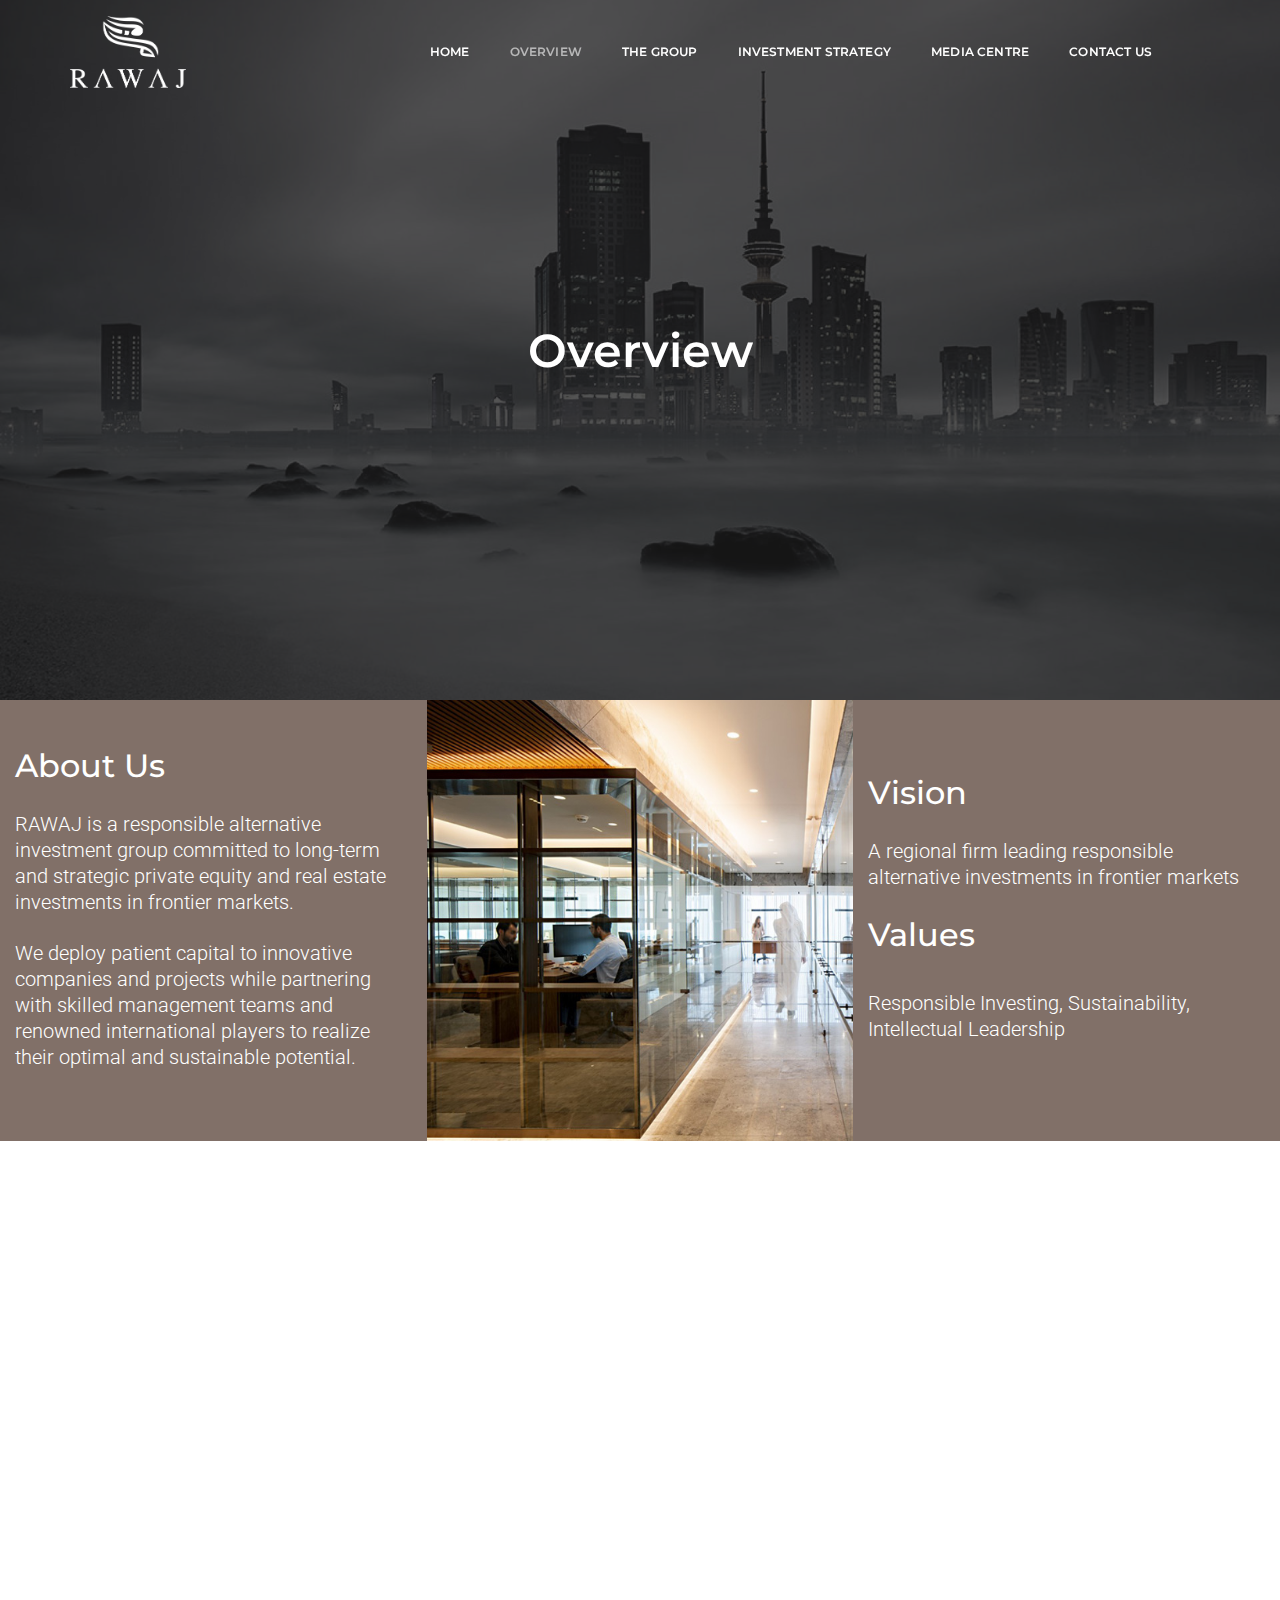
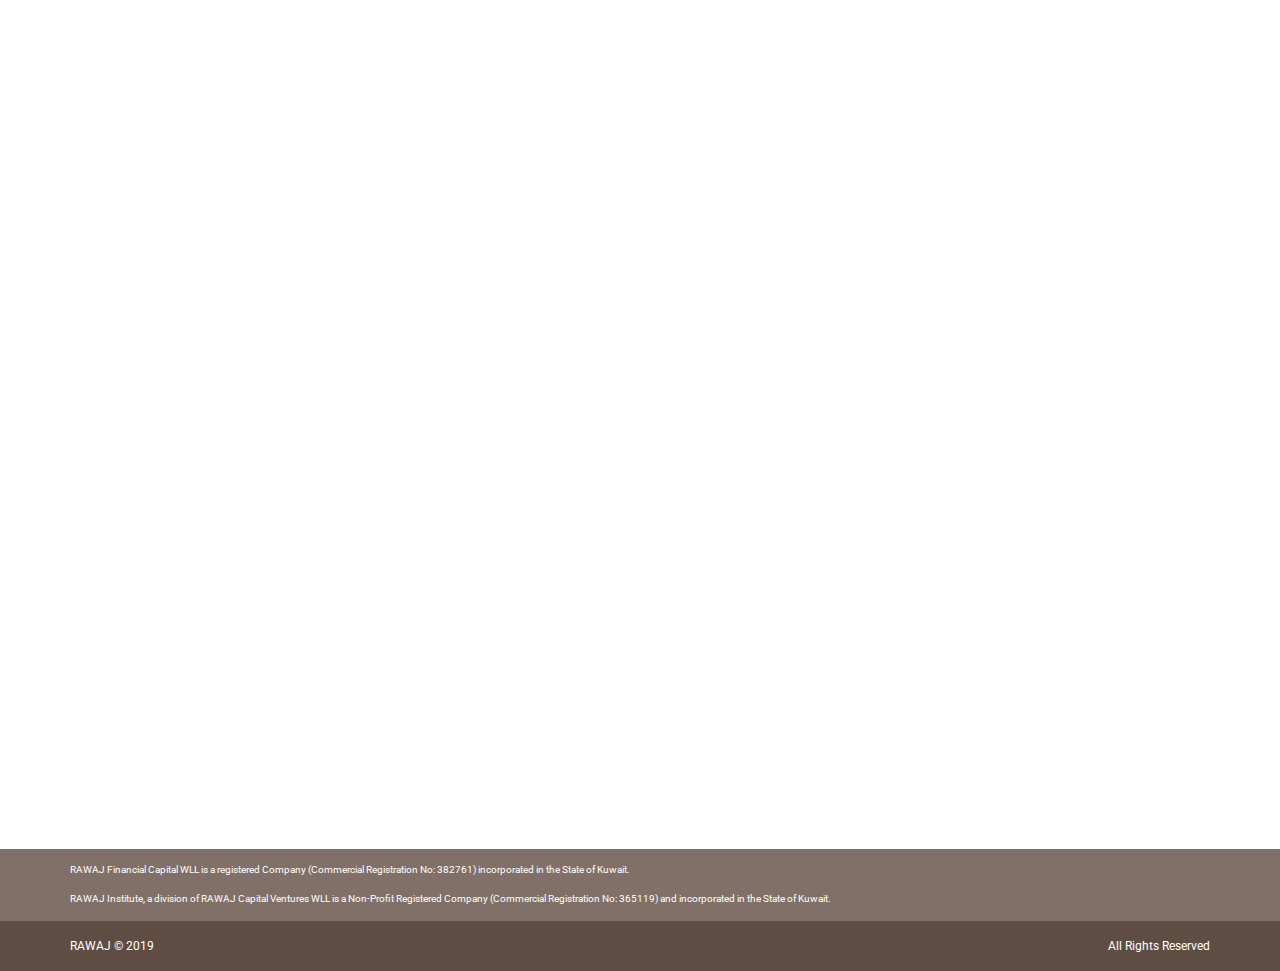
<file: aboutus.html>
<!doctype html>
<html lang="en">
<head><meta charset="utf-8"><!-- title -->
	<title>RAWAJ &ndash; About Us</title>
	<meta http-equiv="X-UA-Compatible" content="IE=edge" /><meta name="viewport" content="width=device-width,initial-scale=1.0,maximum-scale=1" /><meta name="author" content="rawaj"><!-- description --><meta name="description" content=""><!-- keywords --><meta name="keywords" content=""><!-- favicon --><!-- animation -->
	<link href="css/animate.css" rel="stylesheet" /><!-- bootstrap -->
	<link href="css/bootstrap.min.css" rel="stylesheet" /><!-- et line icon -->
	<link href="css/et-line-icons.css" rel="stylesheet" /><!-- font-awesome icon -->
	<link href="css/font-awesome.min.css" rel="stylesheet" /><!-- themify icon -->
	<link href="css/themify-icons.css" rel="stylesheet" /><!-- swiper carousel -->
	<link href="css/swiper.min.css" rel="stylesheet" /><!-- justified gallery  -->
	<link href="css/justified-gallery.min.css" rel="stylesheet" /><!-- magnific popup -->
	<link href="css/magnific-popup.css" rel="stylesheet" /><!-- revolution slider -->
	<link href="revolution/css/settings.css" media="screen" rel="stylesheet" type="text/css" />
	<link href="revolution/css/layers.css" rel="stylesheet" type="text/css" />
	<link href="revolution/css/navigation.css" rel="stylesheet" type="text/css" /><!-- bootsnav -->
	<link href="css/bootsnav.css" rel="stylesheet" /><!-- style -->
	<link href="css/style.css" rel="stylesheet" /><!-- responsive css -->
	<link href="css/responsive.css" rel="stylesheet" /><!--[if IE]>
            <script src="js/html5shiv.js"></script>
        <![endif]-->
</head>
<body><!-- start header -->
<header><!-- start navigation -->
<header><!-- start navigation -->
<nav class="navbar navbar-default bootsnav navbar-top header-dark background-transparent white-link navbar-expand-lg">
<div class="container nav-header-container"><!-- start logo -->
<div class="col-auto pl-lg-0"><a class="logo" href="index.html" title="rawaj"><img alt="rawaj" class="logo-dark" data-rjs="images/logo@2x.png" src="images/logo.png" /><img alt="rawaj" class="logo-light default" data-rjs="images/logo-white@2x.png" src="images/logo-white.png" /></a></div>
<!-- end logo -->

<div class="col accordion-menu pr-0 pr-md-3"><button class="navbar-toggler collapsed" data-target="#navbar-collapse-toggle-1" data-toggle="collapse" type="button"><span class="sr-only">toggle navigation</span></button>

<div class="navbar-collapse collapse justify-content-end" id="navbar-collapse-toggle-1">
<ul class="nav navbar-nav no-margin alt-font text-normal" id="accordion"><!-- start menu item -->
	<li class="dropdown megamenu-fw"><a href="index.html">Home</a></li>
	<!-- end menu item -->
	<li class="dropdown simple-dropdown"><a href="aboutus.html">Overview</a></li>
	<li class="dropdown simple-dropdown"><a href="thegroup.html">The Group</a></li>
	<li class="dropdown simple-dropdown"><a href="investment_strategy.html">Investment Strategy</a></li>
	<li class="dropdown simple-dropdown"><a href="media.html">Media Centre</a></li>
	<li class="dropdown simple-dropdown"><a href="contactus.html">Contact Us</a></li>
</ul>
</div>
</div>

<div class="col-auto pr-lg-0">
<div class="header-social-icon d-none d-md-inline-block"></div>
</div>
</div>
</nav>
<!-- end navigation --></header>
<!-- end navigation --></header>
<!-- end header --><!-- start page title section -->

<section class="p-0 one-third-screen position-relative wow fadeIn">
<div class="opacity-medium bg-extra-dark-gray z-index-0"></div>

<div class="container">
<div class="row align-items-center">
<div class="col-12 one-third-screen d-flex flex-column justify-content-center page-title-large text-center"><!-- start sub title --><!-- end sub title --><!-- start page title -->
<h1 class="alt-font text-white-2 font-weight-600 width-55 md-width-80 sm-width-100 mx-auto mb-0">Overview</h1>
<!-- end page title --></div>

<div class="down-section text-center"></div>
</div>
</div>

<div class="swiper-auto-fade swiper-container z-index-minus2 position-absolute top-0 w-100 h-100">
<div class="swiper-wrapper"><!-- start slider item -->
<div class="swiper-slide cover-background one-third-screen" style="background-image:url('images/parallax-bg17.jpg');"></div>
<!-- end slider item --></div>

<div class="swiper-pagination swiper-auto-pagination d-none"></div>
</div>
</section>
<!-- end page title section --><!-- start information section -->

<section class="p-0 wow fadeIn" id="about">
<div class="container-fluid">
<div class="row">
<div class="col-12 col-xl-4 col-md-6 bg-brown d-flex align-items-center wow fadeIn">
<div class="padding-1-all sm-padding-50px-tb sm-padding-1px-lr">
<h5 class="alt-font text-white-2">About Us</h5>

<p class="text-extra-large font-weight-300 text-white">RAWAJ is a responsible alternative investment group committed to long-term and strategic private equity and real estate investments in frontier markets.</p>

<p class="text-extra-large font-weight-300 text-white">We deploy patient capital to innovative companies and projects while partnering with skilled management teams and renowned international players to realize their optimal and sustainable potential.</p>
</div>
</div>

<div class="col-12 col-xl-4 col-md-6 bg-extra-dark-gray cover-background sm-height-400px wow fadeIn" style="background-image: url('images/about-img1.jpg')"></div>

<div class="col-12 col-xl-4 col-md-12 bg-brown d-flex align-items-center wow fadeIn">
<div class="padding-eighteen-half-tb lg-padding-four-half-lr lg-padding-six-tb md-padding-eleven-half-tb sm-padding-50px-tb sm-no-padding-lr w-100">
<div class="padding-1-all sm-padding-50px-tb sm-padding-1px-lr">
<h5 class="alt-font text-white-2">Vision</h5>

<p class="text-extra-large font-weight-300 text-white">A regional firm leading responsible alternative investments in frontier markets</p>

<h5 class="alt-font text-white-2 margin-35px-bottom sm-margin-15px-bottom">Values</h5>

<p class="text-extra-large font-weight-300 text-white">Responsible Investing, Sustainability, Intellectual Leadership</p>
</div>
</div>
</div>
</div>
</div>
</section>
<meta name="viewport" content="width=device-width, initial-scale=1"><!-- end information section --><!-- start Leadership section -->

<section class="wow fadeIn parallax" data-stellar-background-ratio="0.5" style="background-image: url('images/parallax-bg18.jpg')">
<div class="container-fluid">
<h5 class="alt-font font-weight-700 text-center text-uppercase m-auto">Leadership</h5>

<div class="col-12 px-3 p-md-0 mt-5">
<ul class="portfolio-grid work-5col hover-option4 gutter-medium d-sm-flex justify-content-center leadership"><!-- start Sulaiman -->
	<li class="grid-item web branding design wow fadeInUp">
	<figure>
	<div class="portfolio-img bg-extra-dark-gray"><a class="fadeInDown popup-with-form" href="#sulaiman"><img alt="" src="images/sulaiman.jpg" /></a></div>

	<figcaption>
	<div class="portfolio-hover-main text-center">
	<div class="portfolio-hover-box align-middle">
	<div class="portfolio-hover-content position-relative">
	<div class="bg-deep-pink mx-auto separator-line-horrizontal-medium-light3 margin-25px-bottom"></div>
	<a class="fadeInDown popup-with-form" href="#sulaiman"><span class="font-weight-600 letter-spacing-1 alt-font text-white-2 text-uppercase margin-5px-bottom d-block">Dr. Sulaiman Tareq Al-Abduljader</span> </a></div>
	</div>
	</div>
	</figcaption>
	</figure>
	<!-- start form -->

	<div action="javascript:void(0)" class="white-popup-block mfp-hide col-lg-8 p-0 mx-auto" id="sulaiman" method="post">
	<div class="p-5 bg-white border-radius-6 lg-padding-seven-all d-lg-flex ">
	<div class="col-sm-3 col-12 mb-3"><img alt="" class="border p-1" src="images/sulaiman.jpg" /></div>

	<div class="col-sm-9 col-12">
	<h5 class="text-black">Dr. Sulaiman Tareq Al-Abduljader</h5>

	<p>Dr Sulaiman served as the Vice Chairman of Aqar Real Estate Investment Company, an 80 million USD company listed in Kuwait Stock Exchange, Board member of Al Mal Investment Company, financial services company and head of its internal audit committee, and Vice President of Corporate Finance and Investment Services at Coast Investment and Development Company. He was an advisor to the Kuwait Investment Authority (KIA), Public Authority of Sports, and member of the National Sports Privatization Committee and a board member of Kuwait Olympic Committee.</p>

	<p>He Chairs the Board of Trustees of RAWAJ Institute and is an Assistant Professor of Finance at Gulf University for Science and Technology (GUST). Dr. Sulaiman was a Visiting Fellow at the Centre of International Studies (CIS) at the London School of Economics and University of Cambridge. His current research focus is on alternative investments, sustainable development and financial economics with emphasis on emerging and frontier markets.</p>

	<p>Dr Sulaiman holds a Bachelor&rsquo;s degree in Civil Engineering and an MBA (Finance and Real Estate) from the University of Hartford, USA, and a PhD in Financial Economics from Latrobe University, Australia where he received the Outstanding Thesis Award in 2009.</p>
	</div>
	</div>
	</div>
	<!-- end form --></li>
	<!-- end Sulaiman -->
<!-- start Mohammad Salah Al Wazzan -->
	<li class="grid-item web branding design wow fadeInUp d-none">
	<figure>
	<div class="portfolio-img bg-extra-dark-gray"><a class="fadeInDown popup-with-form" href="#salah"><img alt="" src="images/MohammadSalah.jpg" /></a></div>

	<figcaption>
	<div class="portfolio-hover-main text-center">
	<div class="portfolio-hover-box align-middle">
	<div class="portfolio-hover-content position-relative">
	<div class="bg-deep-pink mx-auto separator-line-horrizontal-medium-light3 margin-25px-bottom"></div>
	<a class="fadeInDown popup-with-form" href="#salah"><span class="font-weight-600 letter-spacing-1 alt-font text-white-2 text-uppercase margin-5px-bottom d-block">Mr. Mohammad Salah Al Wazzan, JD </span> </a></div>
	</div>
	</div>
	</figcaption>
	</figure>
	<!-- start form -->

	<div action="javascript:void(0)" class="white-popup-block mfp-hide col-lg-8 p-0 mx-auto" id="salah" method="post">
	<div class="p-5 bg-white border-radius-6 lg-padding-seven-all d-lg-flex ">
	<div class="col-sm-3 col-12 mb-3"><img alt="" class="p-2 border" src="images/MohammadSalah.jpg" /></div>

	<div class="col-sm-9 col-12">
	<h5 class="text-black">Mr. Mohammad Salah Al Wazzan, JD</h5>

	<p>Mr. Mohammad serves in the board of directors of Al Wazzan Educational Company, part of the larger Al Wazzan Holding Group. Currently, he serves as corporate affairs manager and legal council of Al Wazzan Education.</p>

	<p>During his tenure in Boston and Washington DC, Mohammad has various legal experiences in Corporate and Whistle blower Protection law. He is also a certified mediator by the Harvard Law School, and has mediated several small claims cases in Quincy District Courts.</p>

	<p>He is also the co-founder of Valia Investments; a successful early stage Venture Capital firm led by five leading MENA&shy; based family businesses, with a healthy performance track record and an extensive investment portfolio.</p>

	<p>Mohammad holds a B.A, with High Honors, in Political Science and Economics, from Northeastern University in Boston. And a Juris Doctorate (JD) degree from Northeastern University School of Law.</p>
	</div>
	</div>
	</div>
	<!-- end form --></li>
	<!-- end Mohammad Salah Al Wazzan -->

<!-- start Ahmad Tawfiq Bin Sultan  -->
	<li class="grid-item web branding design wow fadeInUp d-none">
	<figure>
	<div class="portfolio-img bg-extra-dark-gray"><a class="fadeInDown popup-with-form" href="#ahmad"><img alt="" src="images/ahmadsultan.jpg" /></a></div>

	<figcaption>
	<div class="portfolio-hover-main text-center">
	<div class="portfolio-hover-box align-middle">
	<div class="portfolio-hover-content position-relative">
	<div class="bg-deep-pink mx-auto separator-line-horrizontal-medium-light3 margin-25px-bottom"></div>
	<a class="fadeInDown popup-with-form" href="#ahmad"><span class="font-weight-600 letter-spacing-1 alt-font text-white-2 text-uppercase margin-5px-bottom d-block">Mr. Ahmad Tawfiq Bin Sultan</span> </a></div>
	</div>
	</div>
	</figcaption>
	</figure>
	<!-- Ahmad Tawfiq Bin Sultan -->

	<div action="javascript:void(0)" class="white-popup-block mfp-hide col-lg-8 p-0 mx-auto" id="ahmad" method="post">
	<div class="p-5 bg-white border-radius-6 lg-padding-seven-all d-lg-flex ">
	<div class="col-sm-3 col-12 mb-3"><img class="p-1 border" src="images/ahmadsultan.jpg" /></div>

	<div class="col-sm-9 col-12">
	<h5 class="text-black">Mr. Ahmad Tawfiq Bin Sultan</h5>

	<p>Mr. Ahmed is a Senior Partner at RAWAJ Capital and a Managing Director of Al Rawabet Real Estate Company, managing a large portfolio of investment properties and developments in Kuwait and across the region.</p>

	<p>He is also a Director at Towell International Holding Company, a leading organization originally incorporated in 1866 owning multiple companies in the fields of distribution, construction, telecommunications and FMCG in Kuwait and MENA.</p>

	<p>He have accumulated distinct expertise in alternative investments having co-founded, invested and operated multiple entrepreneurial ventures in the Middle East market.</p>

	<p>Mr. Ahmed holds a Bachelor&rsquo;s Degree in Business Management Technology from the University of Toledo, USA.</p>
	</div>
	</div>
	</div>
	<!-- end form --></li>
	<!-- end Ahmad Tawfiq Bin Sultan -->

<!-- start Fawaz Salah Al Wazzan -->
	<li class="grid-item web branding design wow fadeInUp d-none">
	<figure>
	<div class="portfolio-img bg-extra-dark-gray"><a class="fadeInDown popup-with-form" href="#fawaz"><img alt="" src="images/FawazSalah.jpg" /></a></div>

	<figcaption>
	<div class="portfolio-hover-main text-center">
	<div class="portfolio-hover-box align-middle">
	<div class="portfolio-hover-content position-relative">
	<div class="bg-deep-pink mx-auto separator-line-horrizontal-medium-light3 margin-25px-bottom"></div>
	<a class="fadeInDown popup-with-form" href="#fawaz"><span class="font-weight-600 letter-spacing-1 alt-font text-white-2 text-uppercase margin-5px-bottom d-block">Mr. Fawaz Salah Al Wazzan </span> </a></div>
	</div>
	</div>
	</figcaption>
	</figure>
	<!-- start form -->

	<div action="javascript:void(0)" class="white-popup-block mfp-hide col-lg-8 p-0 mx-auto" id="fawaz" method="post">
	<div class="p-5 bg-white border-radius-6 lg-padding-seven-all d-lg-flex ">
	<div class="col-sm-3 col-12 p-2 border mb-3"><img alt="" src="images/FawazSalah.jpg" /></div>

	<div class="col-sm-9 col-12">
	<h5 class="text-black">Mr. Fawaz Salah Al Wazzan</h5>

	<p>Mr. Fawaz serves in the board of directors of Al Wazzan Educational Company, part of the larger Al Wazzan Holding Group. Currently, Fawaz is the general manager of Al-Wazzan Education. He was instrumental in the growth of J&rsquo;s Preschool, doubling its size every years, making it the fastest growing preschool brand in Kuwait.</p>

	<p>Furthermore, he was involved in the acquisition of Northwest Bilingual School in 2013 and was able to implement an operational growth strategy along with major construction improvements</p>

	<p>Before that, Fawaz started off his career as a product manager in Electrozan, a family venture to develop a leading electronics marketplace in Kuwait. Within a span of two years, he was able to develop an innovative concept, WeFix, and was involved in it from inception to execution</p>

	<p>Fawaz holds a B.A, with Honors, in Finance from College of Business Administration- Kuwait University</p>
	</div>
	</div>
	</div>
	<!-- end form --></li>
	<!-- end Fawaz Salah Al Wazzan -->
</ul>
</div>
</div>
</section>
<!-- end Leadership section --><!-- start Advisory Board section -->

<section class="parallax wow fadeIn" data-stellar-background-ratio="0.5" style="background-image: url('images/homepage-option15-bg.jpg')">
<div class="bg-extra-dark-gray"></div>

<div class="container-fluid">
<h5 class="alt-font font-weight-700 text-center text-white text-uppercase m-auto">Advisory Board</h5>

<div class="col-12 px-3 p-md-0 mt-5">
<div>
<ul class="portfolio-grid work-5col hover-option4 gutter-medium">
	<li class="grid-sizer"></li>
	<!-- start Abdel item -->
	<li class="grid-item web branding design wow fadeInUp d-none">
	<figure>
	<div class="portfolio-img bg-extra-dark-gray"><a class="fadeInDown popup-with-form" href="#abdel"><img alt="" src="images/abdel.jpg" /></a></div>

	<figcaption>
	<div class="portfolio-hover-main text-center">
	<div class="portfolio-hover-box align-middle">
	<div class="portfolio-hover-content position-relative">
	<div class="bg-deep-pink mx-auto separator-line-horrizontal-medium-light3 margin-25px-bottom"></div>
	<a class="fadeInDown popup-with-form" href="#abdel"><span class="font-weight-600 letter-spacing-1 alt-font text-white-2 text-uppercase margin-5px-bottom d-block">Mr. Adel AbdelWahab Al Majed</span> </a></div>
	</div>
	</div>
	</figcaption>
	</figure>
	<!-- start form -->

	<div action="javascript:void(0)" class="white-popup-block mfp-hide col-lg-8 p-0 mx-auto" id="abdel" method="post">
	<div class="p-5 bg-white border-radius-6 lg-padding-seven-all d-lg-flex ">
	<div class="col-sm-3 col-12 border p-2 mb-3"><img alt="" src="images/abdel.jpg" /></div>

	<div class="col-sm-9 col-12">
	<h5 class="text-black">Mr. Adel AbdelWahab Al Majed</h5>

	<p>Mr. Al-Majed joined Boubyan Bank in August 2009, and has more than 36 years of banking experience. He worked previously for the National Bank of Kuwait (NBK) where he held leadership positions, including Deputy Chief Executive Officer and General Manager - Consumer Banking Group. Mr. Al-Majed graduated from the University of Alexandria with a bachelor&rsquo;s degree in accounting, and attended various executive management development programs at various universities, including Harvard, Wharton and Stanford.</p>
	</div>
	</div>
	</div>
	<!-- end form --></li>
	<!-- end abdel item --><!-- start Stephen item -->
	<li class="grid-item web branding design wow fadeInUp">
	<figure>
	<div class="portfolio-img bg-extra-dark-gray"><a class="fadeInDown popup-with-form" href="#stephen"><img alt="" src="images/stephen.jpg" /></a></div>

	<figcaption>
	<div class="portfolio-hover-main text-center">
	<div class="portfolio-hover-box align-middle">
	<div class="portfolio-hover-content position-relative">
	<div class="bg-deep-pink mx-auto separator-line-horrizontal-medium-light3 margin-25px-bottom"></div>
	<a class="fadeInDown popup-with-form" href="#stephen"><span class="font-weight-600 letter-spacing-1 alt-font text-white-2 text-uppercase margin-5px-bottom d-block">Mr. Stephen Bennett</span> <!--<p class="text-white">Founder & Chairman, Inspirational Development Group (IDG):</p>--> </a></div>
	</div>
	</div>
	</figcaption>
	</figure>
	<!-- start form -->

	<div action="javascript:void(0)" class="white-popup-block mfp-hide col-lg-8 p-0 mx-auto" id="stephen" method="post">
	<div class="p-5 bg-white border-radius-6 lg-padding-seven-all d-lg-flex ">
	<div class="col-sm-3 col-12 p-2 border mb-3"><img alt="" src="images/stephen.jpg" /></div>

	<div class="col-sm-9 col-12">
	<h5 class="text-black">Mr. Stephen Bennett</h5>

	<p class="text-large">Founder &amp; Chairman, Inspirational Development Group (IDG):</p>

	<p>Stephen is a Chartered Accountant and after qualifying was a lecturer to post graduate students in a private accountancy college. In 1978 he joined Deloitte, Haskins &amp; Sells as Director of Studies. In 1982 he became a partner and subsequently served on the Firm&rsquo;s central management team as assistant Managing Partner and Head of Mergers and Acquisitions for UK and Europe.Stephen left Deloitte in 1990 to become Chairman and CEO of a UK USM (second market) company. This Company went to a full listing on the main UK Stock Exchange 2 years later. The Group was sold in 2000 to a large US Corporation now owned by Warren Buffett. In 2000, because of his on-going interest and years of experience in leading and managing people he founded the Inspirational Development Group (&lsquo;IDG&rsquo;).He has served as a Non-Executive Director on several Boards and has facilitated at Board and senior management level for several companies, particularly recently in India where IDG has just opened an office.</p>
	</div>
	</div>
	</div>
	<!-- end form --></li>
	<!-- end Stephen item --><!-- start Khaled item -->
	<li class="grid-item web branding design wow fadeInUp">
	<figure>
	<div class="portfolio-img bg-extra-dark-gray"><a class="fadeInDown popup-with-form" href="#khaled"><img alt="" src="images/khaled.jpg" /></a></div>

	<figcaption>
	<div class="portfolio-hover-main text-center">
	<div class="portfolio-hover-box align-middle">
	<div class="portfolio-hover-content position-relative">
	<div class="bg-deep-pink mx-auto separator-line-horrizontal-medium-light3 margin-25px-bottom"></div>
	<a class="fadeInDown popup-with-form" href="#khaled"><span class="font-weight-600 letter-spacing-1 alt-font text-white-2 text-uppercase margin-5px-bottom d-block">Mr. Khaled Khudair Al Mashaan</span> </a></div>
	</div>
	</div>
	</figcaption>
	</figure>
	<!-- start form -->

	<div action="javascript:void(0)" class="white-popup-block mfp-hide col-lg-8 p-0 mx-auto" id="khaled" method="post">
	<div class="p-5 bg-white border-radius-6 lg-padding-seven-all d-lg-flex ">
	<div class="col-sm-3 col-12 p-2 border mb-3"><img alt="" src="images/khaled.jpg" /></div>

	<div class="col-sm-9 col-12">
	<h5 class="text-black">Mr. Khaled Khudair Al Mashaan</h5>

	<p>With over 30 years&rsquo; experience in civil engineering and real estate development, Mr. Al-Mashaan founded ALARGAN International Real Estate Company in 1994. He led the company from a family-owned business to a publicly listed company on the Kuwait Stock Exchange, growing it into a pioneering real estate development company focused on quality affordable, middle-income housing and commercial outlets within the GCC region. Mr. Al-Mashaan holds a Bachelor of Science in Civil Engineering from California State University, Los Angeles, USA, and has successfully completed the Financial Management Program and Advanced Management Development Program in Real Estate at Harvard University Graduate School of Design in which is an active member of its alumni association. Mr. Al-Mashaan sits on several boards including the Kuwait Foundation for the Advancement of Sciences (KFAS), INJAZ and the Kuwait Green Building Council.</p>
	</div>
	</div>
	</div>
	<!-- end form --></li>
	<!-- end Khaled item --><!-- start Imogen item -->
	<li class="grid-item web branding design wow fadeInUp">
	<figure>
	<div class="portfolio-img bg-extra-dark-gray"><a class="fadeInDown popup-with-form" href="#imogen"><img alt="" src="images/imogen.jpg" /></a></div>

	<figcaption>
	<div class="portfolio-hover-main text-center">
	<div class="portfolio-hover-box align-middle">
	<div class="portfolio-hover-content position-relative">
	<div class="bg-deep-pink mx-auto separator-line-horrizontal-medium-light3 margin-25px-bottom"></div>
	<a class="fadeInDown popup-with-form" href="#imogen"><span class="font-weight-600 letter-spacing-1 alt-font text-white-2 text-uppercase margin-5px-bottom d-block">Ms. Imogen Melissa Joss </span> </a></div>
	</div>
	</div>
	</figcaption>
	</figure>
	<!-- start form -->

	<div action="javascript:void(0)" class="white-popup-block mfp-hide col-lg-8 p-0 mx-auto" id="imogen" method="post">
	<div class="p-5 bg-white border-radius-6 lg-padding-seven-all d-lg-flex ">
	<div class="col-sm-3 col-12 p-2 border mb-3"><img alt="" src="images/imogen.jpg" /></div>

	<div class="col-sm-9 col-12">
	<h5 class="text-black">Ms. Imogen Melissa Joss</h5>

	<p>Ms. Imogen Melissa Joss served as the President of S&amp;P Global Platts Inc. (formerly, Platts, Inc.). Ms. Joss served as the President at S&amp;P Global Market Intelligence (formerly, S&amp;P Capital IQ, Inc.) and also served as its Acting President from, Chief Commercial Officer and an Interim Chief Commercial Officer. She is an Independent non-executive director at Euromoney Institutional Investor Plc. She has been Senior Independent Non-Executive Director and Director at Gresham Computing plc since September 1, 2016. Ms. Joss holds a Bachelor&rsquo;s degree in Arabic and Islamic Studies from the University of Exeter.</p>
	</div>
	</div>
	</div>
	<!-- end form --></li>
	<!-- end imogan item --><!-- start jafer item -->
	<li class="grid-item web branding design wow fadeInUp">
	<figure>
	<div class="portfolio-img bg-extra-dark-gray"><a class="fadeInDown popup-with-form" href="#jafer"><img alt="" src="images/jafer.jpg" /></a></div>

	<figcaption>
	<div class="portfolio-hover-main text-center">
	<div class="portfolio-hover-box align-middle">
	<div class="portfolio-hover-content position-relative">
	<div class="bg-deep-pink mx-auto separator-line-horrizontal-medium-light3 margin-25px-bottom"></div>
	<a class="fadeInDown popup-with-form" href="#jafer"><span class="font-weight-600 letter-spacing-1 alt-font text-white-2 text-uppercase margin-5px-bottom d-block">Mr. Mohammad Jaafar </span> </a></div>
	</div>
	</div>
	</figcaption>
	</figure>
	<!-- start form -->

	<div action="javascript:void(0)" class="white-popup-block mfp-hide col-lg-8 p-0 mx-auto" id="jafer" method="post">
	<div class="p-5 bg-white border-radius-6 lg-padding-seven-all d-lg-flex ">
	<div class="col-sm-3 col-12 p-2 border mb-3"><img alt="" src="images/jafer.jpg" /></div>

	<div class="col-sm-9 col-12">
	<h5 class="text-black">Mr. Mohammad Jaafar</h5>

	<p>Mr. Jaafar is the Deputy Chairman &amp; CEO of Faith Capital Holding, a Kuwait based venture capital fund which focuses on young, e-commerce businesses, based in the GCC that have high growth potential for the future.</p>

	<p>Prior to Faith Capital, Mr. Jaafar was the CEO of Talabat.com an e-commerce business he acquired in 2010. Under his leadership, the firm moved from a Kuwaiti domestic player to a market leading business throughout the GCC. In 2015 Mr. Jaafar sold the business for US$170m to Rocket Internet, a German based e-commerce giant and widely viewed as the largest Internet platform outside of the U.S. and China. Mr. Jaafar is currently a board member of Kuwait National Fund for SME&rsquo;s Development, Azzad Trading Group Company, Nexgen Group Company, Tujjar Events Management &amp; Execution Company and is an executive committee member of Noon.com.</p>

	<p>Mr. Jaafar completed his education in England and graduated with a BSc in Economics from the University of Surrey.</p>
	</div>
	</div>
	</div>
	<!-- end form --></li>
	<!-- end jafer item -->
</ul>
</div>
</div>
</div>
</section>
<!-- end Advisory Board section --><!-- start footer -->

<footer class="footer-classic-dark bg-brown">
<div class="footer-widget-area padding-two-top padding-5px-bottom sm-padding-5px-top text-white">
<div class="container">
<div class="text-center">
<p>RAWAJ Financial Capital WLL is a registered Company (Commercial Registration No: 382761) incorporated in the State of Kuwait.</p>

<p>RAWAJ Institute, a division of RAWAJ Capital Ventures WLL is a Non-Profit Registered Company (Commercial Registration No: 365119) and incorporated in the State of Kuwait.</p>
</div>
</div>
</div>

<div class="container-fluid bg-brown_dark">
<div class="container footer-bottom py-3 text-white">
<div class="row"><!-- start copyright -->
<div class="col-lg-6 col-md-6 text-small text-md-left text-center">RAWAJ &copy; 2019</div>

<div class="col-lg-6 col-md-6 text-small text-md-right text-center">All Rights Reserved</div>
<!-- end copyright --></div>
</div>
</div>
</footer>
<!-- end footer --><!-- start scroll to top --><!-- end scroll to top  --><!-- javascript libraries --><script type="text/javascript" src="js/jquery.js"></script><script type="text/javascript" src="js/modernizr.js"></script><script type="text/javascript" src="js/bootstrap.bundle.js"></script><script type="text/javascript" src="js/jquery.easing.1.3.js"></script><script type="text/javascript" src="js/skrollr.min.js"></script><script type="text/javascript" src="js/smooth-scroll.js"></script><script type="text/javascript" src="js/jquery.appear.js"></script><!-- menu navigation --><script type="text/javascript" src="js/bootsnav.js"></script><script type="text/javascript" src="js/jquery.nav.js"></script><!-- animation --><script type="text/javascript" src="js/wow.min.js"></script><!-- page scroll --><script type="text/javascript" src="js/page-scroll.js"></script><!-- swiper carousel --><script type="text/javascript" src="js/swiper.min.js"></script><!-- counter --><script type="text/javascript" src="js/jquery.count-to.js"></script><!-- parallax --><script type="text/javascript" src="js/jquery.stellar.js"></script><!-- magnific popup --><script type="text/javascript" src="js/jquery.magnific-popup.min.js"></script><!-- portfolio with shorting tab --><script type="text/javascript" src="js/isotope.pkgd.min.js"></script><!-- images loaded --><script type="text/javascript" src="js/imagesloaded.pkgd.min.js"></script><!-- pull menu --><script type="text/javascript" src="js/classie.js"></script><script type="text/javascript" src="js/hamburger-menu.js"></script><!-- counter  --><script type="text/javascript" src="js/counter.js"></script><!-- fit video  --><script type="text/javascript" src="js/jquery.fitvids.js"></script><!-- skill bars  --><script type="text/javascript" src="js/skill.bars.jquery.js"></script><!-- justified gallery  --><script type="text/javascript" src="js/justified-gallery.min.js"></script><!--pie chart--><script type="text/javascript" src="js/jquery.easypiechart.min.js"></script><!-- instagram --><script type="text/javascript" src="js/instafeed.min.js"></script><!-- retina --><script type="text/javascript" src="js/retina.min.js"></script><!-- revolution --><script type="text/javascript" src="revolution/js/jquery.themepunch.tools.min.js"></script><script type="text/javascript" src="revolution/js/jquery.themepunch.revolution.min.js"></script><!-- setting --><script type="text/javascript" src="js/main.js"></script></body>
</html>
</file>
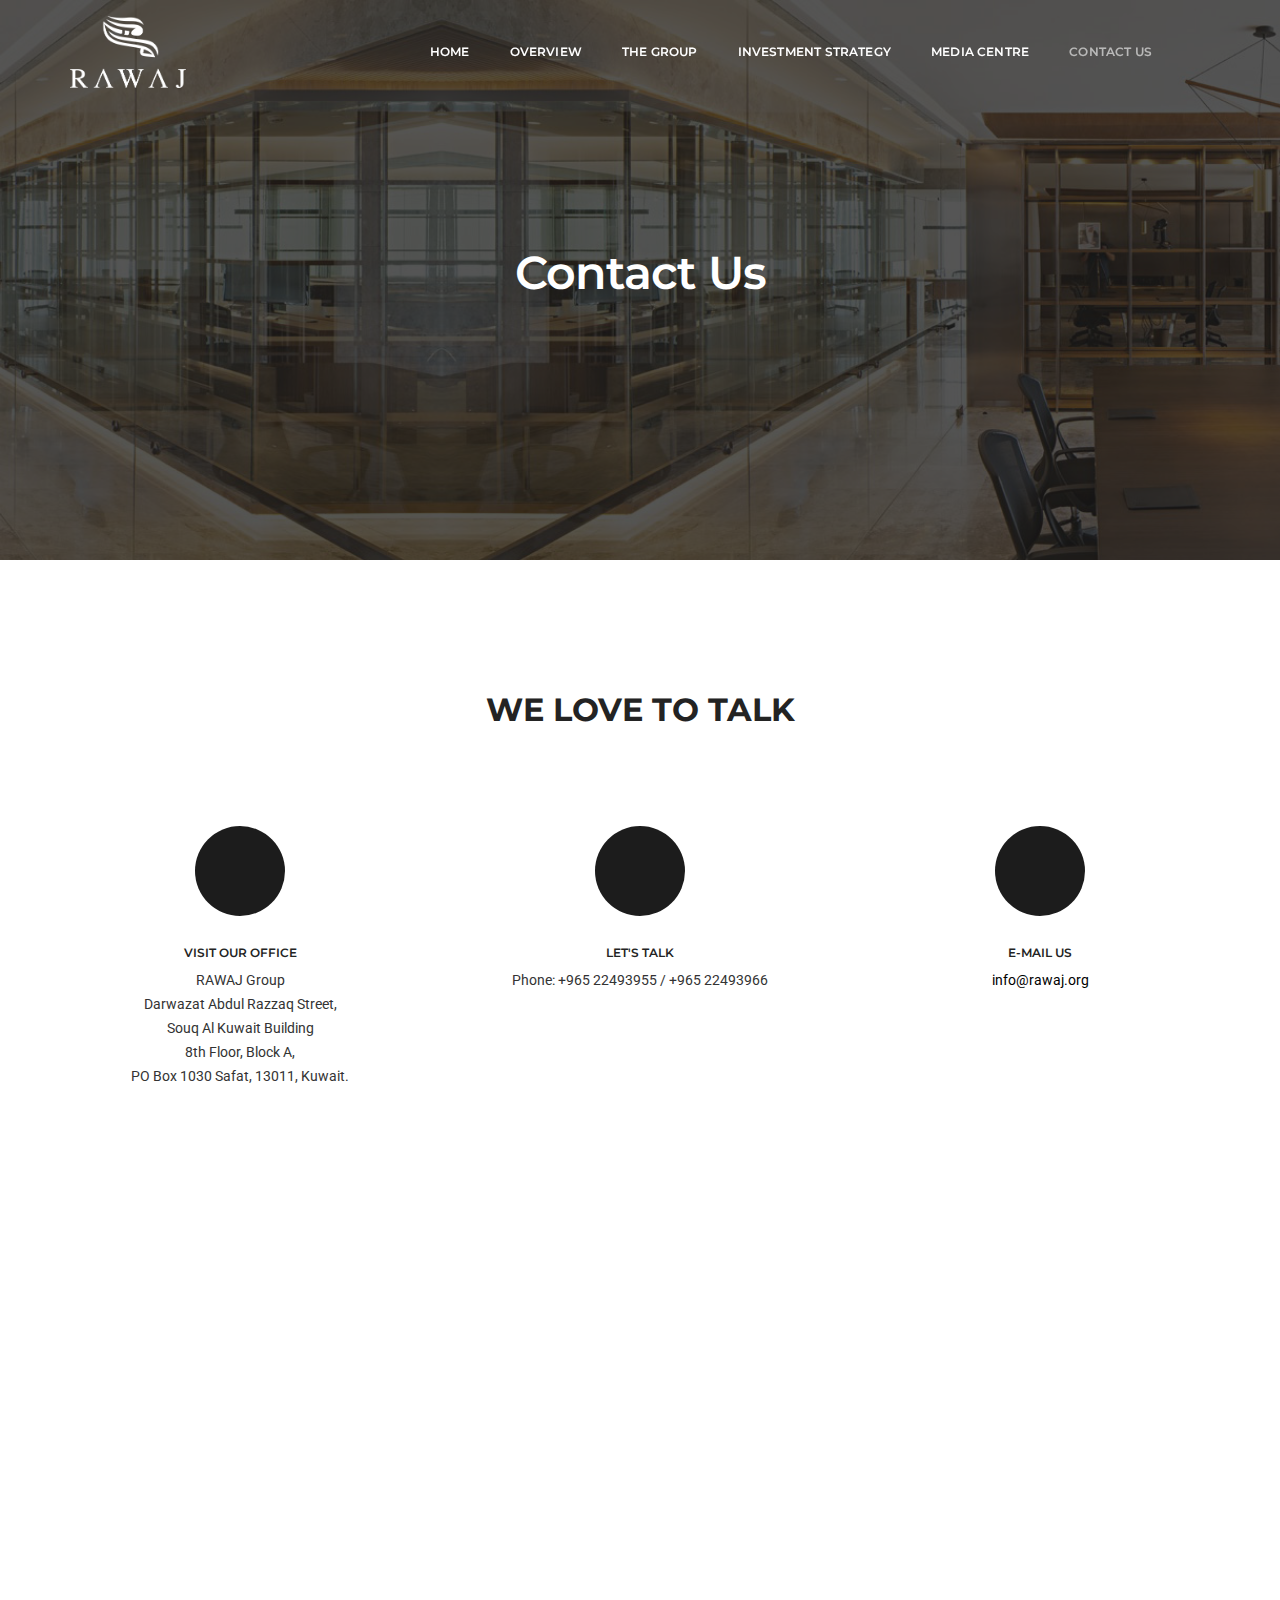
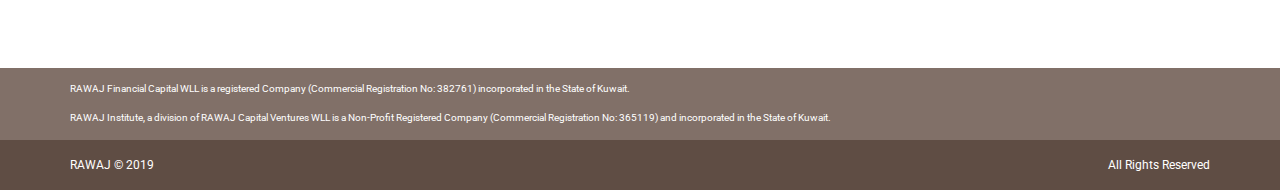
<file: contactus.html>
<!doctype html>
<html lang="en">
<head><meta charset="utf-8"><!-- title -->
	<title>RAWAJ &ndash; Contact Us</title>
	<meta http-equiv="X-UA-Compatible" content="IE=edge" /><meta name="viewport" content="width=device-width,initial-scale=1.0,maximum-scale=1" /><meta name="author" content="rawaj"><!-- description --><meta name="description" content=""><!-- keywords --><meta name="keywords" content=""><!-- animation -->
	<link href="css/animate.css" rel="stylesheet" /><!-- bootstrap -->
	<link href="css/bootstrap.min.css" rel="stylesheet" /><!-- et line icon -->
	<link href="css/et-line-icons.css" rel="stylesheet" /><!-- font-awesome icon -->
	<link href="css/font-awesome.min.css" rel="stylesheet" /><!-- themify icon -->
	<link href="css/themify-icons.css" rel="stylesheet" /><!-- swiper carousel -->
	<link href="css/swiper.min.css" rel="stylesheet" /><!-- justified gallery  -->
	<link href="css/justified-gallery.min.css" rel="stylesheet" /><!-- magnific popup -->
	<link href="css/magnific-popup.css" rel="stylesheet" /><!-- revolution slider -->
	<link href="revolution/css/settings.css" media="screen" rel="stylesheet" type="text/css" />
	<link href="revolution/css/layers.css" rel="stylesheet" type="text/css" />
	<link href="revolution/css/navigation.css" rel="stylesheet" type="text/css" /><!-- bootsnav -->
	<link href="css/bootsnav.css" rel="stylesheet" /><!-- style -->
	<link href="css/style.css" rel="stylesheet" /><!-- responsive css -->
	<link href="css/responsive.css" rel="stylesheet" /><!--[if IE]>
            <script src="js/html5shiv.js"></script>
        <![endif]-->
</head>
<body><!-- start header -->
<header><!-- start navigation -->
<nav class="navbar navbar-default bootsnav navbar-top header-dark background-transparent white-link navbar-expand-lg">
<div class="container nav-header-container"><!-- start logo -->
<div class="col-auto pl-lg-0"><a class="logo" href="index.html" title="rawaj"><img alt="rawaj" class="logo-dark" data-rjs="images/logo@2x.png" src="images/logo.png" /><img alt="rawaj" class="logo-light default" data-rjs="images/logo-white@2x.png" src="images/logo-white.png" /></a></div>
<!-- end logo -->

<div class="col accordion-menu pr-0 pr-md-3"><button class="navbar-toggler collapsed" data-target="#navbar-collapse-toggle-1" data-toggle="collapse" type="button"><span class="sr-only">toggle navigation</span></button>

<div class="navbar-collapse collapse justify-content-end" id="navbar-collapse-toggle-1">
<ul class="nav navbar-nav no-margin alt-font text-normal" id="accordion"><!-- start menu item -->
	<li class="dropdown megamenu-fw"><a href="index.html">Home</a></li>
	<!-- end menu item -->
	<li class="dropdown simple-dropdown"><a href="aboutus.html">Overview</a></li>
	<li class="dropdown simple-dropdown"><a href="thegroup.html">The Group</a></li>
	<li class="dropdown simple-dropdown"><a href="investment_strategy.html">Investment Strategy</a></li>
	<li class="dropdown simple-dropdown"><a href="media.html">Media Centre</a></li>
	<li class="dropdown simple-dropdown"><a href="contactus.html">Contact Us</a></li>
</ul>
</div>
</div>

<div class="col-auto pr-lg-0">
<div class="header-social-icon d-none d-md-inline-block"></div>
</div>
</div>
</nav>
<!-- end navigation --></header>
<!-- end header --><!-- start page title section -->

<section class="wow fadeIn parallax" data-stellar-background-ratio="0.5" style="background-image:url('images/parallax-bg13.jpg');">
<div class="opacity-medium bg-extra-dark-gray"></div>

<div class="container">
<div class="row">
<div class="col-12 extra-small-screen page-title-large d-flex flex-column justify-content-center text-center"><!-- start page title -->
<h1 class="text-white-2 alt-font font-weight-600 letter-spacing-minus-1 margin-15px-bottom">Contact Us</h1>
<!-- end page title --><!-- start sub title --><!-- end sub title --></div>
</div>
</div>
</section>
<!-- end page title section --><!-- start contact info -->

<section class="wow fadeIn">
<div class="container px-0">
<div class="row justify-content-center">
<div class="col-12 col-lg-6 col-md-8 margin-eight-bottom md-margin-40px-bottom sm-margin-30px-bottom text-center last-paragraph-no-margin">
<h5 class="alt-font font-weight-700 text-extra-dark-gray text-uppercase mb-0">We love to talk</h5>
</div>
</div>

<div class="row"><!-- start contact info item -->
<div class="col-12 col-lg-4 col-md-6 text-center md-margin-eight-bottom sm-margin-30px-bottom wow fadeInUp last-paragraph-no-margin">
<div class="d-inline-block margin-20px-bottom">
<div class="bg-extra-dark-gray icon-round-medium"></div>
</div>

<div class="text-extra-dark-gray text-uppercase text-small font-weight-600 alt-font margin-5px-bottom">Visit Our Office</div>

<p class="mx-auto">RAWAJ Group<br />
Darwazat Abdul Razzaq Street,<br />
Souq Al Kuwait Building<br />
8th Floor, Block A,<br />
PO Box 1030 Safat, 13011, Kuwait.</p>
</div>
<!-- end contact info item --><!-- start contact info item -->

<div class="col-12 col-lg-4 col-md-6 text-center md-margin-eight-bottom sm-margin-30px-bottom wow fadeInUp last-paragraph-no-margin" data-wow-delay="0.2s">
<div class="d-inline-block margin-20px-bottom">
<div class="bg-extra-dark-gray icon-round-medium"></div>
</div>

<div class="text-extra-dark-gray text-uppercase text-small font-weight-600 alt-font margin-5px-bottom">Let&#39;s Talk</div>

<p class="mx-auto">Phone: +965 22493955 / +965 22493966</p>
</div>
<!-- end contact info item --><!-- start contact info item -->

<div class="col-12 col-lg-4 col-md-6 text-center sm-margin-30px-bottom wow fadeInUp last-paragraph-no-margin" data-wow-delay="0.4s">
<div class="d-inline-block margin-20px-bottom">
<div class="bg-extra-dark-gray icon-round-medium"></div>
</div>

<div class="text-extra-dark-gray text-uppercase text-small font-weight-600 alt-font margin-5px-bottom">E-mail Us</div>

<p class="mx-auto">
<a href="mailto:info@rawaj.org">info@rawaj.org</a></p>
</div>
<!-- end contact info item --></div>
</div>
</section>
<!-- end contact info section --><!-- start contact form -->

<section class="wow fadeIn p-0 bg-extra-dark-gray" id="contact">
<div class="container-fluid"><!--<div class="row">
                    <div class="col-12 col-lg-6 cover-background md-height-450px sm-height-350px wow fadeIn" style="background: url(images/homepage-9-parallax-img6.jpg)"></div>
                    <div class="col-12 col-lg-6 text-center padding-six-lr padding-five-half-tb md-padding-ten-half-tb md-padding-twelve-half-lr sm-padding-15px-lr wow fadeIn">
                        <div class="text-medium-gray alt-font text-small text-uppercase margin-5px-bottom sm-margin-three-bottom">Fill out the form and we'll be in touch soon!</div>
                        <h5 class="margin-55px-bottom text-white-2 alt-font font-weight-700 text-uppercase sm-margin-ten-bottom">Ready to request a form?</h5>
                        <form id="project-contact-form" action="javascript:void(0)" method="post">
                            <div class="row">
                                <div class="col-12">
                                    <div id="success-project-contact-form" class="mx-0"></div>
                                </div>
                                <div class="col-12 col-lg-12">
                                    <input type="text" name="name" id="name" placeholder="Name *" class="bg-transparent border-color-medium-dark-gray medium-input">
                                </div>
                                <div class="col-12 col-lg-6">
                                    <input type="text" name="phone" id="phone" placeholder="Phone" class="bg-transparent border-color-medium-dark-gray medium-input">
                                </div>
                                <div class="col-12 col-lg-6">
                                    <input type="text" name="email" id="email" placeholder="E-mail *" class="bg-transparent border-color-medium-dark-gray medium-input">
                                </div>
                                
                                <div class="col-12">
                                    <textarea name="comment" id="comment" placeholder="Describe your request" rows="7" class="bg-transparent border-color-medium-dark-gray medium-textarea"></textarea>
                                </div>
                                <div class="col-12 text-center">
                                    <button id="project-contact-us-button" type="submit" class="btn btn-deep-pink btn-medium margin-15px-top">send message</button>
                                </div>
                            </div>
                        </form>
                    </div>
                </div>-->
<div class="row"><iframe src="https://www.google.com/maps/embed?pb=!1m18!1m12!1m3!1d3476.813565336303!2d47.9736900150995!3d29.375747582130504!2m3!1f0!2f0!3f0!3m2!1i1024!2i768!4f13.1!3m3!1m2!1s0x3fcf84eea5c9e627%3A0xbb54a16e154f3366!2sSouq%20Al%20Kuwait!5e0!3m2!1sen!2skw!4v1638363084444!5m2!1sen!2skw" width="100%" height="450px" style="border:0;" allowfullscreen="" loading="lazy"></iframe></div>
</div>
</section>
<!-- end contact form --><!-- start map section --><!-- end map section --><!-- start footer -->

<footer class="footer-classic-dark bg-brown">
<div class="footer-widget-area padding-two-top padding-5px-bottom sm-padding-5px-top text-white">
<div class="container">
<div class="text-center">
<p>RAWAJ Financial Capital WLL is a registered Company (Commercial Registration No: 382761) incorporated in the State of Kuwait.</p>

<p>RAWAJ Institute, a division of RAWAJ Capital Ventures WLL is a Non-Profit Registered Company (Commercial Registration No: 365119) and incorporated in the State of Kuwait.</p>
</div>
</div>
</div>

<div class="container-fluid bg-brown_dark">
<div class="container footer-bottom py-3 text-white">
<div class="row"><!-- start copyright -->
<div class="col-lg-6 col-md-6 text-small text-md-left text-center">RAWAJ &copy; 2019</div>

<div class="col-lg-6 col-md-6 text-small text-md-right text-center">All Rights Reserved</div>
<!-- end copyright --></div>
</div>
</div>
</footer>
<!-- end footer --><!-- start scroll to top --><!-- end scroll to top  --><!-- javascript libraries --><script type="text/javascript" src="js/jquery.js"></script><script type="text/javascript" src="js/modernizr.js"></script><script type="text/javascript" src="js/bootstrap.bundle.js"></script><script type="text/javascript" src="js/jquery.easing.1.3.js"></script><script type="text/javascript" src="js/skrollr.min.js"></script><script type="text/javascript" src="js/smooth-scroll.js"></script><script type="text/javascript" src="js/jquery.appear.js"></script><!-- menu navigation --><script type="text/javascript" src="js/bootsnav.js"></script><script type="text/javascript" src="js/jquery.nav.js"></script><!-- animation --><script type="text/javascript" src="js/wow.min.js"></script><!-- page scroll --><script type="text/javascript" src="js/page-scroll.js"></script><!-- swiper carousel --><script type="text/javascript" src="js/swiper.min.js"></script><!-- counter --><script type="text/javascript" src="js/jquery.count-to.js"></script><!-- parallax --><script type="text/javascript" src="js/jquery.stellar.js"></script><!-- magnific popup --><script type="text/javascript" src="js/jquery.magnific-popup.min.js"></script><!-- portfolio with shorting tab --><script type="text/javascript" src="js/isotope.pkgd.min.js"></script><!-- images loaded --><script type="text/javascript" src="js/imagesloaded.pkgd.min.js"></script><!-- pull menu --><script type="text/javascript" src="js/classie.js"></script><script type="text/javascript" src="js/hamburger-menu.js"></script><!-- counter  --><script type="text/javascript" src="js/counter.js"></script><!-- fit video  --><script type="text/javascript" src="js/jquery.fitvids.js"></script><!-- skill bars  --><script type="text/javascript" src="js/skill.bars.jquery.js"></script><!-- justified gallery  --><script type="text/javascript" src="js/justified-gallery.min.js"></script><!--pie chart--><script type="text/javascript" src="js/jquery.easypiechart.min.js"></script><!-- instagram --><script type="text/javascript" src="js/instafeed.min.js"></script><!-- retina --><script type="text/javascript" src="js/retina.min.js"></script><!-- revolution --><script type="text/javascript" src="revolution/js/jquery.themepunch.tools.min.js"></script><script type="text/javascript" src="revolution/js/jquery.themepunch.revolution.min.js"></script><script type="text/javascript" src="js/main.js"></script></body>
</html>
</file>
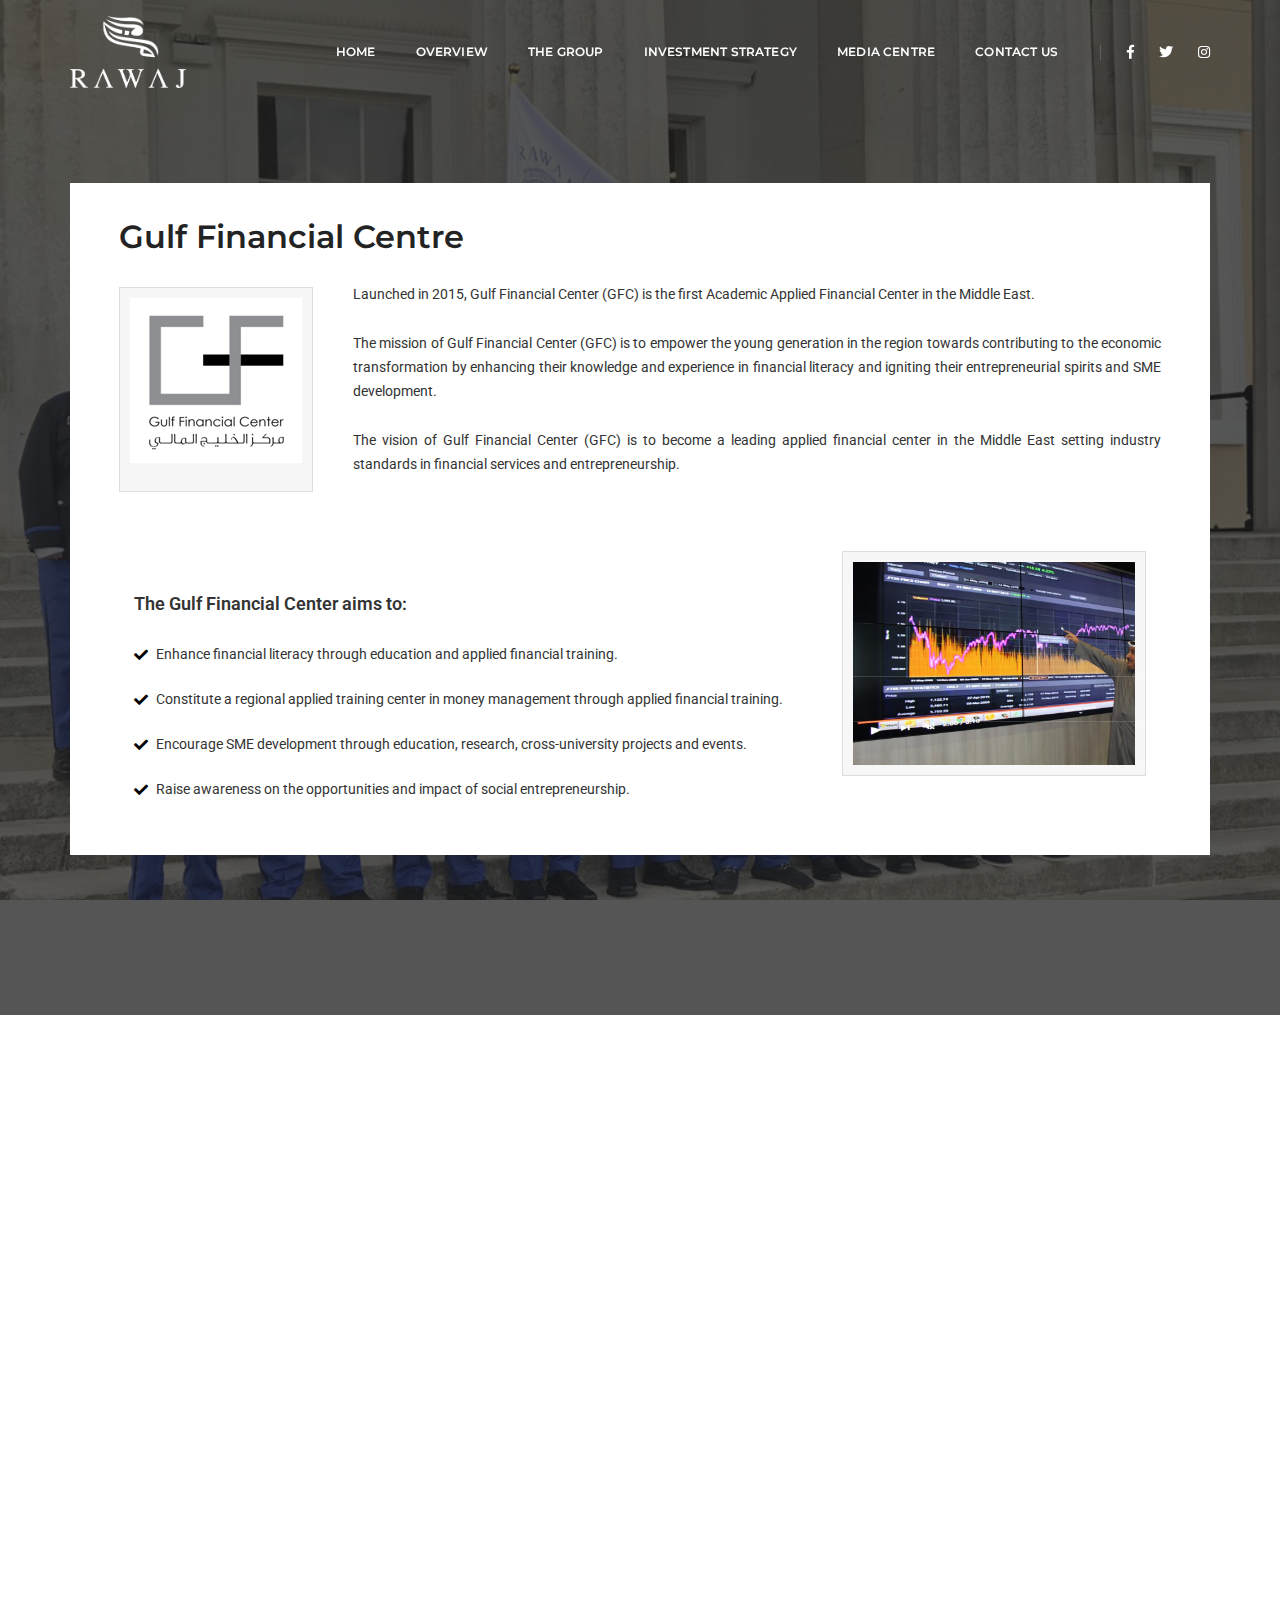
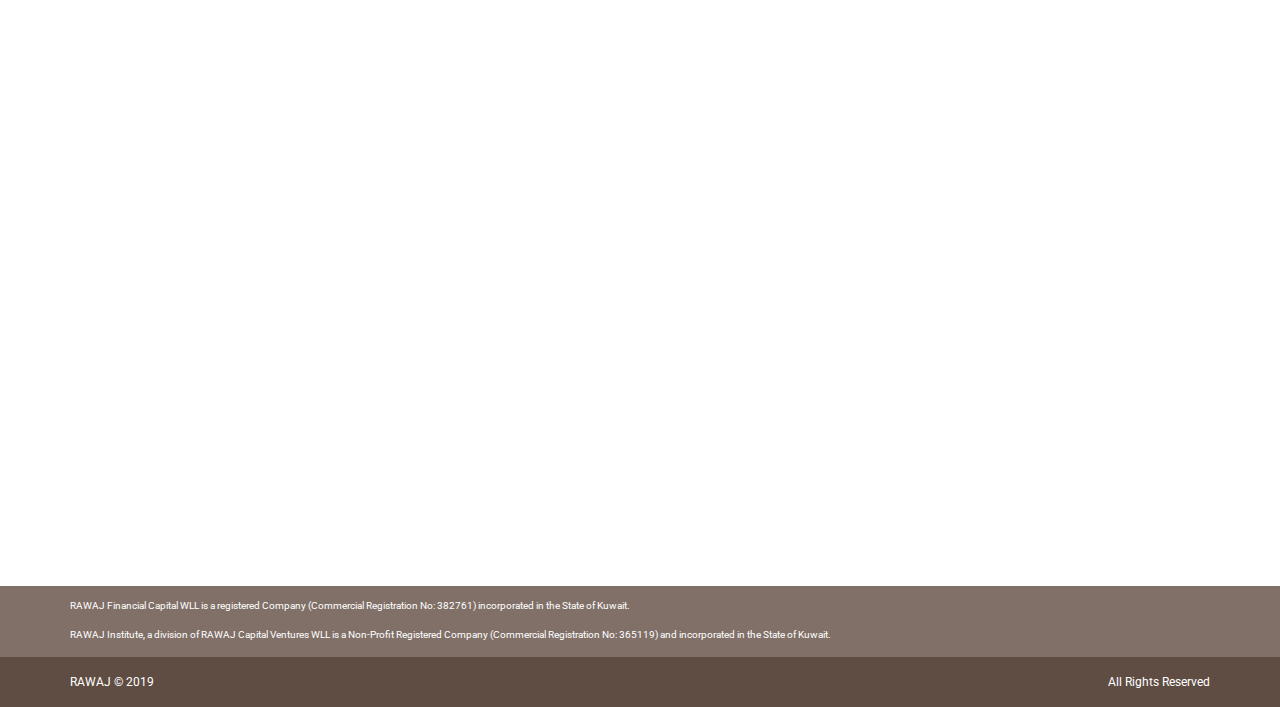
<file: gulf_financial.html>
<!doctype html>
<html class="no-js" lang="en">
    
<head>
        <!-- title -->
        <title>RAWAJ Gulf Financial Centre</title>
        <meta charset="utf-8">
        <meta http-equiv="X-UA-Compatible" content="IE=edge" />
        <meta name="viewport" content="width=device-width,initial-scale=1.0,maximum-scale=1" />
        <meta name="author" content="rawaj">
        <!-- description -->
        <meta name="description" content="">
        <!-- keywords -->
        <meta name="keywords" content="">
        <!-- favicon -->
       
        <!-- animation -->
        <link rel="stylesheet" href="css/animate.css" />
        <!-- bootstrap -->
        <link rel="stylesheet" href="css/bootstrap.min.css" />
        <!-- et line icon --> 
        <link rel="stylesheet" href="css/et-line-icons.css" />
        <!-- font-awesome icon -->
        <link rel="stylesheet" href="css/font-awesome.min.css" />
        <!-- themify icon -->
        <link rel="stylesheet" href="css/themify-icons.css">
        <!-- swiper carousel -->
        <link rel="stylesheet" href="css/swiper.min.css">
        <!-- justified gallery  -->
        <link rel="stylesheet" href="css/justified-gallery.min.css">
        <!-- magnific popup -->
        <link rel="stylesheet" href="css/magnific-popup.css" />
        <!-- revolution slider -->
        <link rel="stylesheet" type="text/css" href="revolution/css/settings.css" media="screen" />
        <link rel="stylesheet" type="text/css" href="revolution/css/layers.css">
        <link rel="stylesheet" type="text/css" href="revolution/css/navigation.css">
        <!-- bootsnav -->
        <link rel="stylesheet" href="css/bootsnav.css">
        <!-- style -->
        <link rel="stylesheet" href="css/style.css" />
        <!-- responsive css -->
        <link rel="stylesheet" href="css/responsive.css" />
        <!--[if IE]>
            <script src="js/html5shiv.js"></script>
        <![endif]-->
    </head>
    <body>
        <!-- start header -->
        <header>
            <!-- start navigation -->
            <header>
            <!-- start navigation -->
            <nav class="navbar navbar-default bootsnav navbar-top header-dark background-transparent white-link navbar-expand-lg">
                <div class="container nav-header-container">
                    <!-- start logo -->
                    <div class="col-auto pl-lg-0">
                        <a href="index.html" title="rawaj" class="logo"><img src="images/logo.png" data-rjs="images/logo@2x.png" class="logo-dark" alt="rawaj"><img src="images/logo-white.png" data-rjs="images/logo-white@2x.png" alt="rawaj" class="logo-light default"></a>
                    </div>
                    <!-- end logo -->
                    <div class="col accordion-menu pr-0 pr-md-3">
                        <button type="button" class="navbar-toggler collapsed" data-toggle="collapse" data-target="#navbar-collapse-toggle-1">
                            <span class="sr-only">toggle navigation</span>
                            <span class="icon-bar"></span>
                            <span class="icon-bar"></span>
                            <span class="icon-bar"></span>
                        </button>
                        <div class="navbar-collapse collapse justify-content-end" id="navbar-collapse-toggle-1">
                            <ul id="accordion" class="nav navbar-nav no-margin alt-font text-normal">
                                <!-- start menu item -->
                                <li class="dropdown megamenu-fw">
                                    <a href="index.html">Home</a><i class="fas fa-angle-down dropdown-toggle" data-toggle="dropdown" aria-hidden="true"></i>
                                </li>
                                <!-- end menu item -->
                                <li class="dropdown simple-dropdown"><a href="aboutus.html">Overview</a><i class="fas fa-angle-down dropdown-toggle" data-toggle="dropdown" aria-hidden="true"></i>
                                  
                                </li>
                                <li class="dropdown simple-dropdown">
									<a href="thegroup.html">The Group</a><i class="fas fa-angle-down dropdown-toggle" data-toggle="dropdown" aria-hidden="true"></i>
                                </li>
                                <li class="dropdown simple-dropdown">
									<a href="investment_strategy.html">Investment Strategy</a><i class="fas fa-angle-down dropdown-toggle" data-toggle="dropdown" aria-hidden="true"></i>
                                </li>
                                <li class="dropdown simple-dropdown">
									<a href="media.html">Media Centre</a><i class="fas fa-angle-down dropdown-toggle" data-toggle="dropdown" aria-hidden="true"></i>
                                </li>
                                <li class="dropdown simple-dropdown">
									<a href="contactus.html">Contact Us</a><i class="fas fa-angle-down dropdown-toggle" data-toggle="dropdown" aria-hidden="true"></i>
                                </li>
                            </ul>
                        </div>
                    </div>
                    <div class="col-auto pr-lg-0">
                        
                        <div class="header-social-icon d-none d-md-inline-block">
                            <a href="https://www.facebook.com/" title="Facebook" target="_blank"><i class="fab fa-facebook-f" aria-hidden="true"></i></a>
                            <a href="https://twitter.com/" title="Twitter" target="_blank"><i class="fab fa-twitter"></i></a>
                            <a href="https://instagram.com/" title="Instagram" target="_blank"><i class="fab fa-instagram"></i></a>                          
                        </div>
                    </div>
                </div>
            </nav>
            <!-- end navigation --> 
        </header>
            <!-- end navigation --> 
        </header>
        <!-- end header -->
        
      
		
		<!--Banner-->
		<!--<section class="extra-big-section parallax wow fadeIn" data-stellar-background-ratio="0.5" style="background-image: url(&quot;images/rawaj_institute_banner.jpg&quot;); background-position: 0px -34.5375px; visibility: visible; animation-name: fadeIn;">
            <div class="opacity-full-dark bg-extra-dark-gray"></div>           
            <div class="container">
                <div class="row justify-content-center">
                    <div class="col-12 text-center">                        
                       
                         <h3 class="text-white-2 alt-font font-weight-600  margin-15px-bottom">RAWAJ Institute</h3>
                       
                    </div>                    
                </div>
            </div>
        </section>-->
		<section class="wow fadeIn parallax big-section" data-stellar-background-ratio="0.4" style="background-image: url('images/rawajacademy_banner.jpg')">
            <div class="opacity-medium bg-extra-dark-gray"></div>
            <div class="container">
                <div class="row">
                    <div class="col-12 col-lg-12 col-md-10 mx-auto mt-4">
                        <div class="bg-white padding-three-all text-center">
                          
               
                    <div class="col-sm-12 text-justify">
<h5 class="font-weight-600 alt-font text-extra-dark-gray">Gulf Financial Centre</h5>
                        <figure class="wp-caption alignleft"><img alt="" src="images/GFC-Logo.jpg"><figcaption class="wp-caption-text"><a href="#"></a></figcaption></figure>
                       
                      <p class="">Launched in 2015, Gulf Financial Center (GFC) is the first Academic Applied Financial Center in the Middle East.</p>
						
						<p>The mission of Gulf Financial Center (GFC) is to empower the young generation in the region towards contributing to the economic transformation by enhancing their knowledge and experience in financial literacy and igniting their entrepreneurial spirits and SME development.</p>
						
					  <p>The vision of Gulf Financial Center (GFC) is to become a leading applied financial center in the Middle East setting industry standards in financial services and entrepreneurship.</p>
						
						 <div class="col-sm-12 text-justify pt-5">
					 
						
						

                        <figure class="wp-caption alignright"><img alt="" src="images/gulf_financial.jpg"></figure>
							</div>
							
							  <div class="col-sm-12 text-justify pt-5">
                         <p class="font-weight-600 text-large">The Gulf Financial Center aims to:</p>
                       <ul class=" p-0 list-style-4 list-style-color">
						<li>Enhance financial literacy through education and applied financial training.</li>
						<li>Constitute a regional applied training center in money management through applied financial training.</li>
						<li>Encourage SME development through education, research, cross-university projects and events.</li>
						<li>Raise awareness on the opportunities and impact of social entrepreneurship.</li>
						</ul>

                    </div>
               
           
                        </div>
                    </div>
                </div>
            </div>
			</div>
        </section>
		
		<!--Services-->
		<section class="wow fadeIn">
            <div class="container">
                <div class="row blog-post-style4">
					<h3 class="m-auto pb-3">The Group</h3>
					
                    <div class="col-12 px-3 p-md-0">
                        <ul class="blog-grid blog-3col gutter-large">
                            <li class="grid-sizer"></li>
                            
                            <!-- start post item -->
                            <li class="grid-item wow fadeInUp">
                                <figure>
                                    <div class="blog-img bg-extra-dark-gray">
                                        <a href="rawaj_institute.html"><img src="images/blog-img1.jpg" alt="" ></a>
                                    </div>
                                    <figcaption>
                                        <div class="portfolio-hover-main text-left">
                                          <div class="blog-hover-box align-bottom">
                                              
                                                <h6 class="alt-font d-block text-white-2 font-weight-600 mb-0"><a href="rawaj_institute.html" class="text-white-2 text-deep-pink-hover">Rawaj Institute</a></h6>
                                            <p class="text-medium-gray margin-10px-top blog-hover-text">RAWAJ Institute is a non-profit, evidence-based and independent policy research... <br />
											<a href="rawaj_institute.html" class="text-white">View Details</a>
											</p>
										
									        <p> </p>
										</div>
                                        </div>
                                    </figcaption>
                                </figure>
                            </li>
                            <!-- end post item -->
                            <!-- start post item -->
                            <li class="grid-item wow fadeInUp">
                                <figure>
                                    <div class="blog-img bg-extra-dark-gray">
                                        <a href="rawaj_academy.html"><img src="images/RAWAJ-Academy.jpg" alt="" ></a>
                                    </div>
                                    <figcaption>
                                        <div class="portfolio-hover-main text-left">
                                          <div class="blog-hover-box align-bottom">
                                              
                                                <h6 class="alt-font d-block text-white-2 font-weight-600 mb-0"><a href="rawaj_academy.html" class="text-white-2 text-deep-pink-hover">Rawaj Academy</a></h6>
                                            <p class="text-medium-gray margin-10px-top blog-hover-text">he RAWAJ Youth Leadership Academy is a unique annual program established in 2019... <br />
											<a href="rawaj_academy.html" class="text-white">View Details</a>
											</p>
										
									        <p> </p>
										</div>
                                        </div>
                                    </figcaption>
                                </figure>
                            </li>
                            <!-- end post item -->
                            <!-- start post item -->
                            <li class="grid-item wow fadeInUp">
                                <figure>
                                    <div class="blog-img bg-extra-dark-gray">
                                        <a href="mena_network.html"><img src="images/green_building.jpg" alt="" ></a>
                                    </div>
                                    <figcaption>
                                        <div class="portfolio-hover-main text-left">
                                          <div class="blog-hover-box align-bottom">
                                              
                                                <h6 class="alt-font d-block text-white-2 font-weight-600 mb-0"><a href="mena_network.html" class="text-white-2 text-deep-pink-hover">Kuwait Green Building Council </a></h6>
                                            <p class="text-medium-gray margin-10px-top blog-hover-text">The Kuwait Green Building Council a non-profit organization started in 2009 with organizations and businesses from different industries in Kuwait.... <br />
											<a href="mena_network.html" class="text-white">View Details</a>
											</p>
										
									        <p> </p>
										</div>
                                        </div>
                                    </figcaption>
                                </figure>
                            </li>
                            <!-- end post item -->
                            
                        </ul>
                      
                    </div>
                </div>
            </div>
        </section>
		
		
		
				
		
       <!-- start footer --> 
        <footer class="footer-classic-dark bg-brown">
            
            <div class="footer-widget-area padding-two-top padding-5px-bottom sm-padding-5px-top text-white">
                <div class="container">
                    <div class=" text-center">
                       <p>RAWAJ Financial Capital WLL is a registered Company (Commercial Registration No: 382761) incorporated in the State of Kuwait.</p>
						<p>RAWAJ Institute, a division of RAWAJ Capital Ventures WLL is a Non-Profit Registered Company (Commercial Registration No: 365119) and incorporated in the State of Kuwait.</p>
                    </div>
                </div>
            </div>
            <div class="container-fluid bg-brown_dark">
                <div class="container footer-bottom py-3 text-white">
                    <div class="row">
                        <!-- start copyright -->
                        <div class="col-lg-6 col-md-6 text-small text-md-left text-center">RAWAJ &copy; 2019 </div>
                        <div class="col-lg-6 col-md-6 text-small text-md-right text-center"> All Rights Reserved </div>
                        <!-- end copyright -->
                    </div>
                </div>
            </div>
        </footer>
        <!-- end footer -->
        <!-- start scroll to top -->
        <a class="scroll-top-arrow" href="javascript:void(0);"><i class="ti-arrow-up"></i></a>
        <!-- end scroll to top  -->
        <!-- javascript libraries -->
        <script type="text/javascript" src="js/jquery.js"></script>
        <script type="text/javascript" src="js/modernizr.js"></script>
        <script type="text/javascript" src="js/bootstrap.bundle.js"></script>
        <script type="text/javascript" src="js/jquery.easing.1.3.js"></script>
        <script type="text/javascript" src="js/skrollr.min.js"></script>
        <script type="text/javascript" src="js/smooth-scroll.js"></script>
        <script type="text/javascript" src="js/jquery.appear.js"></script>
        <!-- menu navigation -->
        <script type="text/javascript" src="js/bootsnav.js"></script>
        <script type="text/javascript" src="js/jquery.nav.js"></script>
        <!-- animation -->
        <script type="text/javascript" src="js/wow.min.js"></script>
        <!-- page scroll -->
        <script type="text/javascript" src="js/page-scroll.js"></script>
        <!-- swiper carousel -->
        <script type="text/javascript" src="js/swiper.min.js"></script>
        <!-- counter -->
        <script type="text/javascript" src="js/jquery.count-to.js"></script>
        <!-- parallax -->
        <script type="text/javascript" src="js/jquery.stellar.js"></script>
        <!-- magnific popup -->
        <script type="text/javascript" src="js/jquery.magnific-popup.min.js"></script>
        <!-- portfolio with shorting tab -->
        <script type="text/javascript" src="js/isotope.pkgd.min.js"></script>
        <!-- images loaded -->
        <script type="text/javascript" src="js/imagesloaded.pkgd.min.js"></script>
        <!-- pull menu -->
        <script type="text/javascript" src="js/classie.js"></script>
        <script type="text/javascript" src="js/hamburger-menu.js"></script>
        <!-- counter  -->
        <script type="text/javascript" src="js/counter.js"></script>
        <!-- fit video  -->
        <script type="text/javascript" src="js/jquery.fitvids.js"></script>
        <!-- skill bars  -->
        <script type="text/javascript" src="js/skill.bars.jquery.js"></script> 
        <!-- justified gallery  -->
        <script type="text/javascript" src="js/justified-gallery.min.js"></script>
        <!--pie chart-->
        <script type="text/javascript" src="js/jquery.easypiechart.min.js"></script>
        <!-- instagram -->
        <script type="text/javascript" src="js/instafeed.min.js"></script>
        <!-- retina -->
        <script type="text/javascript" src="js/retina.min.js"></script>
        <!-- revolution -->
        <script type="text/javascript" src="revolution/js/jquery.themepunch.tools.min.js"></script>
        <script type="text/javascript" src="revolution/js/jquery.themepunch.revolution.min.js"></script>
        
        <!-- setting -->
        <script type="text/javascript" src="js/main.js"></script>
    </body>

</html>
</file>
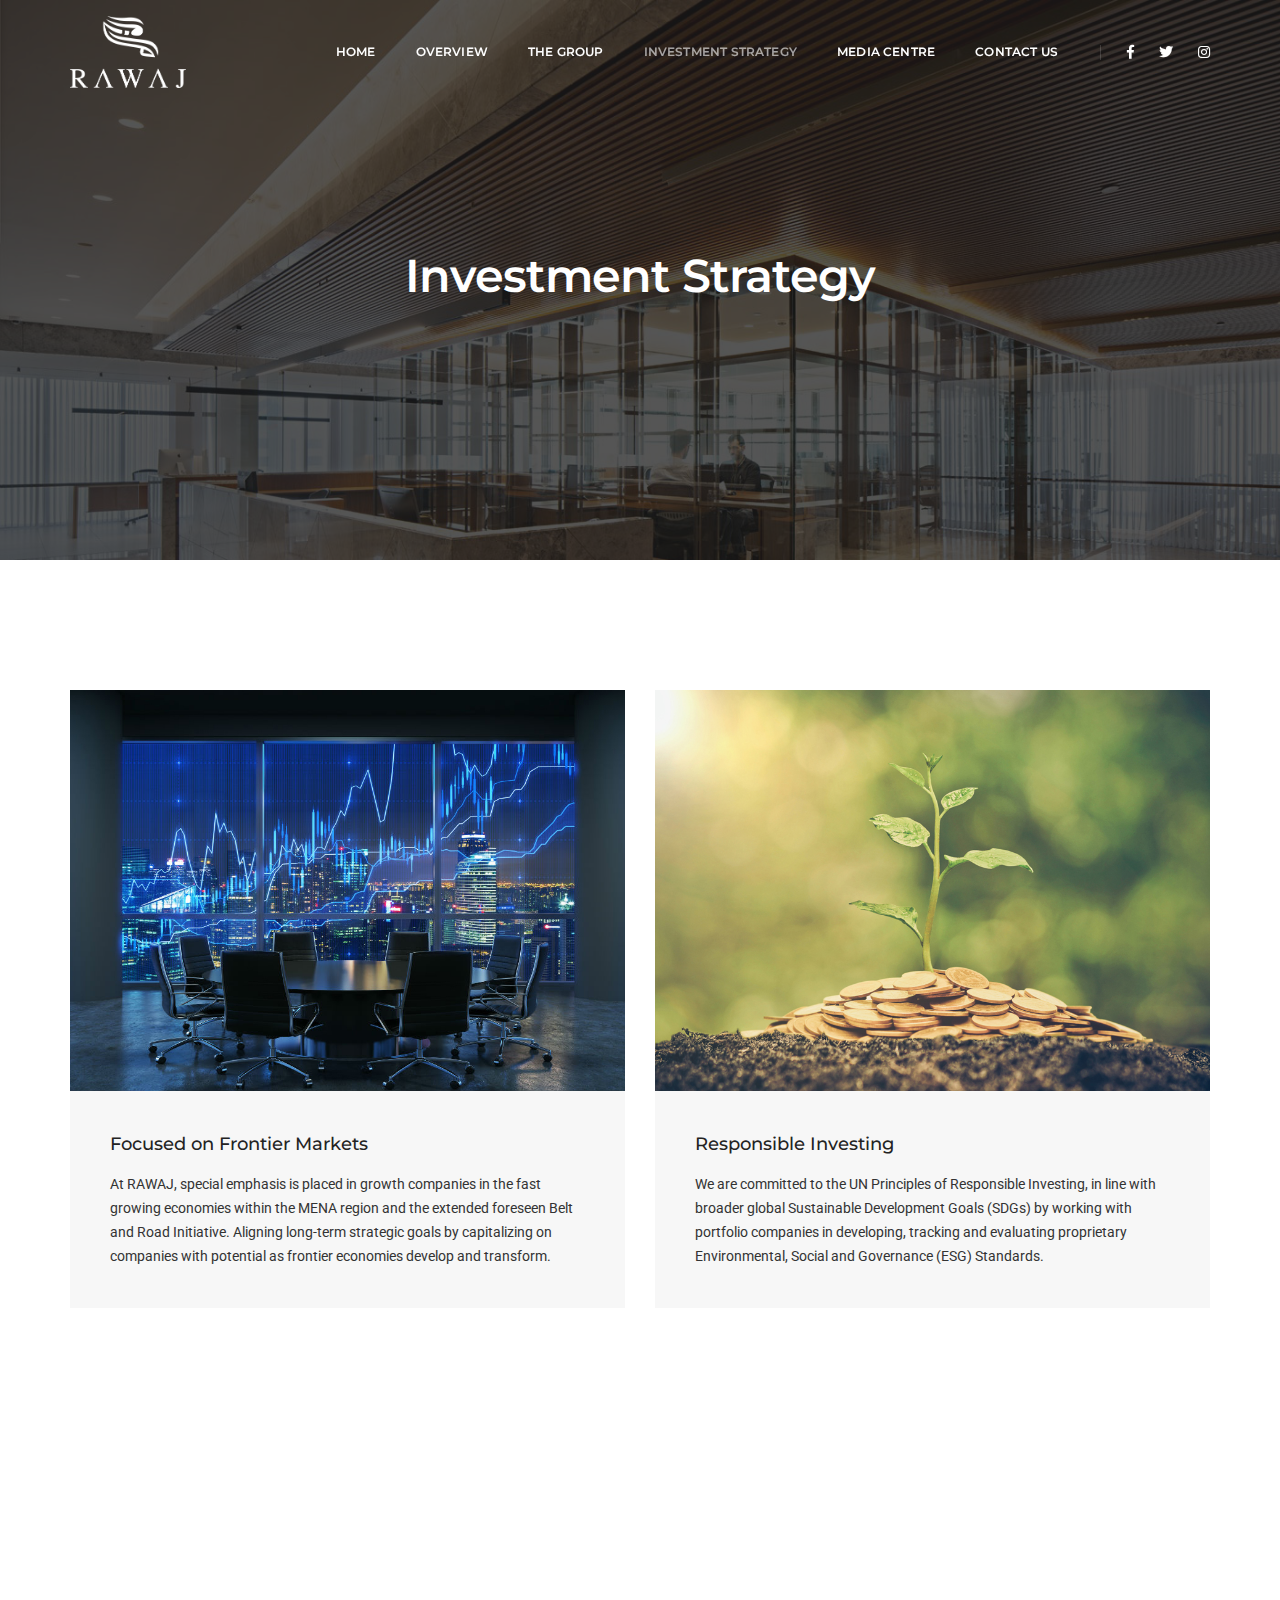
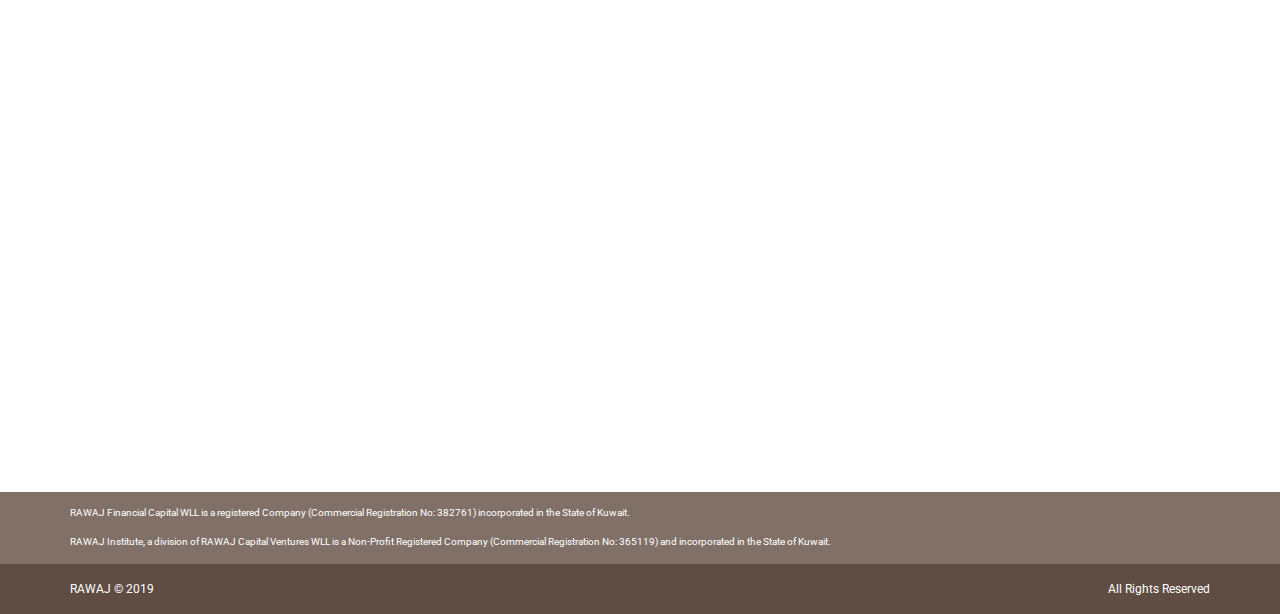
<file: investment_strategy.html>
<!doctype html>
<html class="no-js" lang="en">
    
<head>
        <!-- title -->
        <title>RAWAJ – Investment Strategy</title>
        <meta charset="utf-8">
        <meta http-equiv="X-UA-Compatible" content="IE=edge" />
        <meta name="viewport" content="width=device-width,initial-scale=1.0,maximum-scale=1" />
        <meta name="author" content="rawaj">
        <!-- description -->
        <meta name="description" content="">
        <!-- keywords -->
        <meta name="keywords" content="">
        <!-- favicon -->
       
        <!-- animation -->
        <link rel="stylesheet" href="css/animate.css" />
        <!-- bootstrap -->
        <link rel="stylesheet" href="css/bootstrap.min.css" />
        <!-- et line icon --> 
        <link rel="stylesheet" href="css/et-line-icons.css" />
        <!-- font-awesome icon -->
        <link rel="stylesheet" href="css/font-awesome.min.css" />
        <!-- themify icon -->
        <link rel="stylesheet" href="css/themify-icons.css">
        <!-- swiper carousel -->
        <link rel="stylesheet" href="css/swiper.min.css">
        <!-- justified gallery  -->
        <link rel="stylesheet" href="css/justified-gallery.min.css">
        <!-- magnific popup -->
        <link rel="stylesheet" href="css/magnific-popup.css" />
        <!-- revolution slider -->
        <link rel="stylesheet" type="text/css" href="revolution/css/settings.css" media="screen" />
        <link rel="stylesheet" type="text/css" href="revolution/css/layers.css">
        <link rel="stylesheet" type="text/css" href="revolution/css/navigation.css">
        <!-- bootsnav -->
        <link rel="stylesheet" href="css/bootsnav.css">
        <!-- style -->
        <link rel="stylesheet" href="css/style.css" />
        <!-- responsive css -->
        <link rel="stylesheet" href="css/responsive.css" />
        <!--[if IE]>
            <script src="js/html5shiv.js"></script>
        <![endif]-->
    </head>
    <body>
        <!-- start header -->
        <header>
            <!-- start navigation -->
            <header>
            <!-- start navigation -->
            <nav class="navbar navbar-default bootsnav navbar-top header-dark background-transparent white-link navbar-expand-lg">
                <div class="container nav-header-container">
                    <!-- start logo -->
                    <div class="col-auto pl-lg-0">
                        <a href="index.html" title="rawaj" class="logo"><img src="images/logo.png" data-rjs="images/logo@2x.png" class="logo-dark" alt="rawaj"><img src="images/logo-white.png" data-rjs="images/logo-white@2x.png" alt="rawaj" class="logo-light default"></a>
                    </div>
                    <!-- end logo -->
                    <div class="col accordion-menu pr-0 pr-md-3">
                        <button type="button" class="navbar-toggler collapsed" data-toggle="collapse" data-target="#navbar-collapse-toggle-1">
                            <span class="sr-only">toggle navigation</span>
                            <span class="icon-bar"></span>
                            <span class="icon-bar"></span>
                            <span class="icon-bar"></span>
                        </button>
                        <div class="navbar-collapse collapse justify-content-end" id="navbar-collapse-toggle-1">
                            <ul id="accordion" class="nav navbar-nav no-margin alt-font text-normal">
                                <!-- start menu item -->
                                <li class="dropdown megamenu-fw">
                                    <a href="index.html">Home</a><i class="fas fa-angle-down dropdown-toggle" data-toggle="dropdown" aria-hidden="true"></i>
                                </li>
                                <!-- end menu item -->
                                <li class="dropdown simple-dropdown"><a href="aboutus.html">Overview</a><i class="fas fa-angle-down dropdown-toggle" data-toggle="dropdown" aria-hidden="true"></i>
                                  
                                </li>
                                <li class="dropdown simple-dropdown">
									<a href="thegroup.html">The Group</a><i class="fas fa-angle-down dropdown-toggle" data-toggle="dropdown" aria-hidden="true"></i>
                                </li>
                                <li class="dropdown simple-dropdown">
									<a href="investment_strategy.html">Investment Strategy</a><i class="fas fa-angle-down dropdown-toggle" data-toggle="dropdown" aria-hidden="true"></i>
                                </li>
                                <li class="dropdown simple-dropdown">
									<a href="media.html">Media Centre</a><i class="fas fa-angle-down dropdown-toggle" data-toggle="dropdown" aria-hidden="true"></i>
                                </li>
                                <li class="dropdown simple-dropdown">
									<a href="contactus.html">Contact Us</a><i class="fas fa-angle-down dropdown-toggle" data-toggle="dropdown" aria-hidden="true"></i>
                                </li>
                            </ul>
                        </div>
                    </div>
                    <div class="col-auto pr-lg-0">
                        
                        <div class="header-social-icon d-none d-md-inline-block">
                            <a href="https://www.facebook.com/" title="Facebook" target="_blank"><i class="fab fa-facebook-f" aria-hidden="true"></i></a>
                            <a href="https://twitter.com/" title="Twitter" target="_blank"><i class="fab fa-twitter"></i></a>
                            <a href="https://instagram.com/" title="Instagram" target="_blank"><i class="fab fa-instagram"></i></a>                          
                        </div>
                    </div>
                </div>
            </nav>
            <!-- end navigation --> 
        </header>
            <!-- end navigation --> 
        </header>
        <!-- end header -->
        
      
		
		<!--Banner-->
		<section class="wow fadeIn parallax" data-stellar-background-ratio="0.5" style="background-image:url('images/investment_strategy.jpg');">
            <div class="opacity-medium bg-extra-dark-gray"></div>
            <div class="container">
                <div class="row align-items-center">
                    <div class="col-12 d-flex flex-column justify-content-center text-center extra-small-screen page-title-large">
                        <!-- start page title -->
                        <h1 class="text-white-2 alt-font font-weight-600 letter-spacing-minus-1 margin-10px-bottom">Investment Strategy</h1>
                       
                        <!-- end page title --> 
                    </div>
                </div>
            </div>
        </section>
		
		
		<!--Services-->
		 <section class="wow fadeIn hover-option4 blog-post-style3">
            <div class="container">
                <div class="row">
                     <!-- start post item -->
                    <div class="col-12 col-sm-6 grid-item margin-30px-bottom text-center text-md-left wow fadeInUp">
                        <div class="blog-post bg-light-gray inner-match-height">
                            <div class="blog-post-images overflow-hidden position-relative">
                                <a href="#">
                                    <img src="images/frontier_market.jpg" alt="">
                                    
                                </a>
                            </div>
                            <div class="post-details padding-40px-all md-padding-20px-all">
                                <a href="#" class="alt-font text-large text-extra-dark-gray width-100 d-block lg-width-100 margin-15px-bottom">Focused on Frontier Markets </a>
                                <p class="mb-0">At RAWAJ, special emphasis is placed in growth companies in the fast growing economies within the MENA region and the extended foreseen Belt and Road Initiative. Aligning long-term strategic goals by capitalizing on companies with potential as frontier economies develop and transform. </p>
                                
                                
                            </div>
                        </div>
                    </div>
					
					<div class="col-12 col-sm-6 grid-item margin-30px-bottom text-center text-md-left wow fadeInUp">
                        <div class="blog-post bg-light-gray inner-match-height">
                            <div class="blog-post-images overflow-hidden position-relative">
                                <a href="#">
                                    <img src="images/responsbility_investing.jpg" alt="">
                                    
                                </a>
                            </div>
                            <div class="post-details padding-40px-all md-padding-20px-all">
                                <a href="#" class="alt-font text-large text-extra-dark-gray width-100 d-block lg-width-100 margin-15px-bottom">Responsible Investing  </a>
                                <p class="mb-0">We are committed to the UN Principles of Responsible Investing, in line with broader global Sustainable Development Goals (SDGs) by working with portfolio companies in developing, tracking and evaluating proprietary Environmental, Social and Governance (ESG) Standards. </p>
                                
                                
                            </div>
                        </div>
                    </div>
					
					<div class="col-12 col-sm-6 grid-item margin-30px-bottom text-center text-md-left wow fadeInUp">
                        <div class="blog-post bg-light-gray inner-match-height">
                            <div class="blog-post-images overflow-hidden position-relative">
                                <a href="#">
                                    <img src="images/patient_capital.jpg" alt="">
                                    
                                </a>
                            </div>
                            <div class="post-details padding-40px-all md-padding-20px-all">
                                <a href="#" class="alt-font text-large text-extra-dark-gray width-100 d-block lg-width-100 margin-15px-bottom">Patient Capital   </a>
                                <p class="mb-0">We develop an investment strategy this based on a long-term vision. We deploy patient capital with an objective of a sustainable capital appreciation while creating stable and regional industry leaders.  </p>
                                
                                
                            </div>
                        </div>
                    </div>
					
					<div class="col-12 col-sm-6 grid-item margin-30px-bottom text-center text-md-left wow fadeInUp">
                        <div class="blog-post bg-light-gray inner-match-height">
                            <div class="blog-post-images overflow-hidden position-relative">
                                <a href="#">
                                    <img src="images/active_ownership.jpg" alt="">
                                    
                                </a>
                            </div>
                            <div class="post-details padding-40px-all md-padding-20px-all">
                                <a href="#" class="alt-font text-large text-extra-dark-gray width-100 d-block lg-width-100 margin-15px-bottom">Active Ownership   </a>
                                <p class="mb-0">We undertake a proactive role by partnering with portfolio companies and work closely in achieving long-term targets while setting the highest governance and business standards. 

  </p>
                                
                                
                            </div>
                        </div>
                    </div>
                </div>
            </div>
        </section>
		
		
		
		
		
       <!-- start footer --> 
        <footer class="footer-classic-dark bg-brown">
            
            <div class="footer-widget-area padding-two-top padding-5px-bottom sm-padding-5px-top text-white">
                <div class="container">
                    <div class=" text-center">
                       <p>RAWAJ Financial Capital WLL is a registered Company (Commercial Registration No: 382761) incorporated in the State of Kuwait.</p>
						<p>RAWAJ Institute, a division of RAWAJ Capital Ventures WLL is a Non-Profit Registered Company (Commercial Registration No: 365119) and incorporated in the State of Kuwait.</p>
                    </div>
                </div>
            </div>
            <div class="container-fluid bg-brown_dark">
                <div class="container footer-bottom py-3 text-white">
                    <div class="row">
                        <!-- start copyright -->
                        <div class="col-lg-6 col-md-6 text-small text-md-left text-center">RAWAJ &copy; 2019 </div>
                        <div class="col-lg-6 col-md-6 text-small text-md-right text-center"> All Rights Reserved </div>
                        <!-- end copyright -->
                    </div>
                </div>
            </div>
        </footer>
        <!-- end footer -->
        <!-- start scroll to top -->
        <a class="scroll-top-arrow" href="javascript:void(0);"><i class="ti-arrow-up"></i></a>
        <!-- end scroll to top  -->
        <!-- javascript libraries -->
        <script type="text/javascript" src="js/jquery.js"></script>
        <script type="text/javascript" src="js/modernizr.js"></script>
        <script type="text/javascript" src="js/bootstrap.bundle.js"></script>
        <script type="text/javascript" src="js/jquery.easing.1.3.js"></script>
        <script type="text/javascript" src="js/skrollr.min.js"></script>
        <script type="text/javascript" src="js/smooth-scroll.js"></script>
        <script type="text/javascript" src="js/jquery.appear.js"></script>
        <!-- menu navigation -->
        <script type="text/javascript" src="js/bootsnav.js"></script>
        <script type="text/javascript" src="js/jquery.nav.js"></script>
        <!-- animation -->
        <script type="text/javascript" src="js/wow.min.js"></script>
        <!-- page scroll -->
        <script type="text/javascript" src="js/page-scroll.js"></script>
        <!-- swiper carousel -->
        <script type="text/javascript" src="js/swiper.min.js"></script>
        <!-- counter -->
        <script type="text/javascript" src="js/jquery.count-to.js"></script>
        <!-- parallax -->
        <script type="text/javascript" src="js/jquery.stellar.js"></script>
        <!-- magnific popup -->
        <script type="text/javascript" src="js/jquery.magnific-popup.min.js"></script>
        <!-- portfolio with shorting tab -->
        <script type="text/javascript" src="js/isotope.pkgd.min.js"></script>
        <!-- images loaded -->
        <script type="text/javascript" src="js/imagesloaded.pkgd.min.js"></script>
        <!-- pull menu -->
        <script type="text/javascript" src="js/classie.js"></script>
        <script type="text/javascript" src="js/hamburger-menu.js"></script>
        <!-- counter  -->
        <script type="text/javascript" src="js/counter.js"></script>
        <!-- fit video  -->
        <script type="text/javascript" src="js/jquery.fitvids.js"></script>
        <!-- skill bars  -->
        <script type="text/javascript" src="js/skill.bars.jquery.js"></script> 
        <!-- justified gallery  -->
        <script type="text/javascript" src="js/justified-gallery.min.js"></script>
        <!--pie chart-->
        <script type="text/javascript" src="js/jquery.easypiechart.min.js"></script>
        <!-- instagram -->
        <script type="text/javascript" src="js/instafeed.min.js"></script>
        <!-- retina -->
        <script type="text/javascript" src="js/retina.min.js"></script>
        <!-- revolution -->
        <script type="text/javascript" src="revolution/js/jquery.themepunch.tools.min.js"></script>
        <script type="text/javascript" src="revolution/js/jquery.themepunch.revolution.min.js"></script>
        
        <!-- setting -->
        <script type="text/javascript" src="js/main.js"></script>
    </body>

</html>
</file>
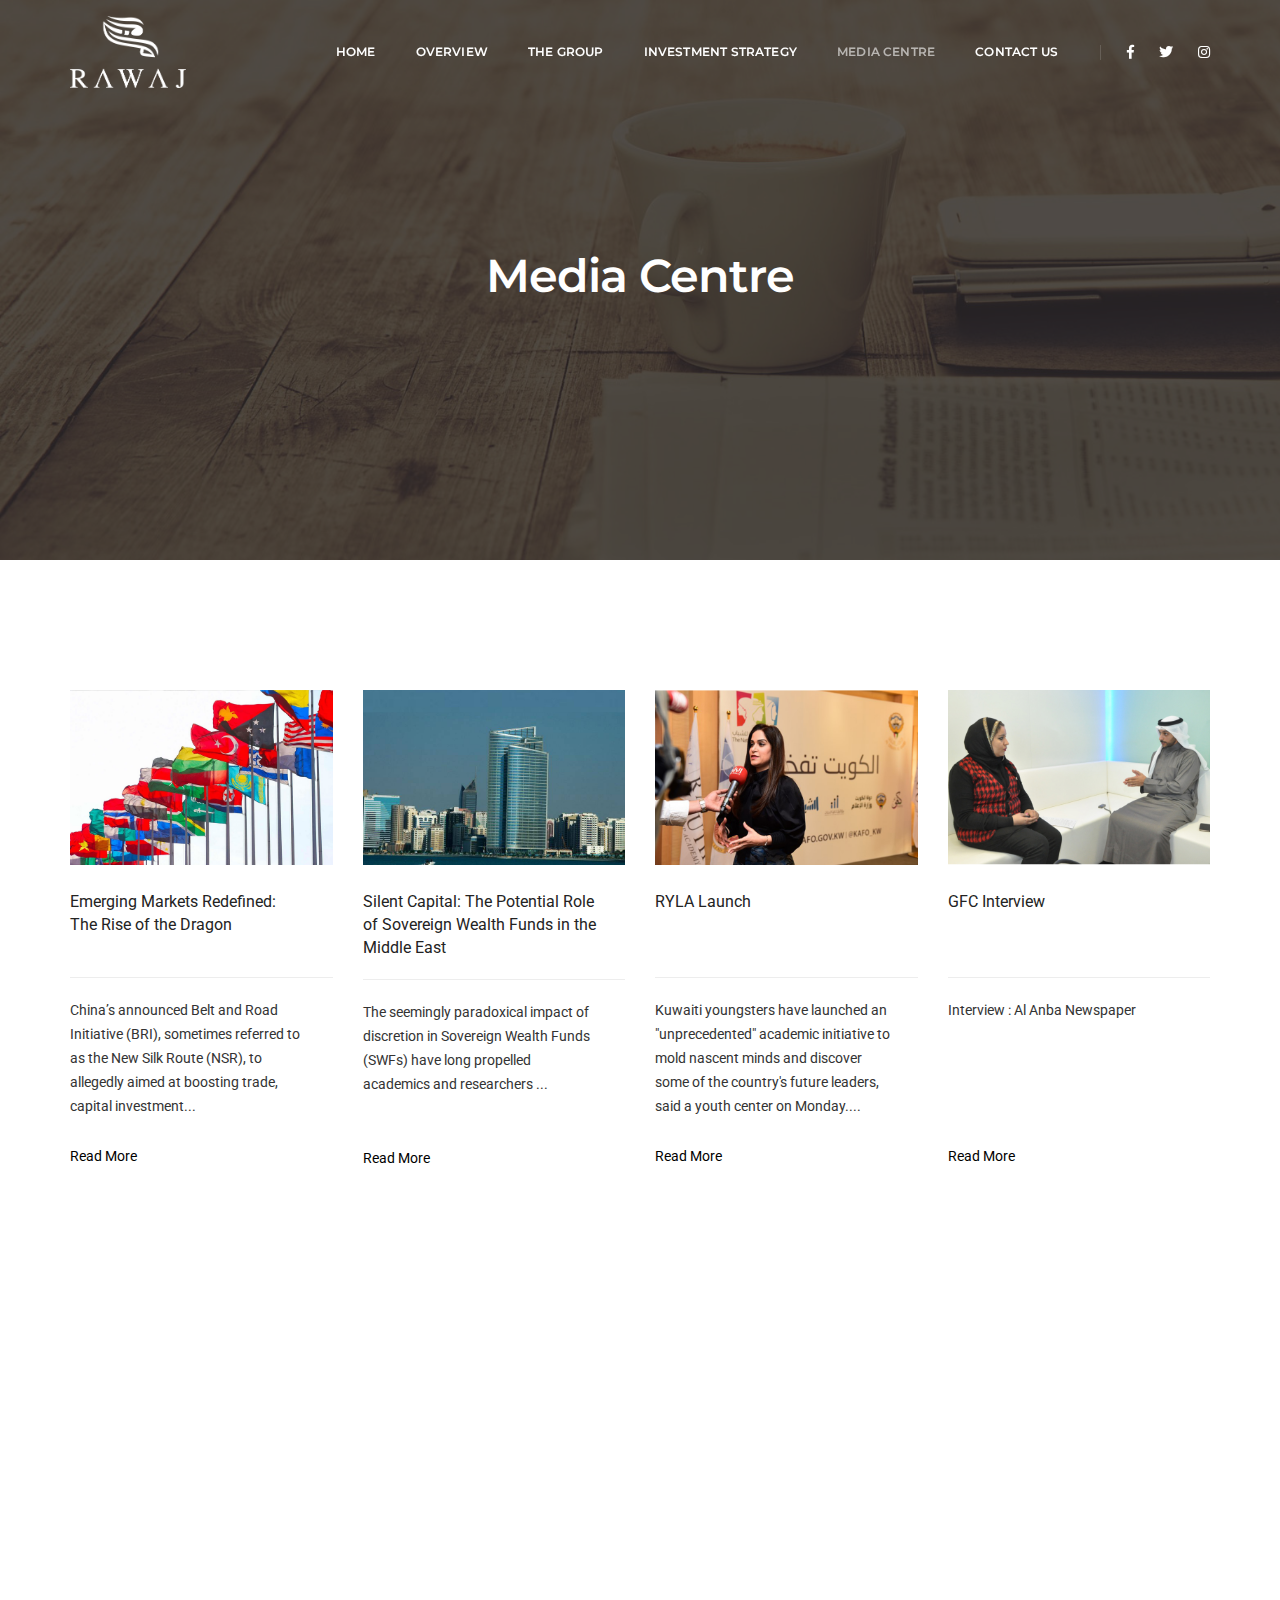
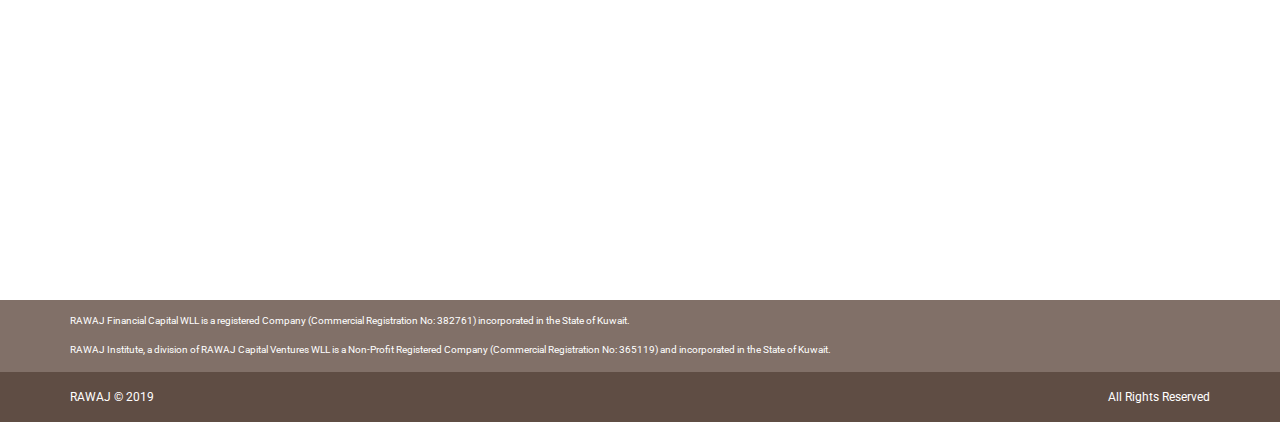
<file: media.html>
<!doctype html>
<html class="no-js" lang="en">
    
<head>
        <!-- title -->
        <title>RAWAJ – Media</title>
        <meta charset="utf-8">
        <meta http-equiv="X-UA-Compatible" content="IE=edge" />
        <meta name="viewport" content="width=device-width,initial-scale=1.0,maximum-scale=1" />
        <meta name="author" content="rawaj">
        <!-- description -->
        <meta name="description" content="">
        <!-- keywords -->
        <meta name="keywords" content="">
        <!-- favicon -->
       
        <!-- animation -->
        <link rel="stylesheet" href="css/animate.css" />
        <!-- bootstrap -->
        <link rel="stylesheet" href="css/bootstrap.min.css" />
        <!-- et line icon --> 
        <link rel="stylesheet" href="css/et-line-icons.css" />
        <!-- font-awesome icon -->
        <link rel="stylesheet" href="css/font-awesome.min.css" />
        <!-- themify icon -->
        <link rel="stylesheet" href="css/themify-icons.css">
        <!-- swiper carousel -->
        <link rel="stylesheet" href="css/swiper.min.css">
        <!-- justified gallery  -->
        <link rel="stylesheet" href="css/justified-gallery.min.css">
        <!-- magnific popup -->
        <link rel="stylesheet" href="css/magnific-popup.css" />
        <!-- revolution slider -->
        <link rel="stylesheet" type="text/css" href="revolution/css/settings.css" media="screen" />
        <link rel="stylesheet" type="text/css" href="revolution/css/layers.css">
        <link rel="stylesheet" type="text/css" href="revolution/css/navigation.css">
        <!-- bootsnav -->
        <link rel="stylesheet" href="css/bootsnav.css">
        <!-- style -->
        <link rel="stylesheet" href="css/style.css" />
        <!-- responsive css -->
        <link rel="stylesheet" href="css/responsive.css" />
        <!--[if IE]>
            <script src="js/html5shiv.js"></script>
        <![endif]-->
    </head>
    <body>
        <!-- start header -->
        <header>
            <!-- start navigation -->
            <header>
            <!-- start navigation -->
            <nav class="navbar navbar-default bootsnav navbar-top header-dark background-transparent white-link navbar-expand-lg">
                <div class="container nav-header-container">
                    <!-- start logo -->
                    <div class="col-auto pl-lg-0">
                        <a href="index.html" title="rawaj" class="logo"><img src="images/logo.png" data-rjs="images/logo@2x.png" class="logo-dark" alt="rawaj"><img src="images/logo-white.png" data-rjs="images/logo-white@2x.png" alt="rawaj" class="logo-light default"></a>
                    </div>
                    <!-- end logo -->
                    <div class="col accordion-menu pr-0 pr-md-3">
                        <button type="button" class="navbar-toggler collapsed" data-toggle="collapse" data-target="#navbar-collapse-toggle-1">
                            <span class="sr-only">toggle navigation</span>
                            <span class="icon-bar"></span>
                            <span class="icon-bar"></span>
                            <span class="icon-bar"></span>
                        </button>
                        <div class="navbar-collapse collapse justify-content-end" id="navbar-collapse-toggle-1">
                            <ul id="accordion" class="nav navbar-nav no-margin alt-font text-normal">
                                <!-- start menu item -->
                                <li class="dropdown megamenu-fw">
                                    <a href="index.html">Home</a><i class="fas fa-angle-down dropdown-toggle" data-toggle="dropdown" aria-hidden="true"></i>
                                </li>
                                <!-- end menu item -->
                                <li class="dropdown simple-dropdown"><a href="aboutus.html">Overview</a><i class="fas fa-angle-down dropdown-toggle" data-toggle="dropdown" aria-hidden="true"></i>
                                  
                                </li>
                                <li class="dropdown simple-dropdown">
									<a href="thegroup.html">The Group</a><i class="fas fa-angle-down dropdown-toggle" data-toggle="dropdown" aria-hidden="true"></i>
                                </li>
                                <li class="dropdown simple-dropdown">
									<a href="investment_strategy.html">Investment Strategy</a><i class="fas fa-angle-down dropdown-toggle" data-toggle="dropdown" aria-hidden="true"></i>
                                </li>
                                <li class="dropdown simple-dropdown">
									<a href="media.html">Media Centre</a><i class="fas fa-angle-down dropdown-toggle" data-toggle="dropdown" aria-hidden="true"></i>
                                </li>
                                <li class="dropdown simple-dropdown">
									<a href="contactus.html">Contact Us</a><i class="fas fa-angle-down dropdown-toggle" data-toggle="dropdown" aria-hidden="true"></i>
                                </li>
                            </ul>
                        </div>
                    </div>
                    <div class="col-auto pr-lg-0">
                        
                        <div class="header-social-icon d-none d-md-inline-block">
                            <a href="https://www.facebook.com/" title="Facebook" target="_blank"><i class="fab fa-facebook-f" aria-hidden="true"></i></a>
                            <a href="https://twitter.com/" title="Twitter" target="_blank"><i class="fab fa-twitter"></i></a>
                            <a href="https://instagram.com/" title="Instagram" target="_blank"><i class="fab fa-instagram"></i></a>                          
                        </div>
                    </div>
                </div>
            </nav>
            <!-- end navigation --> 
        </header>
            <!-- end navigation --> 
        </header>
        <!-- end header -->
        
      
		
		<!--Banner-->
		<!-- start page title section -->
        <section class="wow fadeIn parallax" data-stellar-background-ratio="0.5" style="background-image:url('images/parallax-bg34.jpg');">
            <div class="opacity-medium bg-extra-dark-gray"></div>
            <div class="container">
                <div class="row align-items-center">
                    <div class="col-12 d-flex flex-column justify-content-center text-center extra-small-screen page-title-large">
                        <!-- start page title -->
                        <h1 class="text-white-2 alt-font font-weight-600 letter-spacing-minus-1 margin-10px-bottom">Media Centre</h1>
                       
                        <!-- end page title --> 
                    </div>
                </div>
            </div>
        </section>
        <!-- end page title section --> 
		
		
		<!--Media-->
		<section class="wow fadeIn">
            <div class="container"> 
                <div class="row">
                    <!-- start post item -->
                    <div class="col-12 col-lg-3 col-md-6 margin-50px-bottom last-paragraph-no-margin sm-margin-30px-bottom wow fadeInUp">
                        <div class="blog-post blog-post-style1 text-center text-md-left">
                            <div class="blog-post-images overflow-hidden margin-25px-bottom md-margin-20px-bottom">
                                <a href="SILK White Paper.pdf" target="_blank">
                                    <img src="images/latest-blog5.jpg" alt="">
                                </a>
                            </div>
                            <div class="post-details">
                               
                              <a href="SILK White Paper.pdf" target="_blank" class="post-title text-medium text-extra-dark-gray width-90 d-block md-width-100">Emerging Markets Redefined: The Rise of the Dragon</a>
                                <div class="separator-line-horrizontal-full bg-medium-light-gray margin-20px-tb md-margin-15px-tb"></div>
                                <p class="width-90 sm-width-100 post_desc">China’s announced Belt and Road Initiative (BRI), sometimes referred to as the New Silk Route (NSR), to allegedly aimed at boosting trade, capital investment...</p>
								<p><a href="SILK White Paper.pdf" target="_blank">Read More</a></p>
                            </div>
                        </div>
                    </div>
                    <!-- end post item -->
                    <!-- start post item -->
                    <div class="col-12 col-lg-3 col-md-6 margin-50px-bottom last-paragraph-no-margin sm-margin-30px-bottom wow fadeInUp" data-wow-delay="0.2s">
                        <div class="blog-post blog-post-style1 text-center text-md-left">
                            <div class="blog-post-images overflow-hidden margin-25px-bottom md-margin-20px-bottom">
                                <a href="https://blogs.lse.ac.uk/mec/2018/11/19/silent-capital-the-potential-role-of-sovereign-wealth-funds-in-the-middle-east/" target="_blank">
                                    <img src="images/latest-blog6.jpg" alt="">
                                </a>
                            </div>
                            <div class="post-details">
                               
                              <a href="https://blogs.lse.ac.uk/mec/2018/11/19/silent-capital-the-potential-role-of-sovereign-wealth-funds-in-the-middle-east/" class=" post-title text-medium text-extra-dark-gray width-90 d-block md-width-100">Silent Capital: The Potential Role of Sovereign Wealth Funds in the Middle East </a>
                                <div class="separator-line-horrizontal-full bg-medium-light-gray margin-20px-tb md-margin-15px-tb"></div> 
                                <p class="width-90 sm-width-100 post_desc">The seemingly paradoxical impact of discretion in Sovereign Wealth Funds (SWFs) have long propelled academics and researchers ...</p>
								
								<p><a href="https://blogs.lse.ac.uk/mec/2018/11/19/silent-capital-the-potential-role-of-sovereign-wealth-funds-in-the-middle-east/" target="_blank">Read More</a></p>
                            </div>
                        </div>
                    </div>
                    <!-- end post item -->
                    <!-- start post item -->
                    <div class="col-12 col-lg-3 col-md-6 margin-50px-bottom last-paragraph-no-margin sm-margin-30px-bottom wow fadeInUp" data-wow-delay="0.4s">
                        <div class="blog-post blog-post-style1 text-center text-md-left">
                            <div class="blog-post-images overflow-hidden margin-25px-bottom md-margin-20px-bottom">
                                <a href="https://www.kuna.net.kw/ArticleDetails.aspx?id=2778359&language=en" target="_blank" >
                                    <img src="images/latest-blog7.jpg" alt="">
                                </a>
                            </div>
                            <div class="post-details">
                               
                                <a href="https://www.kuna.net.kw/ArticleDetails.aspx?id=2778359&language=en" target="_blank" class=" post-title text-medium text-extra-dark-gray width-90 d-block md-width-100">RYLA Launch</a>
                                <div class="separator-line-horrizontal-full bg-medium-light-gray margin-20px-tb md-margin-15px-tb"></div>
                                <p class="width-90 sm-width-100 post_desc">Kuwaiti youngsters have launched an "unprecedented" academic initiative to mold nascent minds and discover some of the country's future leaders, said a youth center on Monday....</p>
								
								<p><a href="https://www.kuna.net.kw/ArticleDetails.aspx?id=2778359&language=en" target="_blank">Read More</a></p>
                            </div>
                        </div>
                    </div>
                    <!-- end post item -->
                    <!-- start post item -->
                    <div class="col-12 col-lg-3 col-md-6 margin-50px-bottom last-paragraph-no-margin sm-margin-30px-bottom wow fadeInUp" data-wow-delay="0.6s">
                        <div class="blog-post blog-post-style1 text-center text-md-left">
                            <div class="blog-post-images overflow-hidden margin-25px-bottom md-margin-20px-bottom">
                                <a href="http://gfc-kw.com/press-release-al-anba-newspaper/" target="_blank">
                                    <img src="images/latest-blog8.jpg" alt="">
                                </a>
                            </div>
                            <div class="post-details">
                              
                              <a href="blog-post-layout-04.html" class="post-title text-medium text-extra-dark-gray width-90 d-block md-width-100">GFC Interview </a>
                                <div class="separator-line-horrizontal-full bg-medium-light-gray margin-20px-tb md-margin-15px-tb"></div>
                              <p class="width-90 sm-width-100 post_desc">Interview : Al Anba Newspaper</p>
								
								<p><a href="http://gfc-kw.com/press-release-al-anba-newspaper/" target="_blank">Read More</a></p>
                            </div>
                        </div>
                    </div>
                    <!-- end post item -->
					
					  <!-- start post item -->
                    <div class="col-12 col-lg-3 col-md-6 margin-50px-bottom last-paragraph-no-margin sm-margin-30px-bottom wow fadeInUp" data-wow-delay="0.6s">
                        <div class="blog-post blog-post-style1 text-center text-md-left">
                            <div class="blog-post-images overflow-hidden margin-25px-bottom md-margin-20px-bottom">
                                <a href="https://www.aljarida.com/articles/1610554797462829900/" target="_blank">
                                    <img src="images/nasser.jpg" alt="">
                                </a>
                            </div>
                            <div class="post-details">
                              
                              <a href="blog-post-layout-04.html" class="post-title text-medium text-extra-dark-gray width-90 d-block md-width-100">Nasser Sabah Al-Ahmad - Vision and Ambitions </a>
                                <div class="separator-line-horrizontal-full bg-medium-light-gray margin-20px-tb md-margin-15px-tb"></div>
                              <p class="width-90 sm-width-100 post_desc">The article was written. Dr. Sulaiman Tariq Al-Abd Al-Jader</p>
								
								<p><a href="https://www.aljarida.com/articles/1610554797462829900/" target="_blank">Read More</a></p>
                            </div>
                        </div>
                    </div>
                    <!-- end post item -->
                   
				</div></div>
             
        </section>
		
		
		
		
		
       <!-- start footer --> 
        <footer class="footer-classic-dark bg-brown">
            
            <div class="footer-widget-area padding-two-top padding-5px-bottom sm-padding-5px-top text-white">
                <div class="container">
                    <div class=" text-center">
                       <p>RAWAJ Financial Capital WLL is a registered Company (Commercial Registration No: 382761) incorporated in the State of Kuwait.</p>
						<p>RAWAJ Institute, a division of RAWAJ Capital Ventures WLL is a Non-Profit Registered Company (Commercial Registration No: 365119) and incorporated in the State of Kuwait.</p>
                    </div>
                </div>
            </div>
            <div class="container-fluid bg-brown_dark">
                <div class="container footer-bottom py-3 text-white">
                    <div class="row">
                        <!-- start copyright -->
                        <div class="col-lg-6 col-md-6 text-small text-md-left text-center">RAWAJ &copy; 2019 </div>
                        <div class="col-lg-6 col-md-6 text-small text-md-right text-center"> All Rights Reserved </div>
                        <!-- end copyright -->
                    </div>
                </div>
            </div>
        </footer>
        <!-- end footer -->
        <!-- start scroll to top -->
        <a class="scroll-top-arrow" href="javascript:void(0);"><i class="ti-arrow-up"></i></a>
        <!-- end scroll to top  -->
        <!-- javascript libraries -->
        <script type="text/javascript" src="js/jquery.js"></script>
        <script type="text/javascript" src="js/modernizr.js"></script>
        <script type="text/javascript" src="js/bootstrap.bundle.js"></script>
        <script type="text/javascript" src="js/jquery.easing.1.3.js"></script>
        <script type="text/javascript" src="js/skrollr.min.js"></script>
        <script type="text/javascript" src="js/smooth-scroll.js"></script>
        <script type="text/javascript" src="js/jquery.appear.js"></script>
        <!-- menu navigation -->
        <script type="text/javascript" src="js/bootsnav.js"></script>
        <script type="text/javascript" src="js/jquery.nav.js"></script>
        <!-- animation -->
        <script type="text/javascript" src="js/wow.min.js"></script>
        <!-- page scroll -->
        <script type="text/javascript" src="js/page-scroll.js"></script>
        <!-- swiper carousel -->
        <script type="text/javascript" src="js/swiper.min.js"></script>
        <!-- counter -->
        <script type="text/javascript" src="js/jquery.count-to.js"></script>
        <!-- parallax -->
        <script type="text/javascript" src="js/jquery.stellar.js"></script>
        <!-- magnific popup -->
        <script type="text/javascript" src="js/jquery.magnific-popup.min.js"></script>
        <!-- portfolio with shorting tab -->
        <script type="text/javascript" src="js/isotope.pkgd.min.js"></script>
        <!-- images loaded -->
        <script type="text/javascript" src="js/imagesloaded.pkgd.min.js"></script>
        <!-- pull menu -->
        <script type="text/javascript" src="js/classie.js"></script>
        <script type="text/javascript" src="js/hamburger-menu.js"></script>
        <!-- counter  -->
        <script type="text/javascript" src="js/counter.js"></script>
        <!-- fit video  -->
        <script type="text/javascript" src="js/jquery.fitvids.js"></script>
        <!-- skill bars  -->
        <script type="text/javascript" src="js/skill.bars.jquery.js"></script> 
        <!-- justified gallery  -->
        <script type="text/javascript" src="js/justified-gallery.min.js"></script>
        <!--pie chart-->
        <script type="text/javascript" src="js/jquery.easypiechart.min.js"></script>
        <!-- instagram -->
        <script type="text/javascript" src="js/instafeed.min.js"></script>
        <!-- retina -->
        <script type="text/javascript" src="js/retina.min.js"></script>
        <!-- revolution -->
        <script type="text/javascript" src="revolution/js/jquery.themepunch.tools.min.js"></script>
        <script type="text/javascript" src="revolution/js/jquery.themepunch.revolution.min.js"></script>
        
        <!-- setting -->
        <script type="text/javascript" src="js/main.js"></script>
    </body>

</html>
</file>
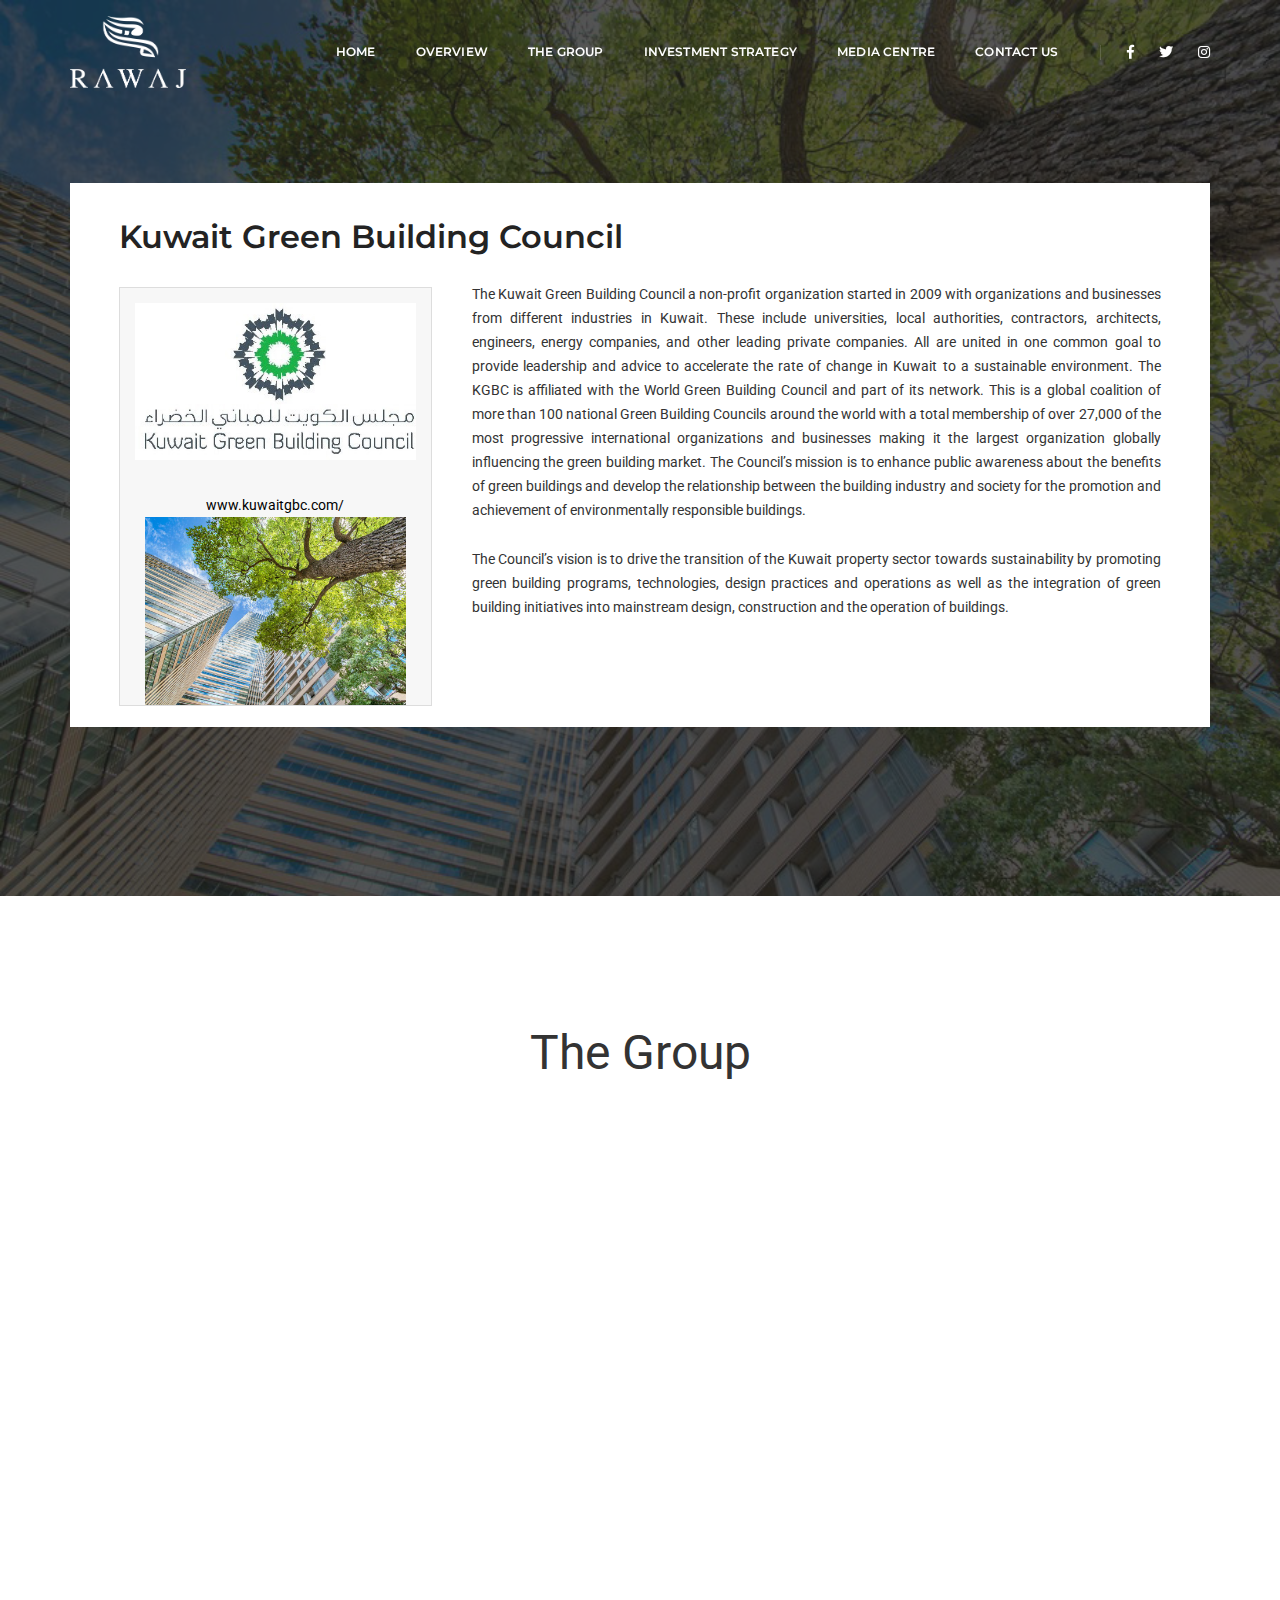
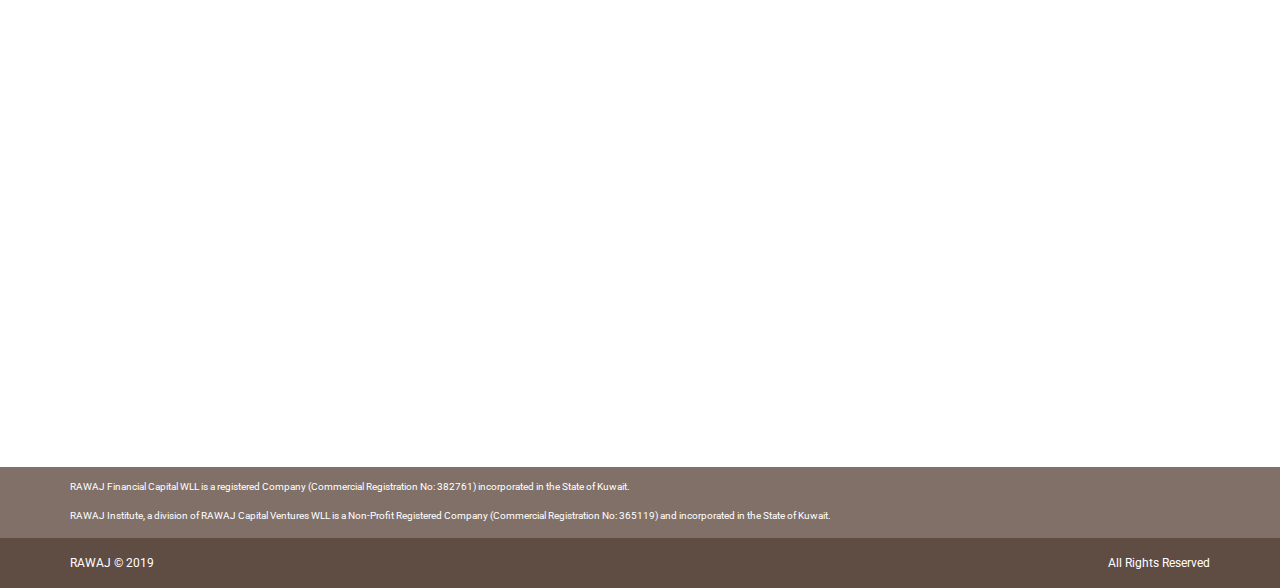
<file: mena_network.html>
<!doctype html>
<html class="no-js" lang="en">
    
<head>
        <!-- title -->
        <title> Kuwait Green Building Council </title>
        <meta charset="utf-8">
        <meta http-equiv="X-UA-Compatible" content="IE=edge" />
        <meta name="viewport" content="width=device-width,initial-scale=1.0,maximum-scale=1" />
        <meta name="author" content="rawaj">
        <!-- description -->
        <meta name="description" content="">
        <!-- keywords -->
        <meta name="keywords" content="">
        <!-- favicon -->
       
        <!-- animation -->
        <link rel="stylesheet" href="css/animate.css" />
        <!-- bootstrap -->
        <link rel="stylesheet" href="css/bootstrap.min.css" />
        <!-- et line icon --> 
        <link rel="stylesheet" href="css/et-line-icons.css" />
        <!-- font-awesome icon -->
        <link rel="stylesheet" href="css/font-awesome.min.css" />
        <!-- themify icon -->
        <link rel="stylesheet" href="css/themify-icons.css">
        <!-- swiper carousel -->
        <link rel="stylesheet" href="css/swiper.min.css">
        <!-- justified gallery  -->
        <link rel="stylesheet" href="css/justified-gallery.min.css">
        <!-- magnific popup -->
        <link rel="stylesheet" href="css/magnific-popup.css" />
        <!-- revolution slider -->
        <link rel="stylesheet" type="text/css" href="revolution/css/settings.css" media="screen" />
        <link rel="stylesheet" type="text/css" href="revolution/css/layers.css">
        <link rel="stylesheet" type="text/css" href="revolution/css/navigation.css">
        <!-- bootsnav -->
        <link rel="stylesheet" href="css/bootsnav.css">
        <!-- style -->
        <link rel="stylesheet" href="css/style.css" />
        <!-- responsive css -->
        <link rel="stylesheet" href="css/responsive.css" />
        <!--[if IE]>
            <script src="js/html5shiv.js"></script>
        <![endif]-->
    </head>
    <body>
        <!-- start header -->
        <header>
            <!-- start navigation -->
            <header>
            <!-- start navigation -->
            <nav class="navbar navbar-default bootsnav navbar-top header-dark background-transparent white-link navbar-expand-lg">
                <div class="container nav-header-container">
                    <!-- start logo -->
                    <div class="col-auto pl-lg-0">
                        <a href="index.html" title="rawaj" class="logo"><img src="images/logo.png" data-rjs="images/logo@2x.png" class="logo-dark" alt="rawaj"><img src="images/logo-white.png" data-rjs="images/logo-white@2x.png" alt="rawaj" class="logo-light default"></a>
                    </div>
                    <!-- end logo -->
                    <div class="col accordion-menu pr-0 pr-md-3">
                        <button type="button" class="navbar-toggler collapsed" data-toggle="collapse" data-target="#navbar-collapse-toggle-1">
                            <span class="sr-only">toggle navigation</span>
                            <span class="icon-bar"></span>
                            <span class="icon-bar"></span>
                            <span class="icon-bar"></span>
                        </button>
                        <div class="navbar-collapse collapse justify-content-end" id="navbar-collapse-toggle-1">
                            <ul id="accordion" class="nav navbar-nav no-margin alt-font text-normal">
                                <!-- start menu item -->
                                <li class="dropdown megamenu-fw">
                                    <a href="index.html">Home</a><i class="fas fa-angle-down dropdown-toggle" data-toggle="dropdown" aria-hidden="true"></i>
                                </li>
                                <!-- end menu item -->
                                <li class="dropdown simple-dropdown"><a href="aboutus.html">Overview</a><i class="fas fa-angle-down dropdown-toggle" data-toggle="dropdown" aria-hidden="true"></i>
                                  
                                </li>
                                <li class="dropdown simple-dropdown">
									<a href="thegroup.html">The Group</a><i class="fas fa-angle-down dropdown-toggle" data-toggle="dropdown" aria-hidden="true"></i>
                                </li>
                                <li class="dropdown simple-dropdown">
									<a href="investment_strategy.html">Investment Strategy</a><i class="fas fa-angle-down dropdown-toggle" data-toggle="dropdown" aria-hidden="true"></i>
                                </li>
                                <li class="dropdown simple-dropdown">
									<a href="media.html">Media Centre</a><i class="fas fa-angle-down dropdown-toggle" data-toggle="dropdown" aria-hidden="true"></i>
                                </li>
                                <li class="dropdown simple-dropdown">
									<a href="contactus.html">Contact Us</a><i class="fas fa-angle-down dropdown-toggle" data-toggle="dropdown" aria-hidden="true"></i>
                                </li>
                            </ul>
                        </div>
                    </div>
                    <div class="col-auto pr-lg-0">
                        
                        <div class="header-social-icon d-none d-md-inline-block">
                            <a href="https://www.facebook.com/" title="Facebook" target="_blank"><i class="fab fa-facebook-f" aria-hidden="true"></i></a>
                            <a href="https://twitter.com/" title="Twitter" target="_blank"><i class="fab fa-twitter"></i></a>
                            <a href="https://instagram.com/" title="Instagram" target="_blank"><i class="fab fa-instagram"></i></a>                          
                        </div>
                    </div>
                </div>
            </nav>
            <!-- end navigation --> 
        </header>
            <!-- end navigation --> 
        </header>
        <!-- end header -->
        
      
		
		
		<section class="wow fadeIn parallax big-section" data-stellar-background-ratio="0.4" style="background-image: url('images/green_building.jpg')">
            <div class="opacity-medium bg-extra-dark-gray"></div>
            <div class="container">
                <div class="row">
                    <div class="col-12 col-lg-12 col-md-10 mx-auto mt-4">
                        <div class="bg-white padding-three-all text-center">
                          
               
                    <div class="col-sm-12 text-justify ">
<h5 class="font-weight-600 alt-font text-extra-dark-gray"> Kuwait Green Building Council  </h5>
                        <figure class="wp-caption alignleft p-0">
							<img alt="" src="images/KGBC-Logo.jpg" class="p-3">
							<figcaption class="wp-caption-text">
							<a href="http://www.kuwaitgbc.com/" target="_blank">www.kuwaitgbc.com/</a>
							<br />
							 <img alt="" src="images/green_building.jpg">
							
				</figcaption></figure>
                      
                      <p class="">The Kuwait Green Building Council a non-profit organization started in 2009 with organizations and businesses from different industries in Kuwait. These include universities, local authorities, contractors, architects, engineers, energy companies, and other leading private companies. All are united in one common goal to provide leadership and advice to accelerate the rate of change in Kuwait to a sustainable environment. The KGBC is affiliated with the World Green Building Council and part of its network. This is a global coalition of more than 100 national Green Building Councils around the world with a total membership of over 27,000 of the most progressive international organizations and businesses making it the largest organization globally influencing the green building market. The Council’s mission is to enhance public awareness about the benefits of green buildings and develop the relationship between the building industry and society for the promotion and achievement of environmentally responsible buildings.</p>
						
                        
							
						<p>The Council’s vision is to drive the transition of the Kuwait property sector towards sustainability by promoting green building programs, technologies, design practices and operations as well as the integration of green building initiatives into mainstream design, construction and the operation of buildings.</p>
						
					<p>&nbsp;</p>
						
						
							
							  
               
           
                        </div>
                    </div>
                </div>
            </div>
			</div>
        </section>
		
		<!--Services-->
		<section class="wow fadeIn">
            <div class="container">
                <div class="row blog-post-style4">
					<h3 class="m-auto pb-3">The Group</h3>
					
                    <div class="col-12 px-3 p-md-0">
                        <ul class="blog-grid blog-3col gutter-large">
                            <li class="grid-sizer"></li>
                            
                            <!-- start post item -->
                            <li class="grid-item wow fadeInUp">
                                <figure>
                                    <div class="blog-img bg-extra-dark-gray">
                                        <a href="rawaj_institute.html"><img src="images/blog-img1.jpg" alt="" ></a>
                                    </div>
                                    <figcaption>
                                        <div class="portfolio-hover-main text-left">
                                          <div class="blog-hover-box align-bottom">
                                              
                                                <h6 class="alt-font d-block text-white-2 font-weight-600 mb-0"><a href="rawaj_institute.html" class="text-white-2 text-deep-pink-hover">Rawaj Institute</a></h6>
                                            <p class="text-medium-gray margin-10px-top blog-hover-text">RAWAJ Institute is a non-profit, evidence-based and independent policy research... <br />
											<a href="rawaj_institute.html" class="text-white">View Details</a>
											</p>
										
									        <p> </p>
										</div>
                                        </div>
                                    </figcaption>
                                </figure>
                            </li>
                            <!-- end post item -->
                            <!-- start post item -->
                            <li class="grid-item wow fadeInUp">
                                <figure>
                                    <div class="blog-img bg-extra-dark-gray">
                                        <a href="rawaj_academy.html"><img src="images/RAWAJ-Academy.jpg" alt="" ></a>
                                    </div>
                                    <figcaption>
                                        <div class="portfolio-hover-main text-left">
                                          <div class="blog-hover-box align-bottom">
                                              
                                                <h6 class="alt-font d-block text-white-2 font-weight-600 mb-0"><a href="rawaj_academy.html" class="text-white-2 text-deep-pink-hover">Rawaj Academy</a></h6>
                                            <p class="text-medium-gray margin-10px-top blog-hover-text">he RAWAJ Youth Leadership Academy is a unique annual program established in 2019... <br />
											<a href="rawaj_academy.html" class="text-white">View Details</a>
											</p>
										
									        <p> </p>
										</div>
                                        </div>
                                    </figcaption>
                                </figure>
                            </li>
                            <!-- end post item -->
                            <!-- start post item -->
                            <li class="grid-item wow fadeInUp">
                                <figure>
                                    <div class="blog-img bg-extra-dark-gray">
                                        <a href="gulf_financial.html"><img src="images/gulf_financial.jpg" alt="" ></a>
                                    </div>
                                    <figcaption>
                                        <div class="portfolio-hover-main text-left">
                                          <div class="blog-hover-box align-bottom">
                                              
                                                <h6 class="alt-font d-block text-white-2 font-weight-600 mb-0"><a href="gulf_financial.html" class="text-white-2 text-deep-pink-hover">Gulf Financial Center </a></h6>
                                            <p class="text-medium-gray margin-10px-top blog-hover-text">Launched in 2015, Gulf Financial Center (GFC) is the first Academic Applied Financial Center in the Middle East.... <br />
											<a href="gulf_financial.html" class="text-white">View Details</a>
											</p>
										
									        <p> </p>
										</div>
                                        </div>
                                    </figcaption>
                                </figure>
                            </li>
                            <!-- end post item -->
                            
                        </ul>
                      
                    </div>
                </div>
            </div>
        </section>
		
		
		
				
		
       <!-- start footer --> 
        <footer class="footer-classic-dark bg-brown">
            
            <div class="footer-widget-area padding-two-top padding-5px-bottom sm-padding-5px-top text-white">
                <div class="container">
                    <div class=" text-center">
                       <p>RAWAJ Financial Capital WLL is a registered Company (Commercial Registration No: 382761) incorporated in the State of Kuwait.</p>
						<p>RAWAJ Institute, a division of RAWAJ Capital Ventures WLL is a Non-Profit Registered Company (Commercial Registration No: 365119) and incorporated in the State of Kuwait.</p>
                    </div>
                </div>
            </div>
            <div class="container-fluid bg-brown_dark">
                <div class="container footer-bottom py-3 text-white">
                    <div class="row">
                        <!-- start copyright -->
                        <div class="col-lg-6 col-md-6 text-small text-md-left text-center">RAWAJ &copy; 2019 </div>
                        <div class="col-lg-6 col-md-6 text-small text-md-right text-center"> All Rights Reserved </div>
                        <!-- end copyright -->
                    </div>
                </div>
            </div>
        </footer>
        <!-- end footer -->
        <!-- start scroll to top -->
        <a class="scroll-top-arrow" href="javascript:void(0);"><i class="ti-arrow-up"></i></a>
        <!-- end scroll to top  -->
        <!-- javascript libraries -->
        <script type="text/javascript" src="js/jquery.js"></script>
        <script type="text/javascript" src="js/modernizr.js"></script>
        <script type="text/javascript" src="js/bootstrap.bundle.js"></script>
        <script type="text/javascript" src="js/jquery.easing.1.3.js"></script>
        <script type="text/javascript" src="js/skrollr.min.js"></script>
        <script type="text/javascript" src="js/smooth-scroll.js"></script>
        <script type="text/javascript" src="js/jquery.appear.js"></script>
        <!-- menu navigation -->
        <script type="text/javascript" src="js/bootsnav.js"></script>
        <script type="text/javascript" src="js/jquery.nav.js"></script>
        <!-- animation -->
        <script type="text/javascript" src="js/wow.min.js"></script>
        <!-- page scroll -->
        <script type="text/javascript" src="js/page-scroll.js"></script>
        <!-- swiper carousel -->
        <script type="text/javascript" src="js/swiper.min.js"></script>
        <!-- counter -->
        <script type="text/javascript" src="js/jquery.count-to.js"></script>
        <!-- parallax -->
        <script type="text/javascript" src="js/jquery.stellar.js"></script>
        <!-- magnific popup -->
        <script type="text/javascript" src="js/jquery.magnific-popup.min.js"></script>
        <!-- portfolio with shorting tab -->
        <script type="text/javascript" src="js/isotope.pkgd.min.js"></script>
        <!-- images loaded -->
        <script type="text/javascript" src="js/imagesloaded.pkgd.min.js"></script>
        <!-- pull menu -->
        <script type="text/javascript" src="js/classie.js"></script>
        <script type="text/javascript" src="js/hamburger-menu.js"></script>
        <!-- counter  -->
        <script type="text/javascript" src="js/counter.js"></script>
        <!-- fit video  -->
        <script type="text/javascript" src="js/jquery.fitvids.js"></script>
        <!-- skill bars  -->
        <script type="text/javascript" src="js/skill.bars.jquery.js"></script> 
        <!-- justified gallery  -->
        <script type="text/javascript" src="js/justified-gallery.min.js"></script>
        <!--pie chart-->
        <script type="text/javascript" src="js/jquery.easypiechart.min.js"></script>
        <!-- instagram -->
        <script type="text/javascript" src="js/instafeed.min.js"></script>
        <!-- retina -->
        <script type="text/javascript" src="js/retina.min.js"></script>
        <!-- revolution -->
        <script type="text/javascript" src="revolution/js/jquery.themepunch.tools.min.js"></script>
        <script type="text/javascript" src="revolution/js/jquery.themepunch.revolution.min.js"></script>
        
        <!-- setting -->
        <script type="text/javascript" src="js/main.js"></script>
    </body>

</html>
</file>
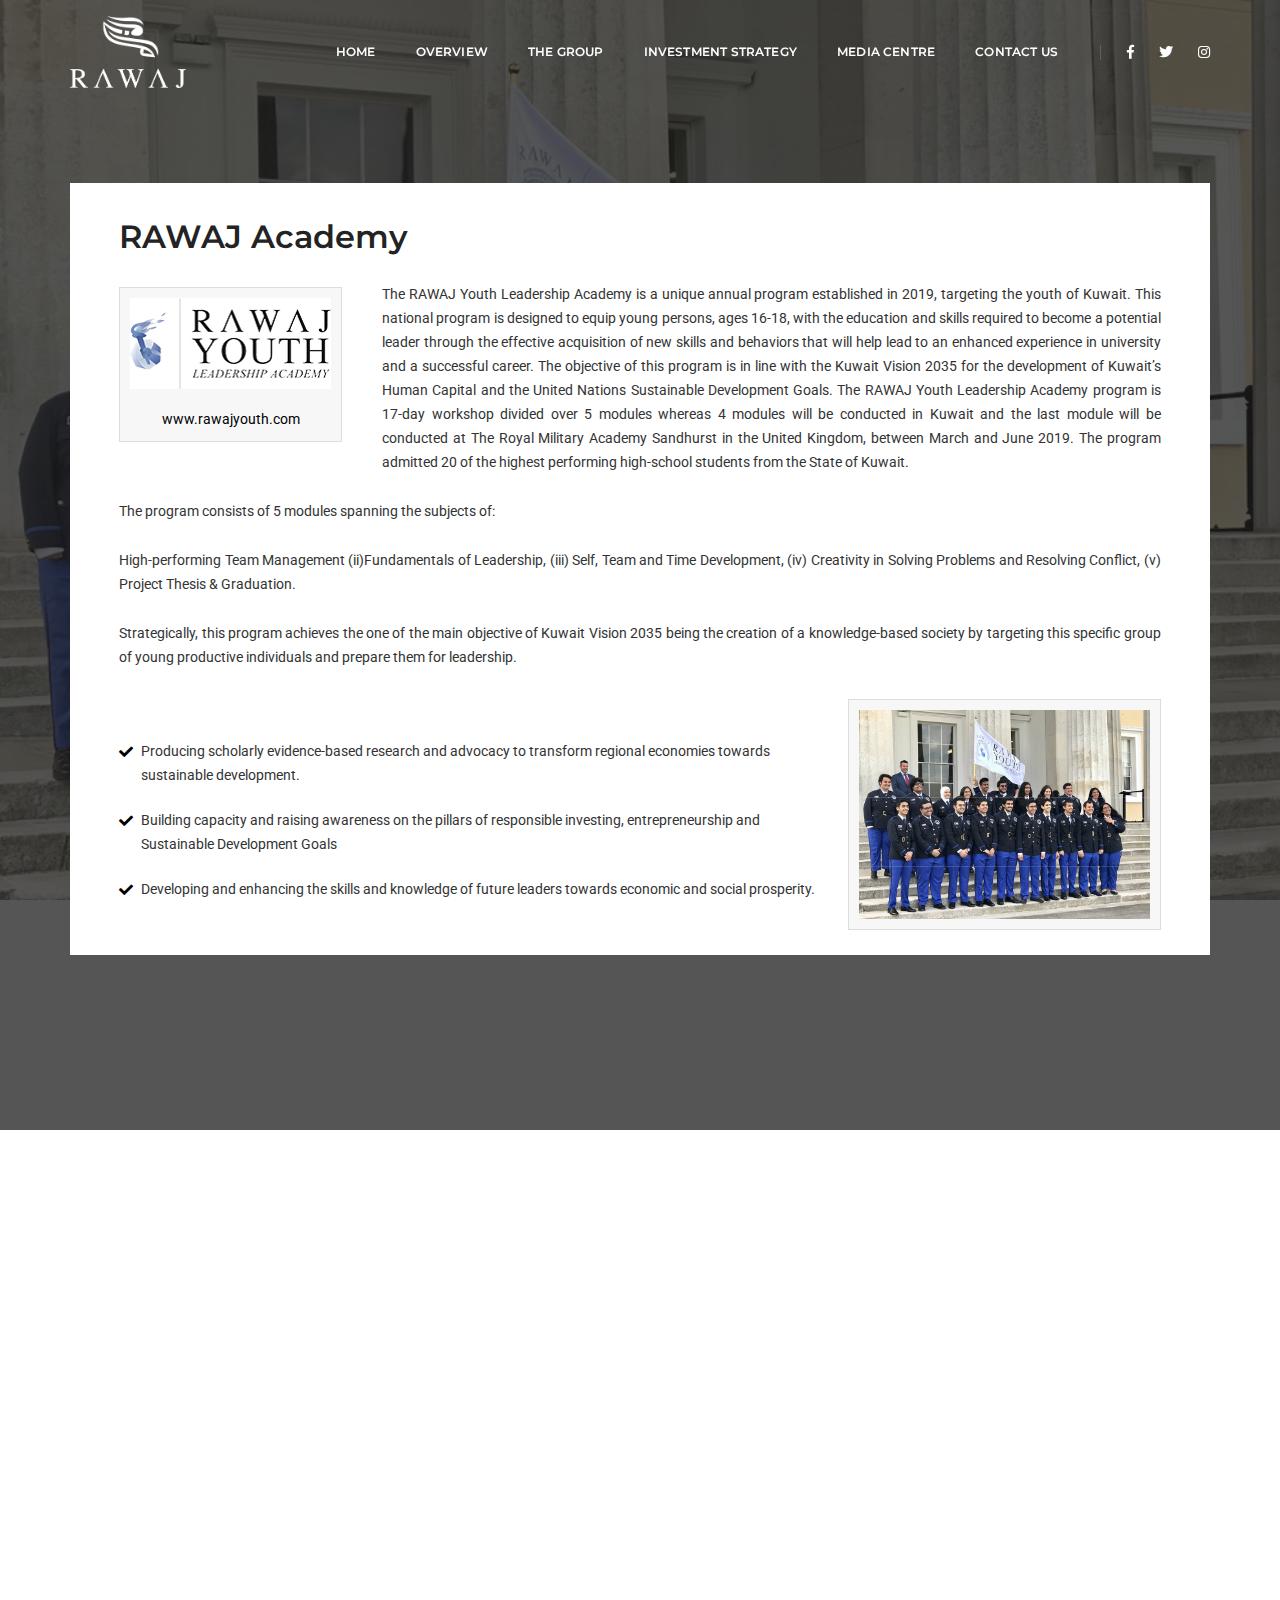
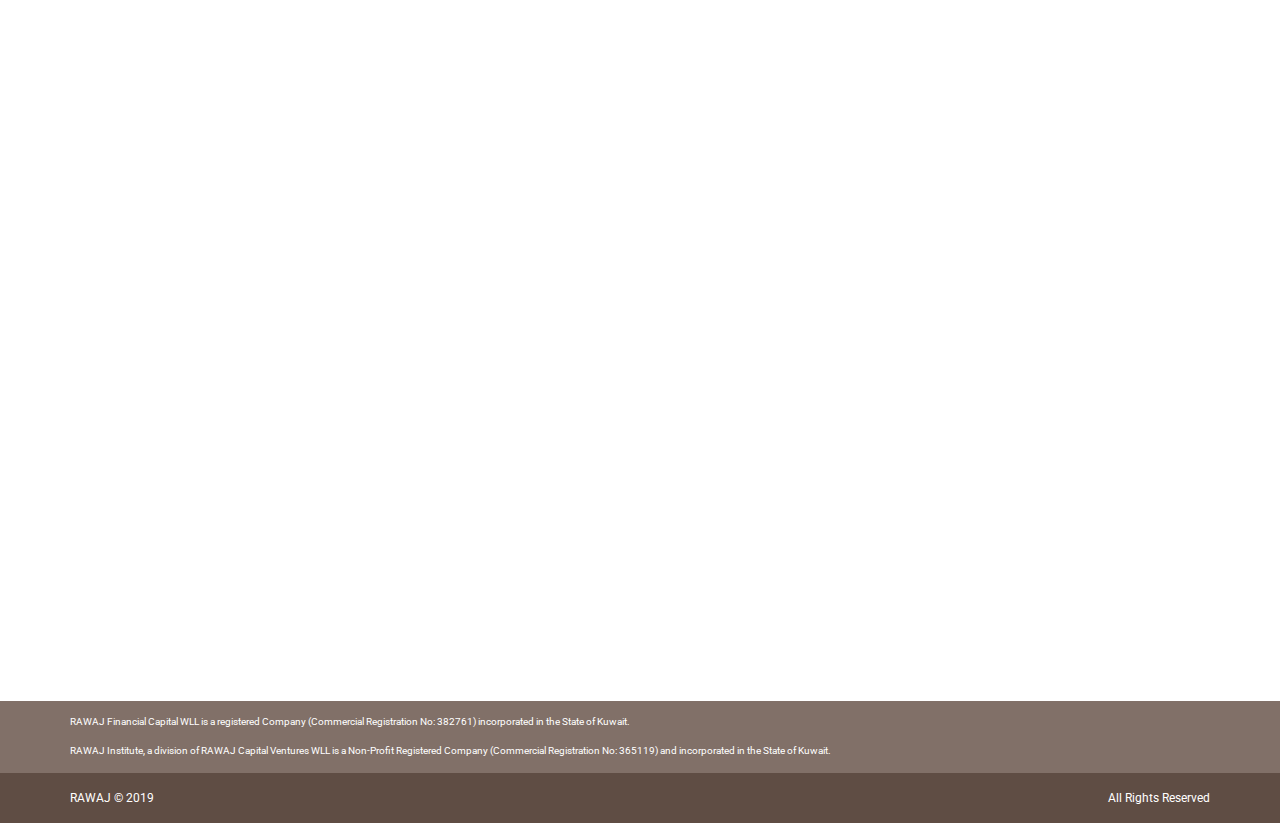
<file: rawaj_academy.html>
<!doctype html>
<html class="no-js" lang="en">
    
<head>
        <!-- title -->
        <title>RAWAJ Academy</title>
        <meta charset="utf-8">
        <meta http-equiv="X-UA-Compatible" content="IE=edge" />
        <meta name="viewport" content="width=device-width,initial-scale=1.0,maximum-scale=1" />
        <meta name="author" content="rawaj">
        <!-- description -->
        <meta name="description" content="">
        <!-- keywords -->
        <meta name="keywords" content="">
        <!-- favicon -->
       
        <!-- animation -->
        <link rel="stylesheet" href="css/animate.css" />
        <!-- bootstrap -->
        <link rel="stylesheet" href="css/bootstrap.min.css" />
        <!-- et line icon --> 
        <link rel="stylesheet" href="css/et-line-icons.css" />
        <!-- font-awesome icon -->
        <link rel="stylesheet" href="css/font-awesome.min.css" />
        <!-- themify icon -->
        <link rel="stylesheet" href="css/themify-icons.css">
        <!-- swiper carousel -->
        <link rel="stylesheet" href="css/swiper.min.css">
        <!-- justified gallery  -->
        <link rel="stylesheet" href="css/justified-gallery.min.css">
        <!-- magnific popup -->
        <link rel="stylesheet" href="css/magnific-popup.css" />
        <!-- revolution slider -->
        <link rel="stylesheet" type="text/css" href="revolution/css/settings.css" media="screen" />
        <link rel="stylesheet" type="text/css" href="revolution/css/layers.css">
        <link rel="stylesheet" type="text/css" href="revolution/css/navigation.css">
        <!-- bootsnav -->
        <link rel="stylesheet" href="css/bootsnav.css">
        <!-- style -->
        <link rel="stylesheet" href="css/style.css" />
        <!-- responsive css -->
        <link rel="stylesheet" href="css/responsive.css" />
        <!--[if IE]>
            <script src="js/html5shiv.js"></script>
        <![endif]-->
    </head>
    <body>
        <!-- start header -->
        <header>
            <!-- start navigation -->
            <header>
            <!-- start navigation -->
            <nav class="navbar navbar-default bootsnav navbar-top header-dark background-transparent white-link navbar-expand-lg">
                <div class="container nav-header-container">
                    <!-- start logo -->
                    <div class="col-auto pl-lg-0">
                        <a href="index.html" title="rawaj" class="logo"><img src="images/logo.png" data-rjs="images/logo@2x.png" class="logo-dark" alt="rawaj"><img src="images/logo-white.png" data-rjs="images/logo-white@2x.png" alt="rawaj" class="logo-light default"></a>
                    </div>
                    <!-- end logo -->
                    <div class="col accordion-menu pr-0 pr-md-3">
                        <button type="button" class="navbar-toggler collapsed" data-toggle="collapse" data-target="#navbar-collapse-toggle-1">
                            <span class="sr-only">toggle navigation</span>
                            <span class="icon-bar"></span>
                            <span class="icon-bar"></span>
                            <span class="icon-bar"></span>
                        </button>
                        <div class="navbar-collapse collapse justify-content-end" id="navbar-collapse-toggle-1">
                            <ul id="accordion" class="nav navbar-nav no-margin alt-font text-normal">
                                <!-- start menu item -->
                                <li class="dropdown megamenu-fw">
                                    <a href="index.html">Home</a><i class="fas fa-angle-down dropdown-toggle" data-toggle="dropdown" aria-hidden="true"></i>
                                </li>
                                <!-- end menu item -->
                                <li class="dropdown simple-dropdown"><a href="aboutus.html">Overview</a><i class="fas fa-angle-down dropdown-toggle" data-toggle="dropdown" aria-hidden="true"></i>
                                  
                                </li>
                                <li class="dropdown simple-dropdown">
									<a href="thegroup.html">The Group</a><i class="fas fa-angle-down dropdown-toggle" data-toggle="dropdown" aria-hidden="true"></i>
                                </li>
                                <li class="dropdown simple-dropdown">
									<a href="investment_strategy.html">Investment Strategy</a><i class="fas fa-angle-down dropdown-toggle" data-toggle="dropdown" aria-hidden="true"></i>
                                </li>
                                <li class="dropdown simple-dropdown">
									<a href="media.html">Media Centre</a><i class="fas fa-angle-down dropdown-toggle" data-toggle="dropdown" aria-hidden="true"></i>
                                </li>
                                <li class="dropdown simple-dropdown">
									<a href="contactus.html">Contact Us</a><i class="fas fa-angle-down dropdown-toggle" data-toggle="dropdown" aria-hidden="true"></i>
                                </li>
                            </ul>
                        </div>
                    </div>
                    <div class="col-auto pr-lg-0">
                        
                        <div class="header-social-icon d-none d-md-inline-block">
                            <a href="https://www.facebook.com/" title="Facebook" target="_blank"><i class="fab fa-facebook-f" aria-hidden="true"></i></a>
                            <a href="https://twitter.com/" title="Twitter" target="_blank"><i class="fab fa-twitter"></i></a>
                            <a href="https://instagram.com/" title="Instagram" target="_blank"><i class="fab fa-instagram"></i></a>                          
                        </div>
                    </div>
                </div>
            </nav>
            <!-- end navigation --> 
        </header>
            <!-- end navigation --> 
        </header>
        <!-- end header -->
        
      
		
		<!--Banner-->
		<!--<section class="extra-big-section parallax wow fadeIn" data-stellar-background-ratio="0.5" style="background-image: url(&quot;images/rawaj_institute_banner.jpg&quot;); background-position: 0px -34.5375px; visibility: visible; animation-name: fadeIn;">
            <div class="opacity-full-dark bg-extra-dark-gray"></div>           
            <div class="container">
                <div class="row justify-content-center">
                    <div class="col-12 text-center">                        
                       
                         <h3 class="text-white-2 alt-font font-weight-600  margin-15px-bottom">RAWAJ Institute</h3>
                       
                    </div>                    
                </div>
            </div>
        </section>-->
		<section class="wow fadeIn parallax big-section" data-stellar-background-ratio="0.4" style="background-image: url('images/rawajacademy_banner.jpg')">
            <div class="opacity-medium bg-extra-dark-gray"></div>
            <div class="container">
                <div class="row">
                    <div class="col-12 col-lg-12 col-md-10 mx-auto mt-4">
                        <div class="bg-white padding-three-all text-center">
                          
               
                    <div class="col-sm-12 text-justify">
<h5 class="font-weight-600 alt-font text-extra-dark-gray">RAWAJ Academy</h5>
                        <figure class="wp-caption alignleft"><img alt="" src="images/rawajyouth_logo.jpg"><figcaption class="wp-caption-text"><a href="#">www.rawajyouth.com</a></figcaption></figure>
                       
                      <p class="">The RAWAJ Youth Leadership Academy is a unique annual program established in 2019, targeting the youth of Kuwait. This national program is designed to equip young persons, ages 16-18, with the education and skills required to become a potential leader through the effective acquisition of new skills and behaviors that will help lead to an enhanced experience in university and a successful career. The objective of this program is in line with the Kuwait Vision 2035 for the development of Kuwait’s Human Capital and the United Nations Sustainable Development Goals. The RAWAJ Youth Leadership Academy program is 17-day workshop divided over 5 modules whereas 4 modules will be conducted in Kuwait and the last module will be conducted at The Royal Military Academy Sandhurst in the United Kingdom, between March and June 2019. The program admitted 20 of the highest performing high-school students from the State of Kuwait.</p>
						
						<p>The program consists of 5 modules spanning the subjects of:</p>
<p>
High-performing Team Management (ii)Fundamentals of Leadership, (iii) Self, Team and Time Development, (iv) Creativity in Solving Problems and Resolving Conflict, (v) Project Thesis & Graduation.</p>
	<p>
Strategically, this program achieves the one of the main objective of Kuwait Vision 2035 being the creation of a knowledge-based society by targeting this specific group of young productive individuals and prepare them for leadership.</p>

                        <figure class="wp-caption alignright"><img alt="" src="images/RAWAJ-Academy.jpg"></figure>
							</div>
							
							  <div class="col-sm-12 text-center text-md-left pt-5">
                        
                       <ul class=" p-0 list-style-4 list-style-color">
                            <li>Producing scholarly evidence-based research and advocacy to transform regional economies towards sustainable development.</li>
                            <li>Building capacity and raising awareness on the  pillars of responsible investing, entrepreneurship and Sustainable Development Goals</li>
                            <li>Developing and enhancing the skills and knowledge of future leaders towards economic and social prosperity.</li>
                            
                        </ul>

                    </div>
               
           
                        </div>
                    </div>
                </div>
            </div>
        </section>
		
		<!--Services-->
		<section class="wow fadeIn">
            <div class="container">
                <div class="row blog-post-style4">
					<h3 class="m-auto pb-3">The Group</h3>
					
                    <div class="col-12 px-3 p-md-0">
                        <ul class="blog-grid blog-3col gutter-large">
                            <li class="grid-sizer"></li>
                            
                            <!-- start post item -->
                            <li class="grid-item wow fadeInUp">
                                <figure>
                                    <div class="blog-img bg-extra-dark-gray">
                                        <a href="rawaj_institute.html"><img src="images/blog-img1.jpg" alt="" ></a>
                                    </div>
                                    <figcaption>
                                        <div class="portfolio-hover-main text-left">
                                          <div class="blog-hover-box align-bottom">
                                              
                                                <h6 class="alt-font d-block text-white-2 font-weight-600 mb-0"><a href="rawaj_institute.html" class="text-white-2 text-deep-pink-hover">Rawaj Institute</a></h6>
                                            <p class="text-medium-gray margin-10px-top blog-hover-text">RAWAJ Institute is a non-profit, evidence-based and independent policy research... <br />
											<a href="rawaj_institute.html" class="text-white">View Details</a>
											</p>
										
									        <p> </p>
										</div>
                                        </div>
                                    </figcaption>
                                </figure>
                            </li>
                            <!-- end post item -->
                            <!-- start post item -->
                            <li class="grid-item wow fadeInUp">
                                <figure>
                                    <div class="blog-img bg-extra-dark-gray">
                                        <a href="gulf_financial.html"><img src="images/gulf_financial.jpg" alt="" ></a>
                                    </div>
                                    <figcaption>
                                        <div class="portfolio-hover-main text-left">
                                          <div class="blog-hover-box align-bottom">
                                              
                                                <h6 class="alt-font d-block text-white-2 font-weight-600 mb-0"><a href="gulf_financial.html" class="text-white-2 text-deep-pink-hover">Gulf Financial Center </a></h6>
                                            <p class="text-medium-gray margin-10px-top blog-hover-text">Launched in 2015, Gulf Financial Center (GFC) is the first Academic Applied Financial Center in the Middle East.... <br />
											<a href="gulf_financial.html" class="text-white">View Details</a>
											</p>
										
									        <p> </p>
										</div>
                                        </div>
                                    </figcaption>
                                </figure>
                            </li>
                            <!-- end post item -->
                            <!-- start post item -->
                            <li class="grid-item wow fadeInUp">
                                <figure>
                                    <div class="blog-img bg-extra-dark-gray">
                                        <a href="mena_network.html"><img src="images/green_building.jpg" alt="" ></a>
                                    </div>
                                    <figcaption>
                                        <div class="portfolio-hover-main text-left">
                                          <div class="blog-hover-box align-bottom">
                                              
                                                <h6 class="alt-font d-block text-white-2 font-weight-600 mb-0"><a href="mena_network.html" class="text-white-2 text-deep-pink-hover"> Kuwait Green Building Council </a></h6>
                                            <p class="text-medium-gray margin-10px-top blog-hover-text">The Kuwait Green Building Council a non-profit organization started in 2009 with organizations and businesses from different industries in Kuwait.... <br />
											<a href="mena_network.html" class="text-white">View Details</a>
											</p>
										
									        <p> </p>
										</div>
                                        </div>
                                    </figcaption>
                                </figure>
                            </li>
                            <!-- end post item -->
                            
                        </ul>
                      
                    </div>
                </div>
            </div>
        </section>
		
		
		
				
		
       <!-- start footer --> 
        <footer class="footer-classic-dark bg-brown">
            
            <div class="footer-widget-area padding-two-top padding-5px-bottom sm-padding-5px-top text-white">
                <div class="container">
                    <div class=" text-center">
                       <p>RAWAJ Financial Capital WLL is a registered Company (Commercial Registration No: 382761) incorporated in the State of Kuwait.</p>
						<p>RAWAJ Institute, a division of RAWAJ Capital Ventures WLL is a Non-Profit Registered Company (Commercial Registration No: 365119) and incorporated in the State of Kuwait.</p>
                    </div>
                </div>
            </div>
            <div class="container-fluid bg-brown_dark">
                <div class="container footer-bottom py-3 text-white">
                    <div class="row">
                        <!-- start copyright -->
                        <div class="col-lg-6 col-md-6 text-small text-md-left text-center">RAWAJ &copy; 2019 </div>
                        <div class="col-lg-6 col-md-6 text-small text-md-right text-center"> All Rights Reserved </div>
                        <!-- end copyright -->
                    </div>
                </div>
            </div>
        </footer>
        <!-- end footer -->
        <!-- start scroll to top -->
        <a class="scroll-top-arrow" href="javascript:void(0);"><i class="ti-arrow-up"></i></a>
        <!-- end scroll to top  -->
        <!-- javascript libraries -->
        <script type="text/javascript" src="js/jquery.js"></script>
        <script type="text/javascript" src="js/modernizr.js"></script>
        <script type="text/javascript" src="js/bootstrap.bundle.js"></script>
        <script type="text/javascript" src="js/jquery.easing.1.3.js"></script>
        <script type="text/javascript" src="js/skrollr.min.js"></script>
        <script type="text/javascript" src="js/smooth-scroll.js"></script>
        <script type="text/javascript" src="js/jquery.appear.js"></script>
        <!-- menu navigation -->
        <script type="text/javascript" src="js/bootsnav.js"></script>
        <script type="text/javascript" src="js/jquery.nav.js"></script>
        <!-- animation -->
        <script type="text/javascript" src="js/wow.min.js"></script>
        <!-- page scroll -->
        <script type="text/javascript" src="js/page-scroll.js"></script>
        <!-- swiper carousel -->
        <script type="text/javascript" src="js/swiper.min.js"></script>
        <!-- counter -->
        <script type="text/javascript" src="js/jquery.count-to.js"></script>
        <!-- parallax -->
        <script type="text/javascript" src="js/jquery.stellar.js"></script>
        <!-- magnific popup -->
        <script type="text/javascript" src="js/jquery.magnific-popup.min.js"></script>
        <!-- portfolio with shorting tab -->
        <script type="text/javascript" src="js/isotope.pkgd.min.js"></script>
        <!-- images loaded -->
        <script type="text/javascript" src="js/imagesloaded.pkgd.min.js"></script>
        <!-- pull menu -->
        <script type="text/javascript" src="js/classie.js"></script>
        <script type="text/javascript" src="js/hamburger-menu.js"></script>
        <!-- counter  -->
        <script type="text/javascript" src="js/counter.js"></script>
        <!-- fit video  -->
        <script type="text/javascript" src="js/jquery.fitvids.js"></script>
        <!-- skill bars  -->
        <script type="text/javascript" src="js/skill.bars.jquery.js"></script> 
        <!-- justified gallery  -->
        <script type="text/javascript" src="js/justified-gallery.min.js"></script>
        <!--pie chart-->
        <script type="text/javascript" src="js/jquery.easypiechart.min.js"></script>
        <!-- instagram -->
        <script type="text/javascript" src="js/instafeed.min.js"></script>
        <!-- retina -->
        <script type="text/javascript" src="js/retina.min.js"></script>
        <!-- revolution -->
        <script type="text/javascript" src="revolution/js/jquery.themepunch.tools.min.js"></script>
        <script type="text/javascript" src="revolution/js/jquery.themepunch.revolution.min.js"></script>
        
        <!-- setting -->
        <script type="text/javascript" src="js/main.js"></script>
    </body>

</html>
</file>
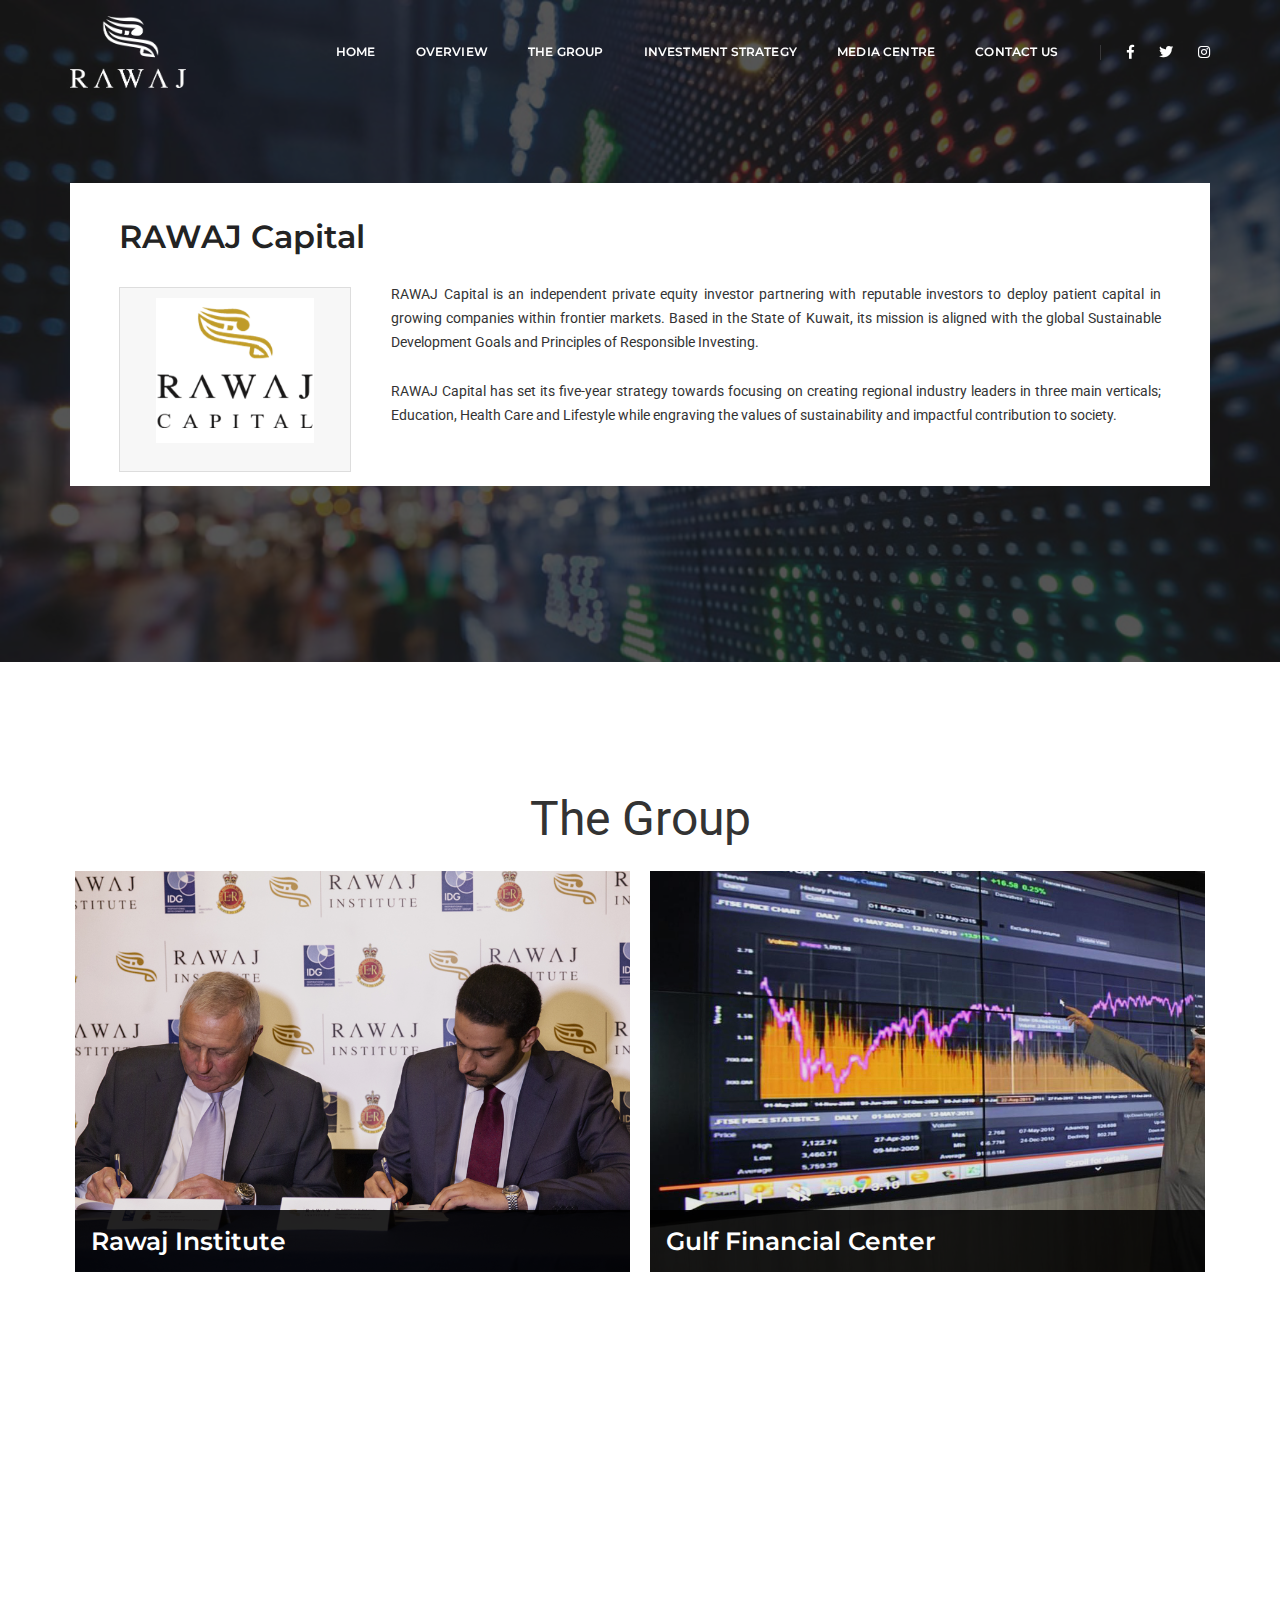
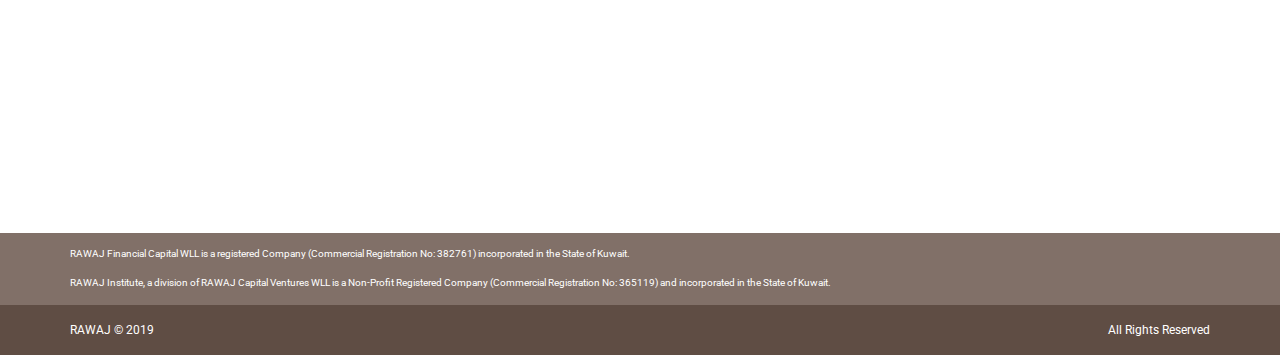
<file: rawaj_capital.html>
<!doctype html>
<html class="no-js" lang="en">
    
<head>
        <!-- title -->
        <title>RAWAJ Capital</title>
        <meta charset="utf-8">
        <meta http-equiv="X-UA-Compatible" content="IE=edge" />
        <meta name="viewport" content="width=device-width,initial-scale=1.0,maximum-scale=1" />
        <meta name="author" content="rawaj">
        <!-- description -->
        <meta name="description" content="">
        <!-- keywords -->
        <meta name="keywords" content="">
        <!-- favicon -->
       
        <!-- animation -->
        <link rel="stylesheet" href="css/animate.css" />
        <!-- bootstrap -->
        <link rel="stylesheet" href="css/bootstrap.min.css" />
        <!-- et line icon --> 
        <link rel="stylesheet" href="css/et-line-icons.css" />
        <!-- font-awesome icon -->
        <link rel="stylesheet" href="css/font-awesome.min.css" />
        <!-- themify icon -->
        <link rel="stylesheet" href="css/themify-icons.css">
        <!-- swiper carousel -->
        <link rel="stylesheet" href="css/swiper.min.css">
        <!-- justified gallery  -->
        <link rel="stylesheet" href="css/justified-gallery.min.css">
        <!-- magnific popup -->
        <link rel="stylesheet" href="css/magnific-popup.css" />
        <!-- revolution slider -->
        <link rel="stylesheet" type="text/css" href="revolution/css/settings.css" media="screen" />
        <link rel="stylesheet" type="text/css" href="revolution/css/layers.css">
        <link rel="stylesheet" type="text/css" href="revolution/css/navigation.css">
        <!-- bootsnav -->
        <link rel="stylesheet" href="css/bootsnav.css">
        <!-- style -->
        <link rel="stylesheet" href="css/style.css" />
        <!-- responsive css -->
        <link rel="stylesheet" href="css/responsive.css" />
        <!--[if IE]>
            <script src="js/html5shiv.js"></script>
        <![endif]-->
    </head>
    <body>
        <!-- start header -->
        <header>
            <!-- start navigation -->
            <header>
            <!-- start navigation -->
            <nav class="navbar navbar-default bootsnav navbar-top header-dark background-transparent white-link navbar-expand-lg">
                <div class="container nav-header-container">
                    <!-- start logo -->
                    <div class="col-auto pl-lg-0">
                        <a href="index.html" title="rawaj" class="logo"><img src="images/logo.png" data-rjs="images/logo@2x.png" class="logo-dark" alt="rawaj"><img src="images/logo-white.png" data-rjs="images/logo-white@2x.png" alt="rawaj" class="logo-light default"></a>
                    </div>
                    <!-- end logo -->
                    <div class="col accordion-menu pr-0 pr-md-3">
                        <button type="button" class="navbar-toggler collapsed" data-toggle="collapse" data-target="#navbar-collapse-toggle-1">
                            <span class="sr-only">toggle navigation</span>
                            <span class="icon-bar"></span>
                            <span class="icon-bar"></span>
                            <span class="icon-bar"></span>
                        </button>
                        <div class="navbar-collapse collapse justify-content-end" id="navbar-collapse-toggle-1">
                            <ul id="accordion" class="nav navbar-nav no-margin alt-font text-normal">
                                <!-- start menu item -->
                                <li class="dropdown megamenu-fw">
                                    <a href="index.html">Home</a><i class="fas fa-angle-down dropdown-toggle" data-toggle="dropdown" aria-hidden="true"></i>
                                </li>
                                <!-- end menu item -->
                                <li class="dropdown simple-dropdown"><a href="aboutus.html">Overview</a><i class="fas fa-angle-down dropdown-toggle" data-toggle="dropdown" aria-hidden="true"></i>
                                  
                                </li>
                                <li class="dropdown simple-dropdown">
									<a href="thegroup.html">The Group</a><i class="fas fa-angle-down dropdown-toggle" data-toggle="dropdown" aria-hidden="true"></i>
                                </li>
                                <li class="dropdown simple-dropdown">
									<a href="investment_strategy.html">Investment Strategy</a><i class="fas fa-angle-down dropdown-toggle" data-toggle="dropdown" aria-hidden="true"></i>
                                </li>
                                <li class="dropdown simple-dropdown">
									<a href="media.html">Media Centre</a><i class="fas fa-angle-down dropdown-toggle" data-toggle="dropdown" aria-hidden="true"></i>
                                </li>
                                <li class="dropdown simple-dropdown">
									<a href="contactus.html">Contact Us</a><i class="fas fa-angle-down dropdown-toggle" data-toggle="dropdown" aria-hidden="true"></i>
                                </li>
                            </ul>
                        </div>
                    </div>
                    <div class="col-auto pr-lg-0">
                        
                        <div class="header-social-icon d-none d-md-inline-block">
                            <a href="https://www.facebook.com/" title="Facebook" target="_blank"><i class="fab fa-facebook-f" aria-hidden="true"></i></a>
                            <a href="https://twitter.com/" title="Twitter" target="_blank"><i class="fab fa-twitter"></i></a>
                            <a href="https://instagram.com/" title="Instagram" target="_blank"><i class="fab fa-instagram"></i></a>                          
                        </div>
                    </div>
                </div>
            </nav>
            <!-- end navigation --> 
        </header>
            <!-- end navigation --> 
        </header>
        <!-- end header -->
        
		<section class="wow fadeIn parallax big-section" data-stellar-background-ratio="0.4" style="background-image: url('images/rawaj_capital.jpg')">
            <div class="opacity-medium bg-extra-dark-gray"></div>
            <div class="container">
                <div class="row">
                    <div class="col-12 col-lg-12 col-md-10 mx-auto mt-4">
                        <div class="bg-white padding-three-all text-center">
                          
               
                    <div class="col-sm-12 text-justify">
<h5 class="font-weight-600 alt-font text-extra-dark-gray">RAWAJ Capital</h5>
                        <figure class="wp-caption alignleft">
							<img alt="" src="images/rawajcapital.png" class="w-75">
							<figcaption class="wp-caption-text"><a href="#"></a></figcaption>
						</figure>
                       
                      <p class="">RAWAJ Capital is an independent private equity investor partnering with reputable investors to deploy patient capital in growing companies within frontier markets. Based in the State of Kuwait, its mission is aligned with the global Sustainable Development Goals and Principles of Responsible Investing. </p>
						
<p>
RAWAJ Capital has set its five-year strategy towards focusing on creating regional industry leaders in three main verticals; Education, Health Care and Lifestyle while engraving the values of sustainability and impactful contribution to society. </p>
	
							</div>
							
							  
               
           
                        </div>
                    </div>
                </div>
            </div>
        </section>
		
		<!--Services-->
		<section class="wow fadeIn">
            <div class="container">
                <div class="row blog-post-style4">
					<h3 class="m-auto pb-3">The Group</h3>
					
                    <div class="col-12 px-3 p-md-0">
                        <ul class="blog-grid blog-3col gutter-large">
                            <li class="grid-sizer"></li>
                            
                            <!-- start post item -->
                            <li class="grid-item wow fadeInUp">
                                <figure>
                                    <div class="blog-img bg-extra-dark-gray">
                                        <a href="rawaj_institute.html"><img src="images/blog-img1.jpg" alt="" ></a>
                                    </div>
                                    <figcaption>
                                        <div class="portfolio-hover-main text-left">
                                          <div class="blog-hover-box align-bottom">
                                              
                                                <h6 class="alt-font d-block text-white-2 font-weight-600 mb-0"><a href="rawaj_institute.html" class="text-white-2 text-deep-pink-hover">Rawaj Institute</a></h6>
                                            <p class="text-medium-gray margin-10px-top blog-hover-text">RAWAJ Institute is a non-profit, evidence-based and independent policy research... <br />
											<a href="rawaj_institute.html" class="text-white">View Details</a>
											</p>
										
									        <p> </p>
										</div>
                                        </div>
                                    </figcaption>
                                </figure>
                            </li>
                            <!-- end post item -->
                            <!-- start post item -->
                            <li class="grid-item wow fadeInUp">
                                <figure>
                                    <div class="blog-img bg-extra-dark-gray">
                                        <a href="gulf_financial.html"><img src="images/gulf_financial.jpg" alt="" ></a>
                                    </div>
                                    <figcaption>
                                        <div class="portfolio-hover-main text-left">
                                          <div class="blog-hover-box align-bottom">
                                              
                                                <h6 class="alt-font d-block text-white-2 font-weight-600 mb-0"><a href="gulf_financial.html" class="text-white-2 text-deep-pink-hover">Gulf Financial Center </a></h6>
                                            <p class="text-medium-gray margin-10px-top blog-hover-text">Launched in 2015, Gulf Financial Center (GFC) is the first Academic Applied Financial Center in the Middle East.... <br />
											<a href="gulf_financial.html" class="text-white">View Details</a>
											</p>
										
									        <p> </p>
										</div>
                                        </div>
                                    </figcaption>
                                </figure>
                            </li>
                            <!-- end post item -->
                            <!-- start post item -->
                            <li class="grid-item wow fadeInUp">
                                <figure>
                                    <div class="blog-img bg-extra-dark-gray">
                                        <a href="mena_network.html"><img src="images/green_building.jpg" alt="" ></a>
                                    </div>
                                    <figcaption>
                                        <div class="portfolio-hover-main text-left">
                                          <div class="blog-hover-box align-bottom">
                                              
                                                <h6 class="alt-font d-block text-white-2 font-weight-600 mb-0"><a href="mena_network.html" class="text-white-2 text-deep-pink-hover"> Kuwait Green Building Council </a></h6>
                                            <p class="text-medium-gray margin-10px-top blog-hover-text">The Kuwait Green Building Council a non-profit organization started in 2009 with organizations and businesses from different industries in Kuwait.... <br />
											<a href="mena_network.html" class="text-white">View Details</a>
											</p>
										
									        <p> </p>
										</div>
                                        </div>
                                    </figcaption>
                                </figure>
                            </li>
                            <!-- end post item -->
                            
                        </ul>
                      
                    </div>
                </div>
            </div>
        </section>
		
		
		
				
		
       <!-- start footer --> 
        <footer class="footer-classic-dark bg-brown">
            
            <div class="footer-widget-area padding-two-top padding-5px-bottom sm-padding-5px-top text-white">
                <div class="container">
                    <div class=" text-center">
                       <p>RAWAJ Financial Capital WLL is a registered Company (Commercial Registration No: 382761) incorporated in the State of Kuwait.</p>
						<p>RAWAJ Institute, a division of RAWAJ Capital Ventures WLL is a Non-Profit Registered Company (Commercial Registration No: 365119) and incorporated in the State of Kuwait.</p>
                    </div>
                </div>
            </div>
            <div class="container-fluid bg-brown_dark">
                <div class="container footer-bottom py-3 text-white">
                    <div class="row">
                        <!-- start copyright -->
                        <div class="col-lg-6 col-md-6 text-small text-md-left text-center">RAWAJ &copy; 2019 </div>
                        <div class="col-lg-6 col-md-6 text-small text-md-right text-center"> All Rights Reserved </div>
                        <!-- end copyright -->
                    </div>
                </div>
            </div>
        </footer>
        <!-- end footer -->
        <!-- start scroll to top -->
        <a class="scroll-top-arrow" href="javascript:void(0);"><i class="ti-arrow-up"></i></a>
        <!-- end scroll to top  -->
        <!-- javascript libraries -->
        <script type="text/javascript" src="js/jquery.js"></script>
        <script type="text/javascript" src="js/modernizr.js"></script>
        <script type="text/javascript" src="js/bootstrap.bundle.js"></script>
        <script type="text/javascript" src="js/jquery.easing.1.3.js"></script>
        <script type="text/javascript" src="js/skrollr.min.js"></script>
        <script type="text/javascript" src="js/smooth-scroll.js"></script>
        <script type="text/javascript" src="js/jquery.appear.js"></script>
        <!-- menu navigation -->
        <script type="text/javascript" src="js/bootsnav.js"></script>
        <script type="text/javascript" src="js/jquery.nav.js"></script>
        <!-- animation -->
        <script type="text/javascript" src="js/wow.min.js"></script>
        <!-- page scroll -->
        <script type="text/javascript" src="js/page-scroll.js"></script>
        <!-- swiper carousel -->
        <script type="text/javascript" src="js/swiper.min.js"></script>
        <!-- counter -->
        <script type="text/javascript" src="js/jquery.count-to.js"></script>
        <!-- parallax -->
        <script type="text/javascript" src="js/jquery.stellar.js"></script>
        <!-- magnific popup -->
        <script type="text/javascript" src="js/jquery.magnific-popup.min.js"></script>
        <!-- portfolio with shorting tab -->
        <script type="text/javascript" src="js/isotope.pkgd.min.js"></script>
        <!-- images loaded -->
        <script type="text/javascript" src="js/imagesloaded.pkgd.min.js"></script>
        <!-- pull menu -->
        <script type="text/javascript" src="js/classie.js"></script>
        <script type="text/javascript" src="js/hamburger-menu.js"></script>
        <!-- counter  -->
        <script type="text/javascript" src="js/counter.js"></script>
        <!-- fit video  -->
        <script type="text/javascript" src="js/jquery.fitvids.js"></script>
        <!-- skill bars  -->
        <script type="text/javascript" src="js/skill.bars.jquery.js"></script> 
        <!-- justified gallery  -->
        <script type="text/javascript" src="js/justified-gallery.min.js"></script>
        <!--pie chart-->
        <script type="text/javascript" src="js/jquery.easypiechart.min.js"></script>
        <!-- instagram -->
        <script type="text/javascript" src="js/instafeed.min.js"></script>
        <!-- retina -->
        <script type="text/javascript" src="js/retina.min.js"></script>
        <!-- revolution -->
        <script type="text/javascript" src="revolution/js/jquery.themepunch.tools.min.js"></script>
        <script type="text/javascript" src="revolution/js/jquery.themepunch.revolution.min.js"></script>
        
        <!-- setting -->
        <script type="text/javascript" src="js/main.js"></script>
    </body>

</html>
</file>
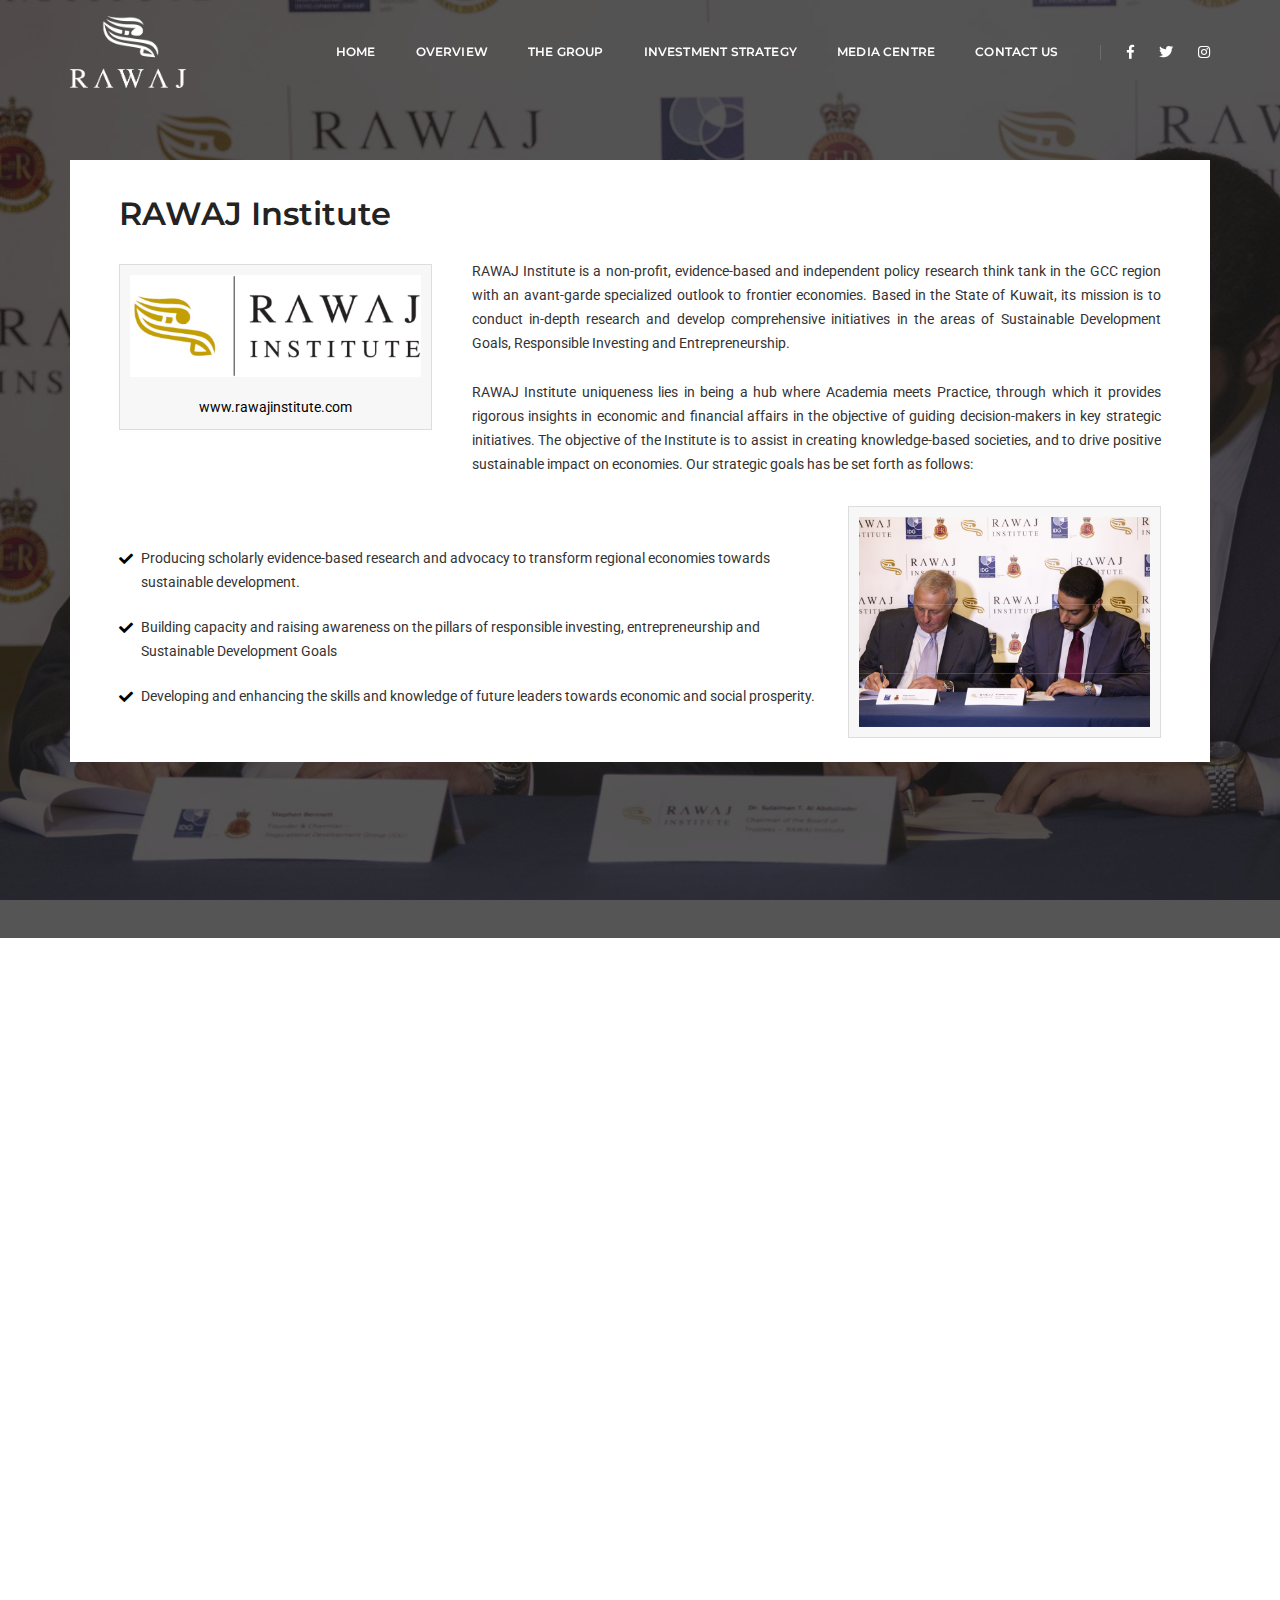
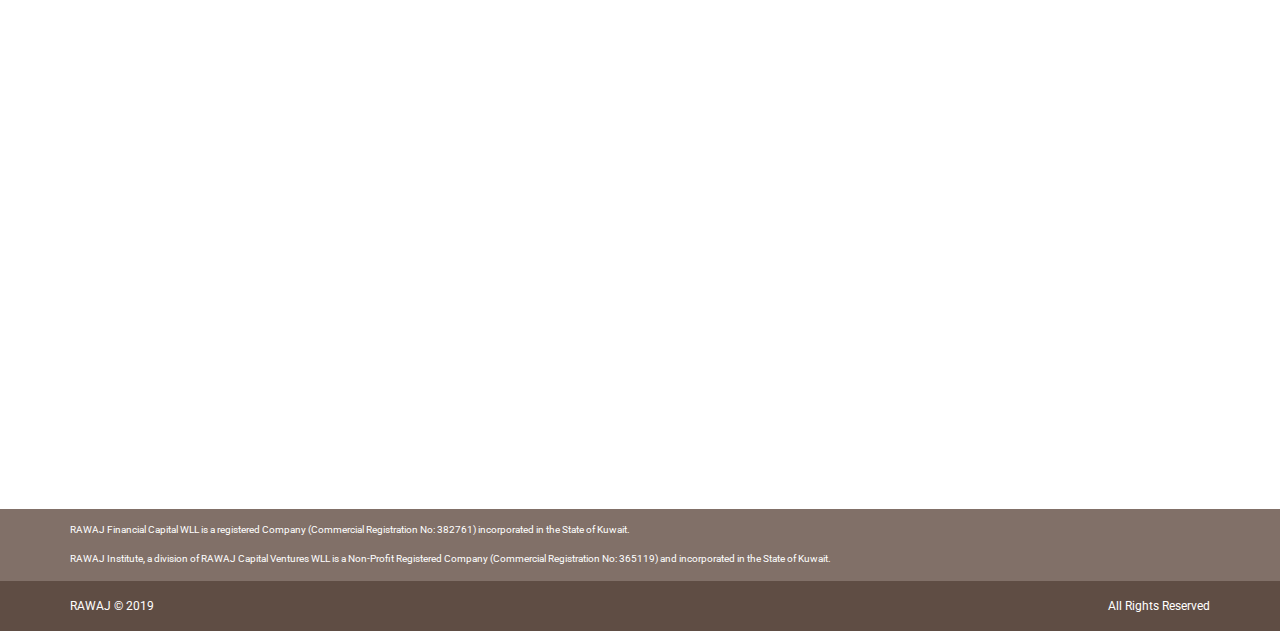
<file: rawaj_institute.html>
<!doctype html>
 <html class="no-js" lang="en">   
<head>
        <!-- title -->
        <title>RAWAJ Institute</title>
        <meta charset="utf-8">
        <meta http-equiv="X-UA-Compatible" content="IE=edge" />
        <meta name="viewport" content="width=device-width,initial-scale=1.0,maximum-scale=1" />
        <meta name="author" content="rawaj">
        <!-- description -->
        <meta name="description" content="">
        <!-- keywords -->
        <meta name="keywords" content="">
        <!-- favicon -->
       
        <!-- animation -->
        <link rel="stylesheet" href="css/animate.css" />
        <!-- bootstrap -->
        <link rel="stylesheet" href="css/bootstrap.min.css" />
        <!-- et line icon --> 
        <link rel="stylesheet" href="css/et-line-icons.css" />
        <!-- font-awesome icon -->
        <link rel="stylesheet" href="css/font-awesome.min.css" />
        <!-- themify icon -->
        <link rel="stylesheet" href="css/themify-icons.css">
        <!-- swiper carousel -->
        <link rel="stylesheet" href="css/swiper.min.css">
        <!-- justified gallery  -->
        <link rel="stylesheet" href="css/justified-gallery.min.css">
        <!-- magnific popup -->
        <link rel="stylesheet" href="css/magnific-popup.css" />
        <!-- revolution slider -->
        <link rel="stylesheet" type="text/css" href="revolution/css/settings.css" media="screen" />
        <link rel="stylesheet" type="text/css" href="revolution/css/layers.css">
        <link rel="stylesheet" type="text/css" href="revolution/css/navigation.css">
        <!-- bootsnav -->
        <link rel="stylesheet" href="css/bootsnav.css">
        <!-- style -->
        <link rel="stylesheet" href="css/style.css" />
        <!-- responsive css -->
        <link rel="stylesheet" href="css/responsive.css" />
        <!--[if IE]>
            <script src="js/html5shiv.js"></script>
        <![endif]-->
    </head>
    <body>
        <!-- start header -->
        <header>
            <!-- start navigation -->
            <header>
            <!-- start navigation -->
            <nav class="navbar navbar-default bootsnav navbar-top header-dark background-transparent white-link navbar-expand-lg">
                <div class="container nav-header-container">
                    <!-- start logo -->
                    <div class="col-auto pl-lg-0">
                        <a href="index.html" title="rawaj" class="logo"><img src="images/logo.png" data-rjs="images/logo@2x.png" class="logo-dark" alt="rawaj"><img src="images/logo-white.png" data-rjs="images/logo-white@2x.png" alt="rawaj" class="logo-light default"></a>
                    </div>
                    <!-- end logo -->
                    <div class="col accordion-menu pr-0 pr-md-3">
                        <button type="button" class="navbar-toggler collapsed" data-toggle="collapse" data-target="#navbar-collapse-toggle-1">
                            <span class="sr-only">toggle navigation</span>
                            <span class="icon-bar"></span>
                            <span class="icon-bar"></span>
                            <span class="icon-bar"></span>
                        </button>
                        <div class="navbar-collapse collapse justify-content-end" id="navbar-collapse-toggle-1">
                            <ul id="accordion" class="nav navbar-nav no-margin alt-font text-normal">
                                <!-- start menu item -->
                                <li class="dropdown megamenu-fw">
                                    <a href="index.html">Home</a><i class="fas fa-angle-down dropdown-toggle" data-toggle="dropdown" aria-hidden="true"></i>
                                </li>
                                <!-- end menu item -->
                                <li class="dropdown simple-dropdown"><a href="aboutus.html">Overview</a><i class="fas fa-angle-down dropdown-toggle" data-toggle="dropdown" aria-hidden="true"></i>
                                  
                                </li>
                                <li class="dropdown simple-dropdown">
									<a href="thegroup.html">The Group</a><i class="fas fa-angle-down dropdown-toggle" data-toggle="dropdown" aria-hidden="true"></i>
                                </li>
                                <li class="dropdown simple-dropdown">
									<a href="investment_strategy.html">Investment Strategy</a><i class="fas fa-angle-down dropdown-toggle" data-toggle="dropdown" aria-hidden="true"></i>
                                </li>
                                <li class="dropdown simple-dropdown">
									<a href="media.html">Media Centre</a><i class="fas fa-angle-down dropdown-toggle" data-toggle="dropdown" aria-hidden="true"></i>
                                </li>
                                <li class="dropdown simple-dropdown">
									<a href="contactus.html">Contact Us</a><i class="fas fa-angle-down dropdown-toggle" data-toggle="dropdown" aria-hidden="true"></i>
                                </li>
                            </ul>
                        </div>
                    </div>
                    <div class="col-auto pr-lg-0">
                        
                        <div class="header-social-icon d-none d-md-inline-block">
                            <a href="https://www.facebook.com/" title="Facebook" target="_blank"><i class="fab fa-facebook-f" aria-hidden="true"></i></a>
                            <a href="https://twitter.com/" title="Twitter" target="_blank"><i class="fab fa-twitter"></i></a>
                            <a href="https://instagram.com/" title="Instagram" target="_blank"><i class="fab fa-instagram"></i></a>                          
                        </div>
                    </div>
                </div>
            </nav>
            <!-- end navigation --> 
        </header>
            <!-- end navigation --> 
        </header>
        <!-- end header -->
        
      
		
		<!--Banner-->
		<!--<section class="extra-big-section parallax wow fadeIn" data-stellar-background-ratio="0.5" style="background-image: url(&quot;images/rawaj_institute_banner.jpg&quot;); background-position: 0px -34.5375px; visibility: visible; animation-name: fadeIn;">
            <div class="opacity-full-dark bg-extra-dark-gray"></div>           
            <div class="container">
                <div class="row justify-content-center">
                    <div class="col-12 text-center">                        
                       
                         <h3 class="text-white-2 alt-font font-weight-600  margin-15px-bottom">RAWAJ Institute</h3>
                       
                    </div>                    
                </div>
            </div>
        </section>-->
		<section class="wow fadeIn parallax big-section" data-stellar-background-ratio="0.4" style="background-image: url('images/rawaj_institute_banner.jpg')">
            <div class="opacity-medium bg-extra-dark-gray"></div>
            <div class="container">
                <div class="row">
                    <div class="col-12 col-lg-12 col-md-10 mx-auto">
                        <div class="bg-white padding-three-all text-center">
                          
               
                    <div class="col-sm-12 text-justify">
<h5 class="font-weight-600 alt-font text-extra-dark-gray">RAWAJ Institute</h5>
                        <figure class="wp-caption alignleft"><img alt="" src="images/RAWAJ-Institute-Logo.jpg"><figcaption class="wp-caption-text"><a href="#">www.rawajinstitute.com</a></figcaption></figure>
                       
                      <p class="">RAWAJ Institute is a non-profit, evidence-based and independent policy research think tank in the GCC region with an avant-garde specialized outlook to frontier economies. Based in the State of Kuwait, its mission is to conduct in-depth research and develop comprehensive initiatives in the areas of 
					  Sustainable Development Goals, Responsible Investing and Entrepreneurship.</p>
						
						<p>RAWAJ Institute uniqueness lies in being a hub where Academia meets Practice, through which it provides rigorous insights in economic and financial affairs in the objective of guiding decision-makers in key strategic initiatives. The objective of the Institute is to assist in creating knowledge-based societies, and to drive positive sustainable impact on economies. Our strategic goals has be set forth as follows:</p>

                        <figure class="wp-caption alignright"><img alt="" src="images/blog-img1.jpg"></figure>
							</div>
							
							  <div class="col-sm-12 text-center text-md-left pt-5">
                        
                       <ul class=" p-0 list-style-4 list-style-color">
                            <li>Producing scholarly evidence-based research and advocacy to transform regional economies towards sustainable development.</li>
                            <li>Building capacity and raising awareness on the  pillars of responsible investing, entrepreneurship and Sustainable Development Goals</li>
                            <li>Developing and enhancing the skills and knowledge of future leaders towards economic and social prosperity.</li>
                            
                        </ul>

                    </div>
               
           
                        </div>
                    </div>
                </div>
            </div>
        </section>
		
		<!--Services-->
		<section class="wow fadeIn">
            <div class="container">
                <div class="row blog-post-style4">
					<h3 class="m-auto pb-3">The Group</h3>
					
                    <div class="col-12 px-3 p-md-0">
                        <ul class="blog-grid blog-3col gutter-large">
                            <li class="grid-sizer"></li>
                            
                            <!-- start post item -->
                            <li class="grid-item wow fadeInUp">
                                <figure>
                                    <div class="blog-img bg-extra-dark-gray">
                                        <a href="rawaj_academy.html"><img src="images/RAWAJ-Academy.jpg" alt="" ></a>
                                    </div>
                                    <figcaption>
                                        <div class="portfolio-hover-main text-left">
                                          <div class="blog-hover-box align-bottom">
                                              
                                                <h6 class="alt-font d-block text-white-2 font-weight-600 mb-0"><a href="rawaj_academy.html" class="text-white-2 text-deep-pink-hover">Rawaj Academy</a></h6>
                                            <p class="text-medium-gray margin-10px-top blog-hover-text">he RAWAJ Youth Leadership Academy is a unique annual program established in 2019... <br />
											<a href="rawaj_academy.html" class="text-white">View Details</a>
											</p>
										
									        <p> </p>
										</div>
                                        </div>
                                    </figcaption>
                                </figure>
                            </li>
                            <!-- end post item -->
                            <!-- start post item -->
                            <li class="grid-item wow fadeInUp">
                                <figure>
                                    <div class="blog-img bg-extra-dark-gray">
                                        <a href="gulf_financial.html"><img src="images/gulf_financial.jpg" alt="" ></a>
                                    </div>
                                    <figcaption>
                                        <div class="portfolio-hover-main text-left">
                                          <div class="blog-hover-box align-bottom">
                                              
                                                <h6 class="alt-font d-block text-white-2 font-weight-600 mb-0"><a href="gulf_financial.html" class="text-white-2 text-deep-pink-hover">Gulf Financial Center </a></h6>
                                            <p class="text-medium-gray margin-10px-top blog-hover-text">Launched in 2015, Gulf Financial Center (GFC) is the first Academic Applied Financial Center in the Middle East.... <br />
											<a href="gulf_financial.html" class="text-white">View Details</a>
											</p>
										
									        <p> </p>
										</div>
                                        </div>
                                    </figcaption>
                                </figure>
                            </li>
                            <!-- end post item -->
                            <!-- start post item -->
                            <li class="grid-item wow fadeInUp">
                                <figure>
                                    <div class="blog-img bg-extra-dark-gray">
                                        <a href="mena_network.html"><img src="images/green_building.jpg" alt="" ></a>
                                    </div>
                                    <figcaption>
                                        <div class="portfolio-hover-main text-left">
                                          <div class="blog-hover-box align-bottom">
                                              
                                                <h6 class="alt-font d-block text-white-2 font-weight-600 mb-0"><a href="mena_network.html" class="text-white-2 text-deep-pink-hover"> Kuwait Green Building Council </a></h6>
                                            <p class="text-medium-gray margin-10px-top blog-hover-text">The Kuwait Green Building Council a non-profit organization started in 2009 with organizations and businesses from different industries in Kuwait.... <br />
											<a href="mena_network.html" class="text-white">View Details</a>
											</p>
										
									        <p> </p>
										</div>
                                        </div>
                                    </figcaption>
                                </figure>
                            </li>
                            <!-- end post item -->
                            
                        </ul>
                      
                    </div>
                </div>
            </div>
        </section>
		
		
		
				
		
       <!-- start footer --> 
        <footer class="footer-classic-dark bg-brown">
            
            <div class="footer-widget-area padding-two-top padding-5px-bottom sm-padding-5px-top text-white">
                <div class="container">
                    <div class=" text-center">
                       <p>RAWAJ Financial Capital WLL is a registered Company (Commercial Registration No: 382761) incorporated in the State of Kuwait.</p>
						<p>RAWAJ Institute, a division of RAWAJ Capital Ventures WLL is a Non-Profit Registered Company (Commercial Registration No: 365119) and incorporated in the State of Kuwait.</p>
                    </div>
                </div>
            </div>
            <div class="container-fluid bg-brown_dark">
                <div class="container footer-bottom py-3 text-white">
                    <div class="row">
                        <!-- start copyright -->
                        <div class="col-lg-6 col-md-6 text-small text-md-left text-center">RAWAJ &copy; 2019 </div>
                        <div class="col-lg-6 col-md-6 text-small text-md-right text-center"> All Rights Reserved </div>
                        <!-- end copyright -->
                    </div>
                </div>
            </div>
        </footer>
        <!-- end footer -->
        <!-- start scroll to top -->
        <a class="scroll-top-arrow" href="javascript:void(0);"><i class="ti-arrow-up"></i></a>
        <!-- end scroll to top  -->
        <!-- javascript libraries -->
        <script type="text/javascript" src="js/jquery.js"></script>
        <script type="text/javascript" src="js/modernizr.js"></script>
        <script type="text/javascript" src="js/bootstrap.bundle.js"></script>
        <script type="text/javascript" src="js/jquery.easing.1.3.js"></script>
        <script type="text/javascript" src="js/skrollr.min.js"></script>
        <script type="text/javascript" src="js/smooth-scroll.js"></script>
        <script type="text/javascript" src="js/jquery.appear.js"></script>
        <!-- menu navigation -->
        <script type="text/javascript" src="js/bootsnav.js"></script>
        <script type="text/javascript" src="js/jquery.nav.js"></script>
        <!-- animation -->
        <script type="text/javascript" src="js/wow.min.js"></script>
        <!-- page scroll -->
        <script type="text/javascript" src="js/page-scroll.js"></script>
        <!-- swiper carousel -->
        <script type="text/javascript" src="js/swiper.min.js"></script>
        <!-- counter -->
        <script type="text/javascript" src="js/jquery.count-to.js"></script>
        <!-- parallax -->
        <script type="text/javascript" src="js/jquery.stellar.js"></script>
        <!-- magnific popup -->
        <script type="text/javascript" src="js/jquery.magnific-popup.min.js"></script>
        <!-- portfolio with shorting tab -->
        <script type="text/javascript" src="js/isotope.pkgd.min.js"></script>
        <!-- images loaded -->
        <script type="text/javascript" src="js/imagesloaded.pkgd.min.js"></script>
        <!-- pull menu -->
        <script type="text/javascript" src="js/classie.js"></script>
        <script type="text/javascript" src="js/hamburger-menu.js"></script>
        <!-- counter  -->
        <script type="text/javascript" src="js/counter.js"></script>
        <!-- fit video  -->
        <script type="text/javascript" src="js/jquery.fitvids.js"></script>
        <!-- skill bars  -->
        <script type="text/javascript" src="js/skill.bars.jquery.js"></script> 
        <!-- justified gallery  -->
        <script type="text/javascript" src="js/justified-gallery.min.js"></script>
        <!--pie chart-->
        <script type="text/javascript" src="js/jquery.easypiechart.min.js"></script>
        <!-- instagram -->
        <script type="text/javascript" src="js/instafeed.min.js"></script>
        <!-- retina -->
        <script type="text/javascript" src="js/retina.min.js"></script>
        <!-- revolution -->
        <script type="text/javascript" src="revolution/js/jquery.themepunch.tools.min.js"></script>
        <script type="text/javascript" src="revolution/js/jquery.themepunch.revolution.min.js"></script>
        
        <!-- setting -->
        <script type="text/javascript" src="js/main.js"></script>
    </body>

</html>
</file>
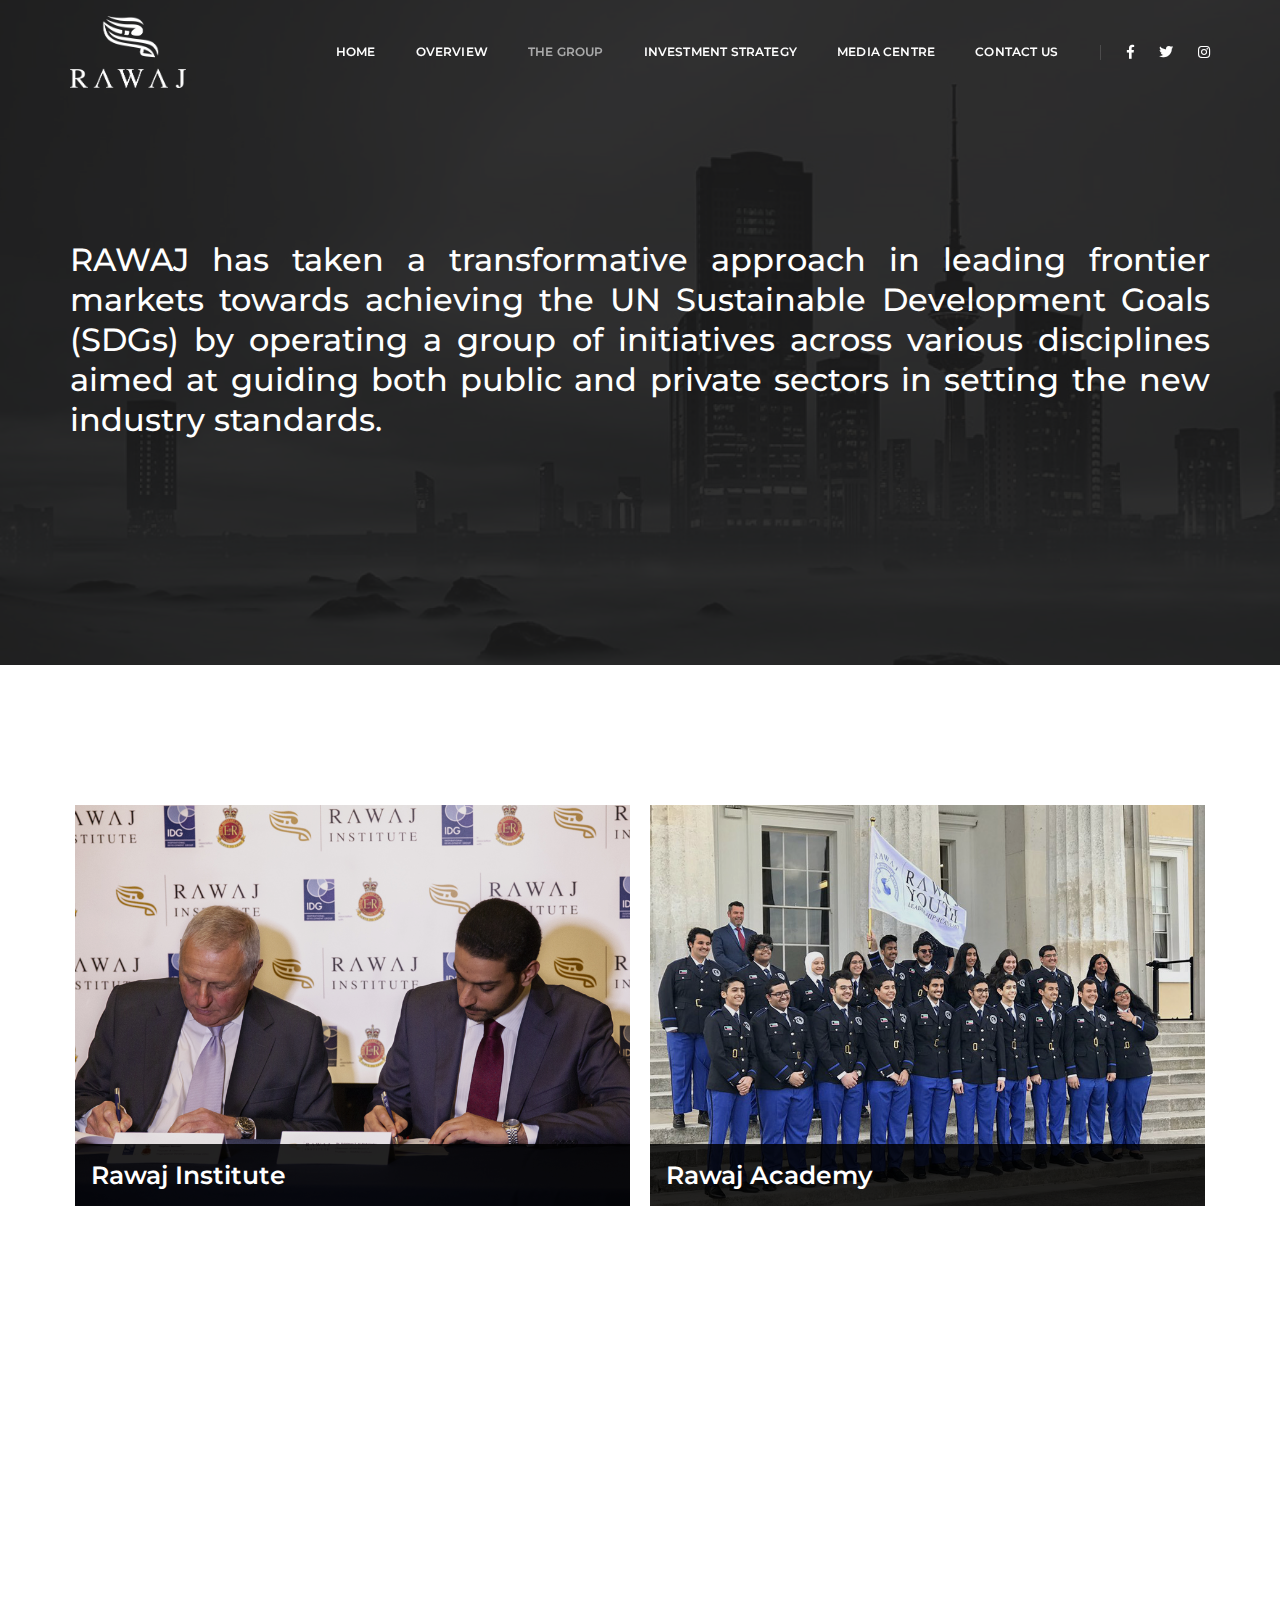
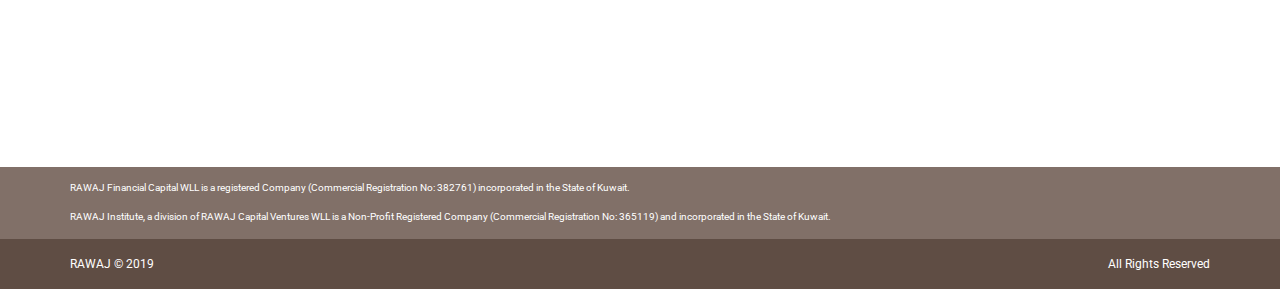
<file: thegroup.html>
<!doctype html>
<html class="no-js" lang="en">
    
<head>
        <!-- title -->
        <title>RAWAJ – The Group</title>
        <meta charset="utf-8">
        <meta http-equiv="X-UA-Compatible" content="IE=edge" />
        <meta name="viewport" content="width=device-width,initial-scale=1.0,maximum-scale=1" />
        <meta name="author" content="rawaj">
        <!-- description -->
        <meta name="description" content="">
        <!-- keywords -->
        <meta name="keywords" content="">
        <!-- favicon -->
       
        <!-- animation -->
        <link rel="stylesheet" href="css/animate.css" />
        <!-- bootstrap -->
        <link rel="stylesheet" href="css/bootstrap.min.css" />
        <!-- et line icon --> 
        <link rel="stylesheet" href="css/et-line-icons.css" />
        <!-- font-awesome icon -->
        <link rel="stylesheet" href="css/font-awesome.min.css" />
        <!-- themify icon -->
        <link rel="stylesheet" href="css/themify-icons.css">
        <!-- swiper carousel -->
        <link rel="stylesheet" href="css/swiper.min.css">
        <!-- justified gallery  -->
        <link rel="stylesheet" href="css/justified-gallery.min.css">
        <!-- magnific popup -->
        <link rel="stylesheet" href="css/magnific-popup.css" />
        <!-- revolution slider -->
        <link rel="stylesheet" type="text/css" href="revolution/css/settings.css" media="screen" />
        <link rel="stylesheet" type="text/css" href="revolution/css/layers.css">
        <link rel="stylesheet" type="text/css" href="revolution/css/navigation.css">
        <!-- bootsnav -->
        <link rel="stylesheet" href="css/bootsnav.css">
        <!-- style -->
        <link rel="stylesheet" href="css/style.css" />
        <!-- responsive css -->
        <link rel="stylesheet" href="css/responsive.css" />
        <!--[if IE]>
            <script src="js/html5shiv.js"></script>
        <![endif]-->
    </head>
    <body>
        <!-- start header -->
        <header>
            <!-- start navigation -->
            <header>
            <!-- start navigation -->
            <nav class="navbar navbar-default bootsnav navbar-top header-dark background-transparent white-link navbar-expand-lg">
                <div class="container nav-header-container">
                    <!-- start logo -->
                    <div class="col-auto pl-lg-0">
                        <a href="index.html" title="rawaj" class="logo"><img src="images/logo.png" data-rjs="images/logo@2x.png" class="logo-dark" alt="rawaj"><img src="images/logo-white.png" data-rjs="images/logo-white@2x.png" alt="rawaj" class="logo-light default"></a>
                    </div>
                    <!-- end logo -->
                    <div class="col accordion-menu pr-0 pr-md-3">
                        <button type="button" class="navbar-toggler collapsed" data-toggle="collapse" data-target="#navbar-collapse-toggle-1">
                            <span class="sr-only">toggle navigation</span>
                            <span class="icon-bar"></span>
                            <span class="icon-bar"></span>
                            <span class="icon-bar"></span>
                        </button>
                        <div class="navbar-collapse collapse justify-content-end" id="navbar-collapse-toggle-1">
                            <ul id="accordion" class="nav navbar-nav no-margin alt-font text-normal">
                                <!-- start menu item -->
                                <li class="dropdown megamenu-fw">
                                    <a href="index.html">Home</a><i class="fas fa-angle-down dropdown-toggle" data-toggle="dropdown" aria-hidden="true"></i>
                                </li>
                                <!-- end menu item -->
                                <li class="dropdown simple-dropdown"><a href="aboutus.html">Overview</a><i class="fas fa-angle-down dropdown-toggle" data-toggle="dropdown" aria-hidden="true"></i>
                                  
                                </li>
                                <li class="dropdown simple-dropdown">
									<a href="thegroup.html">The Group</a><i class="fas fa-angle-down dropdown-toggle" data-toggle="dropdown" aria-hidden="true"></i>
                                </li>
                                <li class="dropdown simple-dropdown">
									<a href="investment_strategy.html">Investment Strategy</a><i class="fas fa-angle-down dropdown-toggle" data-toggle="dropdown" aria-hidden="true"></i>
                                </li>
                                <li class="dropdown simple-dropdown">
									<a href="media.html">Media Centre</a><i class="fas fa-angle-down dropdown-toggle" data-toggle="dropdown" aria-hidden="true"></i>
                                </li>
                                <li class="dropdown simple-dropdown">
									<a href="contactus.html">Contact Us</a><i class="fas fa-angle-down dropdown-toggle" data-toggle="dropdown" aria-hidden="true"></i>
                                </li>
                            </ul>
                        </div>
                    </div>
                    <div class="col-auto pr-lg-0">
                        
                        <div class="header-social-icon d-none d-md-inline-block">
                            <a href="https://www.facebook.com/" title="Facebook" target="_blank"><i class="fab fa-facebook-f" aria-hidden="true"></i></a>
                            <a href="https://twitter.com/" title="Twitter" target="_blank"><i class="fab fa-twitter"></i></a>
                            <a href="https://instagram.com/" title="Instagram" target="_blank"><i class="fab fa-instagram"></i></a>                          
                        </div>
                    </div>
                </div>
            </nav>
            <!-- end navigation --> 
        </header>
            <!-- end navigation --> 
        </header>
        <!-- end header -->
        
      
		
		<!--Banner-->
		<section class="extra-big-section parallax wow fadeIn" data-stellar-background-ratio="0.5" style="background-image: url(&quot;images/parallax-bg17.jpg&quot;); background-position: 0px -34.5375px; visibility: visible; animation-name: fadeIn;">
            <div class="opacity-full-dark bg-extra-dark-gray"></div>           
            <div class="container">
                <div class="row justify-content-center">
                    <div class="col-12 text-justify">                        
                       
                        <h5 class="text-white alt-font margin-40px-top sm-margin-30px-top">RAWAJ has taken a transformative approach in leading frontier markets towards achieving the UN Sustainable Development Goals (SDGs) by operating a group of initiatives across various disciplines aimed at guiding both public and private sectors in setting the new industry standards.</h5>
                       
                    </div>                    
                </div>
            </div>
        </section>
		
		
		<!--Services-->
		<section class="wow fadeIn">
            <div class="container">
                <div class="row blog-post-style4">
                    <div class="col-12 px-3 p-md-0">
                        <ul class="blog-grid blog-3col gutter-large">
                            <li class="grid-sizer"></li>
                            <!-- start post item -->
                            <li class="grid-item wow fadeInUp">
                                <figure>
                                    <div class="blog-img bg-extra-dark-gray">
                                        <a href="rawaj_institute.html"><img src="images/blog-img1.jpg" alt="" ></a>
                                    </div>
                                    <figcaption>
                                        <div class="portfolio-hover-main text-left">
                                          <div class="blog-hover-box align-bottom">
                                              
                                                <h6 class="alt-font d-block text-white-2 font-weight-600 mb-0"><a href="rawaj_institute.html" class="text-white-2 text-deep-pink-hover">Rawaj Institute</a></h6>
                                            <p class="text-medium-gray margin-10px-top blog-hover-text">RAWAJ Institute is a non-profit, evidence-based and independent policy research... <br />
											<a href="rawaj_institute.html" class="text-white">View Details</a>
											</p>
										
									        <p> </p>
										</div>
                                        </div>
                                    </figcaption>
                                </figure>
                            </li>
                            <!-- end post item -->
                            <!-- start post item -->
                            <li class="grid-item wow fadeInUp">
                                <figure>
                                    <div class="blog-img bg-extra-dark-gray">
                                        <a href="rawaj_academy.html"><img src="images/RAWAJ-Academy.jpg" alt="" ></a>
                                    </div>
                                    <figcaption>
                                        <div class="portfolio-hover-main text-left">
                                          <div class="blog-hover-box align-bottom">
                                              
                                                <h6 class="alt-font d-block text-white-2 font-weight-600 mb-0"><a href="rawaj_academy.html" class="text-white-2 text-deep-pink-hover">Rawaj Academy</a></h6>
                                            <p class="text-medium-gray margin-10px-top blog-hover-text">he RAWAJ Youth Leadership Academy is a unique annual program established in 2019... <br />
											<a href="rawaj_academy.html" class="text-white">View Details</a>
											</p>
										
									        <p> </p>
										</div>
                                        </div>
                                    </figcaption>
                                </figure>
                            </li>
                            <!-- end post item -->
                            <!-- start post item -->
                            <li class="grid-item wow fadeInUp">
                                <figure>
                                    <div class="blog-img bg-extra-dark-gray">
                                        <a href="gulf_financial.html"><img src="images/gulf_financial.jpg" alt="" ></a>
                                    </div>
                                    <figcaption>
                                        <div class="portfolio-hover-main text-left">
                                          <div class="blog-hover-box align-bottom">
                                              
                                                <h6 class="alt-font d-block text-white-2 font-weight-600 mb-0"><a href="gulf_financial.html" class="text-white-2 text-deep-pink-hover">Gulf Financial Center </a></h6>
                                            <p class="text-medium-gray margin-10px-top blog-hover-text">Launched in 2015, Gulf Financial Center (GFC) is the first Academic Applied Financial Center in the Middle East.... <br />
											<a href="gulf_financial.html" class="text-white">View Details</a>
											</p>
										
									        <p> </p>
										</div>
                                        </div>
                                    </figcaption>
                                </figure>
                            </li>
                            <!-- end post item -->
                            <!-- start post item -->
                            <li class="grid-item wow fadeInUp">
                                <figure>
                                    <div class="blog-img bg-extra-dark-gray">
                                        <a href="mena_network.html"><img src="images/green_building.jpg" alt="" ></a>
                                    </div>
                                    <figcaption>
                                        <div class="portfolio-hover-main text-left">
                                          <div class="blog-hover-box align-bottom">
                                              
                                                <h6 class="alt-font d-block text-white-2 font-weight-600 mb-0"><a href="mena_network.html" class="text-white-2 text-deep-pink-hover"> Kuwait Green Building Council </a></h6>
                                            <p class="text-medium-gray margin-10px-top blog-hover-text">The Kuwait Green Building Council a non-profit organization started in 2009 with organizations and businesses from different industries in Kuwait.... <br />
											<a href="mena_network.html" class="text-white">View Details</a>
											</p>
										
									        <p> </p>
										</div>
                                        </div>
                                    </figcaption>
                                </figure>
                            </li>
                            <!-- end post item -->
                            
                        </ul>
                      
                    </div>
                </div>
            </div>
        </section>
		
		
		
		
		
       <!-- start footer --> 
        <footer class="footer-classic-dark bg-brown">
            
            <div class="footer-widget-area padding-two-top padding-5px-bottom sm-padding-5px-top text-white">
                <div class="container">
                    <div class=" text-center">
                       <p>RAWAJ Financial Capital WLL is a registered Company (Commercial Registration No: 382761) incorporated in the State of Kuwait.</p>
						<p>RAWAJ Institute, a division of RAWAJ Capital Ventures WLL is a Non-Profit Registered Company (Commercial Registration No: 365119) and incorporated in the State of Kuwait.</p>
                    </div>
                </div>
            </div>
            <div class="container-fluid bg-brown_dark">
                <div class="container footer-bottom py-3 text-white">
                    <div class="row">
                        <!-- start copyright -->
                        <div class="col-lg-6 col-md-6 text-small text-md-left text-center">RAWAJ &copy; 2019 </div>
                        <div class="col-lg-6 col-md-6 text-small text-md-right text-center"> All Rights Reserved </div>
                        <!-- end copyright -->
                    </div>
                </div>
            </div>
        </footer>
        <!-- end footer -->
        <!-- start scroll to top -->
        <a class="scroll-top-arrow" href="javascript:void(0);"><i class="ti-arrow-up"></i></a>
        <!-- end scroll to top  -->
        <!-- javascript libraries -->
        <script type="text/javascript" src="js/jquery.js"></script>
        <script type="text/javascript" src="js/modernizr.js"></script>
        <script type="text/javascript" src="js/bootstrap.bundle.js"></script>
        <script type="text/javascript" src="js/jquery.easing.1.3.js"></script>
        <script type="text/javascript" src="js/skrollr.min.js"></script>
        <script type="text/javascript" src="js/smooth-scroll.js"></script>
        <script type="text/javascript" src="js/jquery.appear.js"></script>
        <!-- menu navigation -->
        <script type="text/javascript" src="js/bootsnav.js"></script>
        <script type="text/javascript" src="js/jquery.nav.js"></script>
        <!-- animation -->
        <script type="text/javascript" src="js/wow.min.js"></script>
        <!-- page scroll -->
        <script type="text/javascript" src="js/page-scroll.js"></script>
        <!-- swiper carousel -->
        <script type="text/javascript" src="js/swiper.min.js"></script>
        <!-- counter -->
        <script type="text/javascript" src="js/jquery.count-to.js"></script>
        <!-- parallax -->
        <script type="text/javascript" src="js/jquery.stellar.js"></script>
        <!-- magnific popup -->
        <script type="text/javascript" src="js/jquery.magnific-popup.min.js"></script>
        <!-- portfolio with shorting tab -->
        <script type="text/javascript" src="js/isotope.pkgd.min.js"></script>
        <!-- images loaded -->
        <script type="text/javascript" src="js/imagesloaded.pkgd.min.js"></script>
        <!-- pull menu -->
        <script type="text/javascript" src="js/classie.js"></script>
        <script type="text/javascript" src="js/hamburger-menu.js"></script>
        <!-- counter  -->
        <script type="text/javascript" src="js/counter.js"></script>
        <!-- fit video  -->
        <script type="text/javascript" src="js/jquery.fitvids.js"></script>
        <!-- skill bars  -->
        <script type="text/javascript" src="js/skill.bars.jquery.js"></script> 
        <!-- justified gallery  -->
        <script type="text/javascript" src="js/justified-gallery.min.js"></script>
        <!--pie chart-->
        <script type="text/javascript" src="js/jquery.easypiechart.min.js"></script>
        <!-- instagram -->
        <script type="text/javascript" src="js/instafeed.min.js"></script>
        <!-- retina -->
        <script type="text/javascript" src="js/retina.min.js"></script>
        <!-- revolution -->
        <script type="text/javascript" src="revolution/js/jquery.themepunch.tools.min.js"></script>
        <script type="text/javascript" src="revolution/js/jquery.themepunch.revolution.min.js"></script>
        
        <!-- setting -->
        <script type="text/javascript" src="js/main.js"></script>
    </body>

</html>
</file>
<file: css/et-line-icons.css>
@font-face {
	font-family: 'et-line';
	src:url('../fonts/et-line.eot');
	src:url('../fonts/et-lined41d.eot?#iefix') format('embedded-opentype'),
		url('../fonts/et-line.woff') format('woff'),
		url('../fonts/et-line.ttf') format('truetype'),
		url('../fonts/et-line.svg#et-line') format('svg');
	font-weight: normal;
	font-style: normal;
}

/* Use the following CSS code if you want to use data attributes for inserting your icons */
[data-icon]:before {
	font-family: 'et-line';
	content: attr(data-icon);
	speak: none;
	font-weight: normal;
	font-variant: normal;
	text-transform: none;
	line-height: 1;
	-webkit-font-smoothing: antialiased;
	-moz-osx-font-smoothing: grayscale;
	display:inline-block;
}

/* Use the following CSS code if you want to have a class per icon */
/*
Instead of a list of all class selectors,
you can use the generic selector below, but it's slower:
[class*="icon-"] {
*/
.icon-mobile, .icon-laptop, .icon-desktop, .icon-tablet, .icon-phone, .icon-document, .icon-documents, .icon-search, .icon-clipboard, .icon-newspaper, .icon-notebook, .icon-book-open, .icon-browser, .icon-calendar, .icon-presentation, .icon-picture, .icon-pictures, .icon-video, .icon-camera, .icon-printer, .icon-toolbox, .icon-briefcase, .icon-wallet, .icon-gift, .icon-bargraph, .icon-grid, .icon-expand, .icon-focus, .icon-edit, .icon-adjustments, .icon-ribbon, .icon-hourglass, .icon-lock, .icon-megaphone, .icon-shield, .icon-trophy, .icon-flag, .icon-map, .icon-puzzle, .icon-basket, .icon-envelope, .icon-streetsign, .icon-telescope, .icon-gears, .icon-key, .icon-paperclip, .icon-attachment, .icon-pricetags, .icon-lightbulb, .icon-layers, .icon-pencil, .icon-tools, .icon-tools-2, .icon-scissors, .icon-paintbrush, .icon-magnifying-glass, .icon-circle-compass, .icon-linegraph, .icon-mic, .icon-strategy, .icon-beaker, .icon-caution, .icon-recycle, .icon-anchor, .icon-profile-male, .icon-profile-female, .icon-bike, .icon-wine, .icon-hotairballoon, .icon-globe, .icon-genius, .icon-map-pin, .icon-dial, .icon-chat, .icon-heart, .icon-cloud, .icon-upload, .icon-download, .icon-target, .icon-hazardous, .icon-piechart, .icon-speedometer, .icon-global, .icon-compass, .icon-lifesaver, .icon-clock, .icon-aperture, .icon-quote, .icon-scope, .icon-alarmclock, .icon-refresh, .icon-happy, .icon-sad, .icon-facebook, .icon-twitter, .icon-googleplus, .icon-rss, .icon-tumblr, .icon-linkedin, .icon-dribbble {
	font-family: 'et-line';
	speak: none;
	font-style: normal;
	font-weight: normal;
	font-variant: normal;
	text-transform: none;
	line-height: 1.1;
	-webkit-font-smoothing: antialiased;
	-moz-osx-font-smoothing: grayscale;
	display:inline-block;
}
.icon-mobile:before {
	content: "\e000";
}
.icon-laptop:before {
	content: "\e001";
}
.icon-desktop:before {
	content: "\e002";
}
.icon-tablet:before {
	content: "\e003";
}
.icon-phone:before {
	content: "\e004";
}
.icon-document:before {
	content: "\e005";
}
.icon-documents:before {
	content: "\e006";
}
.icon-search:before {
	content: "\e007";
}
.icon-clipboard:before {
	content: "\e008";
}
.icon-newspaper:before {
	content: "\e009";
}
.icon-notebook:before {
	content: "\e00a";
}
.icon-book-open:before {
	content: "\e00b";
}
.icon-browser:before {
	content: "\e00c";
}
.icon-calendar:before {
	content: "\e00d";
}
.icon-presentation:before {
	content: "\e00e";
}
.icon-picture:before {
	content: "\e00f";
}
.icon-pictures:before {
	content: "\e010";
}
.icon-video:before {
	content: "\e011";
}
.icon-camera:before {
	content: "\e012";
}
.icon-printer:before {
	content: "\e013";
}
.icon-toolbox:before {
	content: "\e014";
}
.icon-briefcase:before {
	content: "\e015";
}
.icon-wallet:before {
	content: "\e016";
}
.icon-gift:before {
	content: "\e017";
}
.icon-bargraph:before {
	content: "\e018";
}
.icon-grid:before {
	content: "\e019";
}
.icon-expand:before {
	content: "\e01a";
}
.icon-focus:before {
	content: "\e01b";
}
.icon-edit:before {
	content: "\e01c";
}
.icon-adjustments:before {
	content: "\e01d";
}
.icon-ribbon:before {
	content: "\e01e";
}
.icon-hourglass:before {
	content: "\e01f";
}
.icon-lock:before {
	content: "\e020";
}
.icon-megaphone:before {
	content: "\e021";
}
.icon-shield:before {
	content: "\e022";
}
.icon-trophy:before {
	content: "\e023";
}
.icon-flag:before {
	content: "\e024";
}
.icon-map:before {
	content: "\e025";
}
.icon-puzzle:before {
	content: "\e026";
}
.icon-basket:before {
	content: "\e027";
}
.icon-envelope:before {
	content: "\e028";
}
.icon-streetsign:before {
	content: "\e029";
}
.icon-telescope:before {
	content: "\e02a";
}
.icon-gears:before {
	content: "\e02b";
}
.icon-key:before {
	content: "\e02c";
}
.icon-paperclip:before {
	content: "\e02d";
}
.icon-attachment:before {
	content: "\e02e";
}
.icon-pricetags:before {
	content: "\e02f";
}
.icon-lightbulb:before {
	content: "\e030";
}
.icon-layers:before {
	content: "\e031";
}
.icon-pencil:before {
	content: "\e032";
}
.icon-tools:before {
	content: "\e033";
}
.icon-tools-2:before {
	content: "\e034";
}
.icon-scissors:before {
	content: "\e035";
}
.icon-paintbrush:before {
	content: "\e036";
}
.icon-magnifying-glass:before {
	content: "\e037";
}
.icon-circle-compass:before {
	content: "\e038";
}
.icon-linegraph:before {
	content: "\e039";
}
.icon-mic:before {
	content: "\e03a";
}
.icon-strategy:before {
	content: "\e03b";
}
.icon-beaker:before {
	content: "\e03c";
}
.icon-caution:before {
	content: "\e03d";
}
.icon-recycle:before {
	content: "\e03e";
}
.icon-anchor:before {
	content: "\e03f";
}
.icon-profile-male:before {
	content: "\e040";
}
.icon-profile-female:before {
	content: "\e041";
}
.icon-bike:before {
	content: "\e042";
}
.icon-wine:before {
	content: "\e043";
}
.icon-hotairballoon:before {
	content: "\e044";
}
.icon-globe:before {
	content: "\e045";
}
.icon-genius:before {
	content: "\e046";
}
.icon-map-pin:before {
	content: "\e047";
}
.icon-dial:before {
	content: "\e048";
}
.icon-chat:before {
	content: "\e049";
}
.icon-heart:before {
	content: "\e04a";
}
.icon-cloud:before {
	content: "\e04b";
}
.icon-upload:before {
	content: "\e04c";
}
.icon-download:before {
	content: "\e04d";
}
.icon-target:before {
	content: "\e04e";
}
.icon-hazardous:before {
	content: "\e04f";
}
.icon-piechart:before {
	content: "\e050";
}
.icon-speedometer:before {
	content: "\e051";
}
.icon-global:before {
	content: "\e052";
}
.icon-compass:before {
	content: "\e053";
}
.icon-lifesaver:before {
	content: "\e054";
}
.icon-clock:before {
	content: "\e055";
}
.icon-aperture:before {
	content: "\e056";
}
.icon-quote:before {
	content: "\e057";
}
.icon-scope:before {
	content: "\e058";
}
.icon-alarmclock:before {
	content: "\e059";
}
.icon-refresh:before {
	content: "\e05a";
}
.icon-happy:before {
	content: "\e05b";
}
.icon-sad:before {
	content: "\e05c";
}
.icon-facebook:before {
	content: "\e05d";
}
.icon-twitter:before {
	content: "\e05e";
}
.icon-googleplus:before {
	content: "\e05f";
}
.icon-rss:before {
	content: "\e060";
}
.icon-tumblr:before {
	content: "\e061";
}
.icon-linkedin:before {
	content: "\e062";
}
.icon-dribbble:before {
	content: "\e063";
}
</file>
<file: css/themify-icons.css>
@font-face {
	font-family: 'themify';
	src:url('../fonts/themify9f24.eot?-fvbane');
	src:url('../fonts/themifyd41d.eot?#iefix-fvbane') format('embedded-opentype'),
		url('../fonts/themify9f24.woff?-fvbane') format('woff'),
		url('../fonts/themify9f24.ttf?-fvbane') format('truetype'),
		url('../fonts/themify9f24.svg?-fvbane#themify') format('svg');
	font-weight: normal;
	font-style: normal;
}

[class^="ti-"], [class*=" ti-"] {
	font-family: 'themify';
	speak: none;
	font-style: normal;
	font-weight: normal;
	font-variant: normal;
	text-transform: none;
	line-height: 1;

	/* Better Font Rendering =========== */
	-webkit-font-smoothing: antialiased;
	-moz-osx-font-smoothing: grayscale;
}

.ti-wand:before {
	content: "\e600";
}
.ti-volume:before {
	content: "\e601";
}
.ti-user:before {
	content: "\e602";
}
.ti-unlock:before {
	content: "\e603";
}
.ti-unlink:before {
	content: "\e604";
}
.ti-trash:before {
	content: "\e605";
}
.ti-thought:before {
	content: "\e606";
}
.ti-target:before {
	content: "\e607";
}
.ti-tag:before {
	content: "\e608";
}
.ti-tablet:before {
	content: "\e609";
}
.ti-star:before {
	content: "\e60a";
}
.ti-spray:before {
	content: "\e60b";
}
.ti-signal:before {
	content: "\e60c";
}
.ti-shopping-cart:before {
	content: "\e60d";
}
.ti-shopping-cart-full:before {
	content: "\e60e";
}
.ti-settings:before {
	content: "\e60f";
}
.ti-search:before {
	content: "\e610";
}
.ti-zoom-in:before {
	content: "\e611";
}
.ti-zoom-out:before {
	content: "\e612";
}
.ti-cut:before {
	content: "\e613";
}
.ti-ruler:before {
	content: "\e614";
}
.ti-ruler-pencil:before {
	content: "\e615";
}
.ti-ruler-alt:before {
	content: "\e616";
}
.ti-bookmark:before {
	content: "\e617";
}
.ti-bookmark-alt:before {
	content: "\e618";
}
.ti-reload:before {
	content: "\e619";
}
.ti-plus:before {
	content: "\e61a";
}
.ti-pin:before {
	content: "\e61b";
}
.ti-pencil:before {
	content: "\e61c";
}
.ti-pencil-alt:before {
	content: "\e61d";
}
.ti-paint-roller:before {
	content: "\e61e";
}
.ti-paint-bucket:before {
	content: "\e61f";
}
.ti-na:before {
	content: "\e620";
}
.ti-mobile:before {
	content: "\e621";
}
.ti-minus:before {
	content: "\e622";
}
.ti-medall:before {
	content: "\e623";
}
.ti-medall-alt:before {
	content: "\e624";
}
.ti-marker:before {
	content: "\e625";
}
.ti-marker-alt:before {
	content: "\e626";
}
.ti-arrow-up:before {
	content: "\e627";
}
.ti-arrow-right:before {
	content: "\e628";
}
.ti-arrow-left:before {
	content: "\e629";
}
.ti-arrow-down:before {
	content: "\e62a";
}
.ti-lock:before {
	content: "\e62b";
}
.ti-location-arrow:before {
	content: "\e62c";
}
.ti-link:before {
	content: "\e62d";
}
.ti-layout:before {
	content: "\e62e";
}
.ti-layers:before {
	content: "\e62f";
}
.ti-layers-alt:before {
	content: "\e630";
}
.ti-key:before {
	content: "\e631";
}
.ti-import:before {
	content: "\e632";
}
.ti-image:before {
	content: "\e633";
}
.ti-heart:before {
	content: "\e634";
}
.ti-heart-broken:before {
	content: "\e635";
}
.ti-hand-stop:before {
	content: "\e636";
}
.ti-hand-open:before {
	content: "\e637";
}
.ti-hand-drag:before {
	content: "\e638";
}
.ti-folder:before {
	content: "\e639";
}
.ti-flag:before {
	content: "\e63a";
}
.ti-flag-alt:before {
	content: "\e63b";
}
.ti-flag-alt-2:before {
	content: "\e63c";
}
.ti-eye:before {
	content: "\e63d";
}
.ti-export:before {
	content: "\e63e";
}
.ti-exchange-vertical:before {
	content: "\e63f";
}
.ti-desktop:before {
	content: "\e640";
}
.ti-cup:before {
	content: "\e641";
}
.ti-crown:before {
	content: "\e642";
}
.ti-comments:before {
	content: "\e643";
}
.ti-comment:before {
	content: "\e644";
}
.ti-comment-alt:before {
	content: "\e645";
}
.ti-close:before {
	content: "\e646";
}
.ti-clip:before {
	content: "\e647";
}
.ti-angle-up:before {
	content: "\e648";
}
.ti-angle-right:before {
	content: "\e649";
}
.ti-angle-left:before {
	content: "\e64a";
}
.ti-angle-down:before {
	content: "\e64b";
}
.ti-check:before {
	content: "\e64c";
}
.ti-check-box:before {
	content: "\e64d";
}
.ti-camera:before {
	content: "\e64e";
}
.ti-announcement:before {
	content: "\e64f";
}
.ti-brush:before {
	content: "\e650";
}
.ti-briefcase:before {
	content: "\e651";
}
.ti-bolt:before {
	content: "\e652";
}
.ti-bolt-alt:before {
	content: "\e653";
}
.ti-blackboard:before {
	content: "\e654";
}
.ti-bag:before {
	content: "\e655";
}
.ti-move:before {
	content: "\e656";
}
.ti-arrows-vertical:before {
	content: "\e657";
}
.ti-arrows-horizontal:before {
	content: "\e658";
}
.ti-fullscreen:before {
	content: "\e659";
}
.ti-arrow-top-right:before {
	content: "\e65a";
}
.ti-arrow-top-left:before {
	content: "\e65b";
}
.ti-arrow-circle-up:before {
	content: "\e65c";
}
.ti-arrow-circle-right:before {
	content: "\e65d";
}
.ti-arrow-circle-left:before {
	content: "\e65e";
}
.ti-arrow-circle-down:before {
	content: "\e65f";
}
.ti-angle-double-up:before {
	content: "\e660";
}
.ti-angle-double-right:before {
	content: "\e661";
}
.ti-angle-double-left:before {
	content: "\e662";
}
.ti-angle-double-down:before {
	content: "\e663";
}
.ti-zip:before {
	content: "\e664";
}
.ti-world:before {
	content: "\e665";
}
.ti-wheelchair:before {
	content: "\e666";
}
.ti-view-list:before {
	content: "\e667";
}
.ti-view-list-alt:before {
	content: "\e668";
}
.ti-view-grid:before {
	content: "\e669";
}
.ti-uppercase:before {
	content: "\e66a";
}
.ti-upload:before {
	content: "\e66b";
}
.ti-underline:before {
	content: "\e66c";
}
.ti-truck:before {
	content: "\e66d";
}
.ti-timer:before {
	content: "\e66e";
}
.ti-ticket:before {
	content: "\e66f";
}
.ti-thumb-up:before {
	content: "\e670";
}
.ti-thumb-down:before {
	content: "\e671";
}
.ti-text:before {
	content: "\e672";
}
.ti-stats-up:before {
	content: "\e673";
}
.ti-stats-down:before {
	content: "\e674";
}
.ti-split-v:before {
	content: "\e675";
}
.ti-split-h:before {
	content: "\e676";
}
.ti-smallcap:before {
	content: "\e677";
}
.ti-shine:before {
	content: "\e678";
}
.ti-shift-right:before {
	content: "\e679";
}
.ti-shift-left:before {
	content: "\e67a";
}
.ti-shield:before {
	content: "\e67b";
}
.ti-notepad:before {
	content: "\e67c";
}
.ti-server:before {
	content: "\e67d";
}
.ti-quote-right:before {
	content: "\e67e";
}
.ti-quote-left:before {
	content: "\e67f";
}
.ti-pulse:before {
	content: "\e680";
}
.ti-printer:before {
	content: "\e681";
}
.ti-power-off:before {
	content: "\e682";
}
.ti-plug:before {
	content: "\e683";
}
.ti-pie-chart:before {
	content: "\e684";
}
.ti-paragraph:before {
	content: "\e685";
}
.ti-panel:before {
	content: "\e686";
}
.ti-package:before {
	content: "\e687";
}
.ti-music:before {
	content: "\e688";
}
.ti-music-alt:before {
	content: "\e689";
}
.ti-mouse:before {
	content: "\e68a";
}
.ti-mouse-alt:before {
	content: "\e68b";
}
.ti-money:before {
	content: "\e68c";
}
.ti-microphone:before {
	content: "\e68d";
}
.ti-menu:before {
	content: "\e68e";
}
.ti-menu-alt:before {
	content: "\e68f";
}
.ti-map:before {
	content: "\e690";
}
.ti-map-alt:before {
	content: "\e691";
}
.ti-loop:before {
	content: "\e692";
}
.ti-location-pin:before {
	content: "\e693";
}
.ti-list:before {
	content: "\e694";
}
.ti-light-bulb:before {
	content: "\e695";
}
.ti-Italic:before {
	content: "\e696";
}
.ti-info:before {
	content: "\e697";
}
.ti-infinite:before {
	content: "\e698";
}
.ti-id-badge:before {
	content: "\e699";
}
.ti-hummer:before {
	content: "\e69a";
}
.ti-home:before {
	content: "\e69b";
}
.ti-help:before {
	content: "\e69c";
}
.ti-headphone:before {
	content: "\e69d";
}
.ti-harddrives:before {
	content: "\e69e";
}
.ti-harddrive:before {
	content: "\e69f";
}
.ti-gift:before {
	content: "\e6a0";
}
.ti-game:before {
	content: "\e6a1";
}
.ti-filter:before {
	content: "\e6a2";
}
.ti-files:before {
	content: "\e6a3";
}
.ti-file:before {
	content: "\e6a4";
}
.ti-eraser:before {
	content: "\e6a5";
}
.ti-envelope:before {
	content: "\e6a6";
}
.ti-download:before {
	content: "\e6a7";
}
.ti-direction:before {
	content: "\e6a8";
}
.ti-direction-alt:before {
	content: "\e6a9";
}
.ti-dashboard:before {
	content: "\e6aa";
}
.ti-control-stop:before {
	content: "\e6ab";
}
.ti-control-shuffle:before {
	content: "\e6ac";
}
.ti-control-play:before {
	content: "\e6ad";
}
.ti-control-pause:before {
	content: "\e6ae";
}
.ti-control-forward:before {
	content: "\e6af";
}
.ti-control-backward:before {
	content: "\e6b0";
}
.ti-cloud:before {
	content: "\e6b1";
}
.ti-cloud-up:before {
	content: "\e6b2";
}
.ti-cloud-down:before {
	content: "\e6b3";
}
.ti-clipboard:before {
	content: "\e6b4";
}
.ti-car:before {
	content: "\e6b5";
}
.ti-calendar:before {
	content: "\e6b6";
}
.ti-book:before {
	content: "\e6b7";
}
.ti-bell:before {
	content: "\e6b8";
}
.ti-basketball:before {
	content: "\e6b9";
}
.ti-bar-chart:before {
	content: "\e6ba";
}
.ti-bar-chart-alt:before {
	content: "\e6bb";
}
.ti-back-right:before {
	content: "\e6bc";
}
.ti-back-left:before {
	content: "\e6bd";
}
.ti-arrows-corner:before {
	content: "\e6be";
}
.ti-archive:before {
	content: "\e6bf";
}
.ti-anchor:before {
	content: "\e6c0";
}
.ti-align-right:before {
	content: "\e6c1";
}
.ti-align-left:before {
	content: "\e6c2";
}
.ti-align-justify:before {
	content: "\e6c3";
}
.ti-align-center:before {
	content: "\e6c4";
}
.ti-alert:before {
	content: "\e6c5";
}
.ti-alarm-clock:before {
	content: "\e6c6";
}
.ti-agenda:before {
	content: "\e6c7";
}
.ti-write:before {
	content: "\e6c8";
}
.ti-window:before {
	content: "\e6c9";
}
.ti-widgetized:before {
	content: "\e6ca";
}
.ti-widget:before {
	content: "\e6cb";
}
.ti-widget-alt:before {
	content: "\e6cc";
}
.ti-wallet:before {
	content: "\e6cd";
}
.ti-video-clapper:before {
	content: "\e6ce";
}
.ti-video-camera:before {
	content: "\e6cf";
}
.ti-vector:before {
	content: "\e6d0";
}
.ti-themify-logo:before {
	content: "\e6d1";
}
.ti-themify-favicon:before {
	content: "\e6d2";
}
.ti-themify-favicon-alt:before {
	content: "\e6d3";
}
.ti-support:before {
	content: "\e6d4";
}
.ti-stamp:before {
	content: "\e6d5";
}
.ti-split-v-alt:before {
	content: "\e6d6";
}
.ti-slice:before {
	content: "\e6d7";
}
.ti-shortcode:before {
	content: "\e6d8";
}
.ti-shift-right-alt:before {
	content: "\e6d9";
}
.ti-shift-left-alt:before {
	content: "\e6da";
}
.ti-ruler-alt-2:before {
	content: "\e6db";
}
.ti-receipt:before {
	content: "\e6dc";
}
.ti-pin2:before {
	content: "\e6dd";
}
.ti-pin-alt:before {
	content: "\e6de";
}
.ti-pencil-alt2:before {
	content: "\e6df";
}
.ti-palette:before {
	content: "\e6e0";
}
.ti-more:before {
	content: "\e6e1";
}
.ti-more-alt:before {
	content: "\e6e2";
}
.ti-microphone-alt:before {
	content: "\e6e3";
}
.ti-magnet:before {
	content: "\e6e4";
}
.ti-line-double:before {
	content: "\e6e5";
}
.ti-line-dotted:before {
	content: "\e6e6";
}
.ti-line-dashed:before {
	content: "\e6e7";
}
.ti-layout-width-full:before {
	content: "\e6e8";
}
.ti-layout-width-default:before {
	content: "\e6e9";
}
.ti-layout-width-default-alt:before {
	content: "\e6ea";
}
.ti-layout-tab:before {
	content: "\e6eb";
}
.ti-layout-tab-window:before {
	content: "\e6ec";
}
.ti-layout-tab-v:before {
	content: "\e6ed";
}
.ti-layout-tab-min:before {
	content: "\e6ee";
}
.ti-layout-slider:before {
	content: "\e6ef";
}
.ti-layout-slider-alt:before {
	content: "\e6f0";
}
.ti-layout-sidebar-right:before {
	content: "\e6f1";
}
.ti-layout-sidebar-none:before {
	content: "\e6f2";
}
.ti-layout-sidebar-left:before {
	content: "\e6f3";
}
.ti-layout-placeholder:before {
	content: "\e6f4";
}
.ti-layout-menu:before {
	content: "\e6f5";
}
.ti-layout-menu-v:before {
	content: "\e6f6";
}
.ti-layout-menu-separated:before {
	content: "\e6f7";
}
.ti-layout-menu-full:before {
	content: "\e6f8";
}
.ti-layout-media-right-alt:before {
	content: "\e6f9";
}
.ti-layout-media-right:before {
	content: "\e6fa";
}
.ti-layout-media-overlay:before {
	content: "\e6fb";
}
.ti-layout-media-overlay-alt:before {
	content: "\e6fc";
}
.ti-layout-media-overlay-alt-2:before {
	content: "\e6fd";
}
.ti-layout-media-left-alt:before {
	content: "\e6fe";
}
.ti-layout-media-left:before {
	content: "\e6ff";
}
.ti-layout-media-center-alt:before {
	content: "\e700";
}
.ti-layout-media-center:before {
	content: "\e701";
}
.ti-layout-list-thumb:before {
	content: "\e702";
}
.ti-layout-list-thumb-alt:before {
	content: "\e703";
}
.ti-layout-list-post:before {
	content: "\e704";
}
.ti-layout-list-large-image:before {
	content: "\e705";
}
.ti-layout-line-solid:before {
	content: "\e706";
}
.ti-layout-grid4:before {
	content: "\e707";
}
.ti-layout-grid3:before {
	content: "\e708";
}
.ti-layout-grid2:before {
	content: "\e709";
}
.ti-layout-grid2-thumb:before {
	content: "\e70a";
}
.ti-layout-cta-right:before {
	content: "\e70b";
}
.ti-layout-cta-left:before {
	content: "\e70c";
}
.ti-layout-cta-center:before {
	content: "\e70d";
}
.ti-layout-cta-btn-right:before {
	content: "\e70e";
}
.ti-layout-cta-btn-left:before {
	content: "\e70f";
}
.ti-layout-column4:before {
	content: "\e710";
}
.ti-layout-column3:before {
	content: "\e711";
}
.ti-layout-column2:before {
	content: "\e712";
}
.ti-layout-accordion-separated:before {
	content: "\e713";
}
.ti-layout-accordion-merged:before {
	content: "\e714";
}
.ti-layout-accordion-list:before {
	content: "\e715";
}
.ti-ink-pen:before {
	content: "\e716";
}
.ti-info-alt:before {
	content: "\e717";
}
.ti-help-alt:before {
	content: "\e718";
}
.ti-headphone-alt:before {
	content: "\e719";
}
.ti-hand-point-up:before {
	content: "\e71a";
}
.ti-hand-point-right:before {
	content: "\e71b";
}
.ti-hand-point-left:before {
	content: "\e71c";
}
.ti-hand-point-down:before {
	content: "\e71d";
}
.ti-gallery:before {
	content: "\e71e";
}
.ti-face-smile:before {
	content: "\e71f";
}
.ti-face-sad:before {
	content: "\e720";
}
.ti-credit-card:before {
	content: "\e721";
}
.ti-control-skip-forward:before {
	content: "\e722";
}
.ti-control-skip-backward:before {
	content: "\e723";
}
.ti-control-record:before {
	content: "\e724";
}
.ti-control-eject:before {
	content: "\e725";
}
.ti-comments-smiley:before {
	content: "\e726";
}
.ti-brush-alt:before {
	content: "\e727";
}
.ti-youtube:before {
	content: "\e728";
}
.ti-vimeo:before {
	content: "\e729";
}
.ti-twitter:before {
	content: "\e72a";
}
.ti-time:before {
	content: "\e72b";
}
.ti-tumblr:before {
	content: "\e72c";
}
.ti-skype:before {
	content: "\e72d";
}
.ti-share:before {
	content: "\e72e";
}
.ti-share-alt:before {
	content: "\e72f";
}
.ti-rocket:before {
	content: "\e730";
}
.ti-pinterest:before {
	content: "\e731";
}
.ti-new-window:before {
	content: "\e732";
}
.ti-microsoft:before {
	content: "\e733";
}
.ti-list-ol:before {
	content: "\e734";
}
.ti-linkedin:before {
	content: "\e735";
}
.ti-layout-sidebar-2:before {
	content: "\e736";
}
.ti-layout-grid4-alt:before {
	content: "\e737";
}
.ti-layout-grid3-alt:before {
	content: "\e738";
}
.ti-layout-grid2-alt:before {
	content: "\e739";
}
.ti-layout-column4-alt:before {
	content: "\e73a";
}
.ti-layout-column3-alt:before {
	content: "\e73b";
}
.ti-layout-column2-alt:before {
	content: "\e73c";
}
.ti-instagram:before {
	content: "\e73d";
}
.ti-google:before {
	content: "\e73e";
}
.ti-github:before {
	content: "\e73f";
}
.ti-flickr:before {
	content: "\e740";
}
.ti-facebook:before {
	content: "\e741";
}
.ti-dropbox:before {
	content: "\e742";
}
.ti-dribbble:before {
	content: "\e743";
}
.ti-apple:before {
	content: "\e744";
}
.ti-android:before {
	content: "\e745";
}
.ti-save:before {
	content: "\e746";
}
.ti-save-alt:before {
	content: "\e747";
}
.ti-yahoo:before {
	content: "\e748";
}
.ti-wordpress:before {
	content: "\e749";
}
.ti-vimeo-alt:before {
	content: "\e74a";
}
.ti-twitter-alt:before {
	content: "\e74b";
}
.ti-tumblr-alt:before {
	content: "\e74c";
}
.ti-trello:before {
	content: "\e74d";
}
.ti-stack-overflow:before {
	content: "\e74e";
}
.ti-soundcloud:before {
	content: "\e74f";
}
.ti-sharethis:before {
	content: "\e750";
}
.ti-sharethis-alt:before {
	content: "\e751";
}
.ti-reddit:before {
	content: "\e752";
}
.ti-pinterest-alt:before {
	content: "\e753";
}
.ti-microsoft-alt:before {
	content: "\e754";
}
.ti-linux:before {
	content: "\e755";
}
.ti-jsfiddle:before {
	content: "\e756";
}
.ti-joomla:before {
	content: "\e757";
}
.ti-html5:before {
	content: "\e758";
}
.ti-flickr-alt:before {
	content: "\e759";
}
.ti-email:before {
	content: "\e75a";
}
.ti-drupal:before {
	content: "\e75b";
}
.ti-dropbox-alt:before {
	content: "\e75c";
}
.ti-css3:before {
	content: "\e75d";
}
.ti-rss:before {
	content: "\e75e";
}
.ti-rss-alt:before {
	content: "\e75f";
}
</file>
<file: revolution/css/settings.css>
/*-----------------------------------------------------------------------------

-	Revolution Slider 5.0 Default Style Settings -

Screen Stylesheet

version:   	5.4.5
date:      	15/05/17
author:		themepunch
email:     	info@themepunch.com
website:   	http://www.themepunch.com
-----------------------------------------------------------------------------*/
#debungcontrolls,.debugtimeline{width:100%;box-sizing:border-box}.rev_column,.rev_column .tp-parallax-wrap,.tp-svg-layer svg{vertical-align:top}#debungcontrolls{z-index:100000;position:fixed;bottom:0;height:auto;background:rgba(0,0,0,.6);padding:10px}.debugtimeline{height:10px;position:relative;margin-bottom:3px;display:none;white-space:nowrap}.debugtimeline:hover{height:15px}.the_timeline_tester{background:#e74c3c;position:absolute;top:0;left:0;height:100%;width:0}.rs-go-fullscreen{position:fixed!important;width:100%!important;height:100%!important;top:0!important;left:0!important;z-index:9999999!important;background:#fff!important}.debugtimeline.tl_slide .the_timeline_tester{background:#f39c12}.debugtimeline.tl_frame .the_timeline_tester{background:#3498db}.debugtimline_txt{color:#fff;font-weight:400;font-size:7px;position:absolute;left:10px;top:0;white-space:nowrap;line-height:10px}.rtl{direction:rtl}@font-face{font-family:revicons;src:url(../fonts/revicons/revicons90c6.eot?5510888);src:url(../fonts/revicons/revicons90c6.eot?5510888#iefix) format('embedded-opentype'),url(../fonts/revicons/revicons90c6.woff?5510888) format('woff'),url(../fonts/revicons/revicons90c6.ttf?5510888) format('truetype'),url(../fonts/revicons/revicons90c6.svg?5510888#revicons) format('svg');font-weight:400;font-style:normal}[class*=" revicon-"]:before,[class^=revicon-]:before{font-family:revicons;font-style:normal;font-weight:400;speak:none;display:inline-block;text-decoration:inherit;width:1em;margin-right:.2em;text-align:center;font-variant:normal;text-transform:none;line-height:1em;margin-left:.2em}.revicon-search-1:before{content:'\e802'}.revicon-pencil-1:before{content:'\e831'}.revicon-picture-1:before{content:'\e803'}.revicon-cancel:before{content:'\e80a'}.revicon-info-circled:before{content:'\e80f'}.revicon-trash:before{content:'\e801'}.revicon-left-dir:before{content:'\e817'}.revicon-right-dir:before{content:'\e818'}.revicon-down-open:before{content:'\e83b'}.revicon-left-open:before{content:'\e819'}.revicon-right-open:before{content:'\e81a'}.revicon-angle-left:before{content:'\e820'}.revicon-angle-right:before{content:'\e81d'}.revicon-left-big:before{content:'\e81f'}.revicon-right-big:before{content:'\e81e'}.revicon-magic:before{content:'\e807'}.revicon-picture:before{content:'\e800'}.revicon-export:before{content:'\e80b'}.revicon-cog:before{content:'\e832'}.revicon-login:before{content:'\e833'}.revicon-logout:before{content:'\e834'}.revicon-video:before{content:'\e805'}.revicon-arrow-combo:before{content:'\e827'}.revicon-left-open-1:before{content:'\e82a'}.revicon-right-open-1:before{content:'\e82b'}.revicon-left-open-mini:before{content:'\e822'}.revicon-right-open-mini:before{content:'\e823'}.revicon-left-open-big:before{content:'\e824'}.revicon-right-open-big:before{content:'\e825'}.revicon-left:before{content:'\e836'}.revicon-right:before{content:'\e826'}.revicon-ccw:before{content:'\e808'}.revicon-arrows-ccw:before{content:'\e806'}.revicon-palette:before{content:'\e829'}.revicon-list-add:before{content:'\e80c'}.revicon-doc:before{content:'\e809'}.revicon-left-open-outline:before{content:'\e82e'}.revicon-left-open-2:before{content:'\e82c'}.revicon-right-open-outline:before{content:'\e82f'}.revicon-right-open-2:before{content:'\e82d'}.revicon-equalizer:before{content:'\e83a'}.revicon-layers-alt:before{content:'\e804'}.revicon-popup:before{content:'\e828'}.rev_slider_wrapper{position:relative;z-index:0;width:100%}.rev_slider{position:relative;overflow:visible}.entry-content .rev_slider a,.rev_slider a{box-shadow:none}.tp-overflow-hidden{overflow:hidden!important}.group_ov_hidden{overflow:hidden}.rev_slider img,.tp-simpleresponsive img{max-width:none!important;transition:none;margin:0;padding:0;border:none}.rev_slider .no-slides-text{font-weight:700;text-align:center;padding-top:80px}.rev_slider>ul,.rev_slider>ul>li,.rev_slider>ul>li:before,.rev_slider_wrapper>ul,.tp-revslider-mainul>li,.tp-revslider-mainul>li:before,.tp-simpleresponsive>ul,.tp-simpleresponsive>ul>li,.tp-simpleresponsive>ul>li:before{list-style:none!important;position:absolute;margin:0!important;padding:0!important;overflow-x:visible;overflow-y:visible;background-image:none;background-position:0 0;text-indent:0;top:0;left:0}.rev_slider>ul>li,.rev_slider>ul>li:before,.tp-revslider-mainul>li,.tp-revslider-mainul>li:before,.tp-simpleresponsive>ul>li,.tp-simpleresponsive>ul>li:before{visibility:hidden}.tp-revslider-mainul,.tp-revslider-slidesli{padding:0!important;margin:0!important;list-style:none!important}.fullscreen-container,.fullwidthbanner-container{padding:0;position:relative}.rev_slider li.tp-revslider-slidesli{position:absolute!important}.tp-caption .rs-untoggled-content{display:block}.tp-caption .rs-toggled-content{display:none}.rs-toggle-content-active.tp-caption .rs-toggled-content{display:block}.rs-toggle-content-active.tp-caption .rs-untoggled-content{display:none}.rev_slider .caption,.rev_slider .tp-caption{position:relative;visibility:hidden;white-space:nowrap;display:block;-webkit-font-smoothing:antialiased!important;z-index:1}.rev_slider .caption,.rev_slider .tp-caption,.tp-simpleresponsive img{-moz-user-select:none;-khtml-user-select:none;-webkit-user-select:none;-o-user-select:none}.rev_slider .tp-mask-wrap .tp-caption,.rev_slider .tp-mask-wrap :last-child,.wpb_text_column .rev_slider .tp-mask-wrap .tp-caption,.wpb_text_column .rev_slider .tp-mask-wrap :last-child{margin-bottom:0}.tp-svg-layer svg{width:100%;height:100%;position:relative}.tp-carousel-wrapper{cursor:url(openhand.html),move}.tp-carousel-wrapper.dragged{cursor:url(closedhand.html),move}.tp_inner_padding{box-sizing:border-box;max-height:none!important}.tp-caption.tp-layer-selectable{-moz-user-select:all;-khtml-user-select:all;-webkit-user-select:all;-o-user-select:all}.tp-caption.tp-hidden-caption,.tp-forcenotvisible,.tp-hide-revslider,.tp-parallax-wrap.tp-hidden-caption{visibility:hidden!important;display:none!important}.rev_slider audio,.rev_slider embed,.rev_slider iframe,.rev_slider object,.rev_slider video{max-width:none!important}.tp-element-background{position:absolute;top:0;left:0;width:100%;height:100%;z-index:0}.tp-blockmask,.tp-blockmask_in,.tp-blockmask_out{position:absolute;top:0;left:0;width:100%;height:100%;background:#fff;z-index:1000;transform:scaleX(0) scaleY(0)}.tp-parallax-wrap{transform-style:preserve-3d}.rev_row_zone{position:absolute;width:100%;left:0;box-sizing:border-box;min-height:50px;font-size:0}.rev_column_inner,.rev_slider .tp-caption.rev_row{position:relative;width:100%!important;box-sizing:border-box}.rev_row_zone_top{top:0}.rev_row_zone_middle{top:50%;transform:translateY(-50%)}.rev_row_zone_bottom{bottom:0}.rev_slider .tp-caption.rev_row{display:table;table-layout:fixed;vertical-align:top;height:auto!important;font-size:0}.rev_column{display:table-cell;position:relative;height:auto;box-sizing:border-box;font-size:0}.rev_column_inner{display:block;height:auto!important;white-space:normal!important}.rev_column_bg{width:100%;height:100%;position:absolute;top:0;left:0;z-index:0;box-sizing:border-box;background-clip:content-box;border:0 solid transparent}.tp-caption .backcorner,.tp-caption .backcornertop,.tp-caption .frontcorner,.tp-caption .frontcornertop{height:0;top:0;width:0;position:absolute}.rev_column_inner .tp-loop-wrap,.rev_column_inner .tp-mask-wrap,.rev_column_inner .tp-parallax-wrap{text-align:inherit}.rev_column_inner .tp-mask-wrap{display:inline-block}.rev_column_inner .tp-parallax-wrap,.rev_column_inner .tp-parallax-wrap .tp-loop-wrap,.rev_column_inner .tp-parallax-wrap .tp-mask-wrap{position:relative!important;left:auto!important;top:auto!important;line-height:0}.tp-video-play-button,.tp-video-play-button i{line-height:50px!important;vertical-align:top;text-align:center}.rev_column_inner .rev_layer_in_column,.rev_column_inner .tp-parallax-wrap,.rev_column_inner .tp-parallax-wrap .tp-loop-wrap,.rev_column_inner .tp-parallax-wrap .tp-mask-wrap{vertical-align:top}.rev_break_columns{display:block!important}.rev_break_columns .tp-parallax-wrap.rev_column{display:block!important;width:100%!important}.fullwidthbanner-container{overflow:hidden}.fullwidthbanner-container .fullwidthabanner{width:100%;position:relative}.tp-static-layers{position:absolute;z-index:101;top:0;left:0}.tp-caption .frontcorner{border-left:40px solid transparent;border-right:0 solid transparent;border-top:40px solid #00A8FF;left:-40px}.tp-caption .backcorner{border-left:0 solid transparent;border-right:40px solid transparent;border-bottom:40px solid #00A8FF;right:0}.tp-caption .frontcornertop{border-left:40px solid transparent;border-right:0 solid transparent;border-bottom:40px solid #00A8FF;left:-40px}.tp-caption .backcornertop{border-left:0 solid transparent;border-right:40px solid transparent;border-top:40px solid #00A8FF;right:0}.tp-layer-inner-rotation{position:relative!important}img.tp-slider-alternative-image{width:100%;height:auto}.caption.fullscreenvideo,.rs-background-video-layer,.tp-caption.coverscreenvideo,.tp-caption.fullscreenvideo{width:100%;height:100%;top:0;left:0;position:absolute}.noFilterClass{filter:none!important}.rs-background-video-layer{visibility:hidden;z-index:0}.caption.fullscreenvideo audio,.caption.fullscreenvideo iframe,.caption.fullscreenvideo video,.tp-caption.fullscreenvideo iframe,.tp-caption.fullscreenvideo iframe audio,.tp-caption.fullscreenvideo iframe video{width:100%!important;height:100%!important;display:none}.fullcoveredvideo audio,.fullscreenvideo audio .fullcoveredvideo video,.fullscreenvideo video{background:#000}.fullcoveredvideo .tp-poster{background-position:center center;background-size:cover;width:100%;height:100%;top:0;left:0}.videoisplaying .html5vid .tp-poster{display:none}.tp-video-play-button{background:#000;background:rgba(0,0,0,.3);border-radius:5px;position:absolute;top:50%;left:50%;color:#FFF;margin-top:-25px;margin-left:-25px;cursor:pointer;width:50px;height:50px;box-sizing:border-box;display:inline-block;z-index:4;opacity:0;transition:opacity .3s ease-out!important}.tp-audio-html5 .tp-video-play-button,.tp-hiddenaudio{display:none!important}.tp-caption .html5vid{width:100%!important;height:100%!important}.tp-video-play-button i{width:50px;height:50px;display:inline-block;font-size:40px!important}.rs-fullvideo-cover,.tp-dottedoverlay,.tp-shadowcover{height:100%;top:0;left:0;position:absolute}.tp-caption:hover .tp-video-play-button{opacity:1;display:block}.tp-caption .tp-revstop{display:none;border-left:5px solid #fff!important;border-right:5px solid #fff!important;margin-top:15px!important;line-height:20px!important;vertical-align:top;font-size:25px!important}.tp-seek-bar,.tp-video-button,.tp-volume-bar{outline:0;line-height:12px;margin:0;cursor:pointer}.videoisplaying .revicon-right-dir{display:none}.videoisplaying .tp-revstop{display:inline-block}.videoisplaying .tp-video-play-button{display:none}.fullcoveredvideo .tp-video-play-button{display:none!important}.fullscreenvideo .fullscreenvideo audio,.fullscreenvideo .fullscreenvideo video{object-fit:contain!important}.fullscreenvideo .fullcoveredvideo audio,.fullscreenvideo .fullcoveredvideo video{object-fit:cover!important}.tp-video-controls{position:absolute;bottom:0;left:0;right:0;padding:5px;opacity:0;transition:opacity .3s;background-image:linear-gradient(to bottom,#000 13%,#323232 100%);display:table;max-width:100%;overflow:hidden;box-sizing:border-box}.rev-btn.rev-hiddenicon i,.rev-btn.rev-withicon i{transition:all .2s ease-out!important;font-size:15px}.tp-caption:hover .tp-video-controls{opacity:.9}.tp-video-button{background:rgba(0,0,0,.5);border:0;border-radius:3px;font-size:12px;color:#fff;padding:0}.tp-video-button:hover{cursor:pointer}.tp-video-button-wrap,.tp-video-seek-bar-wrap,.tp-video-vol-bar-wrap{padding:0 5px;display:table-cell;vertical-align:middle}.tp-video-seek-bar-wrap{width:80%}.tp-video-vol-bar-wrap{width:20%}.tp-seek-bar,.tp-volume-bar{width:100%;padding:0}.rs-fullvideo-cover{width:100%;background:0 0;z-index:5}.disabled_lc .tp-video-play-button,.rs-background-video-layer audio::-webkit-media-controls,.rs-background-video-layer video::-webkit-media-controls,.rs-background-video-layer video::-webkit-media-controls-start-playback-button{display:none!important}.tp-audio-html5 .tp-video-controls{opacity:1!important;visibility:visible!important}.tp-dottedoverlay{background-repeat:repeat;width:100%;z-index:3}.tp-dottedoverlay.twoxtwo{background:url(../assets/gridtile.png)}.tp-dottedoverlay.twoxtwowhite{background:url(../assets/gridtile_white.png)}.tp-dottedoverlay.threexthree{background:url(../assets/gridtile_3x3.png)}.tp-dottedoverlay.threexthreewhite{background:url(../assets/gridtile_3x3_white.png)}.tp-shadowcover{width:100%;background:#fff;z-index:-1}.tp-shadow1{box-shadow:0 10px 6px -6px rgba(0,0,0,.8)}.tp-shadow2:after,.tp-shadow2:before,.tp-shadow3:before,.tp-shadow4:after{z-index:-2;position:absolute;content:"";bottom:10px;left:10px;width:50%;top:85%;max-width:300px;background:0 0;box-shadow:0 15px 10px rgba(0,0,0,.8);transform:rotate(-3deg)}.tp-shadow2:after,.tp-shadow4:after{transform:rotate(3deg);right:10px;left:auto}.tp-shadow5{position:relative;box-shadow:0 1px 4px rgba(0,0,0,.3),0 0 40px rgba(0,0,0,.1) inset}.tp-shadow5:after,.tp-shadow5:before{content:"";position:absolute;z-index:-2;box-shadow:0 0 25px 0 rgba(0,0,0,.6);top:30%;bottom:0;left:20px;right:20px;border-radius:100px/20px}.tp-button{padding:6px 13px 5px;border-radius:3px;height:30px;cursor:pointer;color:#fff!important;text-shadow:0 1px 1px rgba(0,0,0,.6)!important;font-size:15px;line-height:45px!important;font-family:arial,sans-serif;font-weight:700;letter-spacing:-1px;text-decoration:none}.tp-button.big{color:#fff;text-shadow:0 1px 1px rgba(0,0,0,.6);font-weight:700;padding:9px 20px;font-size:19px;line-height:57px!important}.purchase:hover,.tp-button.big:hover,.tp-button:hover{background-position:bottom,15px 11px}.purchase.green,.purchase:hover.green,.tp-button.green,.tp-button:hover.green{background-color:#21a117;box-shadow:0 3px 0 0 #104d0b}.purchase.blue,.purchase:hover.blue,.tp-button.blue,.tp-button:hover.blue{background-color:#1d78cb;box-shadow:0 3px 0 0 #0f3e68}.purchase.red,.purchase:hover.red,.tp-button.red,.tp-button:hover.red{background-color:#cb1d1d;box-shadow:0 3px 0 0 #7c1212}.purchase.orange,.purchase:hover.orange,.tp-button.orange,.tp-button:hover.orange{background-color:#f70;box-shadow:0 3px 0 0 #a34c00}.purchase.darkgrey,.purchase:hover.darkgrey,.tp-button.darkgrey,.tp-button.grey,.tp-button:hover.darkgrey,.tp-button:hover.grey{background-color:#555;box-shadow:0 3px 0 0 #222}.purchase.lightgrey,.purchase:hover.lightgrey,.tp-button.lightgrey,.tp-button:hover.lightgrey{background-color:#888;box-shadow:0 3px 0 0 #555}.rev-btn,.rev-btn:visited{outline:0!important;box-shadow:none!important;text-decoration:none!important;line-height:44px;font-size:17px;font-weight:500;padding:12px 35px;box-sizing:border-box;font-family:Roboto,sans-serif;cursor:pointer}.rev-btn.rev-uppercase,.rev-btn.rev-uppercase:visited{text-transform:uppercase;letter-spacing:1px;font-size:15px;font-weight:900}.rev-btn.rev-withicon i{font-weight:400;position:relative;top:0;margin-left:10px!important}.rev-btn.rev-hiddenicon i{font-weight:400;position:relative;top:0;opacity:0;margin-left:0!important;width:0!important}.rev-btn.rev-hiddenicon:hover i{opacity:1!important;margin-left:10px!important;width:auto!important}.rev-btn.rev-medium,.rev-btn.rev-medium:visited{line-height:36px;font-size:14px;padding:10px 30px}.rev-btn.rev-medium.rev-hiddenicon i,.rev-btn.rev-medium.rev-withicon i{font-size:14px;top:0}.rev-btn.rev-small,.rev-btn.rev-small:visited{line-height:28px;font-size:12px;padding:7px 20px}.rev-btn.rev-small.rev-hiddenicon i,.rev-btn.rev-small.rev-withicon i{font-size:12px;top:0}.rev-maxround{border-radius:30px}.rev-minround{border-radius:3px}.rev-burger{position:relative;width:60px;height:60px;box-sizing:border-box;padding:22px 0 0 14px;border-radius:50%;border:1px solid rgba(51,51,51,.25);-webkit-tap-highlight-color:transparent;cursor:pointer}.rev-burger span{display:block;width:30px;height:3px;background:#333;transition:.7s;pointer-events:none;transform-style:flat!important}.rev-burger.revb-white span,.rev-burger.revb-whitenoborder span{background:#fff}.rev-burger span:nth-child(2){margin:3px 0}#dialog_addbutton .rev-burger:hover :first-child,.open .rev-burger :first-child,.open.rev-burger :first-child{transform:translateY(6px) rotate(-45deg)}#dialog_addbutton .rev-burger:hover :nth-child(2),.open .rev-burger :nth-child(2),.open.rev-burger :nth-child(2){transform:rotate(-45deg);opacity:0}#dialog_addbutton .rev-burger:hover :last-child,.open .rev-burger :last-child,.open.rev-burger :last-child{transform:translateY(-6px) rotate(-135deg)}.rev-burger.revb-white{border:2px solid rgba(255,255,255,.2)}.rev-burger.revb-darknoborder,.rev-burger.revb-whitenoborder{border:0}.rev-burger.revb-darknoborder span{background:#333}.rev-burger.revb-whitefull{background:#fff;border:none}.rev-burger.revb-whitefull span{background:#333}.rev-burger.revb-darkfull{background:#333;border:none}.rev-burger.revb-darkfull span,.rev-scroll-btn.revs-fullwhite{background:#fff}@keyframes rev-ani-mouse{0%{opacity:1;top:29%}15%{opacity:1;top:50%}50%{opacity:0;top:50%}100%{opacity:0;top:29%}}.rev-scroll-btn{display:inline-block;position:relative;left:0;right:0;text-align:center;cursor:pointer;width:35px;height:55px;box-sizing:border-box;border:3px solid #fff;border-radius:23px}.rev-scroll-btn>*{display:inline-block;line-height:18px;font-size:13px;font-weight:400;color:#fff;font-family:proxima-nova,"Helvetica Neue",Helvetica,Arial,sans-serif;letter-spacing:2px}.rev-scroll-btn>.active,.rev-scroll-btn>:focus,.rev-scroll-btn>:hover{color:#fff}.rev-scroll-btn>.active,.rev-scroll-btn>:active,.rev-scroll-btn>:focus,.rev-scroll-btn>:hover{opacity:.8}.rev-scroll-btn.revs-fullwhite span{background:#333}.rev-scroll-btn.revs-fulldark{background:#333;border:none}.rev-scroll-btn.revs-fulldark span,.tp-bullet{background:#fff}.rev-scroll-btn span{position:absolute;display:block;top:29%;left:50%;width:8px;height:8px;margin:-4px 0 0 -4px;background:#fff;border-radius:50%;animation:rev-ani-mouse 2.5s linear infinite}.rev-scroll-btn.revs-dark{border-color:#333}.rev-scroll-btn.revs-dark span{background:#333}.rev-control-btn{position:relative;display:inline-block;z-index:5;color:#FFF;font-size:20px;line-height:60px;font-weight:400;font-style:normal;font-family:Raleway;text-decoration:none;text-align:center;background-color:#000;border-radius:50px;text-shadow:none;background-color:rgba(0,0,0,.5);width:60px;height:60px;box-sizing:border-box;cursor:pointer}.rev-cbutton-dark-sr,.rev-cbutton-light-sr{border-radius:3px}.rev-cbutton-light,.rev-cbutton-light-sr{color:#333;background-color:rgba(255,255,255,.75)}.rev-sbutton{line-height:37px;width:37px;height:37px}.rev-sbutton-blue{background-color:#3B5998}.rev-sbutton-lightblue{background-color:#00A0D1}.rev-sbutton-red{background-color:#DD4B39}.tp-bannertimer{visibility:hidden;width:100%;height:5px;background:#000;background:rgba(0,0,0,.15);position:absolute;z-index:200;top:0}.tp-bannertimer.tp-bottom{top:auto;bottom:0!important;height:5px}.tp-caption img{background:0 0;-ms-filter:"progid:DXImageTransform.Microsoft.gradient(startColorstr=#00FFFFFF,endColorstr=#00FFFFFF)";filter:progid:DXImageTransform.Microsoft.gradient(startColorstr=#00FFFFFF, endColorstr=#00FFFFFF);zoom:1}.caption.slidelink a div,.tp-caption.slidelink a div{width:3000px;height:1500px;background:url(../assets/coloredbg.png)}.tp-caption.slidelink a span{background:url(../assets/coloredbg.png)}.tp-loader.spinner0,.tp-loader.spinner5{background-image:url(../assets/loader.gif);background-repeat:no-repeat}.tp-shape{width:100%;height:100%}.tp-caption .rs-starring{display:inline-block}.tp-caption .rs-starring .star-rating{float:none;display:inline-block;vertical-align:top;color:#FFC321!important}.tp-caption .rs-starring .star-rating,.tp-caption .rs-starring-page .star-rating{position:relative;height:1em;width:5.4em;font-family:star;font-size:1em!important}.tp-loader.spinner0,.tp-loader.spinner1{width:40px;height:40px;margin-top:-20px;margin-left:-20px;animation:tp-rotateplane 1.2s infinite ease-in-out;background-color:#fff;border-radius:3px;box-shadow:0 0 20px 0 rgba(0,0,0,.15)}.tp-caption .rs-starring .star-rating:before,.tp-caption .rs-starring-page .star-rating:before{content:"\73\73\73\73\73";color:#E0DADF;float:left;top:0;left:0;position:absolute}.tp-caption .rs-starring .star-rating span{overflow:hidden;float:left;top:0;left:0;position:absolute;padding-top:1.5em;font-size:1em!important}.tp-caption .rs-starring .star-rating span:before{content:"\53\53\53\53\53";top:0;position:absolute;left:0}.tp-loader{top:50%;left:50%;z-index:10000;position:absolute}.tp-loader.spinner0{background-position:center center}.tp-loader.spinner5{background-position:10px 10px;background-color:#fff;margin:-22px;width:44px;height:44px;border-radius:3px}@keyframes tp-rotateplane{0%{transform:perspective(120px) rotateX(0) rotateY(0)}50%{transform:perspective(120px) rotateX(-180.1deg) rotateY(0)}100%{transform:perspective(120px) rotateX(-180deg) rotateY(-179.9deg)}}.tp-loader.spinner2{width:40px;height:40px;margin-top:-20px;margin-left:-20px;background-color:red;box-shadow:0 0 20px 0 rgba(0,0,0,.15);border-radius:100%;animation:tp-scaleout 1s infinite ease-in-out}@keyframes tp-scaleout{0%{transform:scale(0)}100%{transform:scale(1);opacity:0}}.tp-loader.spinner3{margin:-9px 0 0 -35px;width:70px;text-align:center}.tp-loader.spinner3 .bounce1,.tp-loader.spinner3 .bounce2,.tp-loader.spinner3 .bounce3{width:18px;height:18px;background-color:#fff;box-shadow:0 0 20px 0 rgba(0,0,0,.15);border-radius:100%;display:inline-block;animation:tp-bouncedelay 1.4s infinite ease-in-out;animation-fill-mode:both}.tp-loader.spinner3 .bounce1{animation-delay:-.32s}.tp-loader.spinner3 .bounce2{animation-delay:-.16s}@keyframes tp-bouncedelay{0%,100%,80%{transform:scale(0)}40%{transform:scale(1)}}.tp-loader.spinner4{margin:-20px 0 0 -20px;width:40px;height:40px;text-align:center;animation:tp-rotate 2s infinite linear}.tp-loader.spinner4 .dot1,.tp-loader.spinner4 .dot2{width:60%;height:60%;display:inline-block;position:absolute;top:0;background-color:#fff;border-radius:100%;animation:tp-bounce 2s infinite ease-in-out;box-shadow:0 0 20px 0 rgba(0,0,0,.15)}.tp-loader.spinner4 .dot2{top:auto;bottom:0;animation-delay:-1s}@keyframes tp-rotate{100%{transform:rotate(360deg)}}@keyframes tp-bounce{0%,100%{transform:scale(0)}50%{transform:scale(1)}}.tp-bullets.navbar,.tp-tabs.navbar,.tp-thumbs.navbar{border:none;min-height:0;margin:0;border-radius:0}.tp-bullets,.tp-tabs,.tp-thumbs{position:absolute;display:block;z-index:1000;top:0;left:0}.tp-tab,.tp-thumb{cursor:pointer;position:absolute;opacity:.5;box-sizing:border-box}.tp-arr-imgholder,.tp-tab-image,.tp-thumb-image,.tp-videoposter{background-position:center center;background-size:cover;width:100%;height:100%;display:block;position:absolute;top:0;left:0}.tp-tab.selected,.tp-tab:hover,.tp-thumb.selected,.tp-thumb:hover{opacity:1}.tp-tab-mask,.tp-thumb-mask{box-sizing:border-box!important}.tp-tabs,.tp-thumbs{box-sizing:content-box!important}.tp-bullet{width:15px;height:15px;position:absolute;background:rgba(255,255,255,.3);cursor:pointer}.tp-bullet.selected,.tp-bullet:hover{background:#fff}.tparrows{cursor:pointer;background:#000;background:rgba(0,0,0,.5);width:40px;height:40px;position:absolute;display:block;z-index:1000}.tparrows:hover{background:#000}.tparrows:before{font-family:revicons;font-size:15px;color:#fff;display:block;line-height:40px;text-align:center}.hginfo,.hglayerinfo{font-size:12px;font-weight:600}.tparrows.tp-leftarrow:before{content:'\e824'}.tparrows.tp-rightarrow:before{content:'\e825'}body.rtl .tp-kbimg{left:0!important}.dddwrappershadow{box-shadow:0 45px 100px rgba(0,0,0,.4)}.hglayerinfo{position:fixed;bottom:0;left:0;color:#FFF;line-height:20px;background:rgba(0,0,0,.75);padding:5px 10px;z-index:2000;white-space:normal}.helpgrid,.hginfo{position:absolute}.hginfo{top:-2px;left:-2px;color:#e74c3c;background:#000;padding:2px 5px}.indebugmode .tp-caption:hover{border:1px dashed #c0392b!important}.helpgrid{border:2px dashed #c0392b;top:0;left:0;z-index:0}#revsliderlogloglog{padding:15px;color:#fff;position:fixed;top:0;left:0;width:200px;height:150px;background:rgba(0,0,0,.7);z-index:100000;font-size:10px;overflow:scroll}.aden{filter:hue-rotate(-20deg) contrast(.9) saturate(.85) brightness(1.2)}.aden::after{background:linear-gradient(to right,rgba(66,10,14,.2),transparent);mix-blend-mode:darken}.perpetua::after,.reyes::after{mix-blend-mode:soft-light;opacity:.5}.inkwell{filter:sepia(.3) contrast(1.1) brightness(1.1) grayscale(1)}.perpetua::after{background:linear-gradient(to bottom,#005b9a,#e6c13d)}.reyes{filter:sepia(.22) brightness(1.1) contrast(.85) saturate(.75)}.reyes::after{background:#efcdad}.gingham{filter:brightness(1.05) hue-rotate(-10deg)}.gingham::after{background:linear-gradient(to right,rgba(66,10,14,.2),transparent);mix-blend-mode:darken}.toaster{filter:contrast(1.5) brightness(.9)}.toaster::after{background:radial-gradient(circle,#804e0f,#3b003b);mix-blend-mode:screen}.walden{filter:brightness(1.1) hue-rotate(-10deg) sepia(.3) saturate(1.6)}.walden::after{background:#04c;mix-blend-mode:screen;opacity:.3}.hudson{filter:brightness(1.2) contrast(.9) saturate(1.1)}.hudson::after{background:radial-gradient(circle,#a6b1ff 50%,#342134);mix-blend-mode:multiply;opacity:.5}.earlybird{filter:contrast(.9) sepia(.2)}.earlybird::after{background:radial-gradient(circle,#d0ba8e 20%,#360309 85%,#1d0210 100%);mix-blend-mode:overlay}.mayfair{filter:contrast(1.1) saturate(1.1)}.mayfair::after{background:radial-gradient(circle at 40% 40%,rgba(255,255,255,.8),rgba(255,200,200,.6),#111 60%);mix-blend-mode:overlay;opacity:.4}.lofi{filter:saturate(1.1) contrast(1.5)}.lofi::after{background:radial-gradient(circle,transparent 70%,#222 150%);mix-blend-mode:multiply}._1977{filter:contrast(1.1) brightness(1.1) saturate(1.3)}._1977:after{background:rgba(243,106,188,.3);mix-blend-mode:screen}.brooklyn{filter:contrast(.9) brightness(1.1)}.brooklyn::after{background:radial-gradient(circle,rgba(168,223,193,.4) 70%,#c4b7c8);mix-blend-mode:overlay}.xpro2{filter:sepia(.3)}.xpro2::after{background:radial-gradient(circle,#e6e7e0 40%,rgba(43,42,161,.6) 110%);mix-blend-mode:color-burn}.nashville{filter:sepia(.2) contrast(1.2) brightness(1.05) saturate(1.2)}.nashville::after{background:rgba(0,70,150,.4);mix-blend-mode:lighten}.nashville::before{background:rgba(247,176,153,.56);mix-blend-mode:darken}.lark{filter:contrast(.9)}.lark::after{background:rgba(242,242,242,.8);mix-blend-mode:darken}.lark::before{background:#22253f;mix-blend-mode:color-dodge}.moon{filter:grayscale(1) contrast(1.1) brightness(1.1)}.moon::before{background:#a0a0a0;mix-blend-mode:soft-light}.moon::after{background:#383838;mix-blend-mode:lighten}.clarendon{filter:contrast(1.2) saturate(1.35)}.clarendon:before{background:rgba(127,187,227,.2);mix-blend-mode:overlay}.willow{filter:grayscale(.5) contrast(.95) brightness(.9)}.willow::before{background-color:radial-gradient(40%,circle,#d4a9af 55%,#000 150%);mix-blend-mode:overlay}.willow::after{background-color:#d8cdcb;mix-blend-mode:color}.rise{filter:brightness(1.05) sepia(.2) contrast(.9) saturate(.9)}.rise::after{background:radial-gradient(circle,rgba(232,197,152,.8),transparent 90%);mix-blend-mode:overlay;opacity:.6}.rise::before{background:radial-gradient(circle,rgba(236,205,169,.15) 55%,rgba(50,30,7,.4));mix-blend-mode:multiply}._1977:after,._1977:before,.aden:after,.aden:before,.brooklyn:after,.brooklyn:before,.clarendon:after,.clarendon:before,.earlybird:after,.earlybird:before,.gingham:after,.gingham:before,.hudson:after,.hudson:before,.inkwell:after,.inkwell:before,.lark:after,.lark:before,.lofi:after,.lofi:before,.mayfair:after,.mayfair:before,.moon:after,.moon:before,.nashville:after,.nashville:before,.perpetua:after,.perpetua:before,.reyes:after,.reyes:before,.rise:after,.rise:before,.slumber:after,.slumber:before,.toaster:after,.toaster:before,.walden:after,.walden:before,.willow:after,.willow:before,.xpro2:after,.xpro2:before{content:'';display:block;height:100%;width:100%;top:0;left:0;position:absolute;pointer-events:none}._1977,.aden,.brooklyn,.clarendon,.earlybird,.gingham,.hudson,.inkwell,.lark,.lofi,.mayfair,.moon,.nashville,.perpetua,.reyes,.rise,.slumber,.toaster,.walden,.willow,.xpro2{position:relative}._1977 img,.aden img,.brooklyn img,.clarendon img,.earlybird img,.gingham img,.hudson img,.inkwell img,.lark img,.lofi img,.mayfair img,.moon img,.nashville img,.perpetua img,.reyes img,.rise img,.slumber img,.toaster img,.walden img,.willow img,.xpro2 img{width:100%;z-index:1}._1977:before,.aden:before,.brooklyn:before,.clarendon:before,.earlybird:before,.gingham:before,.hudson:before,.inkwell:before,.lark:before,.lofi:before,.mayfair:before,.moon:before,.nashville:before,.perpetua:before,.reyes:before,.rise:before,.slumber:before,.toaster:before,.walden:before,.willow:before,.xpro2:before{z-index:2}._1977:after,.aden:after,.brooklyn:after,.clarendon:after,.earlybird:after,.gingham:after,.hudson:after,.inkwell:after,.lark:after,.lofi:after,.mayfair:after,.moon:after,.nashville:after,.perpetua:after,.reyes:after,.rise:after,.slumber:after,.toaster:after,.walden:after,.willow:after,.xpro2:after{z-index:3}.slumber{filter:saturate(.66) brightness(1.05)}.slumber::after{background:rgba(125,105,24,.5);mix-blend-mode:soft-light}.slumber::before{background:rgba(69,41,12,.4);mix-blend-mode:lighten}.tp-kbimg-wrap:after,.tp-kbimg-wrap:before{height:500%;width:500%}
</file>
<file: revolution/css/layers.css>
/*-----------------------------------------------------------------------------

-	Revolution Slider 5.0 Layer Style Settings -

Screen Stylesheet

version:   	5.0.0
date:      	18/03/15
author:		themepunch
email:     	info@themepunch.com
website:   	http://www.themepunch.com
-----------------------------------------------------------------------------*/

* {
    -webkit-box-sizing: border-box;
    -moz-box-sizing: border-box;
    box-sizing: border-box;
}

.tp-caption.Twitter-Content a,.tp-caption.Twitter-Content a:visited
{
	color:#0084B4!important;
}

.tp-caption.Twitter-Content a:hover
{
	color:#0084B4!important;
	text-decoration:underline!important;
}

.tp-caption.medium_grey,.medium_grey
{
	background-color:#888;
	border-style:none;
	border-width:0;
	color:#fff;
	font-family:Arial;
	font-size:20px;
	font-weight:700;
	line-height:20px;
	margin:0;
	padding:2px 4px;
	position:absolute;
	text-shadow:0 2px 5px rgba(0,0,0,0.5);
	white-space:nowrap;
}

.tp-caption.small_text,.small_text
{
	border-style:none;
	border-width:0;
	color:#fff;
	font-family:Arial;
	font-size:14px;
	font-weight:700;
	line-height:20px;
	margin:0;
	position:absolute;
	text-shadow:0 2px 5px rgba(0,0,0,0.5);
	white-space:nowrap;
}

.tp-caption.medium_text,.medium_text
{
	border-style:none;
	border-width:0;
	color:#fff;
	font-family:Arial;
	font-size:20px;
	font-weight:700;
	line-height:20px;
	margin:0;
	position:absolute;
	text-shadow:0 2px 5px rgba(0,0,0,0.5);
	white-space:nowrap;
}

.tp-caption.large_text,.large_text
{
	border-style:none;
	border-width:0;
	color:#fff;
	font-family:Arial;
	font-size:40px;
	font-weight:700;
	line-height:40px;
	margin:0;
	position:absolute;
	text-shadow:0 2px 5px rgba(0,0,0,0.5);
	white-space:nowrap;
}

.tp-caption.very_large_text,.very_large_text
{
	border-style:none;
	border-width:0;
	color:#fff;
	font-family:Arial;
	font-size:60px;
	font-weight:700;
	letter-spacing:-2px;
	line-height:60px;
	margin:0;
	position:absolute;
	text-shadow:0 2px 5px rgba(0,0,0,0.5);
	white-space:nowrap;
}

.tp-caption.very_big_white,.very_big_white
{
	background-color:#000;
	border-style:none;
	border-width:0;
	color:#fff;
	font-family:Arial;
	font-size:60px;
	font-weight:800;
	line-height:60px;
	margin:0;
	padding:1px 4px 0;
	position:absolute;
	text-shadow:none;
	white-space:nowrap;
}

.tp-caption.very_big_black,.very_big_black
{
	background-color:#fff;
	border-style:none;
	border-width:0;
	color:#000;
	font-family:Arial;
	font-size:60px;
	font-weight:700;
	line-height:60px;
	margin:0;
	padding:1px 4px 0;
	position:absolute;
	text-shadow:none;
	white-space:nowrap;
}

.tp-caption.modern_medium_fat,.modern_medium_fat
{
	border-style:none;
	border-width:0;
	color:#000;
	font-family:"Open Sans", sans-serif;
	font-size:24px;
	font-weight:800;
	line-height:20px;
	margin:0;
	position:absolute;
	text-shadow:none;
	white-space:nowrap;
}

.tp-caption.modern_medium_fat_white,.modern_medium_fat_white
{
	border-style:none;
	border-width:0;
	color:#fff;
	font-family:"Open Sans", sans-serif;
	font-size:24px;
	font-weight:800;
	line-height:20px;
	margin:0;
	position:absolute;
	text-shadow:none;
	white-space:nowrap;
}

.tp-caption.modern_medium_light,.modern_medium_light
{
	border-style:none;
	border-width:0;
	color:#000;
	font-family:"Open Sans", sans-serif;
	font-size:24px;
	font-weight:300;
	line-height:20px;
	margin:0;
	position:absolute;
	text-shadow:none;
	white-space:nowrap;
}

.tp-caption.modern_big_bluebg,.modern_big_bluebg
{
	background-color:#4e5b6c;
	border-style:none;
	border-width:0;
	color:#fff;
	font-family:"Open Sans", sans-serif;
	font-size:30px;
	font-weight:800;
	letter-spacing:0;
	line-height:36px;
	margin:0;
	padding:3px 10px;
	position:absolute;
	text-shadow:none;
}

.tp-caption.modern_big_redbg,.modern_big_redbg
{
	background-color:#de543e;
	border-style:none;
	border-width:0;
	color:#fff;
	font-family:"Open Sans", sans-serif;
	font-size:30px;
	font-weight:300;
	letter-spacing:0;
	line-height:36px;
	margin:0;
	padding:1px 10px 3px;
	position:absolute;
	text-shadow:none;
}

.tp-caption.modern_small_text_dark,.modern_small_text_dark
{
	border-style:none;
	border-width:0;
	color:#555;
	font-family:Arial;
	font-size:14px;
	line-height:22px;
	margin:0;
	position:absolute;
	text-shadow:none;
	white-space:nowrap;
}

.tp-caption.boxshadow,.boxshadow
{		
	box-shadow:0 0 20px rgba(0,0,0,0.5);
}

.tp-caption.black,.black
{
	color:#000;
	text-shadow:none;
}

.tp-caption.noshadow,.noshadow
{
	text-shadow:none;
}

.tp-caption.thinheadline_dark,.thinheadline_dark
{
	background-color:transparent;
	color:rgba(0,0,0,0.85);
	font-family:"Open Sans";
	font-size:30px;
	font-weight:300;
	line-height:30px;
	position:absolute;
	text-shadow:none;
}

.tp-caption.thintext_dark,.thintext_dark
{
	background-color:transparent;
	color:rgba(0,0,0,0.85);
	font-family:"Open Sans";
	font-size:16px;
	font-weight:300;
	line-height:26px;
	position:absolute;
	text-shadow:none;
}

.tp-caption.largeblackbg,.largeblackbg
{
	
	
	background-color:#000;
	border-radius:0;
	color:#fff;
	font-family:"Open Sans";
	font-size:50px;
	font-weight:300;
	line-height:70px;
	padding:0 20px;
	position:absolute;
	text-shadow:none;
}

.tp-caption.largepinkbg,.largepinkbg
{
	
	
	background-color:#db4360;
	border-radius:0;
	color:#fff;
	font-family:"Open Sans";
	font-size:50px;
	font-weight:300;
	line-height:70px;
	padding:0 20px;
	position:absolute;
	text-shadow:none;
}

.tp-caption.largewhitebg,.largewhitebg
{
	
	
	background-color:#fff;
	border-radius:0;
	color:#000;
	font-family:"Open Sans";
	font-size:50px;
	font-weight:300;
	line-height:70px;
	padding:0 20px;
	position:absolute;
	text-shadow:none;
}

.tp-caption.largegreenbg,.largegreenbg
{
	
	
	background-color:#67ae73;
	border-radius:0;
	color:#fff;
	font-family:"Open Sans";
	font-size:50px;
	font-weight:300;
	line-height:70px;
	padding:0 20px;
	position:absolute;
	text-shadow:none;
}

.tp-caption.excerpt,.excerpt
{
	background-color:rgba(0,0,0,1);
	border-color:#fff;
	border-style:none;
	border-width:0;
	color:#fff;
	font-family:Arial;
	font-size:36px;
	font-weight:700;
	height:auto;
	letter-spacing:-1.5px;
	line-height:36px;
	margin:0;
	padding:1px 4px 0;
	text-decoration:none;
	text-shadow:none;
	white-space:normal!important;
	width:150px;
}

.tp-caption.large_bold_grey,.large_bold_grey
{
	background-color:transparent;
	border-color:#ffd658;
	border-style:none;
	border-width:0;
	color:#666;
	font-family:"Open Sans";
	font-size:60px;
	font-weight:800;
	line-height:60px;
	margin:0;
	padding:1px 4px 0;
	text-decoration:none;
	text-shadow:none;
}

.tp-caption.medium_thin_grey,.medium_thin_grey
{
	background-color:transparent;
	border-color:#ffd658;
	border-style:none;
	border-width:0;
	color:#666;
	font-family:"Open Sans";
	font-size:34px;
	font-weight:300;
	line-height:30px;
	margin:0;
	padding:1px 4px 0;
	text-decoration:none;
	text-shadow:none;
}

.tp-caption.small_thin_grey,.small_thin_grey
{
	background-color:transparent;
	border-color:#ffd658;
	border-style:none;
	border-width:0;
	color:#757575;
	font-family:"Open Sans";
	font-size:18px;
	font-weight:300;
	line-height:26px;
	margin:0;
	padding:1px 4px 0;
	text-decoration:none;
	text-shadow:none;
}

.tp-caption.lightgrey_divider,.lightgrey_divider
{
	background-color:rgba(235,235,235,1);
	background-position:initial;
	background-repeat:initial;
	border-color:#222;
	border-style:none;
	border-width:0;
	height:3px;
	text-decoration:none;
	width:370px;
}

.tp-caption.large_bold_darkblue,.large_bold_darkblue
{
	background-color:transparent;
	border-color:#ffd658;
	border-style:none;
	border-width:0;
	color:#34495e;
	font-family:"Open Sans";
	font-size:58px;
	font-weight:800;
	line-height:60px;
	text-decoration:none;
}

.tp-caption.medium_bg_darkblue,.medium_bg_darkblue
{
	background-color:#34495e;
	border-color:#ffd658;
	border-style:none;
	border-width:0;
	color:#fff;
	font-family:"Open Sans";
	font-size:20px;
	font-weight:800;
	line-height:20px;
	padding:10px;
	text-decoration:none;
}

.tp-caption.medium_bold_red,.medium_bold_red
{
	background-color:transparent;
	border-color:#ffd658;
	border-style:none;
	border-width:0;
	color:#e33a0c;
	font-family:"Open Sans";
	font-size:24px;
	font-weight:800;
	line-height:30px;
	padding:0;
	text-decoration:none;
}

.tp-caption.medium_light_red,.medium_light_red
{
	background-color:transparent;
	border-color:#ffd658;
	border-style:none;
	border-width:0;
	color:#e33a0c;
	font-family:"Open Sans";
	font-size:21px;
	font-weight:300;
	line-height:26px;
	padding:0;
	text-decoration:none;
}

.tp-caption.medium_bg_red,.medium_bg_red
{
	background-color:#e33a0c;
	border-color:#ffd658;
	border-style:none;
	border-width:0;
	color:#fff;
	font-family:"Open Sans";
	font-size:20px;
	font-weight:800;
	line-height:20px;
	padding:10px;
	text-decoration:none;
}

.tp-caption.medium_bold_orange,.medium_bold_orange
{
	background-color:transparent;
	border-color:#ffd658;
	border-style:none;
	border-width:0;
	color:#f39c12;
	font-family:"Open Sans";
	font-size:24px;
	font-weight:800;
	line-height:30px;
	text-decoration:none;
}

.tp-caption.medium_bg_orange,.medium_bg_orange
{
	background-color:#f39c12;
	border-color:#ffd658;
	border-style:none;
	border-width:0;
	color:#fff;
	font-family:"Open Sans";
	font-size:20px;
	font-weight:800;
	line-height:20px;
	padding:10px;
	text-decoration:none;
}

.tp-caption.grassfloor,.grassfloor
{
	background-color:rgba(160,179,151,1);
	border-color:#222;
	border-style:none;
	border-width:0;
	height:150px;
	text-decoration:none;
	width:4000px;
}

.tp-caption.large_bold_white,.large_bold_white
{
	background-color:transparent;
	border-color:#ffd658;
	border-style:none;
	border-width:0;
	color:#fff;
	font-family:"Open Sans";
	font-size:58px;
	font-weight:800;
	line-height:60px;
	text-decoration:none;
}

.tp-caption.medium_light_white,.medium_light_white
{
	background-color:transparent;
	border-color:#ffd658;
	border-style:none;
	border-width:0;
	color:#fff;
	font-family:"Open Sans";
	font-size:30px;
	font-weight:300;
	line-height:36px;
	padding:0;
	text-decoration:none;
}

.tp-caption.mediumlarge_light_white,.mediumlarge_light_white
{
	background-color:transparent;
	border-color:#ffd658;
	border-style:none;
	border-width:0;
	color:#fff;
	font-family:"Open Sans";
	font-size:34px;
	font-weight:300;
	line-height:40px;
	padding:0;
	text-decoration:none;
}

.tp-caption.mediumlarge_light_white_center,.mediumlarge_light_white_center
{
	background-color:transparent;
	border-color:#ffd658;
	border-style:none;
	border-width:0;
	color:#fff;
	font-family:"Open Sans";
	font-size:34px;
	font-weight:300;
	line-height:40px;
	padding:0;
	text-align:center;
	text-decoration:none;
}

.tp-caption.medium_bg_asbestos,.medium_bg_asbestos
{
	background-color:#7f8c8d;
	border-color:#ffd658;
	border-style:none;
	border-width:0;
	color:#fff;
	font-family:"Open Sans";
	font-size:20px;
	font-weight:800;
	line-height:20px;
	padding:10px;
	text-decoration:none;
}

.tp-caption.medium_light_black,.medium_light_black
{
	background-color:transparent;
	border-color:#ffd658;
	border-style:none;
	border-width:0;
	color:#000;
	font-family:"Open Sans";
	font-size:30px;
	font-weight:300;
	line-height:36px;
	padding:0;
	text-decoration:none;
}

.tp-caption.large_bold_black,.large_bold_black
{
	background-color:transparent;
	border-color:#ffd658;
	border-style:none;
	border-width:0;
	color:#000;
	font-family:"Open Sans";
	font-size:58px;
	font-weight:800;
	line-height:60px;
	text-decoration:none;
}

.tp-caption.mediumlarge_light_darkblue,.mediumlarge_light_darkblue
{
	background-color:transparent;
	border-color:#ffd658;
	border-style:none;
	border-width:0;
	color:#34495e;
	font-family:"Open Sans";
	font-size:34px;
	font-weight:300;
	line-height:40px;
	padding:0;
	text-decoration:none;
}

.tp-caption.small_light_white,.small_light_white
{
	background-color:transparent;
	border-color:#ffd658;
	border-style:none;
	border-width:0;
	color:#fff;
	font-family:"Open Sans";
	font-size:17px;
	font-weight:300;
	line-height:28px;
	padding:0;
	text-decoration:none;
}

.tp-caption.roundedimage,.roundedimage
{
	border-color:#222;
	border-style:none;
	border-width:0;
}

.tp-caption.large_bg_black,.large_bg_black
{
	background-color:#000;
	border-color:#ffd658;
	border-style:none;
	border-width:0;
	color:#fff;
	font-family:"Open Sans";
	font-size:40px;
	font-weight:800;
	line-height:40px;
	padding:10px 20px 15px;
	text-decoration:none;
}

.tp-caption.mediumwhitebg,.mediumwhitebg
{
	background-color:#fff;
	border-color:#000;
	border-style:none;
	border-width:0;
	color:#000;
	font-family:"Open Sans";
	font-size:30px;
	font-weight:300;
	line-height:30px;
	padding:5px 15px 10px;
	text-decoration:none;
	text-shadow:none;
}

.tp-caption.maincaption,.maincaption
{
	background-color:transparent;
	border-color:#000;
	border-style:none;
	border-width:0;
	color:#212a40;
	font-family:roboto;
	font-size:33px;
	font-weight:500;
	line-height:43px;
	text-decoration:none;
	text-shadow:none;
}

.tp-caption.miami_title_60px,.miami_title_60px
{
	background-color:transparent;
	border-color:#000;
	border-style:none;
	border-width:0;
	color:#fff;
	font-family:"Source Sans Pro";
	font-size:60px;
	font-weight:700;
	letter-spacing:1px;
	line-height:60px;
	text-decoration:none;
	text-shadow:none;
}

.tp-caption.miami_subtitle,.miami_subtitle
{
	background-color:transparent;
	border-color:#000;
	border-style:none;
	border-width:0;
	color:rgba(255,255,255,0.65);
	font-family:"Source Sans Pro";
	font-size:17px;
	font-weight:400;
	letter-spacing:2px;
	line-height:24px;
	text-decoration:none;
	text-shadow:none;
}

.tp-caption.divideline30px,.divideline30px
{
	background:#fff;
	background-color:#fff;
	border-color:#222;
	border-style:none;
	border-width:0;
	height:2px;
	min-width:30px;
	text-decoration:none;
}

.tp-caption.Miami_nostyle,.Miami_nostyle
{
	border-color:#222;
	border-style:none;
	border-width:0;
}

.tp-caption.miami_content_light,.miami_content_light
{
	background-color:transparent;
	border-color:#000;
	border-style:none;
	border-width:0;
	color:#fff;
	font-family:"Source Sans Pro";
	font-size:22px;
	font-weight:400;
	letter-spacing:0;
	line-height:28px;
	text-decoration:none;
	text-shadow:none;
}

.tp-caption.miami_title_60px_dark,.miami_title_60px_dark
{
	background-color:transparent;
	border-color:#000;
	border-style:none;
	border-width:0;
	color:#333;
	font-family:"Source Sans Pro";
	font-size:60px;
	font-weight:700;
	letter-spacing:1px;
	line-height:60px;
	text-decoration:none;
	text-shadow:none;
}

.tp-caption.miami_content_dark,.miami_content_dark
{
	background-color:transparent;
	border-color:#000;
	border-style:none;
	border-width:0;
	color:#666;
	font-family:"Source Sans Pro";
	font-size:22px;
	font-weight:400;
	letter-spacing:0;
	line-height:28px;
	text-decoration:none;
	text-shadow:none;
}

.tp-caption.divideline30px_dark,.divideline30px_dark
{
	background-color:#333;
	border-color:#222;
	border-style:none;
	border-width:0;
	height:2px;
	min-width:30px;
	text-decoration:none;
}

.tp-caption.ellipse70px,.ellipse70px
{
	background-color:rgba(0,0,0,0.14902);
	border-color:#222;
	border-radius:50px 50px 50px 50px;
	border-style:none;
	border-width:0;
	cursor:pointer;
	line-height:1px;
	min-height:70px;
	min-width:70px;
	text-decoration:none;
}

.tp-caption.arrowicon,.arrowicon
{
	border-color:#222;
	border-style:none;
	border-width:0;
	line-height:1px;
}

.tp-caption.MarkerDisplay,.MarkerDisplay
{
	background-color:transparent;
	border-color:#000;
	border-radius:0 0 0 0;
	border-style:none;
	border-width:0;
	font-family:"Permanent Marker";
	font-style:normal;
	padding:0;
	text-decoration:none;
	text-shadow:none;
}

.tp-caption.Restaurant-Display,.Restaurant-Display
{
	background-color:transparent;
	border-color:transparent;
	border-radius:0 0 0 0;
	border-style:none;
	border-width:0;
	color:#fff;
	font-family:Roboto;
	font-size:120px;
	font-style:normal;
	font-weight:700;
	line-height:120px;
	padding:0;
	text-decoration:none;
}

.tp-caption.Restaurant-Cursive,.Restaurant-Cursive
{
	background-color:transparent;
	border-color:transparent;
	border-radius:0 0 0 0;
	border-style:none;
	border-width:0;
	color:#fff;
	font-family:"Nothing you could do";
	font-size:30px;
	font-style:normal;
	font-weight:400;
	letter-spacing:2px;
	line-height:30px;
	padding:0;
	text-decoration:none;
}

.tp-caption.Restaurant-ScrollDownText,.Restaurant-ScrollDownText
{
	background-color:transparent;
	border-color:transparent;
	border-radius:0 0 0 0;
	border-style:none;
	border-width:0;
	color:#fff;
	font-family:Roboto;
	font-size:17px;
	font-style:normal;
	font-weight:400;
	letter-spacing:2px;
	line-height:17px;
	padding:0;
	text-decoration:none;
}

.tp-caption.Restaurant-Description,.Restaurant-Description
{
	background-color:transparent;
	border-color:transparent;
	border-radius:0 0 0 0;
	border-style:none;
	border-width:0;
	color:#fff;
	font-family:Roboto;
	font-size:20px;
	font-style:normal;
	font-weight:300;
	letter-spacing:3px;
	line-height:30px;
	padding:0;
	text-decoration:none;
}

.tp-caption.Restaurant-Price,.Restaurant-Price
{
	background-color:transparent;
	border-color:transparent;
	border-radius:0 0 0 0;
	border-style:none;
	border-width:0;
	color:#fff;
	font-family:Roboto;
	font-size:30px;
	font-style:normal;
	font-weight:300;
	letter-spacing:3px;
	line-height:30px;
	padding:0;
	text-decoration:none;
}

.tp-caption.Restaurant-Menuitem,.Restaurant-Menuitem
{
	background-color:rgba(0,0,0,1.00);
	border-color:transparent;
	border-radius:0 0 0 0;
	border-style:none;
	border-width:0;
	color:rgba(255,255,255,1.00);
	font-family:Roboto;
	font-size:17px;
	font-style:normal;
	font-weight:400;
	letter-spacing:2px;
	line-height:17px;
	padding:10px 30px;
	text-align:left;
	text-decoration:none;
}

.tp-caption.Furniture-LogoText,.Furniture-LogoText
{
	background-color:transparent;
	border-color:transparent;
	border-radius:0 0 0 0;
	border-style:none;
	border-width:0;
	color:rgba(230,207,163,1.00);
	font-family:Raleway;
	font-size:160px;
	font-style:normal;
	font-weight:300;
	line-height:150px;
	padding:0;
	text-decoration:none;
	text-shadow:none;
}

.tp-caption.Furniture-Plus,.Furniture-Plus
{
	background-color:rgba(255,255,255,1.00);
	border-color:transparent;
	border-radius:30px 30px 30px 30px;
	border-style:none;
	border-width:0;
	box-shadow:rgba(0,0,0,0.1) 0 1px 3px;
	color:rgba(230,207,163,1.00);
	font-family:Raleway;
	font-size:20px;
	font-style:normal;
	font-weight:400;
	line-height:20px;
	padding:6px 7px 4px;
	text-decoration:none;
	text-shadow:none;
}

.tp-caption.Furniture-Title,.Furniture-Title
{
	background-color:transparent;
	border-color:transparent;
	border-radius:0 0 0 0;
	border-style:none;
	border-width:0;
	color:rgba(0,0,0,1.00);
	font-family:Raleway;
	font-size:20px;
	font-style:normal;
	font-weight:700;
	letter-spacing:3px;
	line-height:20px;
	padding:0;
	text-decoration:none;
	text-shadow:none;
}

.tp-caption.Furniture-Subtitle,.Furniture-Subtitle
{
	background-color:transparent;
	border-color:transparent;
	border-radius:0 0 0 0;
	border-style:none;
	border-width:0;
	color:rgba(0,0,0,1.00);
	font-family:Raleway;
	font-size:17px;
	font-style:normal;
	font-weight:300;
	line-height:20px;
	padding:0;
	text-decoration:none;
	text-shadow:none;
}

.tp-caption.Gym-Display,.Gym-Display
{
	background-color:transparent;
	border-color:transparent;
	border-radius:0 0 0 0;
	border-style:none;
	border-width:0;
	color:rgba(255,255,255,1.00);
	font-family:Raleway;
	font-size:80px;
	font-style:normal;
	font-weight:900;
	line-height:70px;
	padding:0;
	text-decoration:none;
}

.tp-caption.Gym-Subline,.Gym-Subline
{
	background-color:transparent;
	border-color:transparent;
	border-radius:0 0 0 0;
	border-style:none;
	border-width:0;
	color:rgba(255,255,255,1.00);
	font-family:Raleway;
	font-size:30px;
	font-style:normal;
	font-weight:100;
	letter-spacing:5px;
	line-height:30px;
	padding:0;
	text-decoration:none;
}

.tp-caption.Gym-SmallText,.Gym-SmallText
{
	background-color:transparent;
	border-color:transparent;
	border-radius:0 0 0 0;
	border-style:none;
	border-width:0;
	color:rgba(255,255,255,1.00);
	font-family:Raleway;
	font-size:17px;
	font-style:normal;
	font-weight:300;
	line-height:22;
	padding:0;
	text-decoration:none;
	text-shadow:none;
}

.tp-caption.Fashion-SmallText,.Fashion-SmallText
{
	background-color:transparent;
	border-color:transparent;
	border-radius:0 0 0 0;
	border-style:none;
	border-width:0;
	color:rgba(255,255,255,1.00);
	font-family:Raleway;
	font-size:12px;
	font-style:normal;
	font-weight:600;
	letter-spacing:2px;
	line-height:20px;
	padding:0;
	text-decoration:none;
}

.tp-caption.Fashion-BigDisplay,.Fashion-BigDisplay
{
	background-color:transparent;
	border-color:transparent;
	border-radius:0 0 0 0;
	border-style:none;
	border-width:0;
	color:rgba(0,0,0,1.00);
	font-family:Raleway;
	font-size:60px;
	font-style:normal;
	font-weight:900;
	letter-spacing:2px;
	line-height:60px;
	padding:0;
	text-decoration:none;
}

.tp-caption.Fashion-TextBlock,.Fashion-TextBlock
{
	background-color:transparent;
	border-color:transparent;
	border-radius:0 0 0 0;
	border-style:none;
	border-width:0;
	color:rgba(0,0,0,1.00);
	font-family:Raleway;
	font-size:20px;
	font-style:normal;
	font-weight:400;
	letter-spacing:2px;
	line-height:40px;
	padding:0;
	text-decoration:none;
}

.tp-caption.Sports-Display,.Sports-Display
{
	background-color:transparent;
	border-color:transparent;
	border-radius:0 0 0 0;
	border-style:none;
	border-width:0;
	color:rgba(255,255,255,1.00);
	font-family:Raleway;
	font-size:130px;
	font-style:normal;
	font-weight:100;
	letter-spacing:13px;
	line-height:130px;
	padding:0;
	text-decoration:none;
}

.tp-caption.Sports-DisplayFat,.Sports-DisplayFat
{
	background-color:transparent;
	border-color:transparent;
	border-radius:0 0 0 0;
	border-style:none;
	border-width:0;
	color:rgba(255,255,255,1.00);
	font-family:Raleway;
	font-size:130px;
	font-style:normal;
	font-weight:900;
	line-height:130px;
	padding:0;
	text-decoration:none;
}

.tp-caption.Sports-Subline,.Sports-Subline
{
	background-color:transparent;
	border-color:transparent;
	border-radius:0 0 0 0;
	border-style:none;
	border-width:0;
	color:rgba(0,0,0,1.00);
	font-family:Raleway;
	font-size:32px;
	font-style:normal;
	font-weight:400;
	letter-spacing:4px;
	line-height:32px;
	padding:0;
	text-decoration:none;
}

.tp-caption.Instagram-Caption,.Instagram-Caption
{
	background-color:transparent;
	border-color:transparent;
	border-radius:0 0 0 0;
	border-style:none;
	border-width:0;
	color:rgba(255,255,255,1.00);
	font-family:Roboto;
	font-size:20px;
	font-style:normal;
	font-weight:900;
	line-height:20px;
	padding:0;
	text-decoration:none;
}

.tp-caption.News-Title,.News-Title
{
	background-color:transparent;
	border-color:transparent;
	border-radius:0 0 0 0;
	border-style:none;
	border-width:0;
	color:rgba(255,255,255,1.00);
	font-family:"Roboto Slab";
	font-size:70px;
	font-style:normal;
	font-weight:400;
	line-height:60px;
	padding:0;
	text-decoration:none;
}

.tp-caption.News-Subtitle,.News-Subtitle
{
	background-color:rgba(255,255,255,0);
	border-color:transparent;
	border-radius:0 0 0 0;
	border-style:none;
	border-width:0;
	color:rgba(255,255,255,1.00);
	font-family:"Roboto Slab";
	font-size:15px;
	font-style:normal;
	font-weight:300;
	line-height:24px;
	padding:0;
	text-decoration:none;
}

.tp-caption.News-Subtitle:hover,.News-Subtitle:hover
{
	background-color:rgba(255,255,255,0);
	border-color:transparent;
	border-radius:0 0 0 0;
	border-style:solid;
	border-width:0;
	color:rgba(255,255,255,0.65);
	text-decoration:none;
}

.tp-caption.Photography-Display,.Photography-Display
{
	background-color:transparent;
	border-color:transparent;
	border-radius:0 0 0 0;
	border-style:none;
	border-width:0;
	color:rgba(255,255,255,1.00);
	font-family:Raleway;
	font-size:80px;
	font-style:normal;
	font-weight:100;
	letter-spacing:5px;
	line-height:70px;
	padding:0;
	text-decoration:none;
}

.tp-caption.Photography-Subline,.Photography-Subline
{
	background-color:transparent;
	border-color:transparent;
	border-radius:0 0 0 0;
	border-style:none;
	border-width:0;
	color:rgba(119,119,119,1.00);
	font-family:Raleway;
	font-size:20px;
	font-style:normal;
	font-weight:300;
	letter-spacing:3px;
	line-height:30px;
	padding:0;
	text-decoration:none;
}

.tp-caption.Photography-ImageHover,.Photography-ImageHover
{
	background-color:transparent;
	border-color:rgba(255,255,255,0);
	border-radius:0 0 0 0;
	border-style:none;
	border-width:0;
	color:rgba(255,255,255,1.00);
	font-size:20px;
	font-style:normal;
	font-weight:400;
	line-height:22;
	padding:0;
	text-decoration:none;
}

.tp-caption.Photography-ImageHover:hover,.Photography-ImageHover:hover
{
	background-color:transparent;
	border-color:transparent;
	border-radius:0 0 0 0;
	border-style:none;
	border-width:0;
	color:rgba(255,255,255,1.00);
	text-decoration:none;
}

.tp-caption.Photography-Menuitem,.Photography-Menuitem
{
	background-color:rgba(0,0,0,0.65);
	border-color:transparent;
	border-radius:0 0 0 0;
	border-style:none;
	border-width:0;
	color:rgba(255,255,255,1.00);
	font-family:Raleway;
	font-size:20px;
	font-style:normal;
	font-weight:300;
	letter-spacing:2px;
	line-height:20px;
	padding:3px 5px 3px 8px;
	text-decoration:none;
}

.tp-caption.Photography-Menuitem:hover,.Photography-Menuitem:hover
{
	background-color:rgba(0,255,222,0.65);
	border-color:transparent;
	border-radius:0 0 0 0;
	border-style:none;
	border-width:0;
	color:rgba(255,255,255,1.00);
	text-decoration:none;
}

.tp-caption.Photography-Textblock,.Photography-Textblock
{
	background-color:transparent;
	border-color:transparent;
	border-radius:0 0 0 0;
	border-style:none;
	border-width:0;
	color:rgba(255,255,255,1.00);
	font-family:Raleway;
	font-size:17px;
	font-style:normal;
	font-weight:300;
	letter-spacing:2px;
	line-height:30px;
	padding:0;
	text-decoration:none;
}

.tp-caption.Photography-Subline-2,.Photography-Subline-2
{
	background-color:transparent;
	border-color:transparent;
	border-radius:0 0 0 0;
	border-style:none;
	border-width:0;
	color:rgba(255,255,255,0.35);
	font-family:Raleway;
	font-size:20px;
	font-style:normal;
	font-weight:300;
	letter-spacing:3px;
	line-height:30px;
	padding:0;
	text-decoration:none;
}

.tp-caption.Photography-ImageHover2,.Photography-ImageHover2
{
	background-color:transparent;
	border-color:rgba(255,255,255,0);
	border-radius:0 0 0 0;
	border-style:none;
	border-width:0;
	color:rgba(255,255,255,1.00);
	font-family:Arial;
	font-size:20px;
	font-style:normal;
	font-weight:400;
	line-height:22;
	padding:0;
	text-decoration:none;
}

.tp-caption.Photography-ImageHover2:hover,.Photography-ImageHover2:hover
{
	background-color:transparent;
	border-color:transparent;
	border-radius:0 0 0 0;
	border-style:none;
	border-width:0;
	color:rgba(255,255,255,1.00);
	text-decoration:none;
}

.tp-caption.WebProduct-Title,.WebProduct-Title
{
	background-color:transparent;
	border-color:transparent;
	border-radius:0 0 0 0;
	border-style:none;
	border-width:0;
	color:rgba(51,51,51,1.00);
	font-family:Raleway;
	font-size:90px;
	font-style:normal;
	font-weight:100;
	line-height:90px;
	padding:0;
	text-decoration:none;
}

.tp-caption.WebProduct-SubTitle,.WebProduct-SubTitle
{
	background-color:transparent;
	border-color:transparent;
	border-radius:0 0 0 0;
	border-style:none;
	border-width:0;
	color:rgba(153,153,153,1.00);
	font-family:Raleway;
	font-size:15px;
	font-style:normal;
	font-weight:400;
	line-height:20px;
	padding:0;
	text-decoration:none;
}

.tp-caption.WebProduct-Content,.WebProduct-Content
{
	background-color:transparent;
	border-color:transparent;
	border-radius:0 0 0 0;
	border-style:none;
	border-width:0;
	color:rgba(153,153,153,1.00);
	font-family:Raleway;
	font-size:16px;
	font-style:normal;
	font-weight:600;
	line-height:24px;
	padding:0;
	text-decoration:none;
}

.tp-caption.WebProduct-Menuitem,.WebProduct-Menuitem
{
	background-color:rgba(51,51,51,1.00);
	border-color:transparent;
	border-radius:0 0 0 0;
	border-style:none;
	border-width:0;
	color:rgba(255,255,255,1.00);
	font-family:Raleway;
	font-size:15px;
	font-style:normal;
	font-weight:500;
	letter-spacing:2px;
	line-height:20px;
	padding:3px 5px 3px 8px;
	text-align:left;
	text-decoration:none;
}

.tp-caption.WebProduct-Menuitem:hover,.WebProduct-Menuitem:hover
{
	background-color:rgba(255,255,255,1.00);
	border-color:transparent;
	border-radius:0 0 0 0;
	border-style:none;
	border-width:0;
	color:rgba(153,153,153,1.00);
	text-decoration:none;
}

.tp-caption.WebProduct-Title-Light,.WebProduct-Title-Light
{
	background-color:transparent;
	border-color:transparent;
	border-radius:0 0 0 0;
	border-style:none;
	border-width:0;
	color:rgba(255,255,255,1.00);
	font-family:Raleway;
	font-size:90px;
	font-style:normal;
	font-weight:100;
	line-height:90px;
	padding:0;
	text-align:left;
	text-decoration:none;
}

.tp-caption.WebProduct-SubTitle-Light,.WebProduct-SubTitle-Light
{
	background-color:transparent;
	border-color:transparent;
	border-radius:0 0 0 0;
	border-style:none;
	border-width:0;
	color:rgba(255,255,255,0.35);
	font-family:Raleway;
	font-size:15px;
	font-style:normal;
	font-weight:400;
	line-height:20px;
	padding:0;
	text-align:left;
	text-decoration:none;
}

.tp-caption.WebProduct-Content-Light,.WebProduct-Content-Light
{
	background-color:transparent;
	border-color:transparent;
	border-radius:0 0 0 0;
	border-style:none;
	border-width:0;
	color:rgba(255,255,255,0.65);
	font-family:Raleway;
	font-size:16px;
	font-style:normal;
	font-weight:600;
	line-height:24px;
	padding:0;
	text-align:left;
	text-decoration:none;
}

.tp-caption.FatRounded,.FatRounded
{
	background-color:rgba(0,0,0,0.50);
	border-color:rgba(211,211,211,1.00);
	border-radius:50px 50px 50px 50px;
	border-style:none;
	border-width:0;
	color:rgba(255,255,255,1.00);
	font-family:Raleway;
	font-size:30px;
	font-style:normal;
	font-weight:900;
	line-height:30px;
	padding:20px 22px 20px 25px;
	text-align:left;
	text-decoration:none;
	text-shadow:none;
}

.tp-caption.FatRounded:hover,.FatRounded:hover
{
	background-color:rgba(0,0,0,1.00);
	border-color:rgba(211,211,211,1.00);
	border-radius:50px 50px 50px 50px;
	border-style:none;
	border-width:0;
	color:rgba(255,255,255,1.00);
	text-decoration:none;
}

.tp-caption.NotGeneric-Title,.NotGeneric-Title
{
	background-color:transparent;
	border-color:transparent;
	border-radius:0 0 0 0;
	border-style:none;
	border-width:0;
	color:rgba(255,255,255,1.00);
	font-family:Raleway;
	font-size:70px;
	font-style:normal;
	font-weight:800;
	line-height:70px;
	padding:10px 0;
	text-decoration:none;
}

.tp-caption.NotGeneric-SubTitle,.NotGeneric-SubTitle
{
	background-color:transparent;
	border-color:transparent;
	border-radius:0 0 0 0;
	border-style:none;
	border-width:0;
	color:rgba(255,255,255,1.00);
	font-family:Raleway;
	font-size:13px;
	font-style:normal;
	font-weight:500;
	letter-spacing:4px;
	line-height:20px;
	padding:0;
	text-align:left;
	text-decoration:none;
}

.tp-caption.NotGeneric-CallToAction,.NotGeneric-CallToAction
{
	background-color:rgba(0,0,0,0);
	border-color:rgba(255,255,255,0.50);
	border-radius:0 0 0 0;
	border-style:solid;
	border-width:1px;
	color:rgba(255,255,255,1.00);
	font-family:Raleway;
	font-size:14px;
	font-style:normal;
	font-weight:500;
	letter-spacing:3px;
	line-height:14px;
	padding:10px 30px;
	text-align:left;
	text-decoration:none;
}

.tp-caption.NotGeneric-CallToAction:hover,.NotGeneric-CallToAction:hover
{
	background-color:transparent;
	border-color:rgba(255,255,255,1.00);
	border-radius:0 0 0 0;
	border-style:solid;
	border-width:1px;
	color:rgba(255,255,255,1.00);
	text-decoration:none;
}

.tp-caption.NotGeneric-Icon,.NotGeneric-Icon
{
	background-color:rgba(0,0,0,0);
	border-color:rgba(255,255,255,0);
	border-radius:0 0 0 0;
	border-style:solid;
	border-width:0;
	color:rgba(255,255,255,1.00);
	font-family:Raleway;
	font-size:30px;
	font-style:normal;
	font-weight:400;
	letter-spacing:3px;
	line-height:30px;
	padding:0;
	text-align:left;
	text-decoration:none;
}

.tp-caption.NotGeneric-Menuitem,.NotGeneric-Menuitem
{
	background-color:rgba(0,0,0,0);
	border-color:rgba(255,255,255,0.15);
	border-radius:0 0 0 0;
	border-style:solid;
	border-width:1px;
	color:rgba(255,255,255,1.00);
	font-family:Raleway;
	font-size:14px;
	font-style:normal;
	font-weight:500;
	letter-spacing:3px;
	line-height:14px;
	padding:27px 30px;
	text-align:left;
	text-decoration:none;
}

.tp-caption.NotGeneric-Menuitem:hover,.NotGeneric-Menuitem:hover
{
	background-color:rgba(0,0,0,0);
	border-color:rgba(255,255,255,1.00);
	border-radius:0 0 0 0;
	border-style:solid;
	border-width:1px;
	color:rgba(255,255,255,1.00);
	text-decoration:none;
}

.tp-caption.MarkerStyle,.MarkerStyle
{
	background-color:transparent;
	border-color:transparent;
	border-radius:0 0 0 0;
	border-style:none;
	border-width:0;
	color:rgba(255,255,255,1.00);
	font-family:"Permanent Marker";
	font-size:17px;
	font-style:normal;
	font-weight:100;
	line-height:30px;
	padding:0;
	text-align:left;
	text-decoration:none;
}

.tp-caption.Gym-Menuitem,.Gym-Menuitem
{
	background-color:rgba(0,0,0,1.00);
	border-color:rgba(255,255,255,0);
	border-radius:3px 3px 3px 3px;
	border-style:solid;
	border-width:2px;
	color:rgba(255,255,255,1.00);
	font-family:Raleway;
	font-size:20px;
	font-style:normal;
	font-weight:300;
	letter-spacing:2px;
	line-height:20px;
	padding:3px 5px 3px 8px;
	text-align:left;
	text-decoration:none;
}

.tp-caption.Gym-Menuitem:hover,.Gym-Menuitem:hover
{
	background-color:rgba(0,0,0,1.00);
	border-color:rgba(255,255,255,0.25);
	border-radius:3px 3px 3px 3px;
	border-style:solid;
	border-width:2px;
	color:rgba(255,255,255,1.00);
	text-decoration:none;
}

.tp-caption.Newspaper-Button,.Newspaper-Button
{
	background-color:rgba(255,255,255,0);
	border-color:rgba(255,255,255,0.25);
	border-radius:0 0 0 0;
	border-style:solid;
	border-width:1px;
	color:rgba(255,255,255,1.00);
	font-family:Roboto;
	font-size:13px;
	font-style:normal;
	font-weight:700;
	letter-spacing:2px;
	line-height:17px;
	padding:12px 35px;
	text-align:left;
	text-decoration:none;
}

.tp-caption.Newspaper-Button:hover,.Newspaper-Button:hover
{
	background-color:rgba(255,255,255,1.00);
	border-color:rgba(255,255,255,1.00);
	border-radius:0 0 0 0;
	border-style:solid;
	border-width:1px;
	color:rgba(0,0,0,1.00);
	text-decoration:none;
}

.tp-caption.Newspaper-Subtitle,.Newspaper-Subtitle
{
	background-color:transparent;
	border-color:transparent;
	border-radius:0 0 0 0;
	border-style:none;
	border-width:0;
	color:rgba(168,216,238,1.00);
	font-family:Roboto;
	font-size:15px;
	font-style:normal;
	font-weight:900;
	line-height:20px;
	padding:0;
	text-align:left;
	text-decoration:none;
}

.tp-caption.Newspaper-Title,.Newspaper-Title
{
	background-color:transparent;
	border-color:transparent;
	border-radius:0 0 0 0;
	border-style:none;
	border-width:0;
	color:rgba(255,255,255,1.00);
	font-family:"Roboto Slab";
	font-size:50px;
	font-style:normal;
	font-weight:400;
	line-height:55px;
	padding:0 0 10px;
	text-align:left;
	text-decoration:none;
}

.tp-caption.Newspaper-Title-Centered,.Newspaper-Title-Centered
{
	background-color:transparent;
	border-color:transparent;
	border-radius:0 0 0 0;
	border-style:none;
	border-width:0;
	color:rgba(255,255,255,1.00);
	font-family:"Roboto Slab";
	font-size:50px;
	font-style:normal;
	font-weight:400;
	line-height:55px;
	padding:0 0 10px;
	text-align:center;
	text-decoration:none;
}

.tp-caption.Hero-Button,.Hero-Button
{
	background-color:rgba(0,0,0,0);
	border-color:rgba(255,255,255,0.50);
	border-radius:0 0 0 0;
	border-style:solid;
	border-width:1px;
	color:rgba(255,255,255,1.00);
	font-family:Raleway;
	font-size:14px;
	font-style:normal;
	font-weight:500;
	letter-spacing:3px;
	line-height:14px;
	padding:10px 30px;
	text-align:left;
	text-decoration:none;
}

.tp-caption.Hero-Button:hover,.Hero-Button:hover
{
	background-color:rgba(255,255,255,1.00);
	border-color:rgba(255,255,255,1.00);
	border-radius:0 0 0 0;
	border-style:solid;
	border-width:1px;
	color:rgba(0,0,0,1.00);
	text-decoration:none;
}

.tp-caption.Video-Title,.Video-Title
{
	background-color:rgba(0,0,0,1.00);
	border-color:transparent;
	border-radius:0 0 0 0;
	border-style:none;
	border-width:0;
	color:rgba(255,255,255,1.00);
	font-family:Raleway;
	font-size:30px;
	font-style:normal;
	font-weight:900;
	line-height:30px;
	padding:5px;
	text-align:left;
	text-decoration:none;
}

.tp-caption.Video-SubTitle,.Video-SubTitle
{
	background-color:rgba(0,0,0,0.35);
	border-color:transparent;
	border-radius:0 0 0 0;
	border-style:none;
	border-width:0;
	color:rgba(255,255,255,1.00);
	font-family:Raleway;
	font-size:12px;
	font-style:normal;
	font-weight:600;
	letter-spacing:2px;
	line-height:12px;
	padding:5px;
	text-align:left;
	text-decoration:none;
}

.tp-caption.NotGeneric-Button,.NotGeneric-Button
{
	background-color:rgba(0,0,0,0);
	border-color:rgba(255,255,255,0.50);
	border-radius:0 0 0 0;
	border-style:solid;
	border-width:1px;
	color:rgba(255,255,255,1.00);
	font-family:Raleway;
	font-size:14px;
	font-style:normal;
	font-weight:500;
	letter-spacing:3px;
	line-height:14px;
	padding:10px 30px;
	text-align:left;
	text-decoration:none;
}

.tp-caption.NotGeneric-Button:hover,.NotGeneric-Button:hover
{
	background-color:transparent;
	border-color:rgba(255,255,255,1.00);
	border-radius:0 0 0 0;
	border-style:solid;
	border-width:1px;
	color:rgba(255,255,255,1.00);
	text-decoration:none;
}

.tp-caption.NotGeneric-BigButton,.NotGeneric-BigButton
{
	background-color:rgba(0,0,0,0);
	border-color:rgba(255,255,255,0.15);
	border-radius:0 0 0 0;
	border-style:solid;
	border-width:1px;
	color:rgba(255,255,255,1.00);
	font-family:Raleway;
	font-size:14px;
	font-style:normal;
	font-weight:500;
	letter-spacing:3px;
	line-height:14px;
	padding:27px 30px;
	text-align:left;
	text-decoration:none;
}

.tp-caption.NotGeneric-BigButton:hover,.NotGeneric-BigButton:hover
{
	background-color:rgba(0,0,0,0);
	border-color:rgba(255,255,255,1.00);
	border-radius:0 0 0 0;
	border-style:solid;
	border-width:1px;
	color:rgba(255,255,255,1.00);
	text-decoration:none;
}

.tp-caption.WebProduct-Button,.WebProduct-Button
{
	background-color:rgba(51,51,51,1.00);
	border-color:rgba(0,0,0,1.00);
	border-radius:0 0 0 0;
	border-style:none;
	border-width:2px;
	color:rgba(255,255,255,1.00);
	font-family:Raleway;
	font-size:16px;
	font-style:normal;
	font-weight:600;
	letter-spacing:1px;
	line-height:48px;
	padding:0 40px;
	text-align:left;
	text-decoration:none;
}

.tp-caption.WebProduct-Button:hover,.WebProduct-Button:hover
{
	background-color:rgba(255,255,255,1.00);
	border-color:rgba(0,0,0,1.00);
	border-radius:0 0 0 0;
	border-style:none;
	border-width:2px;
	color:rgba(51,51,51,1.00);
	text-decoration:none;
}

.tp-caption.Restaurant-Button,.Restaurant-Button
{
	background-color:rgba(10,10,10,0);
	border-color:rgba(255,255,255,0.50);
	border-radius:0 0 0 0;
	border-style:solid;
	border-width:2px;
	color:rgba(255,255,255,1.00);
	font-family:Roboto;
	font-size:17px;
	font-style:normal;
	font-weight:500;
	letter-spacing:3px;
	line-height:17px;
	padding:12px 35px;
	text-align:left;
	text-decoration:none;
}

.tp-caption.Restaurant-Button:hover,.Restaurant-Button:hover
{
	background-color:rgba(0,0,0,0);
	border-color:rgba(255,224,129,1.00);
	border-radius:0 0 0 0;
	border-style:solid;
	border-width:2px;
	color:rgba(255,255,255,1.00);
	text-decoration:none;
}

.tp-caption.Gym-Button,.Gym-Button
{
	background-color:rgba(139,192,39,1.00);
	border-color:rgba(0,0,0,0);
	border-radius:30px 30px 30px 30px;
	border-style:solid;
	border-width:0;
	color:rgba(255,255,255,1.00);
	font-family:Raleway;
	font-size:15px;
	font-style:normal;
	font-weight:600;
	letter-spacing:1px;
	line-height:15px;
	padding:13px 35px;
	text-align:left;
	text-decoration:none;
}

.tp-caption.Gym-Button:hover,.Gym-Button:hover
{
	background-color:rgba(114,168,0,1.00);
	border-color:rgba(0,0,0,0);
	border-radius:30px 30px 30px 30px;
	border-style:solid;
	border-width:0;
	color:rgba(255,255,255,1.00);
	text-decoration:none;
}

.tp-caption.Gym-Button-Light,.Gym-Button-Light
{
	background-color:transparent;
	border-color:rgba(255,255,255,0.25);
	border-radius:30px 30px 30px 30px;
	border-style:solid;
	border-width:2px;
	color:rgba(255,255,255,1.00);
	font-family:Raleway;
	font-size:15px;
	font-style:normal;
	font-weight:600;
	line-height:15px;
	padding:12px 35px;
	text-align:left;
	text-decoration:none;
}

.tp-caption.Gym-Button-Light:hover,.Gym-Button-Light:hover
{
	background-color:rgba(114,168,0,0);
	border-color:rgba(139,192,39,1.00);
	border-radius:30px 30px 30px 30px;
	border-style:solid;
	border-width:2px;
	color:rgba(255,255,255,1.00);
	text-decoration:none;
}

.tp-caption.Sports-Button-Light,.Sports-Button-Light
{
	background-color:rgba(0,0,0,0);
	border-color:rgba(255,255,255,0.50);
	border-radius:0 0 0 0;
	border-style:solid;
	border-width:2px;
	color:rgba(255,255,255,1.00);
	font-family:Raleway;
	font-size:17px;
	font-style:normal;
	font-weight:600;
	letter-spacing:2px;
	line-height:17px;
	padding:12px 35px;
	text-align:left;
	text-decoration:none;
}

.tp-caption.Sports-Button-Light:hover,.Sports-Button-Light:hover
{
	background-color:rgba(0,0,0,0);
	border-color:rgba(255,255,255,1.00);
	border-radius:0 0 0 0;
	border-style:solid;
	border-width:2px;
	color:rgba(255,255,255,1.00);
	text-decoration:none;
}

.tp-caption.Sports-Button-Red,.Sports-Button-Red
{
	background-color:rgba(219,28,34,1.00);
	border-color:rgba(219,28,34,0);
	border-radius:0 0 0 0;
	border-style:solid;
	border-width:2px;
	color:rgba(255,255,255,1.00);
	font-family:Raleway;
	font-size:17px;
	font-style:normal;
	font-weight:600;
	letter-spacing:2px;
	line-height:17px;
	padding:12px 35px;
	text-align:left;
	text-decoration:none;
}

.tp-caption.Sports-Button-Red:hover,.Sports-Button-Red:hover
{
	background-color:rgba(0,0,0,1.00);
	border-color:rgba(0,0,0,1.00);
	border-radius:0 0 0 0;
	border-style:solid;
	border-width:2px;
	color:rgba(255,255,255,1.00);
	text-decoration:none;
}

.tp-caption.Photography-Button,.Photography-Button
{
	background-color:rgba(0,0,0,0);
	border-color:rgba(255,255,255,0.25);
	border-radius:30px 30px 30px 30px;
	border-style:solid;
	border-width:1px;
	color:rgba(255,255,255,1.00);
	font-family:Raleway;
	font-size:15px;
	font-style:normal;
	font-weight:600;
	letter-spacing:1px;
	line-height:15px;
	padding:13px 35px;
	text-align:left;
	text-decoration:none;
}

.tp-caption.Photography-Button:hover,.Photography-Button:hover
{
	background-color:rgba(0,0,0,0);
	border-color:rgba(255,255,255,1.00);
	border-radius:30px 30px 30px 30px;
	border-style:solid;
	border-width:1px;
	color:rgba(255,255,255,1.00);
	text-decoration:none;
}

.tp-caption.Newspaper-Button-2,.Newspaper-Button-2
{
	background-color:rgba(0,0,0,0);
	border-color:rgba(255,255,255,0.50);
	border-radius:3px 3px 3px 3px;
	border-style:solid;
	border-width:2px;
	color:rgba(255,255,255,1.00);
	font-family:Roboto;
	font-size:15px;
	font-style:normal;
	font-weight:900;
	line-height:15px;
	padding:10px 30px;
	text-align:left;
	text-decoration:none;
}

.tp-caption.Newspaper-Button-2:hover,.Newspaper-Button-2:hover
{
	background-color:rgba(0,0,0,0);
	border-color:rgba(255,255,255,1.00);
	border-radius:3px 3px 3px 3px;
	border-style:solid;
	border-width:2px;
	color:rgba(255,255,255,1.00);
	text-decoration:none;
}

.tp-caption.Feature-Tour,.Feature-Tour
{
	background-color:rgba(139,192,39,1.00);
	border-color:rgba(0,0,0,0);
	border-radius:30px 30px 30px 30px;
	border-style:solid;
	border-width:0;
	color:rgba(255,255,255,1.00);
	font-family:Roboto;
	font-size:17px;
	font-style:normal;
	font-weight:700;
	line-height:17px;
	padding:17px 35px;
	text-align:left;
	text-decoration:none;
}

.tp-caption.Feature-Tour:hover,.Feature-Tour:hover
{
	background-color:rgba(114,168,0,1.00);
	border-color:rgba(0,0,0,0);
	border-radius:30px 30px 30px 30px;
	border-style:solid;
	border-width:0;
	color:rgba(255,255,255,1.00);
	text-decoration:none;
}

.tp-caption.Feature-Examples,.Feature-Examples
{
	background-color:transparent;
	border-color:rgba(33,42,64,0.15);
	border-radius:30px 30px 30px 30px;
	border-style:solid;
	border-width:2px;
	color:rgba(33,42,64,0.50);
	font-family:Roboto;
	font-size:17px;
	font-style:normal;
	font-weight:700;
	line-height:17px;
	padding:15px 35px;
	text-align:left;
	text-decoration:none;
}

.tp-caption.Feature-Examples:hover,.Feature-Examples:hover
{
	background-color:transparent;
	border-color:rgba(139,192,39,1.00);
	border-radius:30px 30px 30px 30px;
	border-style:solid;
	border-width:2px;
	color:rgba(139,192,39,1.00);
	text-decoration:none;
}

.tp-caption.subcaption,.subcaption
{
	background-color:transparent;
	border-color:rgba(0,0,0,1.00);
	border-radius:0 0 0 0;
	border-style:none;
	border-width:0;
	color:rgba(111,124,130,1.00);
	font-family:roboto;
	font-size:19px;
	font-style:normal;
	font-weight:400;
	line-height:24px;
	padding:0;
	text-align:left;
	text-decoration:none;
	text-shadow:none;
}

.tp-caption.menutab,.menutab
{
	background-color:transparent;
	border-color:rgba(0,0,0,1.00);
	border-radius:0 0 0 0;
	border-style:none;
	border-width:0;
	color:rgba(41,46,49,1.00);
	font-family:roboto;
	font-size:25px;
	font-style:normal;
	font-weight:300;
	line-height:30px;
	padding:0;
	text-align:left;
	text-decoration:none;
	text-shadow:none;
}

.tp-caption.menutab:hover,.menutab:hover
{
	background-color:transparent;
	border-color:transparent;
	border-radius:0 0 0 0;
	border-style:none;
	border-width:0;
	color:rgba(213,0,0,1.00);
	text-decoration:none;
}

.tp-caption.maincontent,.maincontent
{
	background-color:transparent;
	border-color:rgba(0,0,0,1.00);
	border-radius:0 0 0 0;
	border-style:none;
	border-width:0;
	color:rgba(41,46,49,1.00);
	font-family:roboto;
	font-size:21px;
	font-style:normal;
	font-weight:300;
	line-height:26px;
	padding:0;
	text-align:left;
	text-decoration:none;
	text-shadow:none;
}

.tp-caption.minitext,.minitext
{
	background-color:transparent;
	border-color:rgba(0,0,0,1.00);
	border-radius:0 0 0 0;
	border-style:none;
	border-width:0;
	color:rgba(185,186,187,1.00);
	font-family:roboto;
	font-size:15px;
	font-style:normal;
	font-weight:400;
	line-height:20px;
	padding:0;
	text-align:left;
	text-decoration:none;
	text-shadow:none;
}

.tp-caption.Feature-Buy,.Feature-Buy
{
	background-color:rgba(0,154,238,1.00);
	border-color:rgba(0,0,0,0);
	border-radius:30px 30px 30px 30px;
	border-style:solid;
	border-width:0;
	color:rgba(255,255,255,1.00);
	font-family:Roboto;
	font-size:17px;
	font-style:normal;
	font-weight:700;
	line-height:17px;
	padding:17px 35px;
	text-align:left;
	text-decoration:none;
}

.tp-caption.Feature-Buy:hover,.Feature-Buy:hover
{
	background-color:rgba(0,133,214,1.00);
	border-color:rgba(0,0,0,0);
	border-radius:30px 30px 30px 30px;
	border-style:solid;
	border-width:0;
	color:rgba(255,255,255,1.00);
	text-decoration:none;
}

.tp-caption.Feature-Examples-Light,.Feature-Examples-Light
{
	background-color:transparent;
	border-color:rgba(255,255,255,0.15);
	border-radius:30px 30px 30px 30px;
	border-style:solid;
	border-width:2px;
	color:rgba(255,255,255,1.00);
	font-family:Roboto;
	font-size:17px;
	font-style:normal;
	font-weight:700;
	line-height:17px;
	padding:15px 35px;
	text-align:left;
	text-decoration:none;
}

.tp-caption.Feature-Examples-Light:hover,.Feature-Examples-Light:hover
{
	background-color:transparent;
	border-color:rgba(255,255,255,1.00);
	border-radius:30px 30px 30px 30px;
	border-style:solid;
	border-width:2px;
	color:rgba(255,255,255,1.00);
	text-decoration:none;
}

.tp-caption.Facebook-Likes,.Facebook-Likes
{
	background-color:rgba(59,89,153,1.00);
	border-color:transparent;
	border-radius:0 0 0 0;
	border-style:none;
	border-width:0;
	color:rgba(255,255,255,1.00);
	font-family:Roboto;
	font-size:15px;
	font-style:normal;
	font-weight:500;
	line-height:22px;
	padding:5px 15px;
	text-align:left;
	text-decoration:none;
}

.tp-caption.Twitter-Favorites,.Twitter-Favorites
{
	background-color:rgba(255,255,255,0);
	border-color:transparent;
	border-radius:0 0 0 0;
	border-style:none;
	border-width:0;
	color:rgba(136,153,166,1.00);
	font-family:Roboto;
	font-size:15px;
	font-style:normal;
	font-weight:500;
	line-height:22px;
	padding:0;
	text-align:left;
	text-decoration:none;
}

.tp-caption.Twitter-Link,.Twitter-Link
{
	background-color:rgba(255,255,255,1.00);
	border-color:transparent;
	border-radius:30px 30px 30px 30px;
	border-style:none;
	border-width:0;
	color:rgba(135,153,165,1.00);
	font-family:Roboto;
	font-size:15px;
	font-style:normal;
	font-weight:500;
	line-height:15px;
	padding:11px 11px 9px;
	text-align:left;
	text-decoration:none;
}

.tp-caption.Twitter-Link:hover,.Twitter-Link:hover
{
	background-color:rgba(0,132,180,1.00);
	border-color:transparent;
	border-radius:30px 30px 30px 30px;
	border-style:none;
	border-width:0;
	color:rgba(255,255,255,1.00);
	text-decoration:none;
}

.tp-caption.Twitter-Retweet,.Twitter-Retweet
{
	background-color:rgba(255,255,255,0);
	border-color:transparent;
	border-radius:0 0 0 0;
	border-style:none;
	border-width:0;
	color:rgba(136,153,166,1.00);
	font-family:Roboto;
	font-size:15px;
	font-style:normal;
	font-weight:500;
	line-height:22px;
	padding:0;
	text-align:left;
	text-decoration:none;
}

.tp-caption.Twitter-Content,.Twitter-Content
{
	background-color:rgba(255,255,255,1.00);
	border-color:transparent;
	border-radius:0 0 0 0;
	border-style:none;
	border-width:0;
	color:rgba(41,47,51,1.00);
	font-family:Roboto;
	font-size:20px;
	font-style:normal;
	font-weight:500;
	line-height:28px;
	padding:30px 30px 70px;
	text-align:left;
	text-decoration:none;
}

.revtp-searchform input[type="text"],
.revtp-searchform input[type="email"],
.revtp-form input[type="text"],
.revtp-form input[type="email"]{ 	
	font-family: "Arial", sans-serif;
    font-size: 15px;
    color: #000;
    background-color: #fff;
    line-height: 46px;
    padding: 0 20px;
    cursor: text;
    border: 0;
    width: 400px;
    margin-bottom: 0px;
    -webkit-transition: background-color 0.5s;
    -moz-transition: background-color 0.5s;
    -o-transition: background-color 0.5s;
    -ms-transition: background-color 0.5s;
    transition: background-color 0.5s;
    
    
    border-radius: 0px;
}


.tp-caption.BigBold-Title,
.BigBold-Title {
    color: rgba(255, 255, 255, 1.00);
    font-size: 110px;
    line-height: 100px;
    font-weight: 800;
    font-style: normal;
    font-family: Raleway;
    padding: 10px 0px 10px 0;
    text-decoration: none;
    background-color: transparent;
    border-color: transparent;
    border-style: none;
    border-width: 0px;
    border-radius: 0 0 0 0px;
    text-align: left
}
.tp-caption.BigBold-SubTitle,
.BigBold-SubTitle {
    color: rgba(255, 255, 255, 0.50);
    font-size: 15px;
    line-height: 24px;
    font-weight: 500;
    font-style: normal;
    font-family: Raleway;
    padding: 0 0 0 0px;
    text-decoration: none;
    background-color: transparent;
    border-color: transparent;
    border-style: none;
    border-width: 0px;
    border-radius: 0 0 0 0px;
    text-align: left;
    letter-spacing: 1px
}
.tp-caption.BigBold-Button,
.BigBold-Button {
    color: rgba(255, 255, 255, 1.00);
    font-size: 13px;
    line-height: 13px;
    font-weight: 500;
    font-style: normal;
    font-family: Raleway;
    padding: 15px 50px 15px 50px;
    text-decoration: none;
    background-color: rgba(0, 0, 0, 0);
    border-color: rgba(255, 255, 255, 0.50);
    border-style: solid;
    border-width: 1px;
    border-radius: 0px 0px 0px 0px;
    text-align: left;
    letter-spacing: 1px
}
.tp-caption.BigBold-Button:hover,
.BigBold-Button:hover {
    color: rgba(255, 255, 255, 1.00);
    text-decoration: none;
    background-color: transparent;
    border-color: rgba(255, 255, 255, 1.00);
    border-style: solid;
    border-width: 1px;
    border-radius: 0px 0px 0px 0px
}
.tp-caption.FoodCarousel-Content,
.FoodCarousel-Content {
    color: rgba(41, 46, 49, 1.00);
    font-size: 17px;
    line-height: 28px;
    font-weight: 500;
    font-style: normal;
    font-family: Raleway;
    padding: 30px 30px 30px 30px;
    text-decoration: none;
    background-color: rgba(255, 255, 255, 1.00);
    border-color: rgba(41, 46, 49, 1.00);
    border-style: solid;
    border-width: 1px;
    border-radius: 0 0 0 0px;
    text-align: left
}
.tp-caption.FoodCarousel-Button,
.FoodCarousel-Button {
    color: rgba(41, 46, 49, 1.00);
    font-size: 13px;
    line-height: 13px;
    font-weight: 700;
    font-style: normal;
    font-family: Raleway;
    padding: 15px 70px 15px 50px;
    text-decoration: none;
    background-color: rgba(255, 255, 255, 1.00);
    border-color: rgba(41, 46, 49, 1.00);
    border-style: solid;
    border-width: 1px;
    border-radius: 0px 0px 0px 0px;
    text-align: left;
    letter-spacing: 1px
}
.tp-caption.FoodCarousel-Button:hover,
.FoodCarousel-Button:hover {
    color: rgba(255, 255, 255, 1.00);
    text-decoration: none;
    background-color: rgba(41, 46, 49, 1.00);
    border-color: rgba(41, 46, 49, 1.00);
    border-style: solid;
    border-width: 1px;
    border-radius: 0px 0px 0px 0px
}
.tp-caption.FoodCarousel-CloseButton,
.FoodCarousel-CloseButton {
    color: rgba(41, 46, 49, 1.00);
    font-size: 20px;
    line-height: 20px;
    font-weight: 700;
    font-style: normal;
    font-family: Raleway;
    padding: 14px 14px 14px 16px;
    text-decoration: none;
    background-color: rgba(0, 0, 0, 0);
    border-color: rgba(41, 46, 49, 0);
    border-style: solid;
    border-width: 1px;
    border-radius: 30px 30px 30px 30px;
    text-align: left;
    letter-spacing: 1px
}
.tp-caption.FoodCarousel-CloseButton:hover,
.FoodCarousel-CloseButton:hover {
    color: rgba(255, 255, 255, 1.00);
    text-decoration: none;
    background-color: rgba(41, 46, 49, 1.00);
    border-color: rgba(41, 46, 49, 0);
    border-style: solid;
    border-width: 1px;
    border-radius: 30px 30px 30px 30px
}
.tp-caption.Video-SubTitle,
.Video-SubTitle {
    color: rgba(255, 255, 255, 1.00);
    font-size: 12px;
    line-height: 12px;
    font-weight: 600;
    font-style: normal;
    font-family: Raleway;
    padding: 5px 5px 5px 5px;
    text-decoration: none;
    background-color: rgba(0, 0, 0, 0.35);
    border-color: transparent;
    border-style: none;
    border-width: 0px;
    border-radius: 0 0 0 0px;
    letter-spacing: 2px;
    text-align: left
}
.tp-caption.Video-Title,
.Video-Title {
    color: rgba(255, 255, 255, 1.00);
    font-size: 30px;
    line-height: 30px;
    font-weight: 900;
    font-style: normal;
    font-family: Raleway;
    padding: 5px 5px 5px 5px;
    text-decoration: none;
    background-color: rgba(0, 0, 0, 1.00);
    border-color: transparent;
    border-style: none;
    border-width: 0px;
    border-radius: 0 0 0 0px;
    text-align: left
}
.tp-caption.Travel-BigCaption,
.Travel-BigCaption {
    color: rgba(255, 255, 255, 1.00);
    font-size: 50px;
    line-height: 50px;
    font-weight: 400;
    font-style: normal;
    font-family: Roboto;
    padding: 0 0 0 0px;
    text-decoration: none;
    background-color: transparent;
    border-color: transparent;
    border-style: none;
    border-width: 0px;
    border-radius: 0 0 0 0px;
    text-align: left
}
.tp-caption.Travel-SmallCaption,
.Travel-SmallCaption {
    color: rgba(255, 255, 255, 1.00);
    font-size: 25px;
    line-height: 30px;
    font-weight: 300;
    font-style: normal;
    font-family: Roboto;
    padding: 0 0 0 0px;
    text-decoration: none;
    background-color: transparent;
    border-color: transparent;
    border-style: none;
    border-width: 0px;
    border-radius: 0 0 0 0px;
    text-align: left
}
.tp-caption.Travel-CallToAction,
.Travel-CallToAction {
    color: rgba(255, 255, 255, 1.00);
    font-size: 25px;
    line-height: 25px;
    font-weight: 500;
    font-style: normal;
    font-family: Roboto;
    padding: 12px 20px 12px 20px;
    text-decoration: none;
    background-color: rgba(255, 255, 255, 0.05);
    border-color: rgba(255, 255, 255, 1.00);
    border-style: solid;
    border-width: 2px;
    border-radius: 5px 5px 5px 5px;
    text-align: left;
    letter-spacing: 1px
}
.tp-caption.Travel-CallToAction:hover,
.Travel-CallToAction:hover {
    color: rgba(255, 255, 255, 1.00);
    text-decoration: none;
    background-color: rgba(255, 255, 255, 0.15);
    border-color: rgba(255, 255, 255, 1.00);
    border-style: solid;
    border-width: 2px;
    border-radius: 5px 5px 5px 5px
}


.tp-caption.RotatingWords-TitleWhite,
.RotatingWords-TitleWhite {
    color: rgba(255, 255, 255, 1.00);
    font-size: 70px;
    line-height: 70px;
    font-weight: 800;
    font-style: normal;
    font-family: Raleway;
    padding: 0px 0px 0px 0;
    text-decoration: none;
    background-color: transparent;
    border-color: transparent;
    border-style: none;
    border-width: 0px;
    border-radius: 0 0 0 0px;
    text-align: left
}
.tp-caption.RotatingWords-Button,
.RotatingWords-Button {
    color: rgba(255, 255, 255, 1.00);
    font-size: 20px;
    line-height: 20px;
    font-weight: 700;
    font-style: normal;
    font-family: Raleway;
    padding: 20px 50px 20px 50px;
    text-decoration: none;
    background-color: rgba(0, 0, 0, 0);
    border-color: rgba(255, 255, 255, 0.15);
    border-style: solid;
    border-width: 2px;
    border-radius: 0px 0px 0px 0px;
    text-align: left;
    letter-spacing: 3px
}
.tp-caption.RotatingWords-Button:hover,
.RotatingWords-Button:hover {
    color: rgba(255, 255, 255, 1.00);
    text-decoration: none;
    background-color: transparent;
    border-color: rgba(255, 255, 255, 1.00);
    border-style: solid;
    border-width: 2px;
    border-radius: 0px 0px 0px 0px
}
.tp-caption.RotatingWords-SmallText,
.RotatingWords-SmallText {
    color: rgba(255, 255, 255, 1.00);
    font-size: 14px;
    line-height: 20px;
    font-weight: 400;
    font-style: normal;
    font-family: Raleway;
    padding: 0 0 0 0px;
    text-decoration: none;
    background-color: transparent;
    border-color: transparent;
    border-style: none;
    border-width: 0px;
    border-radius: 0 0 0 0px;
    text-align: left;
    text-shadow: none
}




.tp-caption.ContentZoom-SmallTitle,
.ContentZoom-SmallTitle {
    color: rgba(41, 46, 49, 1.00);
    font-size: 33px;
    line-height: 45px;
    font-weight: 600;
    font-style: normal;
    font-family: Raleway;
    padding: 0 0 0 0px;
    text-decoration: none;
    background-color: transparent;
    border-color: transparent;
    border-style: none;
    border-width: 0px;
    border-radius: 0 0 0 0px;
    text-align: left
}
.tp-caption.ContentZoom-SmallSubtitle,
.ContentZoom-SmallSubtitle {
    color: rgba(111, 124, 130, 1.00);
    font-size: 16px;
    line-height: 24px;
    font-weight: 600;
    font-style: normal;
    font-family: Raleway;
    padding: 0 0 0 0px;
    text-decoration: none;
    background-color: transparent;
    border-color: transparent;
    border-style: none;
    border-width: 0px;
    border-radius: 0 0 0 0px;
    text-align: left
}
.tp-caption.ContentZoom-SmallIcon,
.ContentZoom-SmallIcon {
    color: rgba(41, 46, 49, 1.00);
    font-size: 20px;
    line-height: 20px;
    font-weight: 400;
    font-style: normal;
    font-family: Raleway;
    padding: 10px 10px 10px 10px;
    text-decoration: none;
    background-color: transparent;
    border-color: transparent;
    border-style: none;
    border-width: 0px;
    border-radius: 0 0 0 0px;
    text-align: left
}
.tp-caption.ContentZoom-SmallIcon:hover,
.ContentZoom-SmallIcon:hover {
    color: rgba(111, 124, 130, 1.00);
    text-decoration: none;
    background-color: transparent;
    border-color: transparent;
    border-style: none;
    border-width: 0px;
    border-radius: 0 0 0 0px
}
.tp-caption.ContentZoom-DetailTitle,
.ContentZoom-DetailTitle {
    color: rgba(41, 46, 49, 1.00);
    font-size: 70px;
    line-height: 70px;
    font-weight: 500;
    font-style: normal;
    font-family: Raleway;
    padding: 0 0 0 0px;
    text-decoration: none;
    background-color: transparent;
    border-color: transparent;
    border-style: none;
    border-width: 0px;
    border-radius: 0 0 0 0px;
    text-align: left
}
.tp-caption.ContentZoom-DetailSubTitle,
.ContentZoom-DetailSubTitle {
    color: rgba(111, 124, 130, 1.00);
    font-size: 25px;
    line-height: 25px;
    font-weight: 500;
    font-style: normal;
    font-family: Raleway;
    padding: 0 0 0 0px;
    text-decoration: none;
    background-color: transparent;
    border-color: transparent;
    border-style: none;
    border-width: 0px;
    border-radius: 0 0 0 0px;
    text-align: left
}
.tp-caption.ContentZoom-DetailContent,
.ContentZoom-DetailContent {
    color: rgba(111, 124, 130, 1.00);
    font-size: 17px;
    line-height: 28px;
    font-weight: 500;
    font-style: normal;
    font-family: Raleway;
    padding: 0 0 0 0px;
    text-decoration: none;
    background-color: transparent;
    border-color: transparent;
    border-style: none;
    border-width: 0px;
    border-radius: 0 0 0 0px;
    text-align: left
}
.tp-caption.ContentZoom-Button,
.ContentZoom-Button {
    color: rgba(41, 46, 49, 1.00);
    font-size: 13px;
    line-height: 13px;
    font-weight: 700;
    font-style: normal;
    font-family: Raleway;
    padding: 15px 50px 15px 50px;
    text-decoration: none;
    background-color: rgba(0, 0, 0, 0);
    border-color: rgba(41, 46, 49, 0.50);
    border-style: solid;
    border-width: 1px;
    border-radius: 0px 0px 0px 0px;
    text-align: left;
    letter-spacing: 1px
}
.tp-caption.ContentZoom-Button:hover,
.ContentZoom-Button:hover {
    color: rgba(255, 255, 255, 1.00);
    text-decoration: none;
    background-color: rgba(41, 46, 49, 1.00);
    border-color: rgba(41, 46, 49, 1.00);
    border-style: solid;
    border-width: 1px;
    border-radius: 0px 0px 0px 0px
}
.tp-caption.ContentZoom-ButtonClose,
.ContentZoom-ButtonClose {
    color: rgba(41, 46, 49, 1.00);
    font-size: 13px;
    line-height: 13px;
    font-weight: 700;
    font-style: normal;
    font-family: Raleway;
    padding: 14px 14px 14px 16px;
    text-decoration: none;
    background-color: rgba(0, 0, 0, 0);
    border-color: rgba(41, 46, 49, 0.50);
    border-style: solid;
    border-width: 1px;
    border-radius: 30px 30px 30px 30px;
    text-align: left;
    letter-spacing: 1px
}
.tp-caption.ContentZoom-ButtonClose:hover,
.ContentZoom-ButtonClose:hover {
    color: rgba(255, 255, 255, 1.00);
    text-decoration: none;
    background-color: rgba(41, 46, 49, 1.00);
    border-color: rgba(41, 46, 49, 1.00);
    border-style: solid;
    border-width: 1px;
    border-radius: 30px 30px 30px 30px
}
.tp-caption.Newspaper-Title,
.Newspaper-Title {
    color: rgba(255, 255, 255, 1.00);
    font-size: 50px;
    line-height: 55px;
    font-weight: 400;
    font-style: normal;
    font-family: "Roboto Slab";
    padding: 0 0 10px 0;
    text-decoration: none;
    background-color: transparent;
    border-color: transparent;
    border-style: none;
    border-width: 0px;
    border-radius: 0 0 0 0px;
    text-align: left
}
.tp-caption.Newspaper-Subtitle,
.Newspaper-Subtitle {
    color: rgba(168, 216, 238, 1.00);
    font-size: 15px;
    line-height: 20px;
    font-weight: 900;
    font-style: normal;
    font-family: Roboto;
    padding: 0 0 0 0px;
    text-decoration: none;
    background-color: transparent;
    border-color: transparent;
    border-style: none;
    border-width: 0px;
    border-radius: 0 0 0 0px;
    text-align: left
}
.tp-caption.Newspaper-Button,
.Newspaper-Button {
    color: rgba(255, 255, 255, 1.00);
    font-size: 13px;
    line-height: 17px;
    font-weight: 700;
    font-style: normal;
    font-family: Roboto;
    padding: 12px 35px 12px 35px;
    text-decoration: none;
    background-color: rgba(255, 255, 255, 0);
    border-color: rgba(255, 255, 255, 0.25);
    border-style: solid;
    border-width: 1px;
    border-radius: 0px 0px 0px 0px;
    letter-spacing: 2px;
    text-align: left
}
.tp-caption.Newspaper-Button:hover,
.Newspaper-Button:hover {
    color: rgba(0, 0, 0, 1.00);
    text-decoration: none;
    background-color: rgba(255, 255, 255, 1.00);
    border-color: rgba(255, 255, 255, 1.00);
    border-style: solid;
    border-width: 1px;
    border-radius: 0px 0px 0px 0px
}
.tp-caption.rtwhitemedium,
.rtwhitemedium {
    font-size: 22px;
    line-height: 26px;
    color: rgb(255, 255, 255);
    text-decoration: none;
    background-color: transparent;
    border-width: 0px;
    border-color: rgb(0, 0, 0);
    border-style: none;
    text-shadow: none
}

@media only screen and (max-width: 767px) {
	.revtp-searchform input[type="text"],
	.revtp-searchform input[type="email"],
	.revtp-form input[type="text"],
	.revtp-form input[type="email"] { width: 200px !important; }
}

.revtp-searchform input[type="submit"],
.revtp-form input[type="submit"] {	
	font-family: "Arial", sans-serif;
    line-height: 46px;
    letter-spacing: 1px;
    text-transform: uppercase;
    font-size: 15px;
    font-weight: 700;
    padding: 0 20px;
    border: 0;
    background: #009aee;
    color: #fff;
    
    
    border-radius: 0px;
}

.tp-caption.Twitter-Content a,
    .tp-caption.Twitter-Content a:visited {
        color: #0084B4 !important
    }
    .tp-caption.Twitter-Content a:hover {
        color: #0084B4 !important;
        text-decoration: underline !important
    }
    .tp-caption.Concept-Title,
    .Concept-Title {
        color: rgba(255, 255, 255, 1.00);
        font-size: 70px;
        line-height: 70px;
        font-weight: 700;
        font-style: normal;
        font-family: "Roboto Condensed";
        padding: 0px 0px 10px 0px;
        text-decoration: none;
        text-align: left;
        background-color: transparent;
        border-color: transparent;
        border-style: none;
        border-width: 0px;
        border-radius: 0px 0px 0px 0px;
        letter-spacing: 5px
    }
    .tp-caption.Concept-SubTitle,
    .Concept-SubTitle {
        color: rgba(255, 255, 255, 0.65);
        font-size: 25px;
        line-height: 25px;
        font-weight: 700;
        font-style: italic;
        font-family: ""Playfair Display"";
        padding: 0px 0px 10px 0px;
        text-decoration: none;
        text-align: left;
        background-color: transparent;
        border-color: transparent;
        border-style: none;
        border-width: 0px;
        border-radius: 0px 0px 0px 0px
    }
    .tp-caption.Concept-Content,
    .Concept-Content {
        color: rgba(255, 255, 255, 1.00);
        font-size: 20px;
        line-height: 30px;
        font-weight: 400;
        font-style: normal;
        font-family: "Roboto Condensed";
        padding: 0px 0px 0px 0px;
        text-decoration: none;
        text-align: center;
        background-color: rgba(0, 0, 0, 0);
        border-color: rgba(255, 255, 255, 1.00);
        border-style: none;
        border-width: 2px;
        border-radius: 0px 0px 0px 0px
    }
    .tp-caption.Concept-MoreBtn,
    .Concept-MoreBtn {
        color: rgba(255, 255, 255, 1.00);
        font-size: 30px;
        line-height: 30px;
        font-weight: 300;
        font-style: normal;
        font-family: Roboto;
        padding: 10px 8px 7px 10px;
        text-decoration: none;
        text-align: left;
        background-color: transparent;
        border-color: rgba(255, 255, 255, 0);
        border-style: solid;
        border-width: 0px;
        border-radius: 50px 50px 50px 50px;
        letter-spacing: 1px;
        text-align: left
    }
    .tp-caption.Concept-MoreBtn:hover,
    .Concept-MoreBtn:hover {
        color: rgba(255, 255, 255, 1.00);
        text-decoration: none;
        background-color: rgba(255, 255, 255, 0.15);
        border-color: rgba(255, 255, 255, 0);
        border-style: solid;
        border-width: 0px;
        border-radius: 50px 50px 50px 50px
    }
    .tp-caption.Concept-LessBtn,
    .Concept-LessBtn {
        color: rgba(255, 255, 255, 1.00);
        font-size: 30px;
        line-height: 30px;
        font-weight: 300;
        font-style: normal;
        font-family: Roboto;
        padding: 10px 8px 7px 10px;
        text-decoration: none;
        text-align: left;
        background-color: rgba(0, 0, 0, 1.00);
        border-color: rgba(255, 255, 255, 0);
        border-style: solid;
        border-width: 0px;
        border-radius: 50px 50px 50px 50px;
        letter-spacing: 1px;
        text-align: left
    }
    .tp-caption.Concept-LessBtn:hover,
    .Concept-LessBtn:hover {
        color: rgba(0, 0, 0, 1.00);
        text-decoration: none;
        background-color: rgba(255, 255, 255, 1.00);
        border-color: rgba(255, 255, 255, 0);
        border-style: solid;
        border-width: 0px;
        border-radius: 50px 50px 50px 50px
    }
    .tp-caption.Concept-SubTitle-Dark,
    .Concept-SubTitle-Dark {
        color: rgba(0, 0, 0, 0.65);
        font-size: 25px;
        line-height: 25px;
        font-weight: 700;
        font-style: italic;
        font-family: "Playfair Display";
        padding: 0px 0px 10px 0px;
        text-decoration: none;
        text-align: left;
        background-color: transparent;
        border-color: transparent;
        border-style: none;
        border-width: 0px;
        border-radius: 0px 0px 0px 0px
    }
    .tp-caption.Concept-Title-Dark,
    .Concept-Title-Dark {
        color: rgba(0, 0, 0, 1.00);
        font-size: 70px;
        line-height: 70px;
        font-weight: 700;
        font-style: normal;
        font-family: "Roboto Condensed";
        padding: 0px 0px 10px 0px;
        text-decoration: none;
        text-align: center;
        background-color: transparent;
        border-color: transparent;
        border-style: none;
        border-width: 0px;
        border-radius: 0px 0px 0px 0px;
        letter-spacing: 5px
    }
    .tp-caption.Concept-MoreBtn-Dark,
    .Concept-MoreBtn-Dark {
        color: rgba(0, 0, 0, 1.00);
        font-size: 30px;
        line-height: 30px;
        font-weight: 300;
        font-style: normal;
        font-family: Roboto;
        padding: 10px 8px 7px 10px;
        text-decoration: none;
        text-align: left;
        background-color: transparent;
        border-color: rgba(255, 255, 255, 0);
        border-style: solid;
        border-width: 0px;
        border-radius: 50px 50px 50px 50px;
        letter-spacing: 1px;
        text-align: left
    }
    .tp-caption.Concept-MoreBtn-Dark:hover,
    .Concept-MoreBtn-Dark:hover {
        color: rgba(255, 255, 255, 1.00);
        text-decoration: none;
        background-color: rgba(0, 0, 0, 1.00);
        border-color: rgba(255, 255, 255, 0);
        border-style: solid;
        border-width: 0px;
        border-radius: 50px 50px 50px 50px
    }
    .tp-caption.Concept-Content-Dark,
    .Concept-Content-Dark {
        color: rgba(0, 0, 0, 1.00);
        font-size: 20px;
        line-height: 30px;
        font-weight: 400;
        font-style: normal;
        font-family: "Roboto Condensed";
        padding: 0px 0px 0px 0px;
        text-decoration: none;
        text-align: center;
        background-color: rgba(0, 0, 0, 0);
        border-color: rgba(255, 255, 255, 1.00);
        border-style: none;
        border-width: 2px;
        border-radius: 0px 0px 0px 0px
    }
    .tp-caption.Concept-Notice,
    .Concept-Notice {
        color: rgba(255, 255, 255, 1.00);
        font-size: 15px;
        line-height: 15px;
        font-weight: 400;
        font-style: normal;
        font-family: "Roboto Condensed";
        padding: 0px 0px 0px 0px;
        text-decoration: none;
        text-align: center;
        background-color: rgba(0, 0, 0, 0);
        border-color: rgba(255, 255, 255, 1.00);
        border-style: none;
        border-width: 2px;
        border-radius: 0px 0px 0px 0px;
        letter-spacing: 2px
    }
    .tp-caption.Concept-Content a,
    .tp-caption.Concept-Content a:visited {
        color: #fff !important;
        border-bottom: 1px solid #fff !important;
        font-weight: 700 !important;
    }
    .tp-caption.Concept-Content a:hover {
        border-bottom: 1px solid transparent !important;
    }
    .tp-caption.Concept-Content-Dark a,
    .tp-caption.Concept-Content-Dark a:visited {
        color: #000 !important;
        border-bottom: 1px solid #000 !important;
        font-weight: 700 !important;
    }
    .tp-caption.Concept-Content-Dark a:hover {
        border-bottom: 1px solid transparent !important;
    }

    .tp-caption.Twitter-Content a,
    .tp-caption.Twitter-Content a:visited {
        color: #0084B4 !important
    }
    .tp-caption.Twitter-Content a:hover {
        color: #0084B4 !important;
        text-decoration: underline !important
    }
    .tp-caption.Creative-Title,
    .Creative-Title {
        color: rgba(255, 255, 255, 1.00);
        font-size: 70px;
        line-height: 70px;
        font-weight: 400;
        font-style: normal;
        font-family: "Playfair Display";
        padding: 0px 0px 0px 0px;
        text-decoration: none;
        text-align: center;
        background-color: transparent;
        border-color: transparent;
        border-style: none;
        border-width: 0px;
        border-radius: 0px 0px 0px 0px
    }
    .tp-caption.Creative-SubTitle,
    .Creative-SubTitle {
        color: rgba(205, 176, 131, 1.00);
        font-size: 14px;
        line-height: 14px;
        font-weight: 400;
        font-style: normal;
        font-family: Lato;
        padding: 0px 0px 0px 0px;
        text-decoration: none;
        text-align: center;
        background-color: transparent;
        border-color: transparent;
        border-style: none;
        border-width: 0px;
        border-radius: 0px 0px 0px 0px;
        letter-spacing: 2px
    }
    .tp-caption.Creative-Button,
    .Creative-Button {
        color: rgba(205, 176, 131, 1.00);
        font-size: 13px;
        line-height: 13px;
        font-weight: 400;
        font-style: normal;
        font-family: Lato;
        padding: 15px 50px 15px 50px;
        text-decoration: none;
        text-align: left;
        background-color: rgba(0, 0, 0, 0);
        border-color: rgba(205, 176, 131, 0.25);
        border-style: solid;
        border-width: 1px;
        border-radius: 0px 0px 0px 0px;
        letter-spacing: 2px
    }
    .tp-caption.Creative-Button:hover,
    .Creative-Button:hover {
        color: rgba(205, 176, 131, 1.00);
        text-decoration: none;
        background-color: rgba(0, 0, 0, 0);
        border-color: rgba(205, 176, 131, 1.00);
        border-style: solid;
        border-width: 1px;
        border-radius: 0px 0px 0px 0px
    }

.tp-caption.subcaption,
    .subcaption {
        color: rgba(111, 124, 130, 1.00);
        font-size: 19px;
        line-height: 24px;
        font-weight: 400;
        font-style: normal;
        font-family: roboto;
        padding: 0 0 0 0px;
        text-decoration: none;
        background-color: transparent;
        border-color: rgba(0, 0, 0, 1.00);
        border-style: none;
        border-width: 0px;
        border-radius: 0 0 0 0px;
        text-shadow: none;
        text-align: left
    }
    .tp-caption.RedDot,
    .RedDot {
        color: rgba(0, 0, 0, 1.00);        
        font-weight: 400;
        font-style: normal;        
        padding: 0px 0px 0px 0px;
        text-decoration: none;
        text-align: left;
        background-color: rgba(213, 0, 0, 1.00);
        border-color: rgba(255, 255, 255, 1.00);
        border-style: solid;
        border-width: 5px;
        border-radius: 50px 50px 50px 50px
    }
    .tp-caption.RedDot:hover,
    .RedDot:hover {
        color: rgba(0, 0, 0, 1.00);
        text-decoration: none;
        background-color: rgba(255, 255, 255, 0.75);
        border-color: rgba(213, 0, 0, 1.00);
        border-style: solid;
        border-width: 5px;
        border-radius: 50px 50px 50px 50px
    }

    .tp-caption.SlidingOverlays-Title,
    .SlidingOverlays-Title {
        color: rgba(255, 255, 255, 1.00);
        font-size: 50px;
        line-height: 50px;
        font-weight: 400;
        font-style: normal;
        font-family: "Playfair Display";
        padding: 0px 0px 0px 0px;
        text-decoration: none;
        text-align: left;
        background-color: transparent;
        border-color: transparent;
        border-style: none;
        border-width: 0px;
        border-radius: 0px 0px 0px 0px
    }
    .tp-caption.SlidingOverlays-Title,
    .SlidingOverlays-Title {
        color: rgba(255, 255, 255, 1.00);
        font-size: 50px;
        line-height: 50px;
        font-weight: 400;
        font-style: normal;
        font-family: "Playfair Display";
        padding: 0px 0px 0px 0px;
        text-decoration: none;
        text-align: left;
        background-color: transparent;
        border-color: transparent;
        border-style: none;
        border-width: 0px;
        border-radius: 0px 0px 0px 0px
    }

     .tp-caption.Woo-TitleLarge,
    .Woo-TitleLarge {
        color: rgba(0, 0, 0, 1.00);
        font-size: 40px;
        line-height: 40px;
        font-weight: 400;
        font-style: normal;
        font-family: "Playfair Display";
        padding: 0 0 0 0px;
        text-decoration: none;
        background-color: transparent;
        border-color: transparent;
        border-style: none;
        border-width: 0px;
        border-radius: 0 0 0 0px;
        text-align: center;
        
    }
    .tp-caption.Woo-Rating,
    .Woo-Rating {
        color: rgba(0, 0, 0, 1.00);
        font-size: 14px;
        line-height: 30px;
        font-weight: 300;
        font-style: normal;
        font-family: Roboto;
        padding: 0 0 0 0px;
        text-decoration: none;
        background-color: transparent;
        border-color: transparent;
        border-style: none;
        border-width: 0px;
        border-radius: 0 0 0 0px;
        text-align: left;
        
    }
    .tp-caption.Woo-SubTitle,
    .Woo-SubTitle {
        color: rgba(0, 0, 0, 1.00);
        font-size: 18px;
        line-height: 18px;
        font-weight: 300;
        font-style: normal;
        font-family: Roboto;
        padding: 0 0 0 0px;
        text-decoration: none;
        background-color: transparent;
        border-color: transparent;
        border-style: none;
        border-width: 0px;
        border-radius: 0 0 0 0px;
        text-align: center;
        letter-spacing: 2px;
        
    }
    .tp-caption.Woo-PriceLarge,
    .Woo-PriceLarge {
        color: rgba(0, 0, 0, 1.00);
        font-size: 60px;
        line-height: 60px;
        font-weight: 700;
        font-style: normal;
        font-family: Roboto;
        padding: 0 0 0 0px;
        text-decoration: none;
        background-color: transparent;
        border-color: transparent;
        border-style: none;
        border-width: 0px;
        border-radius: 0 0 0 0px;
        text-align: center;
        
    }
    .tp-caption.Woo-ProductInfo,
    .Woo-ProductInfo {
        color: rgba(0, 0, 0, 1.00);
        font-size: 15px;
        line-height: 15px;
        font-weight: 500;
        font-style: normal;
        font-family: Roboto;
        padding: 12px 75px 12px 50px;
        text-decoration: none;
        background-color: rgba(254, 207, 114, 1.00);
        border-color: rgba(0, 0, 0, 1.00);
        border-style: solid;
        border-width: 1px;
        border-radius: 4px 4px 4px 4px;
        text-align: left;
        
    }
    .tp-caption.Woo-ProductInfo:hover,
    .Woo-ProductInfo:hover {
        color: rgba(0, 0, 0, 1.00);
        text-decoration: none;
        background-color: rgba(243, 168, 71, 1.00);
        border-color: rgba(0, 0, 0, 1.00);
        border-style: solid;
        border-width: 1px;
        border-radius: 4px 4px 4px 4px
    }
    .tp-caption.Woo-AddToCart,
    .Woo-AddToCart {
        color: rgba(0, 0, 0, 1.00);
        font-size: 15px;
        line-height: 15px;
        font-weight: 500;
        font-style: normal;
        font-family: Roboto;
        padding: 12px 35px 12px 35px;
        text-decoration: none;
        background-color: rgba(254, 207, 114, 1.00);
        border-color: rgba(0, 0, 0, 1.00);
        border-style: solid;
        border-width: 1px;
        border-radius: 4px 4px 4px 4px;
        text-align: left;
        
    }
    .tp-caption.Woo-AddToCart:hover,
    .Woo-AddToCart:hover {
        color: rgba(0, 0, 0, 1.00);
        text-decoration: none;
        background-color: rgba(243, 168, 71, 1.00);
        border-color: rgba(0, 0, 0, 1.00);
        border-style: solid;
        border-width: 1px;
        border-radius: 4px 4px 4px 4px
    }
    .tp-caption.Woo-TitleLarge,
    .Woo-TitleLarge {
        color: rgba(0, 0, 0, 1.00);
        font-size: 40px;
        line-height: 40px;
        font-weight: 400;
        font-style: normal;
        font-family: "Playfair Display";
        padding: 0 0 0 0px;
        text-decoration: none;
        background-color: transparent;
        border-color: transparent;
        border-style: none;
        border-width: 0px;
        border-radius: 0 0 0 0px;
        text-align: center;
        
    }
    .tp-caption.Woo-SubTitle,
    .Woo-SubTitle {
        color: rgba(0, 0, 0, 1.00);
        font-size: 18px;
        line-height: 18px;
        font-weight: 300;
        font-style: normal;
        font-family: Roboto;
        padding: 0 0 0 0px;
        text-decoration: none;
        background-color: transparent;
        border-color: transparent;
        border-style: none;
        border-width: 0px;
        border-radius: 0 0 0 0px;
        text-align: center;
        letter-spacing: 2px;
        
    }
    .tp-caption.Woo-PriceLarge,
    .Woo-PriceLarge {
        color: rgba(0, 0, 0, 1.00);
        font-size: 60px;
        line-height: 60px;
        font-weight: 700;
        font-style: normal;
        font-family: Roboto;
        padding: 0 0 0 0px;
        text-decoration: none;
        background-color: transparent;
        border-color: transparent;
        border-style: none;
        border-width: 0px;
        border-radius: 0 0 0 0px;
        text-align: center;
        
    }
    .tp-caption.Woo-ProductInfo,
    .Woo-ProductInfo {
        color: rgba(0, 0, 0, 1.00);
        font-size: 15px;
        line-height: 15px;
        font-weight: 500;
        font-style: normal;
        font-family: Roboto;
        padding: 12px 75px 12px 50px;
        text-decoration: none;
        background-color: rgba(254, 207, 114, 1.00);
        border-color: rgba(0, 0, 0, 1.00);
        border-style: solid;
        border-width: 1px;
        border-radius: 4px 4px 4px 4px;
        text-align: left;
        
    }
    .tp-caption.Woo-ProductInfo:hover,
    .Woo-ProductInfo:hover {
        color: rgba(0, 0, 0, 1.00);
        text-decoration: none;
        background-color: rgba(243, 168, 71, 1.00);
        border-color: rgba(0, 0, 0, 1.00);
        border-style: solid;
        border-width: 1px;
        border-radius: 4px 4px 4px 4px
    }
    .tp-caption.Woo-AddToCart,
    .Woo-AddToCart {
        color: rgba(0, 0, 0, 1.00);
        font-size: 15px;
        line-height: 15px;
        font-weight: 500;
        font-style: normal;
        font-family: Roboto;
        padding: 12px 35px 12px 35px;
        text-decoration: none;
        background-color: rgba(254, 207, 114, 1.00);
        border-color: rgba(0, 0, 0, 1.00);
        border-style: solid;
        border-width: 1px;
        border-radius: 4px 4px 4px 4px;
        text-align: left;
        
    }
    .tp-caption.Woo-AddToCart:hover,
    .Woo-AddToCart:hover {
        color: rgba(0, 0, 0, 1.00);
        text-decoration: none;
        background-color: rgba(243, 168, 71, 1.00);
        border-color: rgba(0, 0, 0, 1.00);
        border-style: solid;
        border-width: 1px;
        border-radius: 4px 4px 4px 4px
    }

    .tp-caption.FullScreen-Toggle,
    .FullScreen-Toggle {
        color: rgba(255, 255, 255, 1.00);
        font-size: 20px;
        line-height: 20px;
        font-weight: 400;
        font-style: normal;
        font-family: Raleway;
        padding: 11px 8px 11px 12px;
        text-decoration: none;
        text-align: left;
        background-color: rgba(0, 0, 0, 0.50);
        border-color: rgba(255, 255, 255, 0);
        border-style: solid;
        border-width: 0px;
        border-radius: 0px 0px 0px 0px;
        letter-spacing: 3px;
        text-align: left
    }
    .tp-caption.FullScreen-Toggle:hover,
    .FullScreen-Toggle:hover {
        color: rgba(255, 255, 255, 1.00);
        text-decoration: none;
        background-color: rgba(0, 0, 0, 1.00);
        border-color: rgba(255, 255, 255, 0);
        border-style: solid;
        border-width: 0px;
        border-radius: 0px 0px 0px 0px
    }

    .tp-caption.Agency-Title,
.Agency-Title {
    color: rgba(255, 255, 255, 1.00);
    font-size: 70px;
    line-height: 70px;
    font-weight: 900;
    font-style: normal;
    font-family: lato;
    padding: 0 0 0 0px;
    text-decoration: none;
    background-color: transparent;
    border-color: transparent;
    border-style: none;
    border-width: 0px;
    border-radius: 0 0 0 0px;
    text-align: left;
    letter-spacing: 10px
}
.tp-caption.Agency-SubTitle,
.Agency-SubTitle {
    color: rgba(255, 255, 255, 1.00);
    font-size: 20px;
    line-height: 20px;
    font-weight: 400;
    font-style: italic;
    font-family: Georgia, serif;
    padding: 0 0 0 0px;
    text-decoration: none;
    background-color: transparent;
    border-color: transparent;
    border-style: none;
    border-width: 0px;
    border-radius: 0 0 0 0px;
    text-align: center
}
.tp-caption.Agency-PlayBtn,
.Agency-PlayBtn {
    color: rgba(255, 255, 255, 1.00);
    font-size: 30px;
    line-height: 71px;
    font-weight: 500;
    font-style: normal;
    font-family: Roboto;
    padding: 0px 0px 0px 0px;
    text-decoration: none;
    background-color: transparent;
    border-color: rgba(255, 255, 255, 1.00);
    border-style: solid;
    border-width: 2px;
    border-radius: 100px 100px 100px 100px;
    text-align: center
}
.tp-caption.Agency-PlayBtn:hover,
.Agency-PlayBtn:hover {
    color: rgba(255, 255, 255, 1.00);
    text-decoration: none;
    background-color: transparent;
    border-color: rgba(255, 255, 255, 1.00);
    border-style: solid;
    border-width: 2px;
    border-radius: 100px 100px 100px 100px;
    cursor: pointer
}
.tp-caption.Agency-SmallText,
.Agency-SmallText {
    color: rgba(255, 255, 255, 1.00);
    font-size: 12px;
    line-height: 12px;
    font-weight: 900;
    font-style: normal;
    font-family: lato;
    padding: 0 0 0 0px;
    text-decoration: none;
    background-color: transparent;
    border-color: transparent;
    border-style: none;
    border-width: 0px;
    border-radius: 0 0 0 0px;
    text-align: left;
    letter-spacing: 5px
}
.tp-caption.Agency-Social,
.Agency-Social {
    color: rgba(51, 51, 51, 1.00);
    font-size: 25px;
    line-height: 50px;
    font-weight: 400;
    font-style: normal;
    font-family: Georgia, serif;
    padding: 0 0 0 0px;
    text-decoration: none;
    background-color: transparent;
    border-color: rgba(51, 51, 51, 1.00);
    border-style: solid;
    border-width: 2px;
    border-radius: 30px 30px 30px 30px;
    text-align: center
}
.tp-caption.Agency-Social:hover,
.Agency-Social:hover {
    color: rgba(255, 255, 255, 1.00);
    text-decoration: none;
    background-color: rgba(51, 51, 51, 1.00);
    border-color: rgba(51, 51, 51, 1.00);
    border-style: solid;
    border-width: 2px;
    border-radius: 30px 30px 30px 30px;
    cursor: pointer
}
.tp-caption.Agency-CloseBtn,
.Agency-CloseBtn {
    color: rgba(255, 255, 255, 1.00);
    font-size: 50px;
    line-height: 50px;
    font-weight: 500;
    font-style: normal;
    font-family: Roboto;
    padding: 0px 0px 0px 0px;
    text-decoration: none;
    background-color: transparent;
    border-color: rgba(255, 255, 255, 0);
    border-style: none;
    border-width: 0px;
    border-radius: 100px 100px 100px 100px;
    text-align: center
}
.tp-caption.Agency-CloseBtn:hover,
.Agency-CloseBtn:hover {
    color: rgba(255, 255, 255, 1.00);
    text-decoration: none;
    background-color: transparent;
    border-color: rgba(255, 255, 255, 0);
    border-style: none;
    border-width: 0px;
    border-radius: 100px 100px 100px 100px;
    cursor: pointer
}

.tp-caption.Dining-Title,
.Dining-Title {
    color: rgba(255, 255, 255, 1.00);
    font-size: 70px;
    line-height: 70px;
    font-weight: 400;
    font-style: normal;
    font-family: Georgia, serif;
    padding: 0 0 0 0px;
    text-decoration: none;
    background-color: transparent;
    border-color: transparent;
    border-style: none;
    border-width: 0px;
    border-radius: 0 0 0 0px;
    text-align: left;
    letter-spacing: 10px
}
.tp-caption.Dining-SubTitle,
.Dining-SubTitle {
    color: rgba(255, 255, 255, 1.00);
    font-size: 20px;
    line-height: 20px;
    font-weight: 400;
    font-style: normal;
    font-family: Georgia, serif;
    padding: 0 0 0 0px;
    text-decoration: none;
    background-color: transparent;
    border-color: transparent;
    border-style: none;
    border-width: 0px;
    border-radius: 0 0 0 0px;
    text-align: left
}
.tp-caption.Dining-BtnLight,
.Dining-BtnLight {
    color: rgba(255, 255, 255, 0.50);
    font-size: 15px;
    line-height: 15px;
    font-weight: 700;
    font-style: normal;
    font-family: Lato;
    padding: 17px 73px 17px 50px;
    text-decoration: none;
    background-color: rgba(0, 0, 0, 0);
    border-color: rgba(255, 255, 255, 0.25);
    border-style: solid;
    border-width: 1px;
    border-radius: 0px 0px 0px 0px;
    text-align: left;
    letter-spacing: 2px
}
.tp-caption.Dining-BtnLight:hover,
.Dining-BtnLight:hover {
    color: rgba(255, 255, 255, 1.00);
    text-decoration: none;
    background-color: rgba(0, 0, 0, 0);
    border-color: rgba(255, 255, 255, 1.00);
    border-style: solid;
    border-width: 1px;
    border-radius: 0px 0px 0px 0px
}
.tp-caption.Dining-Social,
.Dining-Social {
    color: rgba(255, 255, 255, 1.00);
    font-size: 25px;
    line-height: 50px;
    font-weight: 400;
    font-style: normal;
    font-family: Georgia, serif;
    padding: 0 0 0 0px;
    text-decoration: none;
    background-color: transparent;
    border-color: rgba(255, 255, 255, 0.25);
    border-style: solid;
    border-width: 1px;
    border-radius: 30px 30px 30px 30px;
    text-align: center
}
.tp-caption.Dining-Social:hover,
.Dining-Social:hover {
    color: rgba(255, 255, 255, 1.00);
    text-decoration: none;
    background-color: transparent;
    border-color: rgba(255, 255, 255, 1.00);
    border-style: solid;
    border-width: 1px;
    border-radius: 30px 30px 30px 30px;
    cursor: pointer
}
tp-caption.Team-Thumb,
.Team-Thumb {
    color: rgba(255, 255, 255, 1.00);
    font-size: 20px;
    line-height: 22px;
    font-weight: 400;
    font-style: normal;
    font-family: Arial;
    padding: 0 0 0 0px;
    text-decoration: none;
    background-color: transparent;
    border-color: transparent;
    border-style: none;
    border-width: 0px;
    border-radius: 0 0 0 0px;
    text-align: left
}
.tp-caption.Team-Thumb:hover,
.Team-Thumb:hover {
    color: rgba(255, 255, 255, 1.00);
    text-decoration: none;
    background-color: transparent;
    border-color: transparent;
    border-style: none;
    border-width: 0px;
    border-radius: 0 0 0 0px;
    cursor: pointer
}
.tp-caption.Team-Name,
.Team-Name {
    color: rgba(255, 255, 255, 1.00);
    font-size: 70px;
    line-height: 70px;
    font-weight: 900;
    font-style: normal;
    font-family: Roboto;
    padding: 0 0 0 0px;
    text-decoration: none;
    background-color: transparent;
    border-color: transparent;
    border-style: none;
    border-width: 0px;
    border-radius: 0 0 0 0px;
    text-align: left
}
.tp-caption.Team-Position,
.Team-Position {
    color: rgba(255, 255, 255, 1.00);
    font-size: 30px;
    line-height: 30px;
    font-weight: 400;
    font-style: normal;
    font-family: Georgia, serif;
    padding: 0 0 0 0px;
    text-decoration: none;
    background-color: transparent;
    border-color: transparent;
    border-style: none;
    border-width: 0px;
    border-radius: 0 0 0 0px;
    text-align: left
}
.tp-caption.Team-Description,
.Team-Description {
    color: rgba(255, 255, 255, 1.00);
    font-size: 18px;
    line-height: 28px;
    font-weight: 400;
    font-style: normal;
    font-family: Roboto;
    padding: 0 0 0 0px;
    text-decoration: none;
    background-color: transparent;
    border-color: transparent;
    border-style: none;
    border-width: 0px;
    border-radius: 0 0 0 0px;
    text-align: left
}
.tp-caption.Team-Social,
.Team-Social {
    color: rgba(255, 255, 255, 1.00);
    font-size: 50px;
    line-height: 50px;
    font-weight: 400;
    font-style: normal;
    font-family: Arial;
    padding: 0 0 0 0px;
    text-decoration: none;
    background-color: transparent;
    border-color: transparent;
    border-style: none;
    border-width: 0px;
    border-radius: 0 0 0 0px;
    text-align: center
}
.tp-caption.Team-Social:hover,
.Team-Social:hover {
    color: rgba(255, 255, 255, 1.00);
    text-decoration: none;
    background-color: transparent;
    border-color: transparent;
    border-style: none;
    border-width: 0px;
    border-radius: 0px 0px 0px 0px;
    cursor: pointer
}

.tp-caption.VideoControls-Play,
.VideoControls-Play {
    color: rgba(0, 0, 0, 1.00);
    font-size: 50px;
    line-height: 120px;
    font-weight: 500;
    font-style: normal;
    font-family: Roboto;
    padding: 0px 0px 0px 7px;
    text-decoration: none;
    background-color: rgba(255, 255, 255, 1.00);
    border-color: rgba(0, 0, 0, 1.00);
    border-style: solid;
    border-width: 0px;
    border-radius: 100px 100px 100px 100px;
    text-align: center
}
.tp-caption.VideoControls-Play:hover,
.VideoControls-Play:hover {
    color: rgba(0, 0, 0, 1.00);
    text-decoration: none;
    background-color: rgba(255, 255, 255, 1.00);
    border-color: rgba(0, 0, 0, 1.00);
    border-style: solid;
    border-width: 0px;
    border-radius: 100px 100px 100px 100px;
    cursor: pointer
}
.tp-caption.VideoPlayer-Title,
.VideoPlayer-Title {
    color: rgba(255, 255, 255, 1.00);
    font-size: 40px;
    line-height: 40px;
    font-weight: 900;
    font-style: normal;
    font-family: Lato;
    padding: 0 0 0 0px;
    text-decoration: none;
    background-color: transparent;
    border-color: transparent;
    border-style: none;
    border-width: 0px;
    border-radius: 0 0 0 0px;
    text-align: left;
    letter-spacing: 10px
}
.tp-caption.VideoPlayer-SubTitle,
.VideoPlayer-SubTitle {
    color: rgba(255, 255, 255, 1.00);
    font-size: 20px;
    line-height: 20px;
    font-weight: 400;
    font-style: italic;
    font-family: Georgia, serif;
    padding: 0 0 0 0px;
    text-decoration: none;
    background-color: transparent;
    border-color: transparent;
    border-style: none;
    border-width: 0px;
    border-radius: 0 0 0 0px;
    text-align: center
}
.tp-caption.VideoPlayer-Social,
.VideoPlayer-Social {
    color: rgba(255, 255, 255, 1.00);
    font-size: 50px;
    line-height: 50px;
    font-weight: 400;
    font-style: normal;
    font-family: Arial;
    padding: 0 0 0 0px;
    text-decoration: none;
    background-color: transparent;
    border-color: transparent;
    border-style: none;
    border-width: 0px;
    border-radius: 0 0 0 0px;
    text-align: center
}
.tp-caption.VideoPlayer-Social:hover,
.VideoPlayer-Social:hover {
    color: rgba(255, 255, 255, 1.00);
    text-decoration: none;
    background-color: transparent;
    border-color: transparent;
    border-style: none;
    border-width: 0px;
    border-radius: 0px 0px 0px 0px;
    cursor: pointer
}
.tp-caption.VideoControls-Mute,
.VideoControls-Mute {
    color: rgba(0, 0, 0, 1.00);
    font-size: 20px;
    line-height: 50px;
    font-weight: 500;
    font-style: normal;
    font-family: Roboto;
    padding: 0px 0px 0px 0px;
    text-decoration: none;
    background-color: rgba(255, 255, 255, 1.00);
    border-color: rgba(0, 0, 0, 1.00);
    border-style: solid;
    border-width: 0px;
    border-radius: 100px 100px 100px 100px;
    text-align: center
}
.tp-caption.VideoControls-Mute:hover,
.VideoControls-Mute:hover {
    color: rgba(0, 0, 0, 1.00);
    text-decoration: none;
    background-color: rgba(255, 255, 255, 1.00);
    border-color: rgba(0, 0, 0, 1.00);
    border-style: solid;
    border-width: 0px;
    border-radius: 100px 100px 100px 100px;
    cursor: pointer
}
.tp-caption.VideoControls-Pause,
.VideoControls-Pause {
    color: rgba(0, 0, 0, 1.00);
    font-size: 20px;
    line-height: 50px;
    font-weight: 500;
    font-style: normal;
    font-family: Roboto;
    padding: 0px 0px 0px 0px;
    text-decoration: none;
    background-color: rgba(255, 255, 255, 1.00);
    border-color: rgba(0, 0, 0, 1.00);
    border-style: solid;
    border-width: 0px;
    border-radius: 100px 100px 100px 100px;
    text-align: center
}
.tp-caption.VideoControls-Pause:hover,
.VideoControls-Pause:hover {
    color: rgba(0, 0, 0, 1.00);
    text-decoration: none;
    background-color: rgba(255, 255, 255, 1.00);
    border-color: rgba(0, 0, 0, 1.00);
    border-style: solid;
    border-width: 0px;
    border-radius: 100px 100px 100px 100px;
    cursor: pointer
 }

.soundcloudwrapper iframe {
    width: 100% !important
}
.tp-caption.SleekLanding-Title,
.SleekLanding-Title {
    color: rgba(255, 255, 255, 1.00);
    font-size: 35px;
    line-height: 40px;
    font-weight: 400;
    font-style: normal;
    font-family: Lato;
    padding: 0 0 0 0px;
    text-decoration: none;
    text-align: left;
    background-color: transparent;
    border-color: transparent;
    border-style: none;
    border-width: 0px;
    border-radius: 0 0 0 0px;
    text-align: left;
    letter-spacing: 5px
}
.tp-caption.SleekLanding-ButtonBG,
.SleekLanding-ButtonBG {
    color: rgba(0, 0, 0, 1.00);
        
    font-weight: 700;
    font-style: normal;    
    padding: 0 0 0 0px;
    text-decoration: none;
    text-align: left;
    background-color: rgba(255, 255, 255, 0.10);
    border-color: rgba(0, 0, 0, 0);
    border-style: solid;
    border-width: 0px;
    border-radius: 5px 5px 5px 5px;
    text-align: left;    
    box-shadow: inset 0px 2px 0px 0px rgba(0, 0, 0, 0.15)
}
.tp-caption.SleekLanding-SmallTitle,
.SleekLanding-SmallTitle {
    color: rgba(255, 255, 255, 1.00);
    font-size: 13px;
    line-height: 50px;
    font-weight: 900;
    font-style: normal;
    font-family: Lato;
    padding: 0 0 0 0px;
    text-decoration: none;
    text-align: left;
    background-color: transparent;
    border-color: transparent;
    border-style: none;
    border-width: 0px;
    border-radius: 0 0 0 0px;
    text-align: left;
    letter-spacing: 2px
}
.tp-caption.SleekLanding-BottomText,
.SleekLanding-BottomText {
    color: rgba(255, 255, 255, 1.00);
    font-size: 15px;
    line-height: 24px;
    font-weight: 400;
    font-style: normal;
    font-family: Lato;
    padding: 0 0 0 0px;
    text-decoration: none;
    text-align: left;
    background-color: transparent;
    border-color: transparent;
    border-style: none;
    border-width: 0px;
    border-radius: 0 0 0 0px;
    text-align: left
}
.tp-caption.SleekLanding-Social,
.SleekLanding-Social {
    color: rgba(255, 255, 255, 1.00);
    font-size: 22px;
    line-height: 30px;
    font-weight: 400;
    font-style: normal;
    font-family: Arial;
    padding: 0 0 0 0px;
    text-decoration: none;
    text-align: center;
    background-color: transparent;
    border-color: transparent;
    border-style: none;
    border-width: 0px;
    border-radius: 0 0 0 0px;
    text-align: center
}
.tp-caption.SleekLanding-Social:hover,
.SleekLanding-Social:hover {
    color: rgba(0, 0, 0, 0.25);
    text-decoration: none;
    background-color: transparent;
    border-color: transparent;
    border-style: none;
    border-width: 0px;
    border-radius: 0 0 0 0px;
    cursor: pointer
}
#rev_slider_429_1_wrapper .tp-loader.spinner2 {
    background-color: #555555 !important;
}
.tp-fat {
    font-weight: 900 !important;
}

.tp-caption.PostSlider-Category,
.PostSlider-Category {
    color: rgba(0, 0, 0, 1.00);
    font-size: 15px;
    line-height: 15px;
    font-weight: 300;
    font-style: normal;
    font-family: Roboto;
    padding: 0 0 0 0px;
    text-decoration: none;
    background-color: transparent;
    border-color: transparent;
    border-style: none;
    border-width: 0px;
    border-radius: 0 0 0 0px;
    letter-spacing: 3px;
    text-align: left
}
.tp-caption.PostSlider-Title,
.PostSlider-Title {
    color: rgba(0, 0, 0, 1.00);
    font-size: 40px;
    line-height: 40px;
    font-weight: 400;
    font-style: normal;
    font-family: "Playfair Display";
    padding: 0 0 0 0px;
    text-decoration: none;
    background-color: transparent;
    border-color: transparent;
    border-style: none;
    border-width: 0px;
    border-radius: 0 0 0 0px;
    text-align: left
}
.tp-caption.PostSlider-Content,
.PostSlider-Content {
    color: rgba(119, 119, 119, 1.00);
    font-size: 15px;
    line-height: 23px;
    font-weight: 400;
    font-style: normal;
    font-family: Roboto;
    padding: 0 0 0 0px;
    text-decoration: none;
    background-color: transparent;
    border-color: transparent;
    border-style: none;
    border-width: 0px;
    border-radius: 0 0 0 0px;
    text-align: left
}
.tp-caption.PostSlider-Button,
.PostSlider-Button {
    color: rgba(0, 0, 0, 1.00);
    font-size: 15px;
    line-height: 40px;
    font-weight: 500;
    font-style: normal;
    font-family: Roboto;
    padding: 1px 56px 1px 32px;
    text-decoration: none;
    background-color: rgba(255, 255, 255, 1.00);
    border-color: rgba(0, 0, 0, 1.00);
    border-style: solid;
    border-width: 1px;
    border-radius: 0px 0px 0px 0px;
    text-align: left
}
.tp-caption.PostSlider-Button:hover,
.PostSlider-Button:hover {
    color: rgba(0, 0, 0, 1.00);
    text-decoration: none;
    background-color: rgba(238, 238, 238, 1.00);
    border-color: rgba(0, 0, 0, 1.00);
    border-style: solid;
    border-width: 1px;
    border-radius: 0px 0px 0px 0px;
    cursor: pointer
}

/* media queries */

@media only screen and (max-width: 960px) {} @media only screen and (max-width: 768px) {} .tp-caption.LandingPage-Title,
.LandingPage-Title {
    color:rgba(255,
    255,
    255,
    1.00);
    font-size:70px;
    line-height:80px;
    font-weight:900;
    font-style:normal;
    font-family:Lato;
    padding:0 0 0 0px;
    text-decoration:none;
    background-color:transparent;
    border-color:transparent;
    border-style:none;
    border-width:0px;
    border-radius:0 0 0 0px;
    text-align:left;
    letter-spacing:10px
}
.tp-caption.LandingPage-SubTitle,
.LandingPage-SubTitle {
    color: rgba(255, 255, 255, 1.00);
    font-size: 20px;
    line-height: 30px;
    font-weight: 400;
    font-style: italic;
    font-family: Georgia, serif;
    padding: 0 0 0 0px;
    text-decoration: none;
    background-color: transparent;
    border-color: transparent;
    border-style: none;
    border-width: 0px;
    border-radius: 0 0 0 0px;
    text-align: left
}
.tp-caption.LandingPage-Button,
.LandingPage-Button {
    color: rgba(0, 0, 0, 1.00);
    font-size: 15px;
    line-height: 54px;
    font-weight: 500;
    font-style: normal;
    font-family: Roboto;
    padding: 0px 35px 0px 35px;
    text-decoration: none;
    background-color: rgba(255, 255, 255, 1.00);
    border-color: rgba(0, 0, 0, 1.00);
    border-style: solid;
    border-width: 0px;
    border-radius: 0px 0px 0px 0px;
    text-align: left;
    letter-spacing: 3px
}
.tp-caption.LandingPage-Button:hover,
.LandingPage-Button:hover {
    color: rgba(0, 0, 0, 1.00);
    text-decoration: none;
    background-color: rgba(255, 255, 255, 1.00);
    border-color: rgba(0, 0, 0, 1.00);
    border-style: solid;
    border-width: 0px;
    border-radius: 0px 0px 0px 0px;
    cursor: pointer
}
.tp-caption.App-Content a,
.tp-caption.App-Content a:visited {
    color: #89124e !important;
    border-bottom: 1px solid transparent !important;
    font-weight: bold !important;
}
.tp-caption.App-Content a:hover {
    border-bottom: 1px solid #89124e !important;
}
.tp-caption.RockBand-LogoText,
.RockBand-LogoText {
    color: rgba(255, 255, 255, 1.00);
    font-size: 60px;
    line-height: 60px;
    font-weight: 700;
    font-style: normal;
    font-family: Oswald;
    padding: 0 0 0 0px;
    text-decoration: none;
    text-align: left;
    background-color: transparent;
    border-color: transparent;
    border-style: none;
    border-width: 0px;
    border-radius: 0 0 0 0px;
    text-align: left
}
.tp-caption.Twitter-Content a,
.tp-caption.Twitter-Content a:visited {
    color: #fff !important;
    text-decoration: underline !important;
}
.tp-caption.Twitter-Content a:hover {
    color: #fff !important;
    text-decoration: none !important;
}
.soundcloudwrapper iframe {
    width: 100% !important
}

.tp-caption.Agency-LogoText,
.Agency-LogoText {
    color: rgba(255, 255, 255, 1.00);
    font-size: 12px;
    line-height: 20px;
    font-weight: 400;
    font-style: normal;
    font-family: Lato;
    padding: 0 0 0 0px;
    text-decoration: none;
    text-align: center;
    background-color: transparent;
    border-color: transparent;
    border-style: none;
    border-width: 0px;
    border-radius: 0 0 0 0px;
    text-align: center;
    letter-spacing: 1px
}
.tp-caption.ComingSoon-Highlight,
.ComingSoon-Highlight {
    color: rgba(255, 255, 255, 1.00);
    font-size: 20px;
    line-height: 37px;
    font-weight: 400;
    font-style: normal;
    font-family: Lato;
    padding: 0 20px 3px 20px;
    text-decoration: none;
    text-align: left;
    background-color: rgba(0, 154, 238, 1.00);
    border-color: transparent;
    border-style: none;
    border-width: 0px;
    border-radius: 0 0 0 0px;
    text-align: left
}
.tp-caption.ComingSoon-Count,
.ComingSoon-Count {
    color: rgba(255, 255, 255, 1.00);
    font-size: 50px;
    line-height: 50px;
    font-weight: 900;
    font-style: normal;
    font-family: Lato;
    padding: 0 0 0 0px;
    text-decoration: none;
    text-align: left;
    background-color: transparent;
    border-color: transparent;
    border-style: none;
    border-width: 0px;
    border-radius: 0 0 0 0px;
    text-align: left
}
.tp-caption.ComingSoon-CountUnit,
.ComingSoon-CountUnit {
    color: rgba(255, 255, 255, 1.00);
    font-size: 20px;
    line-height: 20px;
    font-weight: 400;
    font-style: normal;
    font-family: Lato;
    padding: 0 0 0 0px;
    text-decoration: none;
    text-align: center;
    background-color: transparent;
    border-color: transparent;
    border-style: none;
    border-width: 0px;
    border-radius: 0 0 0 0px;
    text-align: center
}
.tp-caption.ComingSoon-NotifyMe,
.ComingSoon-NotifyMe {
    color: rgba(164, 157, 143, 1.00);
    font-size: 27px;
    line-height: 35px;
    font-weight: 600;
    font-style: normal;
    font-family: Lato;
    padding: 0 0 0 0px;
    text-decoration: none;
    text-align: center;
    background-color: transparent;
    border-color: transparent;
    border-style: none;
    border-width: 0px;
    border-radius: 0 0 0 0px;
    text-align: center
}

#mc_embed_signup input#mce-EMAIL {
    font-family: "Lato", sans-serif;
    font-size: 15px;
    color: #000;
    background-color: #fff;
    line-height: 46px;
    padding: 0 20px;
    cursor: text;
    border: 1px solid #fff;
    width: 400px;
    margin-bottom: 0px;
    -webkit-transition: background-color 0.5s;
    -moz-transition: background-color 0.5s;
    -o-transition: background-color 0.5s;
    -ms-transition: background-color 0.5s;
    transition: background-color 0.5s;
    
    
    border-radius: 0px;
}
#mc_embed_signup input#mce-EMAIL[type="email"]:focus {
    background-color: #fff;
    border: 1px solid #666;
    border-right: 0;
}
#mc_embed_signup input#mc-embedded-subscribe,
#mc_embed_signup input#mc-embedded-subscribe:focus {
    font-family: "Lato", sans-serif;
    line-height: 46px;
    letter-spacing: 1px;
    text-transform: uppercase;
    font-size: 13px;
    font-weight: 900;
    padding: 0 20px;
    border: 1px solid #009aee;
    background: #009aee;
    color: #fff;
    
    
    border-radius: 0px;
}
#mc_embed_signup input#mc-embedded-subscribe:hover {
    background: #0083d4;
}
@media only screen and (max-width: 767px) {
    #mc_embed_signup input#mce-EMAIL {
        width: 200px;
    }
}
.tp-caption.Agency-SmallTitle,
.Agency-SmallTitle {
    color: rgba(255, 255, 255, 1.00);
    font-size: 15px;
    line-height: 22px;
    font-weight: 400;
    font-style: normal;
    font-family: lato;
    padding: 0 0 0 0px;
    text-decoration: none;
    text-align: center;
    background-color: transparent;
    border-color: transparent;
    border-style: none;
    border-width: 0px;
    border-radius: 0 0 0 0px;
    text-align: center;
    letter-spacing: 6px
}
.tp-caption.Agency-SmallContent,
.Agency-SmallContent {
    color: rgba(255, 255, 255, 1.00);
    font-size: 15px;
    line-height: 24px;
    font-weight: 400;
    font-style: normal;
    font-family: lato;
    padding: 0 0 0 0px;
    text-decoration: none;
    text-align: center;
    background-color: transparent;
    border-color: transparent;
    border-style: none;
    border-width: 0px;
    border-radius: 0 0 0 0px;
    text-align: center
}
.tp-caption.Agency-SmallLink,
.Agency-SmallLink {
    color: rgba(248, 124, 9, 1.00);
    font-size: 12px;
    line-height: 22px;
    font-weight: 700;
    font-style: normal;
    font-family: lato;
    padding: 0 0 0px 0;
    text-decoration: none;
    text-align: center;
    background-color: transparent;
    border-color: transparent;
    border-style: none;
    border-width: 0px;
    border-radius: 0 0 0 0px;
    text-align: center;
    letter-spacing: 2px;
    border-bottom: 1px solid #f87c09 !important
}
.tp-caption.Agency-SmallLink:hover,
.Agency-SmallLink:hover {
    color: rgba(255, 255, 255, 1.00);
    text-decoration: none;
    background-color: transparent;
    border-color: transparent;
    border-style: none;
    border-width: 0px;
    border-radius: 0 0 0 0px;
    cursor: pointer
}
.tp-caption.Agency-NavButton,
.Agency-NavButton {
    color: rgba(51, 51, 51, 1.00);
    font-size: 17px;
    line-height: 50px;
    font-weight: 500;
    font-style: normal;
    font-family: Roboto;
    padding: 0px 0px 0px 0px;
    text-decoration: none;
    text-align: center;
    background-color: rgba(255, 255, 255, 1.00);
    border-color: rgba(0, 0, 0, 1.00);
    border-style: solid;
    border-width: 0px;
    border-radius: 0px 0px 0px 0px;
    text-align: center
}
.tp-caption.Agency-NavButton:hover,
.Agency-NavButton:hover {
    color: rgba(255, 255, 255, 1.00);
    text-decoration: none;
    background-color: rgba(51, 51, 51, 1.00);
    border-color: rgba(0, 0, 0, 1.00);
    border-style: solid;
    border-width: 0px;
    border-radius: 0px 0px 0px 0px;
    cursor: pointer
}
.tp-caption.Agency-SmallLinkGreen,
.Agency-SmallLinkGreen {
    color: rgba(109, 177, 155, 1.00);
    font-size: 12px;
    line-height: 22px;
    font-weight: 700;
    font-style: normal;
    font-family: lato;
    padding: 0 0 0px 0;
    text-decoration: none;
    text-align: center;
    background-color: transparent;
    border-color: transparent;
    border-style: none;
    border-width: 0px;
    border-radius: 0 0 0 0px;
    text-align: center;
    letter-spacing: 2px;
    border-bottom: 1px solid #6db19b !important
}
.tp-caption.Agency-SmallLinkGreen:hover,
.Agency-SmallLinkGreen:hover {
    color: rgba(255, 255, 255, 1.00);
    text-decoration: none;
    background-color: transparent;
    border-color: transparent;
    border-style: none;
    border-width: 0px;
    border-radius: 0 0 0 0px;
    cursor: pointer
}
.tp-caption.Agency-SmallLinkBlue,
.Agency-SmallLinkBlue {
    color: rgba(153, 153, 153, 1.00);
    font-size: 12px;
    line-height: 22px;
    font-weight: 700;
    font-style: normal;
    font-family: lato;
    padding: 0 0 0px 0;
    text-decoration: none;
    text-align: center;
    background-color: transparent;
    border-color: transparent;
    border-style: none;
    border-width: 0px;
    border-radius: 0 0 0 0px;
    text-align: center;
    letter-spacing: 2px;
    border-bottom: 1px solid #999 !important
}
.tp-caption.Agency-SmallLinkBlue:hover,
.Agency-SmallLinkBlue:hover {
    color: rgba(255, 255, 255, 1.00);
    text-decoration: none;
    background-color: transparent;
    border-color: transparent;
    border-style: none;
    border-width: 0px;
    border-radius: 0 0 0 0px;
    cursor: pointer
}
.tp-caption.Agency-LogoText,
.Agency-LogoText {
    color: rgba(255, 255, 255, 1.00);
    font-size: 12px;
    line-height: 20px;
    font-weight: 400;
    font-style: normal;
    font-family: Lato;
    padding: 0 0 0 0px;
    text-decoration: none;
    text-align: center;
    background-color: transparent;
    border-color: transparent;
    border-style: none;
    border-width: 0px;
    border-radius: 0 0 0 0px;
    text-align: center;
    letter-spacing: 1px
}
.tp-caption.Agency-ArrowTooltip,
.Agency-ArrowTooltip {
    color: rgba(51, 51, 51, 1.00);
    font-size: 15px;
    line-height: 20px;
    font-weight: 400;
    font-style: normal;
    font-family: "Permanent Marker";
    padding: 0 0 0 0px;
    text-decoration: none;
    text-align: left;
    background-color: transparent;
    border-color: transparent;
    border-style: none;
    border-width: 0px;
    border-radius: 0 0 0 0px;
    text-align: left
}
.tp-caption.Agency-SmallSocial,
.Agency-SmallSocial {
    color: rgba(255, 255, 255, 1.00);
    font-size: 30px;
    line-height: 30px;
    font-weight: 400;
    font-style: normal;
    font-family: Arial;
    padding: 0 0 0 0px;
    text-decoration: none;
    text-align: center;
    background-color: transparent;
    border-color: transparent;
    border-style: none;
    border-width: 0px;
    border-radius: 0 0 0 0px;
    text-align: center
}
.tp-caption.Agency-SmallSocial:hover,
.Agency-SmallSocial:hover {
    color: rgba(51, 51, 51, 1.00);
    text-decoration: none;
    background-color: transparent;
    border-color: transparent;
    border-style: none;
    border-width: 0px;
    border-radius: 0px 0px 0px 0px;
    cursor: pointer
}
.tp-caption.Twitter-Content a,
.tp-caption.Twitter-Content a:visited {
    color: #0084B4 !important
}
.tp-caption.Twitter-Content a:hover {
    color: #0084B4 !important;
    text-decoration: underline !important
}
.tp-caption.CreativeFrontPage-Btn,
.CreativeFrontPage-Btn {
    color: rgba(255, 255, 255, 1.00);
    font-size: 14px;
    line-height: 60px;
    font-weight: 900;
    font-style: normal;
    font-family: Roboto;
    padding: 0px 50px 0px 50px;
    text-decoration: none;
    text-align: left;
    background-color: rgba(0, 104, 92, 1.00);
    border-color: rgba(0, 0, 0, 1.00);
    border-style: solid;
    border-width: 0px;
    border-radius: 4px 4px 4px 4px;
    letter-spacing: 2px
}
.tp-caption.CreativeFrontPage-Btn:hover,
.CreativeFrontPage-Btn:hover {
    color: rgba(255, 255, 255, 1.00);
    text-decoration: none;
    background-color: rgba(0, 0, 0, 0.25);
    border-color: rgba(0, 0, 0, 1.00);
    border-style: solid;
    border-width: 0px;
    border-radius: 4px 4px 4px 4px;
    cursor: pointer
}
.tp-caption.CreativeFrontPage-Menu,
.CreativeFrontPage-Menu {
    color: rgba(255, 255, 255, 1.00);
    font-size: 14px;
    line-height: 14px;
    font-weight: 500;
    font-style: normal;
    font-family: roboto;
    padding: 0 0 0 0px;
    text-decoration: none;
    text-align: left;
    background-color: transparent;
    border-color: transparent;
    border-style: none;
    border-width: 0px;
    border-radius: 0 0 0 0px;
    letter-spacing: 2px
}
.tp-flip-index {
    z-index: 1000 !important;
}
.tp-caption.Twitter-Content a,
.tp-caption.Twitter-Content a:visited {
    color: #0084B4 !important
}
.tp-caption.Twitter-Content a:hover {
    color: #0084B4 !important;
    text-decoration: underline !important
}
.tp-caption.FullScreenMenu-Category,
.FullScreenMenu-Category {
    color: rgba(17, 17, 17, 1.00);
    font-size: 20px;
    line-height: 20px;
    font-weight: 700;
    font-style: normal;
    font-family: BenchNine;
    padding: 21px 30px 16px 30px;
    text-decoration: none;
    text-align: left;
    background-color: rgba(255, 255, 255, 0.90);
    border-color: transparent;
    border-style: none;
    border-width: 0px;
    border-radius: 0 0 0 0px;
    letter-spacing: 3px
}
.tp-caption.FullScreenMenu-Title,
.FullScreenMenu-Title {
    color: rgba(255, 255, 255, 1.00);
    font-size: 65px;
    line-height: 70px;
    font-weight: 700;
    font-style: normal;
    font-family: BenchNine;
    padding: 21px 30px 16px 30px;
    text-decoration: none;
    text-align: left;
    background-color: rgba(17, 17, 17, 0.90);
    border-color: transparent;
    border-style: none;
    border-width: 0px;
    border-radius: 0 0 0 0px
}
.tp-caption.Twitter-Content a,
.tp-caption.Twitter-Content a:visited {
    color: #0084B4 !important
}
.tp-caption.Twitter-Content a:hover {
    color: #0084B4 !important;
    text-decoration: underline !important
}
.tp-caption.TechJournal-Button,
.TechJournal-Button {
    color: rgba(255, 255, 255, 1.00);
    font-size: 13px;
    line-height: 40px;
    font-weight: 900;
    font-style: normal;
    font-family: Raleway;
    padding: 1px 30px 1px 30px;
    text-decoration: none;
    text-align: left;
    background-color: rgba(138, 0, 255, 1.00);
    border-color: rgba(0, 0, 0, 1.00);
    border-style: solid;
    border-width: 0px;
    border-radius: 0px 0px 0px 0px;
    letter-spacing: 3px
}
.tp-caption.TechJournal-Button:hover,
.TechJournal-Button:hover {
    color: rgba(0, 0, 0, 1.00);
    text-decoration: none;
    background-color: rgba(255, 255, 255, 1.00);
    border-color: rgba(0, 0, 0, 1.00);
    border-style: solid;
    border-width: 0px;
    border-radius: 0px 0px 0px 0px;
    cursor: pointer
}
.tp-caption.TechJournal-Big,
.TechJournal-Big {
    color: rgba(255, 255, 255, 1.00);
    font-size: 120px;
    line-height: 120px;
    font-weight: 900;
    font-style: normal;
    font-family: Raleway;
    padding: 0 0 0 0px;
    text-decoration: none;
    text-align: left;
    background-color: transparent;
    border-color: transparent;
    border-style: none;
    border-width: 0px;
    border-radius: 0 0 0 0px;
    letter-spacing: 0px
}
.rev_slider {
    overflow: hidden;
}
.effect_layer {
    position: absolute;
    top: 0px;
    left: 0px;
    width: 100%;
    height: 100%;
}

.tp-caption.Twitter-Content a,
    .tp-caption.Twitter-Content a:visited {
        color: #0084B4 !important
    }
    .tp-caption.Twitter-Content a:hover {
        color: #0084B4 !important;
        text-decoration: underline !important
    }
    #menu_forcefullwidth {
        z-index: 5000;
        position: fixed !important;
        top: 0px;
        left: 0px;
        width: 100%
    }
    .tp-caption.FullSiteBlock-Title,
    .FullSiteBlock-Title {
        color: rgba(51, 51, 51, 1.00);
        font-size: 55px;
        line-height: 65px;
        font-weight: 300;
        font-style: normal;
        font-family: Lato;
        padding: 0 0 0 0px;
        text-decoration: none;
        text-align: center;
        background-color: transparent;
        border-color: transparent;
        border-style: none;
        border-width: 0px;
        border-radius: 0 0 0 0px;
        text-align: center
    }
    .tp-caption.FullSiteBlock-SubTitle,
    .FullSiteBlock-SubTitle {
        color: rgba(51, 51, 51, 1.00);
        font-size: 25px;
        line-height: 34px;
        font-weight: 300;
        font-style: normal;
        font-family: Lato;
        padding: 0 0 0 0px;
        text-decoration: none;
        text-align: center;
        background-color: transparent;
        border-color: transparent;
        border-style: none;
        border-width: 0px;
        border-radius: 0 0 0 0px;
        text-align: center
    }
    .tp-caption.FullSiteBlock-Link,
    .FullSiteBlock-Link {
        color: rgba(0, 150, 255, 1.00);
        font-size: 25px;
        line-height: 24px;
        font-weight: 300;
        font-style: normal;
        font-family: Lato;
        padding: 0 0 0 0px;
        text-decoration: none;
        text-align: center;
        background-color: transparent;
        border-color: transparent;
        border-style: none;
        border-width: 0px;
        border-radius: 0 0 0 0px;
        text-align: center
    }
    .tp-caption.FullSiteBlock-Link:hover,
    .FullSiteBlock-Link:hover {
        color: rgba(51, 51, 51, 1.00);
        text-decoration: none;
        background-color: transparent;
        border-color: transparent;
        border-style: none;
        border-width: 0px;
        border-radius: 0 0 0 0px;
        cursor: pointer
    }
    .tp-caption.FullSiteBlock-DownButton,
    .FullSiteBlock-DownButton {
        color: rgba(51, 51, 51, 1.00);
        font-size: 25px;
        line-height: 32px;
        font-weight: 500;
        font-style: normal;
        font-family: Roboto;
        padding: 1px 1px 1px 1px;
        text-decoration: none;
        text-align: center;
        background-color: transparent;
        border-color: rgba(51, 51, 51, 1.00);
        border-style: solid;
        border-width: 1px;
        border-radius: 30px 30px 30px 30px;
        text-align: center
    }
    .tp-caption.FullSiteBlock-DownButton:hover,
    .FullSiteBlock-DownButton:hover {
        color: rgba(0, 150, 255, 1.00);
        text-decoration: none;
        background-color: transparent;
        border-color: rgba(0, 150, 255, 1.00);
        border-style: solid;
        border-width: 1px;
        border-radius: 30px 30px 30px 30px;
        cursor: pointer
    }
    .tp-caption.FullSiteBlock-Title,
    .FullSiteBlock-Title {
        color: rgba(51, 51, 51, 1.00);
        font-size: 55px;
        line-height: 65px;
        font-weight: 300;
        font-style: normal;
        font-family: Lato;
        padding: 0 0 0 0px;
        text-decoration: none;
        text-align: center;
        background-color: transparent;
        border-color: transparent;
        border-style: none;
        border-width: 0px;
        border-radius: 0 0 0 0px;
        text-align: center
    }
    .tp-caption.FullSiteBlock-SubTitle,
    .FullSiteBlock-SubTitle {
        color: rgba(51, 51, 51, 1.00);
        font-size: 25px;
        line-height: 34px;
        font-weight: 300;
        font-style: normal;
        font-family: Lato;
        padding: 0 0 0 0px;
        text-decoration: none;
        text-align: center;
        background-color: transparent;
        border-color: transparent;
        border-style: none;
        border-width: 0px;
        border-radius: 0 0 0 0px;
        text-align: center
    }
    .tp-caption.FullSiteBlock-Link,
    .FullSiteBlock-Link {
        color: rgba(0, 150, 255, 1.00);
        font-size: 25px;
        line-height: 24px;
        font-weight: 300;
        font-style: normal;
        font-family: Lato;
        padding: 0 0 0 0px;
        text-decoration: none;
        text-align: center;
        background-color: transparent;
        border-color: transparent;
        border-style: none;
        border-width: 0px;
        border-radius: 0 0 0 0px;
        text-align: center
    }
    .tp-caption.FullSiteBlock-Link:hover,
    .FullSiteBlock-Link:hover {
        color: rgba(51, 51, 51, 1.00);
        text-decoration: none;
        background-color: transparent;
        border-color: transparent;
        border-style: none;
        border-width: 0px;
        border-radius: 0 0 0 0px;
        cursor: pointer
    }
    .tp-caption.FullSiteBlock-DownButton,
    .FullSiteBlock-DownButton {
        color: rgba(51, 51, 51, 1.00);
        font-size: 25px;
        line-height: 32px;
        font-weight: 500;
        font-style: normal;
        font-family: Roboto;
        padding: 1px 1px 1px 1px;
        text-decoration: none;
        text-align: center;
        background-color: transparent;
        border-color: rgba(51, 51, 51, 1.00);
        border-style: solid;
        border-width: 1px;
        border-radius: 30px 30px 30px 30px;
        text-align: center
    }
    .tp-caption.FullSiteBlock-DownButton:hover,
    .FullSiteBlock-DownButton:hover {
        color: rgba(0, 150, 255, 1.00);
        text-decoration: none;
        background-color: transparent;
        border-color: rgba(0, 150, 255, 1.00);
        border-style: solid;
        border-width: 1px;
        border-radius: 30px 30px 30px 30px;
        cursor: pointer
    }
    .tp-caption.FullSiteBlock-Title,
    .FullSiteBlock-Title {
        color: rgba(51, 51, 51, 1.00);
        font-size: 55px;
        line-height: 65px;
        font-weight: 300;
        font-style: normal;
        font-family: Lato;
        padding: 0 0 0 0px;
        text-decoration: none;
        text-align: center;
        background-color: transparent;
        border-color: transparent;
        border-style: none;
        border-width: 0px;
        border-radius: 0 0 0 0px;
        text-align: center
    }
    .tp-caption.FullSiteBlock-SubTitle,
    .FullSiteBlock-SubTitle {
        color: rgba(51, 51, 51, 1.00);
        font-size: 25px;
        line-height: 34px;
        font-weight: 300;
        font-style: normal;
        font-family: Lato;
        padding: 0 0 0 0px;
        text-decoration: none;
        text-align: center;
        background-color: transparent;
        border-color: transparent;
        border-style: none;
        border-width: 0px;
        border-radius: 0 0 0 0px;
        text-align: center
    }
    .tp-caption.FullSiteBlock-DownButton,
    .FullSiteBlock-DownButton {
        color: rgba(51, 51, 51, 1.00);
        font-size: 25px;
        line-height: 32px;
        font-weight: 500;
        font-style: normal;
        font-family: Roboto;
        padding: 1px 1px 1px 1px;
        text-decoration: none;
        text-align: center;
        background-color: transparent;
        border-color: rgba(51, 51, 51, 1.00);
        border-style: solid;
        border-width: 1px;
        border-radius: 30px 30px 30px 30px;
        text-align: center
    }
    .tp-caption.FullSiteBlock-DownButton:hover,
    .FullSiteBlock-DownButton:hover {
        color: rgba(0, 150, 255, 1.00);
        text-decoration: none;
        background-color: transparent;
        border-color: rgba(0, 150, 255, 1.00);
        border-style: solid;
        border-width: 1px;
        border-radius: 30px 30px 30px 30px;
        cursor: pointer
    }
    .tp-caption.FullSiteBlock-Title,
    .FullSiteBlock-Title {
        color: rgba(51, 51, 51, 1.00);
        font-size: 55px;
        line-height: 65px;
        font-weight: 300;
        font-style: normal;
        font-family: Lato;
        padding: 0 0 0 0px;
        text-decoration: none;
        text-align: center;
        background-color: transparent;
        border-color: transparent;
        border-style: none;
        border-width: 0px;
        border-radius: 0 0 0 0px;
        text-align: center
    }
    .tp-caption.FullSiteBlock-SubTitle,
    .FullSiteBlock-SubTitle {
        color: rgba(51, 51, 51, 1.00);
        font-size: 25px;
        line-height: 34px;
        font-weight: 300;
        font-style: normal;
        font-family: Lato;
        padding: 0 0 0 0px;
        text-decoration: none;
        text-align: center;
        background-color: transparent;
        border-color: transparent;
        border-style: none;
        border-width: 0px;
        border-radius: 0 0 0 0px;
        text-align: center
    }
    .tp-caption.FullSiteBlock-Link,
    .FullSiteBlock-Link {
        color: rgba(0, 150, 255, 1.00);
        font-size: 25px;
        line-height: 24px;
        font-weight: 300;
        font-style: normal;
        font-family: Lato;
        padding: 0 0 0 0px;
        text-decoration: none;
        text-align: center;
        background-color: transparent;
        border-color: transparent;
        border-style: none;
        border-width: 0px;
        border-radius: 0 0 0 0px;
        text-align: center
    }
    .tp-caption.FullSiteBlock-Link:hover,
    .FullSiteBlock-Link:hover {
        color: rgba(51, 51, 51, 1.00);
        text-decoration: none;
        background-color: transparent;
        border-color: transparent;
        border-style: none;
        border-width: 0px;
        border-radius: 0 0 0 0px;
        cursor: pointer
    }
    .tp-caption.FullSiteBlock-DownButton,
    .FullSiteBlock-DownButton {
        color: rgba(51, 51, 51, 1.00);
        font-size: 25px;
        line-height: 32px;
        font-weight: 500;
        font-style: normal;
        font-family: Roboto;
        padding: 1px 1px 1px 1px;
        text-decoration: none;
        text-align: center;
        background-color: transparent;
        border-color: rgba(51, 51, 51, 1.00);
        border-style: solid;
        border-width: 1px;
        border-radius: 30px 30px 30px 30px;
        text-align: center
    }
    .tp-caption.FullSiteBlock-DownButton:hover,
    .FullSiteBlock-DownButton:hover {
        color: rgba(0, 150, 255, 1.00);
        text-decoration: none;
        background-color: transparent;
        border-color: rgba(0, 150, 255, 1.00);
        border-style: solid;
        border-width: 1px;
        border-radius: 30px 30px 30px 30px;
        cursor: pointer
    }
    .rev_slider {
        overflow: hidden;
    }
    .effect_layer {
        position: absolute;
        top: 0px;
        left: 0px;
        width: 100%;
        height: 100%;
    }
    .gyges .tp-thumb {
        opacity: 1
    }
    .gyges .tp-thumb-img-wrap {
        padding: 3px;
        background-color: rgba(0, 0, 0, 0.25);
        display: inline-block;
        width: 100%;
        height: 100%;
        position: relative;
        margin: 0px;
        box-sizing: border-box;
        transition: all 0.3s;
        -webkit-transition: all 0.3s;
    }
    .gyges .tp-thumb-image {
        padding: 3px;
        display: block;
        box-sizing: border-box;
        position: relative;
        -webkit-box-shadow: inset 5px 5px 10px 0px rgba(0, 0, 0, 0.25);
        -moz-box-shadow: inset 5px 5px 10px 0px rgba(0, 0, 0, 0.25);
        box-shadow: inset 5px 5px 10px 0px rgba(0, 0, 0, 0.25);
    }
    .gyges .tp-thumb:hover .tp-thumb-img-wrap,
    .gyges .tp-thumb.selected .tp-thumb-img-wrap {
        background: -moz-linear-gradient(top, rgba(255, 255, 255, 1) 0%, rgba(255, 255, 255, 1) 100%);
        background: -webkit-gradient(left top, left bottom, color-stop(0%, rgba(255, 255, 255, 1)), color-stop(100%, rgba(255, 255, 255, 1)));
        background: -webkit-linear-gradient(top, rgba(255, 255, 255, 1) 0%, rgba(255, 255, 255, 1) 100%);
        background: -o-linear-gradient(top, rgba(255, 255, 255, 1) 0%, rgba(255, 255, 255, 1) 100%);
        background: -ms-linear-gradient(top, rgba(255, 255, 255, 1) 0%, rgba(255, 255, 255, 1) 100%);
        background: linear-gradient(to bottom, rgba(255, 255, 255, 1) 0%, rgba(255, 255, 255, 1) 100%);
    }
    .tp-caption.FullSiteBlock-Title,
    .FullSiteBlock-Title {
        color: rgba(51, 51, 51, 1.00);
        font-size: 55px;
        line-height: 65px;
        font-weight: 300;
        font-style: normal;
        font-family: Lato;
        padding: 0 0 0 0px;
        text-decoration: none;
        text-align: center;
        background-color: transparent;
        border-color: transparent;
        border-style: none;
        border-width: 0px;
        border-radius: 0 0 0 0px;
        text-align: center
    }
    .tp-caption.FullSiteBlock-SubTitle,
    .FullSiteBlock-SubTitle {
        color: rgba(51, 51, 51, 1.00);
        font-size: 25px;
        line-height: 34px;
        font-weight: 300;
        font-style: normal;
        font-family: Lato;
        padding: 0 0 0 0px;
        text-decoration: none;
        text-align: center;
        background-color: transparent;
        border-color: transparent;
        border-style: none;
        border-width: 0px;
        border-radius: 0 0 0 0px;
        text-align: center
    }
    .tp-caption.FullSiteBlock-Link,
    .FullSiteBlock-Link {
        color: rgba(0, 150, 255, 1.00);
        font-size: 25px;
        line-height: 24px;
        font-weight: 300;
        font-style: normal;
        font-family: Lato;
        padding: 0 0 0 0px;
        text-decoration: none;
        text-align: center;
        background-color: transparent;
        border-color: transparent;
        border-style: none;
        border-width: 0px;
        border-radius: 0 0 0 0px;
        text-align: center
    }
    .tp-caption.FullSiteBlock-Link:hover,
    .FullSiteBlock-Link:hover {
        color: rgba(51, 51, 51, 1.00);
        text-decoration: none;
        background-color: transparent;
        border-color: transparent;
        border-style: none;
        border-width: 0px;
        border-radius: 0 0 0 0px;
        cursor: pointer
    }
    .tp-caption.FullSiteBlock-SubTitle,
    .FullSiteBlock-SubTitle {
        color: rgba(51, 51, 51, 1.00);
        font-size: 25px;
        line-height: 34px;
        font-weight: 300;
        font-style: normal;
        font-family: Lato;
        padding: 0 0 0 0px;
        text-decoration: none;
        text-align: center;
        background-color: transparent;
        border-color: transparent;
        border-style: none;
        border-width: 0px;
        border-radius: 0 0 0 0px;
        text-align: center
    }
    .tp-caption.FullSiteBlock-SubTitle,
    .FullSiteBlock-SubTitle {
        color: rgba(51, 51, 51, 1.00);
        font-size: 25px;
        line-height: 34px;
        font-weight: 300;
        font-style: normal;
        font-family: Lato;
        padding: 0 0 0 0px;
        text-decoration: none;
        text-align: center;
        background-color: transparent;
        border-color: transparent;
        border-style: none;
        border-width: 0px;
        border-radius: 0 0 0 0px;
        text-align: center
    }
    .tp-caption.FullSiteBlock-FooterLink,
    .FullSiteBlock-FooterLink {
        color: rgba(85, 85, 85, 1.00);
        font-size: 15px;
        line-height: 20px;
        font-weight: 300;
        font-style: normal;
        font-family: Lato;
        padding: 0 0 0 0px;
        text-decoration: none;
        text-align: left;
        background-color: transparent;
        border-color: transparent;
        border-style: none;
        border-width: 0px;
        border-radius: 0 0 0 0px;
        text-align: left
    }
    .tp-caption.FullSiteBlock-FooterLink:hover,
    .FullSiteBlock-FooterLink:hover {
        color: rgba(0, 150, 255, 1.00);
        text-decoration: none;
        background-color: transparent;
        border-color: transparent;
        border-style: none;
        border-width: 0px;
        border-radius: 0 0 0 0px;
        cursor: pointer
    }
    .fb-share-button.fb_iframe_widget iframe {
        width: 115px!important;
    }
    #tp-socialwrapper {
        opacity: 0;
    }

        .tp-caption.Twitter-Content a,
    .tp-caption.Twitter-Content a:visited {
        color: #0084B4 !important
    }
    .tp-caption.Twitter-Content a:hover {
        color: #0084B4 !important;
        text-decoration: underline !important
    }
    #menu_forcefullwidth {
        z-index: 5000;
        position: fixed !important;
        top: 0px;
        left: 0px;
        width: 100%
    }
    #tp-menubg {
        background: -moz-linear-gradient(top, rgba(0, 0, 0, 0.75) 0%, rgba(0, 0, 0, 0) 100%);
        /* FF3.6-15 */
        
        background: -webkit-linear-gradient(top, rgba(0, 0, 0, 0.75) 0%, rgba(0, 0, 0, 0) 100%);
        /* Chrome10-25,Safari5.1-6 */
        
        background: linear-gradient(to bottom, rgba(0, 0, 0, 0.75) 0%, rgba(0, 0, 0, 0) 100%);
        /* W3C, IE10+, FF16+, Chrome26+, Opera12+, Safari7+ */
        
        filter: progid: DXImageTransform.Microsoft.gradient( startColorstr='#d9000000', endColorstr='#00000000', GradientType=0);
        /* IE6-9 */
    }
    #mc_embed_signup input[type="email"] {
        font-family: "Lato", sans-serif;
        font-size: 16px;
        font-weight: 400;
        background-color: #fff;
        color: #888 !important;
        line-height: 46px;
        padding: 0 20px;
        cursor: text;
        border: 0;
        width: 400px;
        margin-bottom: 0px;
        -webkit-transition: background-color 0.5s;
        -moz-transition: background-color 0.5s;
        -o-transition: background-color 0.5s;
        -ms-transition: background-color 0.5s;
        transition: background-color 0.5s;
        -webkit-border-radius: 3px;
        -moz-border-radius: 3px;
        border-radius: 3px;
    }
    #mc_embed_signup input[type="email"]::-webkit-input-placeholder {
        color: #888 !important;
    }
    #mc_embed_signup input[type="email"]::-moz-placeholder {
        color: #888 !important;
    }
    #mc_embed_signup input[type="email"]:-ms-input-placeholder {
        color: #888 !important;
    }
    #mc_embed_signup input[type="email"]:focus {
        background-color: #f5f5f5;
        color: #454545;
    }
    #mc_embed_signup input#mc-embedded-subscribe,
    #mc_embed_signup input#mc-embedded-subscribe:focus {
        font-family: "Lato", sans-serif;
        line-height: 46px;
        font-size: 16px;
        font-weight: 700;
        padding: 0 30px;
        border: 0;
        background: #f04531;
        text-transform: none;
        color: #fff;
        -webkit-border-radius: 3px;
        -moz-border-radius: 3px;
        border-radius: 3px;
    }
    #mc_embed_signup input#mc-embedded-subscribe:hover {
        background: #e03727;
    }
    @media only screen and (max-width: 767px) {
        #mc_embed_signup input[type="email"] {
            width: 260px;
        }
    }
    @media only screen and (max-width: 480px) {
        #mc_embed_signup input[type="email"] {
            width: 160px;
        }
    }
    #rev_slider_167_6 .uranus.tparrows {
        width: 50px;
        height: 50px;
        background: rgba(255, 255, 255, 0);
    }
    #rev_slider_167_6 .uranus.tparrows:before {
        width: 50px;
        height: 50px;
        line-height: 50px;
        font-size: 40px;
        transition: all 0.3s;
        -webkit-transition: all 0.3s;
    }
    #rev_slider_167_6 .uranus.tparrows:hover:before {
        opacity: 0.75;
    }
    .tp-caption.FullSiteBlock-SubTitle,
    .FullSiteBlock-SubTitle {
        color: rgba(51, 51, 51, 1.00);
        font-size: 25px;
        line-height: 34px;
        font-weight: 300;
        font-style: normal;
        font-family: Lato;
        padding: 0 0 0 0px;
        text-decoration: none;
        text-align: center;
        background-color: transparent;
        border-color: transparent;
        border-style: none;
        border-width: 0px;
        border-radius: 0 0 0 0px;
        text-align: center
    }
    .tp-caption.ParallaxWebsite-FooterItem,
    .ParallaxWebsite-FooterItem {
        color: rgba(255, 255, 255, 0.50);
        font-size: 16px;
        line-height: 24px;
        font-weight: 400;
        font-style: normal;
        font-family: Lato;
        padding: 0 0 0 0px;
        text-decoration: none;
        text-align: left;
        background-color: transparent;
        border-color: transparent;
        border-style: none;
        border-width: 0px;
        border-radius: 0 0 0 0px
    }
    .tp-caption.ParallaxWebsite-FooterItem:hover,
    .ParallaxWebsite-FooterItem:hover {
        color: rgba(255, 255, 255, 1.00);
        text-decoration: none;
        background-color: transparent;
        border-color: transparent;
        border-style: none;
        border-width: 0px;
        border-radius: 0 0 0 0px;
        cursor: pointer
    }
    .fb-share-button.fb_iframe_widget iframe {
        width: 115px!important;
    }
    iframe.twitter-share-button {
        display: none;
    }
    .fb-share-button.fb_iframe_widget iframe {
        display: none;
    }

    .tp-caption.FullSiteBlock-Link, 
    .FullSiteBlock-Link {
    color: rgba(0,150,255,1.00);
    font-size: 25px;
    line-height: 24px;
    font-weight: 300;
    font-style: normal;
    font-family: Lato;
    padding: 0 0 0 0px;
    text-decoration: none;
    text-align: center;
    background-color: transparent;
    border-color: transparent;
    border-style: none;
    border-width: 0px;
    border-radius: 0 0 0 0px;
    text-align: center;
}
</file>
<file: revolution/css/navigation.css>
/*-----------------------------------------------------------------------------

- Revolution Slider 5.0 Navigatin Skin Style  -

 ARES SKIN

author:  ThemePunch
email:      info@themepunch.com
website:    http://www.themepunch.com
-----------------------------------------------------------------------------*/
.ares.tparrows {
  cursor:pointer;
  background:#fff;
  min-width:60px;
    min-height:60px;
  position:absolute;
  display:block;
  z-index:100;
    border-radius:50%;
}
.ares.tparrows:hover {
}
.ares.tparrows:before {
  font-family: "revicons";
  font-size:25px;
  color:#aaa;
  display:block;
  line-height: 60px;
  text-align: center;
    -webkit-transition: color 0.3s;
    -moz-transition: color 0.3s;
    transition: color 0.3s;
    z-index:2;
    position:relative;
}
.ares.tparrows.tp-leftarrow:before {
  content: "\e81f";
}
.ares.tparrows.tp-rightarrow:before {
  content: "\e81e";
}
.ares.tparrows:hover:before {
 color:#000;
      }
.ares .tp-title-wrap { 
  position:absolute;
  z-index:1;
  display:inline-block;
  background:#fff;
  min-height:60px;
  line-height:60px;
  top:0px;
  margin-left:30px;
  border-radius:0px 30px 30px 0px;
  overflow:hidden;
  -webkit-transition: -webkit-transform 0.3s;
  transition: transform 0.3s;
  transform:scaleX(0);  
  -webkit-transform:scaleX(0);  
  transform-origin:0% 50%; 
   -webkit-transform-origin:0% 50%;
}
 .ares.tp-rightarrow .tp-title-wrap { 
   right:0px;
   margin-right:30px;margin-left:0px;
   -webkit-transform-origin:100% 50%;
border-radius:30px 0px 0px 30px;
 }
.ares.tparrows:hover .tp-title-wrap {
  transform:scaleX(1) scaleY(1);
    -webkit-transform:scaleX(1) scaleY(1);
}
.ares .tp-arr-titleholder {
  position:relative;
  -webkit-transition: -webkit-transform 0.3s;
  transition: transform 0.3s;
  transform:translateX(200px);  
  text-transform:uppercase;
  color:#000;
  font-weight:400;
  font-size:14px;
  line-height:60px;
  white-space:nowrap;
  padding:0px 20px;
  margin-left:10px;
  opacity:0;
}

.ares.tp-rightarrow .tp-arr-titleholder {
   transform:translateX(-200px); 
   margin-left:0px; margin-right:10px;
      }

.ares.tparrows:hover .tp-arr-titleholder {
   transform:translateX(0px);
   -webkit-transform:translateX(0px);
  transition-delay: 0.1s;
  opacity:1;
}

/* BULLETS */
.ares.tp-bullets {
}
.ares.tp-bullets:before {
	content:" ";
	position:absolute;
	width:100%;
	height:100%;
	background:transparent;
	padding:10px;
	margin-left:-10px;margin-top:-10px;
	box-sizing:content-box;
}
.ares .tp-bullet {
	width:13px;
	height:13px;
	position:absolute;
	background:#e5e5e5;
	border-radius:50%;
	cursor: pointer;
	box-sizing:content-box;
}
.ares .tp-bullet:hover,
.ares .tp-bullet.selected {
	background:#fff;
}
.ares .tp-bullet-title {
  position:absolute;
  color:#888;
  font-size:12px;
  padding:0px 10px;
  font-weight:600;
  right:27px;
  top:-4px;
  background:#fff;
  background:rgba(255,255,255,0.75);
  visibility:hidden;
  transform:translateX(-20px);
  -webkit-transform:translateX(-20px);
  transition:transform 0.3s;
  -webkit-transition:transform 0.3s;
  line-height:20px;
  white-space:nowrap;
}     

.ares .tp-bullet-title:after {
    width: 0px;
	height: 0px;
	border-style: solid;
	border-width: 10px 0 10px 10px;
	border-color: transparent transparent transparent rgba(255,255,255,0.75);
	content:" ";
    position:absolute;
    right:-10px;
	top:0px;
}
    
.ares .tp-bullet:hover .tp-bullet-title{
  visibility:visible;
   transform:translateX(0px);
  -webkit-transform:translateX(0px);
}

.ares .tp-bullet.selected:hover .tp-bullet-title {
    background:#fff;
        }
.ares .tp-bullet.selected:hover .tp-bullet-title:after {
  border-color:transparent transparent transparent #fff;
}
.ares.tp-bullets:hover .tp-bullet-title {
        visibility:hidden;
}
.ares.tp-bullets:hover .tp-bullet:hover .tp-bullet-title {
    visibility:visible;
      }

/* TABS */
.ares .tp-tab { 
  opacity:1;      
  padding:10px;
  box-sizing:border-box;
  font-family: "Roboto", sans-serif;
  border-bottom: 1px solid #e5e5e5;
 }
.ares .tp-tab-image 
{ 
  width:60px;
  height:60px; max-height:100%; max-width:100%;
  position:relative;
  display:inline-block;
  float:left;

}
.ares .tp-tab-content 
{
    background:rgba(0,0,0,0); 
    position:relative;
    padding:15px 15px 15px 85px;
 left:0px;
 overflow:hidden;
 margin-top:-15px;
    box-sizing:border-box;
    color:#333;
    display: inline-block;
    width:100%;
    height:100%;
 position:absolute; }
.ares .tp-tab-date
  {
  display:block;
  color: #aaa;
  font-weight:500;
  font-size:12px;
  margin-bottom:0px;
  }
.ares .tp-tab-title 
{
    display:block;	
    text-align:left;
    color:#333;
    font-size:14px;
    font-weight:500;
    text-transform:none;
    line-height:17px;
}
.ares .tp-tab:hover,
.ares .tp-tab.selected {
	background:#eee; 
}

.ares .tp-tab-mask {
}

/* MEDIA QUERIES */
@media only screen and (max-width: 960px) {

}
@media only screen and (max-width: 768px) {

}

/*-----------------------------------------------------------------------------

- Revolution Slider 5.0 Navigatin Skin Style  -

 CUSTOM SKIN

author:  ThemePunch
email:      info@themepunch.com
website:    http://www.themepunch.com
-----------------------------------------------------------------------------*/
/* ARROWS */
.custom.tparrows {
	cursor:pointer;
	background:#000;
	background:rgba(0,0,0,0.5);
	width:40px;
	height:40px;
	position:absolute;
	display:block;
	z-index:10000;
}
.custom.tparrows:hover {
	background:#000;
}
.custom.tparrows:before {
	font-family: "revicons";
	font-size:15px;
	color:#fff;
	display:block;
	line-height: 40px;
	text-align: center;
}
.custom.tparrows.tp-leftarrow:before {
	content: "\e824";
}
.custom.tparrows.tp-rightarrow:before {
	content: "\e825";
}



/* BULLETS */
.custom.tp-bullets {
}
.custom.tp-bullets:before {
	content:" ";
	position:absolute;
	width:100%;
	height:100%;
	background:transparent;
	padding:10px;
	margin-left:-10px;margin-top:-10px;
	box-sizing:content-box;
}
.custom .tp-bullet {
	width:12px;
	height:12px;
	position:absolute;
	background:#aaa;
    background:rgba(125,125,125,0.5);
	cursor: pointer;
	box-sizing:content-box;
}
.custom .tp-bullet:hover,
.custom .tp-bullet.selected {
	background:rgb(125,125,125);
}
.custom .tp-bullet-image {
}
.custom .tp-bullet-title {
}


/* THUMBS */


/* TABS */


/*-----------------------------------------------------------------------------

- Revolution Slider 5.0 Navigatin Skin Style  -

 DIONE SKIN

author:  ThemePunch
email:      info@themepunch.com
website:    http://www.themepunch.com
-----------------------------------------------------------------------------*/
/* ARROWS */
.dione.tparrows {
  height:100%;
  width:100px;
  background:transparent;
  background:rgba(0,0,0,0);
  line-height:100%;
  transition:all 0.3s;
-webkit-transition:all 0.3s;
}

.dione.tparrows:hover {
 background:rgba(0,0,0,0.45);
 }
.dione .tp-arr-imgwrapper {
 width:100px;
 left:0px;
 position:absolute;
 height:100%;
 top:0px;
 overflow:hidden;
 }
.dione.tp-rightarrow .tp-arr-imgwrapper {
left:auto;
right:0px;
}

.dione .tp-arr-imgholder {
background-position:center center;
background-size:cover;
width:100px;
height:100%;
top:0px;
visibility:hidden;
transform:translateX(-50px);
-webkit-transform:translateX(-50px);
transition:all 0.3s;
-webkit-transition:all 0.3s;
opacity:0;
left:0px;
}

.dione.tparrows.tp-rightarrow .tp-arr-imgholder {
  right:0px;
  left:auto;
  transform:translateX(50px);
 -webkit-transform:translateX(50px);
}

.dione.tparrows:before {
position:absolute;
line-height:30px;
margin-left:-22px;
top:50%;
left:50%;
font-size:30px;
margin-top:-15px;
transition:all 0.3s;
-webkit-transition:all 0.3s;
}

.dione.tparrows.tp-rightarrow:before {
margin-left:6px;
}

.dione.tparrows:hover:before {
  transform:translateX(-20px);
-webkit-transform:translateX(-20px);
opacity:0;
}

.dione.tparrows.tp-rightarrow:hover:before {
  transform:translateX(20px);
-webkit-transform:translateX(20px);
}

.dione.tparrows:hover .tp-arr-imgholder {
 transform:translateX(0px);
-webkit-transform:translateX(0px);
opacity:1;
visibility:visible;
}



/* BULLETS */
.dione .tp-bullet { 
    opacity:1;
    width:50px;
    height:50px;    
    padding:3px;
    background:#000;
    background-color:rgba(0,0,0,0.25);
    margin:0px;
    box-sizing:border-box;
    transition:all 0.3s;
    -webkit-transition:all 0.3s;

  }

.dione .tp-bullet-image {
   display:block;
   box-sizing:border-box;
   position:relative;
    -webkit-box-shadow: inset 5px 5px 10px 0px rgba(0,0,0,0.25);
  -moz-box-shadow: inset 5px 5px 10px 0px rgba(0,0,0,0.25);
  box-shadow: inset 5px 5px 10px 0px rgba(0,0,0,0.25);
  width:44px;
  height:44px;
  background-size:cover;
  background-position:center center;
 }  
.dione .tp-bullet-title { 
     position:absolute; 
   bottom:65px;
     display:inline-block;
     left:50%;
     background:#000;
     background:rgba(0,0,0,0.75);
     color:#fff;
     padding:10px 30px;
     border-radius:4px;
   -webkit-border-radius:4px;
     opacity:0;
      transition:all 0.3s;
    -webkit-transition:all 0.3s;
    transform: translateZ(0.001px) translateX(-50%) translateY(14px);
    transform-origin:50% 100%;
    -webkit-transform: translateZ(0.001px) translateX(-50%) translateY(14px);
    -webkit-transform-origin:50% 100%;
    opacity:0;
    white-space:nowrap;
 }

.dione .tp-bullet:hover .tp-bullet-title {
     transform:rotateX(0deg) translateX(-50%);
    -webkit-transform:rotateX(0deg) translateX(-50%);
    opacity:1;
}

.dione .tp-bullet.selected,
.dione .tp-bullet:hover  {
  
   background: rgba(255,255,255,1);
  background: -moz-linear-gradient(top, rgba(255,255,255,1) 0%, rgba(119,119,119,1) 100%);
  background: -webkit-gradient(left top, left bottom, color-stop(0%, rgba(255,255,255,1)), color-stop(100%, rgba(119,119,119,1)));
  background: -webkit-linear-gradient(top, rgba(255,255,255,1) 0%, rgba(119,119,119,1) 100%);
  background: -o-linear-gradient(top, rgba(255,255,255,1) 0%, rgba(119,119,119,1) 100%);
  background: -ms-linear-gradient(top, rgba(255,255,255,1) 0%, rgba(119,119,119,1) 100%);
  background: linear-gradient(to bottom, rgba(255,255,255,1) 0%, rgba(119,119,119,1) 100%);
  filter: progid:DXImageTransform.Microsoft.gradient( startColorstr="#ffffff", endColorstr="#777777", GradientType=0 );
 
      }
.dione .tp-bullet-title:after {
        content:" ";
        position:absolute;
        left:50%;
        margin-left:-8px;
        width: 0;
    height: 0;
    border-style: solid;
    border-width: 8px 8px 0 8px;
    border-color: rgba(0,0,0,0.75) transparent transparent transparent;
        bottom:-8px;
   }


/*-----------------------------------------------------------------------------

- Revolution Slider 5.0 Navigatin Skin Style  -

 ERINYEN SKIN

author:  ThemePunch
email:      info@themepunch.com
website:    http://www.themepunch.com
-----------------------------------------------------------------------------*/
/* ARROWS */
.erinyen.tparrows {
  cursor:pointer;
  background:#000;
  background:rgba(0,0,0,0.5);
  min-width:70px;
  min-height:70px;
  position:absolute;
  display:block;
  z-index:1000;
  border-radius:35px;   
}

.erinyen.tparrows:before {
  font-family: "revicons";
  font-size:20px;
  color:#fff;
  display:block;
  line-height: 70px;
  text-align: center;    
  z-index:2;
  position:relative;
}
.erinyen.tparrows.tp-leftarrow:before {
  content: "\e824";
}
.erinyen.tparrows.tp-rightarrow:before {
  content: "\e825";
}

.erinyen .tp-title-wrap { 
  position:absolute;
  z-index:1;
  display:inline-block;
  background:#000;
  background:rgba(0,0,0,0.5);
  min-height:70px;
  line-height:70px;
  top:0px;
  margin-left:0px;
  border-radius:35px;
  overflow:hidden; 
  transition: opacity 0.3s;
  -webkit-transition:opacity 0.3s;
  -moz-transition:opacity 0.3s;
  -webkit-transform: scale(0);
  -moz-transform: scale(0);
  transform: scale(0);  
  visibility:hidden;
  opacity:0;
}

.erinyen.tparrows:hover .tp-title-wrap{
  -webkit-transform: scale(1);
  -moz-transform: scale(1);
  transform: scale(1);
  opacity:1;
  visibility:visible;
}
        
 .erinyen.tp-rightarrow .tp-title-wrap { 
   right:0px;
   margin-right:0px;margin-left:0px;
   -webkit-transform-origin:100% 50%;
  border-radius:35px;
  padding-right:20px;
  padding-left:10px;
 }


.erinyen.tp-leftarrow .tp-title-wrap { 
   padding-left:20px;
  padding-right:10px;
}

.erinyen .tp-arr-titleholder {
  letter-spacing: 3px;
   position:relative;
  -webkit-transition: -webkit-transform 0.3s;
  transition: transform 0.3s;
  transform:translateX(200px);  
  text-transform:uppercase;
  color:#fff;
  font-weight:600;
  font-size:13px;
  line-height:70px;
  white-space:nowrap;
  padding:0px 20px;
  margin-left:11px;
  opacity:0;  
}

.erinyen .tp-arr-imgholder {
  width:100%;
  height:100%;
  position:absolute;
  top:0px;
  left:0px;
  background-position:center center;
  background-size:cover;
    }
 .erinyen .tp-arr-img-over {
   width:100%;
  height:100%;
  position:absolute;
  top:0px;
  left:0px;
   background:#000;
   background:rgba(0,0,0,0.5);
        }
.erinyen.tp-rightarrow .tp-arr-titleholder {
   transform:translateX(-200px); 
   margin-left:0px; margin-right:11px;
      }

.erinyen.tparrows:hover .tp-arr-titleholder {
   transform:translateX(0px);
   -webkit-transform:translateX(0px);
  transition-delay: 0.1s;
  opacity:1;
}

/* BULLETS */
.erinyen.tp-bullets {
}
.erinyen.tp-bullets:before {
	content:" ";
	position:absolute;
	width:100%;
	height:100%;
	background: #555555; /* old browsers */
    background: -moz-linear-gradient(top,  #555555 0%, #222222 100%); /* ff3.6+ */
    background: -webkit-gradient(linear, left top, left bottom, color-stop(0%,#555555), color-stop(100%,#222222)); /* chrome,safari4+ */
    background: -webkit-linear-gradient(top,  #555555 0%,#222222 100%); /* chrome10+,safari5.1+ */
    background: -o-linear-gradient(top,  #555555 0%,#222222 100%); /* opera 11.10+ */
    background: -ms-linear-gradient(top,  #555555 0%,#222222 100%); /* ie10+ */
    background: linear-gradient(to bottom,  #555555 0%,#222222 100%); /* w3c */
    filter: progid:dximagetransform.microsoft.gradient( startcolorstr="#555555", endcolorstr="#222222",gradienttype=0 ); /* ie6-9 */
	padding:10px 15px;
	margin-left:-15px;margin-top:-10px;
	box-sizing:content-box;
   border-radius:10px;
   box-shadow:0px 0px 2px 1px rgba(33,33,33,0.3);
}
.erinyen .tp-bullet {
	width:13px;
	height:13px;
	position:absolute;
	background:#111;	
	border-radius:50%;
	cursor: pointer;
	box-sizing:content-box;
}
.erinyen .tp-bullet:hover,
.erinyen .tp-bullet.selected {
	background: #e5e5e5; /* old browsers */
background: -moz-linear-gradient(top,  #e5e5e5 0%, #999999 100%); /* ff3.6+ */
background: -webkit-gradient(linear, left top, left bottom, color-stop(0%,#e5e5e5), color-stop(100%,#999999)); /* chrome,safari4+ */
background: -webkit-linear-gradient(top,  #e5e5e5 0%,#999999 100%); /* chrome10+,safari5.1+ */
background: -o-linear-gradient(top,  #e5e5e5 0%,#999999 100%); /* opera 11.10+ */
background: -ms-linear-gradient(top,  #e5e5e5 0%,#999999 100%); /* ie10+ */
background: linear-gradient(to bottom,  #e5e5e5 0%,#999999 100%); /* w3c */
filter: progid:dximagetransform.microsoft.gradient( startcolorstr="#e5e5e5", endcolorstr="#999999",gradienttype=0 ); /* ie6-9 */
  border:1px solid #555;
  width:12px;height:12px;
}
.erinyen .tp-bullet-image {
}
.erinyen .tp-bullet-title {
}


/* THUMBS */
.erinyen .tp-thumb {
opacity:1
}

.erinyen .tp-thumb-over {
  background:#000;
  background:rgba(0,0,0,0.25);
  width:100%;
  height:100%;
  position:absolute;
  top:0px;
  left:0px;
  z-index:1;
  -webkit-transition:all 0.3s;
  transition:all 0.3s;
}

.erinyen .tp-thumb-more:before {
  font-family: "revicons";
  font-size:12px;
  color:#aaa;
  color:rgba(255,255,255,0.75);
  display:block;
  line-height: 12px;
  text-align: left;    
  z-index:2;
  position:absolute;
  top:20px;
  right:20px;
  z-index:2;
}
.erinyen .tp-thumb-more:before {
  content: "\e825";
}

.erinyen .tp-thumb-title {
  font-family:"Raleway";
  letter-spacing:1px;
  font-size:12px;
  color:#fff;
  display:block;
  line-height: 15px;
  text-align: left;    
  z-index:2;
  position:absolute;
  top:0px;
  left:0px;
  z-index:2;
  padding:20px 35px 20px 20px;
  width:100%;
  height:100%;
  box-sizing:border-box;
  transition:all 0.3s;
  -webkit-transition:all 0.3s;
  font-weight:500;
}

.erinyen .tp-thumb.selected .tp-thumb-more:before,
.erinyen .tp-thumb:hover .tp-thumb-more:before {
 color:#aaa;

}

.erinyen .tp-thumb.selected .tp-thumb-over,
.erinyen .tp-thumb:hover .tp-thumb-over {
 background:#fff;
}
.erinyen .tp-thumb.selected .tp-thumb-title,
.erinyen .tp-thumb:hover .tp-thumb-title {
  color:#000;

}


/* TABS */
.erinyen .tp-tab-title {
    color:#a8d8ee;
    font-size:13px;
    font-weight:700;
    text-transform:uppercase;
    font-family:"Roboto Slab"
    margin-bottom:5px;
}

.erinyen .tp-tab-desc {
	font-size:18px;
    font-weight:400;
    color:#fff;
    line-height:25px;
	font-family:"Roboto Slab";
}
      

/*-----------------------------------------------------------------------------

- Revolution Slider 5.0 Navigatin Skin Style  -

 GYGES SKIN

author:  ThemePunch
email:      info@themepunch.com
website:    http://www.themepunch.com
-----------------------------------------------------------------------------*/
/* ARROWS */


/* BULLETS */
.gyges.tp-bullets {
}
.gyges.tp-bullets:before {
	content:" ";
	position:absolute;
	width:100%;
	height:100%;
	background: #777777; /* Old browsers */
    background: -moz-linear-gradient(top,  #777777 0%, #666666 100%); 
    background: -webkit-gradient(linear, left top, left bottom, 
    color-stop(0%,#777777), color-stop(100%,#666666)); 
    background: -webkit-linear-gradient(top,  #777777 0%,#666666 100%); 
    background: -o-linear-gradient(top,  #777777 0%,#666666 100%); 
    background: -ms-linear-gradient(top,  #777777 0%,#666666 100%); 
    background: linear-gradient(to bottom,  #777777 0%,#666666 100%); 
    filter: progid:DXImageTransform.Microsoft.gradient( startColorstr="#777777", 
    endColorstr="#666666",GradientType=0 ); 
	padding:10px;
	margin-left:-10px;margin-top:-10px;
	box-sizing:content-box;
  border-radius:10px;
}
.gyges .tp-bullet {
	width:12px;
	height:12px;
	position:absolute;
	background:#333;
	border:3px solid #444;
	border-radius:50%;
	cursor: pointer;
	box-sizing:content-box;
}
.gyges .tp-bullet:hover,
.gyges .tp-bullet.selected {
	background: #ffffff; /* Old browsers */
    background: -moz-linear-gradient(top,  #ffffff 0%, #e1e1e1 100%); /* FF3.6+ */
    background: -webkit-gradient(linear, left top, left bottom, 
    color-stop(0%,#ffffff), color-stop(100%,#e1e1e1)); /* Chrome,Safari4+ */
    background: -webkit-linear-gradient(top,  #ffffff 0%,#e1e1e1 100%); /* Chrome10+,Safari5.1+ */
    background: -o-linear-gradient(top,  #ffffff 0%,#e1e1e1 100%); /* Opera 11.10+ */
    background: -ms-linear-gradient(top,  #ffffff 0%,#e1e1e1 100%); /* IE10+ */
    background: linear-gradient(to bottom,  #ffffff 0%,#e1e1e1 100%); /* W3C */
    filter: progid:DXImageTransform.Microsoft.gradient( startColorstr="#ffffff", 
    endColorstr="#e1e1e1",GradientType=0 ); /* IE6-9 */

}
.gyges .tp-bullet-image {
}
.gyges .tp-bullet-title {
}
	

/* THUMBS */
.gyges .tp-thumb { 
      opacity:1
  }
.gyges .tp-thumb-img-wrap {
  padding:3px;
    background:#000;
  background-color:rgba(0,0,0,0.25);
  display:inline-block;

  width:100%;
  height:100%;
  position:relative;
  margin:0px;
  box-sizing:border-box;
    transition:all 0.3s;
    -webkit-transition:all 0.3s;
}
.gyges .tp-thumb-image {
   padding:3px; 
   display:block;
   box-sizing:border-box;
   position:relative;
    -webkit-box-shadow: inset 5px 5px 10px 0px rgba(0,0,0,0.25);
  -moz-box-shadow: inset 5px 5px 10px 0px rgba(0,0,0,0.25);
  box-shadow: inset 5px 5px 10px 0px rgba(0,0,0,0.25);
 }  
.gyges .tp-thumb-title { 
     position:absolute; 
     bottom:100%; 
     display:inline-block;
     left:50%;
     background:rgba(255,255,255,0.8);
     padding:10px 30px;
     border-radius:4px;
	 -webkit-border-radius:4px;
     margin-bottom:20px;
     opacity:0;
      transition:all 0.3s;
    -webkit-transition:all 0.3s;
    transform: translateZ(0.001px) translateX(-50%) translateY(14px);
    transform-origin:50% 100%;
    -webkit-transform: translateZ(0.001px) translateX(-50%) translateY(14px);
    -webkit-transform-origin:50% 100%;
    white-space:nowrap;
 }
.gyges .tp-thumb:hover .tp-thumb-title {
  	 transform:rotateX(0deg) translateX(-50%);
    -webkit-transform:rotateX(0deg) translateX(-50%);
    opacity:1;
}

.gyges .tp-thumb:hover .tp-thumb-img-wrap,
 .gyges .tp-thumb.selected .tp-thumb-img-wrap {

  background: rgba(255,255,255,1);
  background: -moz-linear-gradient(top, rgba(255,255,255,1) 0%, rgba(119,119,119,1) 100%);
  background: -webkit-gradient(left top, left bottom, color-stop(0%, rgba(255,255,255,1)), color-stop(100%, rgba(119,119,119,1)));
  background: -webkit-linear-gradient(top, rgba(255,255,255,1) 0%, rgba(119,119,119,1) 100%);
  background: -o-linear-gradient(top, rgba(255,255,255,1) 0%, rgba(119,119,119,1) 100%);
  background: -ms-linear-gradient(top, rgba(255,255,255,1) 0%, rgba(119,119,119,1) 100%);
  background: linear-gradient(to bottom, rgba(255,255,255,1) 0%, rgba(119,119,119,1) 100%);
  filter: progid:DXImageTransform.Microsoft.gradient( startColorstr="#ffffff", endColorstr="#777777", GradientType=0 );
 }
.gyges .tp-thumb-title:after {
        content:" ";
        position:absolute;
        left:50%;
        margin-left:-8px;
        width: 0;
		height: 0;
		border-style: solid;
		border-width: 8px 8px 0 8px;
		border-color: rgba(255,255,255,0.8) transparent transparent transparent;
        bottom:-8px;
   }


/* TABS */
.gyges .tp-tab { 
  opacity:1;      
  padding:10px;
  box-sizing:border-box;
  font-family: "Roboto", sans-serif;
  border-bottom: 1px solid rgba(255,255,255,0.15);
 }
.gyges .tp-tab-image 
{ 
  width:60px;
  height:60px; max-height:100%; max-width:100%;
  position:relative;
  display:inline-block;
  float:left;

}
.gyges .tp-tab-content 
{
    background:rgba(0,0,0,0); 
    position:relative;
    padding:15px 15px 15px 85px;
 left:0px;
  overflow:hidden;
 margin-top:-15px;
    box-sizing:border-box;
    color:#333;
    display: inline-block;
    width:100%;
    height:100%;
 position:absolute; }
.gyges .tp-tab-date
  {
  display:block;
  color: rgba(255,255,255,0.25);
  font-weight:500;
  font-size:12px;
  margin-bottom:0px;
  }
.gyges .tp-tab-title 
{
    display:block;  
    text-align:left;
    color:#fff;
    font-size:14px;
    font-weight:500;
    text-transform:none;
    line-height:17px;
}
.gyges .tp-tab:hover,
.gyges .tp-tab.selected {
  background:rgba(0,0,0,0.5); 
}

.gyges .tp-tab-mask {
}

/* MEDIA QUERIES */
@media only screen and (max-width: 960px) {

}
@media only screen and (max-width: 768px) {

}

/*-----------------------------------------------------------------------------

- Revolution Slider 5.0 Navigatin Skin Style  -

 HADES SKIN

author:  ThemePunch
email:      info@themepunch.com
website:    http://www.themepunch.com
-----------------------------------------------------------------------------*/
/* ARROWS */
.hades.tparrows {
	cursor:pointer;
	background:#000;
	background:rgba(0,0,0,0.15);
	width:100px;
	height:100px;
	position:absolute;
	display:block;
	z-index:1000;
}

.hades.tparrows:before {
	font-family: "revicons";
	font-size:30px;
	color:#fff;
	display:block;
	line-height: 100px;
	text-align: center;
  transition: background 0.3s, color 0.3s;
}
.hades.tparrows.tp-leftarrow:before {
	content: "\e824";
}
.hades.tparrows.tp-rightarrow:before {
	content: "\e825";
}

.hades.tparrows:hover:before {
   color:#aaa;
   background:#fff;
   background:rgba(255,255,255,1);
 }
.hades .tp-arr-allwrapper {
  position:absolute;
  left:100%;
  top:0px;
  background:#888; 
  width:100px;height:100px;
  -webkit-transition: all 0.3s;
  transition: all 0.3s;
  -ms-filter: "progid:dximagetransform.microsoft.alpha(opacity=0)";
  filter: alpha(opacity=0);
  -moz-opacity: 0.0;
  -khtml-opacity: 0.0;
  opacity: 0.0;
  -webkit-transform: rotatey(-90deg);
  transform: rotatey(-90deg);
  -webkit-transform-origin: 0% 50%;
  transform-origin: 0% 50%;
}
.hades.tp-rightarrow .tp-arr-allwrapper {
   left:auto;
   right:100%;
   -webkit-transform-origin: 100% 50%;
  transform-origin: 100% 50%;
   -webkit-transform: rotatey(90deg);
  transform: rotatey(90deg);
}

.hades:hover .tp-arr-allwrapper {
   -ms-filter: "progid:dximagetransform.microsoft.alpha(opacity=100)";
  filter: alpha(opacity=100);
  -moz-opacity: 1;
  -khtml-opacity: 1;
  opacity: 1;  
    -webkit-transform: rotatey(0deg);
  transform: rotatey(0deg);

 }
    
.hades .tp-arr-iwrapper {
}
.hades .tp-arr-imgholder {
  background-size:cover;
  position:absolute;
  top:0px;left:0px;
  width:100%;height:100%;
}
.hades .tp-arr-titleholder {
}
.hades .tp-arr-subtitleholder {
}


/* BULLETS */
.hades.tp-bullets {
}
.hades.tp-bullets:before {
	content:" ";
	position:absolute;
	width:100%;
	height:100%;
	background:transparent;
	padding:10px;
	margin-left:-10px;margin-top:-10px;
	box-sizing:content-box;
}
.hades .tp-bullet {
	width:3px;
	height:3px;
	position:absolute;
	background:#888;	
	cursor: pointer;
    border:5px solid #fff;
	box-sizing:content-box;
    box-shadow:0px 0px 3px 1px rgba(0,0,0,0.2);
    -webkit-perspective:400;
    perspective:400;
    -webkit-transform:translatez(0.01px);
    transform:translatez(0.01px);
}
.hades .tp-bullet:hover,
.hades .tp-bullet.selected {
	background:#555;
  
}

.hades .tp-bullet-image {
  position:absolute;top:-80px; left:-60px;width:120px;height:60px;
  background-position:center center;
  background-size:cover;
  visibility:hidden;
  opacity:0;
  transition:all 0.3s;
  -webkit-transform-style:flat;
  transform-style:flat;
  perspective:600;
  -webkit-perspective:600;
  transform: rotatex(-90deg);
  -webkit-transform: rotatex(-90deg);
  box-shadow:0px 0px 3px 1px rgba(0,0,0,0.2);
  transform-origin:50% 100%;
  -webkit-transform-origin:50% 100%;
  
  
}
.hades .tp-bullet:hover .tp-bullet-image {
  display:block;
  opacity:1;
  transform: rotatex(0deg);
  -webkit-transform: rotatex(0deg);
  visibility:visible;
    }
.hades .tp-bullet-title {
}


/* THUMBS */
.hades .tp-thumb { 
      opacity:1
  }
.hades .tp-thumb-img-wrap {
  border-radius:50%;
  padding:3px;
  display:inline-block;
background:#000;
  background-color:rgba(0,0,0,0.25);
  width:100%;
  height:100%;
  position:relative;
  margin:0px;
  box-sizing:border-box;
    transition:all 0.3s;
    -webkit-transition:all 0.3s;
}
.hades .tp-thumb-image {
   padding:3px; 
   border-radius:50%;
   display:block;
   box-sizing:border-box;
   position:relative;
    -webkit-box-shadow: inset 5px 5px 10px 0px rgba(0,0,0,0.25);
  -moz-box-shadow: inset 5px 5px 10px 0px rgba(0,0,0,0.25);
  box-shadow: inset 5px 5px 10px 0px rgba(0,0,0,0.25);
 }  


.hades .tp-thumb:hover .tp-thumb-img-wrap,
.hades .tp-thumb.selected .tp-thumb-img-wrap {
  
   background: rgba(255,255,255,1);
  background: -moz-linear-gradient(top, rgba(255,255,255,1) 0%, rgba(119,119,119,1) 100%);
  background: -webkit-gradient(left top, left bottom, color-stop(0%, rgba(255,255,255,1)), color-stop(100%, rgba(119,119,119,1)));
  background: -webkit-linear-gradient(top, rgba(255,255,255,1) 0%, rgba(119,119,119,1) 100%);
  background: -o-linear-gradient(top, rgba(255,255,255,1) 0%, rgba(119,119,119,1) 100%);
  background: -ms-linear-gradient(top, rgba(255,255,255,1) 0%, rgba(119,119,119,1) 100%);
  background: linear-gradient(to bottom, rgba(255,255,255,1) 0%, rgba(119,119,119,1) 100%);
  filter: progid:DXImageTransform.Microsoft.gradient( startColorstr="#ffffff", endColorstr="#777777", GradientType=0 );
 
      }
.hades .tp-thumb-title:after {
        content:" ";
        position:absolute;
        left:50%;
        margin-left:-8px;
        width: 0;
		height: 0;
		border-style: solid;
		border-width: 8px 8px 0 8px;
		border-color: rgba(0,0,0,0.75) transparent transparent transparent;
        bottom:-8px;
   }


/* TABS */
.hades .tp-tab {
  opacity:1;
 }
    
.hades .tp-tab-title
 {
      display:block;
      color:#333;
      font-weight:600;
      font-size:18px;
      text-align:center;
      line-height:25px;      
    } 
.hades .tp-tab-price
 {
	display:block;
    text-align:center;
    color:#999;
    font-size:16px;
    margin-top:10px;
   line-height:20px
}

.hades .tp-tab-button {
    display:inline-block;
    margin-top:15px;
    text-align:center;
	padding:5px 15px;
  	color:#fff;
  	font-size:14px;
  	background:#219bd7;
   	border-radius:4px;
   font-weight:400;
}
.hades .tp-tab-inner {
	text-align:center;
}

              

/*-----------------------------------------------------------------------------

- Revolution Slider 5.0 Navigatin Skin Style  -

 HEBE SKIN

author:  ThemePunch
email:      info@themepunch.com
website:    http://www.themepunch.com
-----------------------------------------------------------------------------*/
/* ARROWS */
.hebe.tparrows {
  cursor:pointer;
  background:#fff;
  min-width:70px;
    min-height:70px;
  position:absolute;
  display:block;
  z-index:1000;
}
.hebe.tparrows:hover {
}
.hebe.tparrows:before {
  font-family: "revicons";
  font-size:30px;
  color:#aaa;
  display:block;
  line-height: 70px;
  text-align: center;
  -webkit-transition: color 0.3s;
  -moz-transition: color 0.3s;
  transition: color 0.3s;
  z-index:2;
  position:relative;
   background:#fff;
  min-width:70px;
    min-height:70px;
}
.hebe.tparrows.tp-leftarrow:before {
  content: "\e824";
}
.hebe.tparrows.tp-rightarrow:before {
  content: "\e825";
}
.hebe.tparrows:hover:before {
 color:#000;
      }
.hebe .tp-title-wrap { 
  position:absolute;
  z-index:0;
  display:inline-block;
  background:#000;
  background:rgba(0,0,0,0.75);
  min-height:60px;
  line-height:60px;
  top:-10px;
  margin-left:0px;
  -webkit-transition: -webkit-transform 0.3s;
  transition: transform 0.3s;
  transform:scaleX(0);  
  -webkit-transform:scaleX(0);  
  transform-origin:0% 50%; 
   -webkit-transform-origin:0% 50%;
}
 .hebe.tp-rightarrow .tp-title-wrap { 
   right:0px;
   -webkit-transform-origin:100% 50%;
 }
.hebe.tparrows:hover .tp-title-wrap {
  transform:scaleX(1);
  -webkit-transform:scaleX(1);
}
.hebe .tp-arr-titleholder {
  position:relative;
  text-transform:uppercase;
  color:#fff;
  font-weight:600;
  font-size:12px;
  line-height:90px;
  white-space:nowrap;
  padding:0px 20px 0px 90px;
}

.hebe.tp-rightarrow .tp-arr-titleholder {
   margin-left:0px; 
   padding:0px 90px 0px 20px;
 }

.hebe.tparrows:hover .tp-arr-titleholder {
   transform:translateX(0px);
   -webkit-transform:translateX(0px);
  transition-delay: 0.1s;
  opacity:1;
}

.hebe .tp-arr-imgholder{
      width:90px;
      height:90px;
      position:absolute;
      left:100%;
      display:block;
      background-size:cover;
      background-position:center center;
  	 top:0px; right:-90px;
    }
.hebe.tp-rightarrow .tp-arr-imgholder{
        right:auto;left:-90px;
      }

/* BULLETS */
.hebe.tp-bullets {
}
.hebe.tp-bullets:before {
  content:" ";
  position:absolute;
  width:100%;
  height:100%;
  background:transparent;
  padding:10px;
  margin-left:-10px;margin-top:-10px;
  box-sizing:content-box;
}

.hebe .tp-bullet {
  width:3px;
  height:3px;
  position:absolute;
  background:#fff;  
  cursor: pointer;
  border:5px solid #222;
  border-radius:50%;
  box-sizing:content-box;
  -webkit-perspective:400;
  perspective:400;
  -webkit-transform:translateZ(0.01px);
  transform:translateZ(0.01px);
   transition:all 0.3s;
}
.hebe .tp-bullet:hover,
.hebe .tp-bullet.selected {
  background:#222;
  border-color:#fff;
}

.hebe .tp-bullet-image {
  position:absolute;
  top:-90px; left:-40px;
  width:70px;
  height:70px;
  background-position:center center;
  background-size:cover;
  visibility:hidden;
  opacity:0;
  transition:all 0.3s;
  -webkit-transform-style:flat;
  transform-style:flat;
  perspective:600;
  -webkit-perspective:600;
  transform: scale(0);
  -webkit-transform: scale(0);
  transform-origin:50% 100%;
  -webkit-transform-origin:50% 100%;
border-radius:6px;
  
  
}
.hebe .tp-bullet:hover .tp-bullet-image {
  display:block;
  opacity:1;
  transform: scale(1);
  -webkit-transform: scale(1);
  visibility:visible;
    }
.hebe .tp-bullet-title {
}


/* TABS */
.hebe .tp-tab-title {
    color:#a8d8ee;
    font-size:13px;
    font-weight:700;
    text-transform:uppercase;
    font-family:"Roboto Slab"
    margin-bottom:5px;
}

.hebe .tp-tab-desc {
	font-size:18px;
    font-weight:400;
    color:#fff;
    line-height:25px;
	font-family:"Roboto Slab";
}


/*-----------------------------------------------------------------------------

- Revolution Slider 5.0 Navigatin Skin Style  -

 HEPHAISTOS SKIN

author:  ThemePunch
email:      info@themepunch.com
website:    http://www.themepunch.com
-----------------------------------------------------------------------------*/
/* ARROWS */
.hephaistos.tparrows {
	cursor:pointer;
	background:#000;
	background:rgba(0,0,0,0.5);
	width:40px;
	height:40px;
	position:absolute;
	display:block;
	z-index:1000;
    border-radius:50%;
}
.hephaistos.tparrows:hover {
	background:#000;
}
.hephaistos.tparrows:before {
	font-family: "revicons";
	font-size:18px;
	color:#fff;
	display:block;
	line-height: 40px;
	text-align: center;
}
.hephaistos.tparrows.tp-leftarrow:before {
	content: "\e82c";
  margin-left:-2px;
  
}
.hephaistos.tparrows.tp-rightarrow:before {
	content: "\e82d";
   margin-right:-2px;
}



/* BULLETS */
.hephaistos.tp-bullets {
}
.hephaistos.tp-bullets:before {
	content:" ";
	position:absolute;
	width:100%;
	height:100%;
	background:transparent;
	padding:10px;
	margin-left:-10px;margin-top:-10px;
	box-sizing:content-box;
}
.hephaistos .tp-bullet {
	width:12px;
	height:12px;
	position:absolute;
	background:#999;
	border:3px solid #f5f5f5;
	border-radius:50%;
	cursor: pointer;
	box-sizing:content-box;
  box-shadow: 0px 0px 2px 1px rgba(130,130,130, 0.3);

}
.hephaistos .tp-bullet:hover,
.hephaistos .tp-bullet.selected {
	background:#fff;
    border-color:#000;
}
.hephaistos .tp-bullet-image {
}
.hephaistos .tp-bullet-title {
}


/*-----------------------------------------------------------------------------

- Revolution Slider 5.0 Navigatin Skin Style  -

 HERMES SKIN

author:  ThemePunch
email:      info@themepunch.com
website:    http://www.themepunch.com
-----------------------------------------------------------------------------*/
/* ARROWS */
.hermes.tparrows {
	cursor:pointer;
	background:#000;
	background:rgba(0,0,0,0.5);
	width:30px;
	height:110px;
	position:absolute;
	display:block;
	z-index:1000;
}

.hermes.tparrows:before {
	font-family: "revicons";
	font-size:15px;
	color:#fff;
	display:block;
	line-height: 110px;
	text-align: center;
    transform:translateX(0px);
    -webkit-transform:translateX(0px);
    transition:all 0.3s;
    -webkit-transition:all 0.3s;
}
.hermes.tparrows.tp-leftarrow:before {
	content: "\e824";
}
.hermes.tparrows.tp-rightarrow:before {
	content: "\e825";
}
.hermes.tparrows.tp-leftarrow:hover:before {
    transform:translateX(-20px);
    -webkit-transform:translateX(-20px);
     opacity:0;
}
.hermes.tparrows.tp-rightarrow:hover:before {
    transform:translateX(20px);
    -webkit-transform:translateX(20px);
     opacity:0;
}

.hermes .tp-arr-allwrapper {
    overflow:hidden;
    position:absolute;
	width:180px;
    height:140px;
    top:0px;
    left:0px;
    visibility:hidden;
      -webkit-transition: -webkit-transform 0.3s 0.3s;
  transition: transform 0.3s 0.3s;
  -webkit-perspective: 1000px;
  perspective: 1000px;
    }
.hermes.tp-rightarrow .tp-arr-allwrapper {
   right:0px;left:auto;
      }
.hermes.tparrows:hover .tp-arr-allwrapper {
   visibility:visible;
          }
.hermes .tp-arr-imgholder {
  width:180px;position:absolute;
  left:0px;top:0px;height:110px;
  transform:translateX(-180px);
  -webkit-transform:translateX(-180px);
  transition:all 0.3s;
  transition-delay:0.3s;
}
.hermes.tp-rightarrow .tp-arr-imgholder{
    transform:translateX(180px);
  -webkit-transform:translateX(180px);
      }
  
.hermes.tparrows:hover .tp-arr-imgholder {
   transform:translateX(0px);
   -webkit-transform:translateX(0px);            
}
.hermes .tp-arr-titleholder {
  top:110px;
  width:180px;
  text-align:left; 
  display:block;
  padding:0px 10px;
  line-height:30px; background:#000;
  background:rgba(0,0,0,0.75);color:#fff;
  font-weight:600; position:absolute;
  font-size:12px;
  white-space:nowrap;
  letter-spacing:1px;
  -webkit-transition: all 0.3s;
  transition: all 0.3s;
  -webkit-transform: rotateX(-90deg);
  transform: rotateX(-90deg);
  -webkit-transform-origin: 50% 0;
  transform-origin: 50% 0;
  box-sizing:border-box;

}
.hermes.tparrows:hover .tp-arr-titleholder {
    -webkit-transition-delay: 0.6s;
  transition-delay: 0.6s;
  -webkit-transform: rotateX(0deg);
  transform: rotateX(0deg);
}


/* BULLETS */
.hermes.tp-bullets {
}

.hermes .tp-bullet {
    overflow:hidden;
    border-radius:50%;
    width:16px;
    height:16px;
    background-color: rgba(0, 0, 0, 0);
    box-shadow: inset 0 0 0 2px #FFF;
    -webkit-transition: background 0.3s ease;
    transition: background 0.3s ease;
    position:absolute;
}

.hermes .tp-bullet:hover {
	  background-color: rgba(0, 0, 0, 0.2);
}
.hermes .tp-bullet:after {
  content: ' ';
  position: absolute;
  bottom: 0;
  height: 0;
  left: 0;
  width: 100%;
  background-color: #FFF;
  box-shadow: 0 0 1px #FFF;
  -webkit-transition: height 0.3s ease;
  transition: height 0.3s ease;
}
.hermes .tp-bullet.selected:after {
  height:100%;
}


/* TABS */
.hermes .tp-tab { 
  opacity:1;  
  padding-right:10px;
  box-sizing:border-box;
 }
.hermes .tp-tab-image 
{ 
  width:100%;
  height:60%;
  position:relative;
}
.hermes .tp-tab-content 
{
    background:rgb(54,54,54); 
    position:absolute;
    padding:20px 20px 20px 30px;
    box-sizing:border-box;
    color:#fff;
  display:block;
  width:100%;
  min-height:40%;
  bottom:0px;
  left:-10px;
  }
.hermes .tp-tab-date
  {
  display:block;
  color:#888;
  font-weight:600;
  font-size:12px;
  margin-bottom:10px;
  }
.hermes .tp-tab-title 
{
    display:block;	
    color:#fff;
    font-size:16px;
    font-weight:800;
    text-transform:uppercase;
   line-height:19px;
}

.hermes .tp-tab.selected .tp-tab-title:after {
    width: 0px;
	height: 0px;
	border-style: solid;
	border-width: 30px 0 30px 10px;
	border-color: transparent transparent transparent rgb(54,54,54);
	content:" ";
    position:absolute;
    right:-9px;
    bottom:50%;
    margin-bottom:-30px;
}
.hermes .tp-tab-mask {
     padding-right:10px !important;
          }

/* MEDIA QUERIES */
@media only screen and (max-width: 960px) {
  .hermes .tp-tab .tp-tab-title {font-size:14px;line-height:16px;}
  .hermes .tp-tab-date { font-size:11px; line-height:13px;margin-bottom:10px;}
  .hermes .tp-tab-content { padding:15px 15px 15px 25px;}
}
@media only screen and (max-width: 768px) {
  .hermes .tp-tab .tp-tab-title {font-size:12px;line-height:14px;}
  .hermes .tp-tab-date {font-size:10px; line-height:12px;margin-bottom:5px;}
  .hermes .tp-tab-content {padding:10px 10px 10px 20px;}
}

/*-----------------------------------------------------------------------------

- Revolution Slider 5.0 Navigatin Skin Style  -

 HESPERIDEN SKIN

author:  ThemePunch
email:      info@themepunch.com
website:    http://www.themepunch.com
-----------------------------------------------------------------------------*/
/* ARROWS */
.hesperiden.tparrows {
	cursor:pointer;
	background:#000;
	background:rgba(0,0,0,0.5);
	width:40px;
	height:40px;
	position:absolute;
	display:block;
	z-index:1000;
    border-radius: 50%;
}
.hesperiden.tparrows:hover {
	background:#000;
}
.hesperiden.tparrows:before {
	font-family: "revicons";
	font-size:20px;
	color:#fff;
	display:block;
	line-height: 40px;
	text-align: center;
}
.hesperiden.tparrows.tp-leftarrow:before {
	content: "\e82c";
    margin-left:-3px;
}
.hesperiden.tparrows.tp-rightarrow:before {
	content: "\e82d";
    margin-right:-3px;
}

/* BULLETS */
.hesperiden.tp-bullets {
}
.hesperiden.tp-bullets:before {
	content:" ";
	position:absolute;
	width:100%;
	height:100%;
	background:transparent;
	padding:10px;
	margin-left:-10px;margin-top:-10px;
	box-sizing:content-box;
   border-radius:8px;
  
}
.hesperiden .tp-bullet {
	width:12px;
	height:12px;
	position:absolute;
	background: #999999; /* old browsers */
    background: -moz-linear-gradient(top,  #999999 0%, #e1e1e1 100%); /* ff3.6+ */
    background: -webkit-gradient(linear, left top, left bottom, color-stop(0%,#999999), 
    color-stop(100%,#e1e1e1)); /* chrome,safari4+ */
    background: -webkit-linear-gradient(top,  #999999 0%,#e1e1e1 100%); /* chrome10+,safari5.1+ */
    background: -o-linear-gradient(top,  #999999 0%,#e1e1e1 100%); /* opera 11.10+ */
    background: -ms-linear-gradient(top,  #999999 0%,#e1e1e1 100%); /* ie10+ */
    background: linear-gradient(to bottom,  #999999 0%,#e1e1e1 100%); /* w3c */
    filter: progid:dximagetransform.microsoft.gradient( 
    startcolorstr="#999999", endcolorstr="#e1e1e1",gradienttype=0 ); /* ie6-9 */
	border:3px solid #e5e5e5;
	border-radius:50%;
	cursor: pointer;
	box-sizing:content-box;
}
.hesperiden .tp-bullet:hover,
.hesperiden .tp-bullet.selected {
	background:#666;
}
.hesperiden .tp-bullet-image {
}
.hesperiden .tp-bullet-title {
}


/* THUMBS */
.hesperiden .tp-thumb {
  opacity:1;
  -webkit-perspective: 600px;
  perspective: 600px;
}
.hesperiden .tp-thumb .tp-thumb-title {
    font-size:12px;
    position:absolute;
    margin-top:-10px;
    color:#fff;
    display:block;
    z-index:10000;
    background-color:#000;
    padding:5px 10px; 
    bottom:0px;
    left:0px;
    width:100%;
  box-sizing:border-box;
    text-align:center;
    overflow:hidden;
    white-space:nowrap;
    transition:all 0.3s;
    -webkit-transition:all 0.3s;
    transform:rotatex(90deg) translatez(0.001px);
    transform-origin:50% 100%;
    -webkit-transform:rotatex(90deg) translatez(0.001px);
    -webkit-transform-origin:50% 100%;
    opacity:0;
 }
.hesperiden .tp-thumb:hover .tp-thumb-title {
  	 transform:rotatex(0deg);
    -webkit-transform:rotatex(0deg);
    opacity:1;
}

/* TABS */
.hesperiden .tp-tab { 
  opacity:1;      
  padding:10px;
  box-sizing:border-box;
  font-family: "Roboto", sans-serif;
  border-bottom: 1px solid #e5e5e5;
 }
.hesperiden .tp-tab-image 
{ 
  width:60px;
  height:60px; max-height:100%; max-width:100%;
  position:relative;
  display:inline-block;
  float:left;

}
.hesperiden .tp-tab-content 
{
    background:rgba(0,0,0,0); 
    position:relative;
    padding:15px 15px 15px 85px;
 left:0px;
 overflow:hidden;
 margin-top:-15px;
    box-sizing:border-box;
    color:#333;
    display: inline-block;
    width:100%;
    height:100%;
 position:absolute; }
.hesperiden .tp-tab-date
  {
  display:block;
  color: #aaa;
  font-weight:500;
  font-size:12px;
  margin-bottom:0px;
  }
.hesperiden .tp-tab-title 
{
    display:block;	
    text-align:left;
    color:#333;
    font-size:14px;
    font-weight:500;
    text-transform:none;
    line-height:17px;
}
.hesperiden .tp-tab:hover,
.hesperiden .tp-tab.selected {
	background:#eee; 
}

.hesperiden .tp-tab-mask {
}

/* MEDIA QUERIES */
@media only screen and (max-width: 960px) {

}
@media only screen and (max-width: 768px) {

}

/*-----------------------------------------------------------------------------

- Revolution Slider 5.0 Navigatin Skin Style  -

 METIS SKIN

author:  ThemePunch
email:      info@themepunch.com
website:    http://www.themepunch.com
-----------------------------------------------------------------------------*/
/* ARROWS */
.metis.tparrows {
  background:#fff;
  padding:10px;
  transition:all 0.3s;
  -webkit-transition:all 0.3s;
  width:60px;
  height:60px;
  box-sizing:border-box;
 }
 
 .metis.tparrows:hover {
   background:#fff;
   background:rgba(255,255,255,0.75);
 }
 
 .metis.tparrows:before {
  color:#000;  
   transition:all 0.3s;
  -webkit-transition:all 0.3s;
 }
 
 .metis.tparrows:hover:before {
   transform:scale(1.5);
  }
 

/* BULLETS */
.metis .tp-bullet { 
    opacity:1;
    width:50px;
    height:50px;    
    padding:3px;
    background:#000;
    background-color:rgba(0,0,0,0.25);
    margin:0px;
    box-sizing:border-box;
    transition:all 0.3s;
    -webkit-transition:all 0.3s;
    border-radius:50%;
  }

.metis .tp-bullet-image {

   border-radius:50%;
   display:block;
   box-sizing:border-box;
   position:relative;
    -webkit-box-shadow: inset 5px 5px 10px 0px rgba(0,0,0,0.25);
  -moz-box-shadow: inset 5px 5px 10px 0px rgba(0,0,0,0.25);
  box-shadow: inset 5px 5px 10px 0px rgba(0,0,0,0.25);
  width:44px;
  height:44px;
  background-size:cover;
  background-position:center center;
 }  
.metis .tp-bullet-title { 
     position:absolute; 
	 bottom:65px;
     display:inline-block;
     left:50%;
     background:#000;
     background:rgba(0,0,0,0.75);
     color:#fff;
     padding:10px 30px;
     border-radius:4px;
	 -webkit-border-radius:4px;
     opacity:0;
      transition:all 0.3s;
    -webkit-transition:all 0.3s;
    transform: translateZ(0.001px) translateX(-50%) translateY(14px);
    transform-origin:50% 100%;
    -webkit-transform: translateZ(0.001px) translateX(-50%) translateY(14px);
    -webkit-transform-origin:50% 100%;
    opacity:0;
    white-space:nowrap;
 }

.metis .tp-bullet:hover .tp-bullet-title {
  	 transform:rotateX(0deg) translateX(-50%);
    -webkit-transform:rotateX(0deg) translateX(-50%);
    opacity:1;
}

.metis .tp-bullet.selected,
.metis .tp-bullet:hover  {
  
   background: rgba(255,255,255,1);
  background: -moz-linear-gradient(top, rgba(255,255,255,1) 0%, rgba(119,119,119,1) 100%);
  background: -webkit-gradient(left top, left bottom, color-stop(0%, rgba(255,255,255,1)), color-stop(100%, rgba(119,119,119,1)));
  background: -webkit-linear-gradient(top, rgba(255,255,255,1) 0%, rgba(119,119,119,1) 100%);
  background: -o-linear-gradient(top, rgba(255,255,255,1) 0%, rgba(119,119,119,1) 100%);
  background: -ms-linear-gradient(top, rgba(255,255,255,1) 0%, rgba(119,119,119,1) 100%);
  background: linear-gradient(to bottom, rgba(255,255,255,1) 0%, rgba(119,119,119,1) 100%);
  filter: progid:DXImageTransform.Microsoft.gradient( startColorstr="#ffffff", endColorstr="#777777", GradientType=0 );
 
      }
.metis .tp-bullet-title:after {
        content:" ";
        position:absolute;
        left:50%;
        margin-left:-8px;
        width: 0;
		height: 0;
		border-style: solid;
		border-width: 8px 8px 0 8px;
		border-color: rgba(0,0,0,0.75) transparent transparent transparent;
        bottom:-8px;
   }

.metis .tp-tab-number {
        color: #fff;
        font-size: 40px;
        line-height: 30px;
        font-weight: 400;
        font-family: "Playfair Display";
        width: 50px;
        margin-right: 17px;
        display: inline-block;
        float: left;
    }
    .metis .tp-tab-mask {
        padding-left: 20px;
        left: 0px;
        max-width: 90px !important;
        transition: 0.4s padding-left, 0.4s left, 0.4s max-width;
    }
    .metis:hover .tp-tab-mask {
        padding-left: 0px;
        left: 50px;
        max-width: 500px !important;
    }
    .metis .tp-tab-divider {
        border-right: 1px solid transparent;
        height: 30px;
        width: 1px;
        margin-top: 5px;
        display: inline-block;
        float: left;
    }
    .metis .tp-tab-title {
        color: #fff;
        font-size: 20px;
        line-height: 20px;
        font-weight: 400;
        font-family: "Playfair Display";
        position: relative;
        padding-top: 10px;
        padding-left: 30px;
        display: inline-block;
        transform: translateX(-100%);
        transition: 0.4s all;
    }
    .metis .tp-tab-title-mask {
        position: absolute;
        overflow: hidden;
        left: 67px;
    }
    .metis:hover .tp-tab-title {
        transform: translateX(0);
    }
    .metis .tp-tab {
        opacity: 0.15;
        transition: 0.4s all;
    }
    .metis .tp-tab:hover,
    .metis .tp-tab.selected {
        opacity: 1;
    }
    .metis .tp-tab.selected .tp-tab-divider {
        border-right: 1px solid #cdb083;
    }
    .metis.tp-tabs {
        max-width: 118px !important;
        padding-left: 50px;
    }
    .metis.tp-tabs:before {
        content: " ";
        height: 100%;
        width: 88px;
        background: rgba(0, 0, 0, 0.15);
        border-right: 1px solid rgba(255, 255, 255, 0.10);
        left: 0px;
        top: 0px;
        position: absolute;
        transition: 0.4s all;
    }
    .metis.tp-tabs:hover:before {
        width: 118px;
    }
    @media (max-width: 499px) {
        .metis.tp-tabs:before {
            background: rgba(0, 0, 0, 0.75);
        }
    }

/*-----------------------------------------------------------------------------

- Revolution Slider 5.0 Navigatin Skin Style  -

 PERSEPHONE SKIN

author:  ThemePunch
email:      info@themepunch.com
website:    http://www.themepunch.com
-----------------------------------------------------------------------------*/
/* ARROWS */
.persephone.tparrows {
	cursor:pointer;
	background:#aaa;
	background:rgba(200,200,200,0.5);
	width:40px;
	height:40px;
	position:absolute;
	display:block;
	z-index:100;
  border:1px solid #f5f5f5;
}
.persephone.tparrows:hover {
	background:#333;
}
.persephone.tparrows:before {
	font-family: "revicons";
	font-size:15px;
	color:#fff;
	display:block;
	line-height: 40px;
	text-align: center;
}
.persephone.tparrows.tp-leftarrow:before {
	content: "\e824";
}
.persephone.tparrows.tp-rightarrow:before {
	content: "\e825";
}



/* BULLETS */
.persephone.tp-bullets {
}
.persephone.tp-bullets:before {
	content:" ";
	position:absolute;
	width:100%;
	height:100%;
	background:#transparent;
	padding:10px;
	margin-left:-10px;margin-top:-10px;
	box-sizing:content-box;
}
.persephone .tp-bullet {
	width:12px;
	height:12px;
	position:absolute;
	background:#aaa;
	border:1px solid #e5e5e5;	
	cursor: pointer;
	box-sizing:content-box;
}
.persephone .tp-bullet:hover,
.persephone .tp-bullet.selected {
	background:#222;
}
.persephone .tp-bullet-image {
}
.persephone .tp-bullet-title {
}


/*-----------------------------------------------------------------------------

- Revolution Slider 5.0 Navigatin Skin Style  -

 URANUS SKIN

author:  ThemePunch
email:      info@themepunch.com
website:    http://www.themepunch.com
-----------------------------------------------------------------------------*/
/* ARROWS */
.uranus.tparrows {
  width:50px;
  height:50px;
  background:transparent;
 }
 .uranus.tparrows:before {
 width:50px;
 height:50px;
 line-height:50px;
 font-size:40px;
 transition:all 0.3s;
-webkit-transition:all 0.3s;
 }
 
  .uranus.tparrows:hover:before {
    opacity:0.75;
  }

/* BULLETS */
.uranus .tp-bullet{
	border-radius: 50%;
  box-shadow: 0 0 0 2px rgba(255, 255, 255, 0);
  -webkit-transition: box-shadow 0.3s ease;
  transition: box-shadow 0.3s ease;
  background:transparent;
}
.uranus .tp-bullet.selected,
.uranus .tp-bullet:hover {
  box-shadow: 0 0 0 2px #FFF;
  border:none;
  border-radius: 50%;

   background:transparent;
}



.uranus .tp-bullet-inner {
  background-color: rgba(255, 255, 255, 0.7);
  -webkit-transition: background-color 0.3s ease, -webkit-transform 0.3s ease;
  transition: background-color 0.3s ease, transform 0.3s ease;
  top: 0;
  left: 0;
  width: 100%;
  height: 100%;
  outline: none;
  border-radius: 50%;
  background-color: #FFF;
  background-color: rgba(255, 255, 255, 0.3);
  text-indent: -999em;
  cursor: pointer;
  position: absolute;
}

.uranus .tp-bullet.selected .tp-bullet-inner,
.uranus .tp-bullet:hover .tp-bullet-inner{
 transform: scale(0.4);
 -webkit-transform: scale(0.4);
 background-color:#fff;
}

/*-----------------------------------------------------------------------------

- Revolution Slider 5.0 Navigatin Skin Style  -

 ZEUS SKIN

author:  ThemePunch
email:      info@themepunch.com
website:    http://www.themepunch.com
-----------------------------------------------------------------------------*/
/* ARROWS */
.zeus.tparrows {
  cursor:pointer;
  min-width:70px;
  min-height:70px;
  position:absolute;
  display:block;
  z-index:100;
  border-radius:35px;   
  overflow:hidden;
  background:rgba(0,0,0,0.10);
}

.zeus.tparrows:before {
  font-family: "revicons";
  font-size:20px;
  color:#fff;
  display:block;
  line-height: 70px;
  text-align: center;    
  z-index:2;
  position:relative;
}
.zeus.tparrows.tp-leftarrow:before {
  content: "\e824";
}
.zeus.tparrows.tp-rightarrow:before {
  content: "\e825";
}

.zeus .tp-title-wrap {
  background:#000;
  background:rgba(0,0,0,0.5);
  width:100%;
  height:100%;
  top:0px;
  left:0px;
  position:absolute;
  opacity:0;
  transform:scale(0);
  -webkit-transform:scale(0);
   transition: all 0.3s;
  -webkit-transition:all 0.3s;
  -moz-transition:all 0.3s;
   border-radius:50%;
 }
.zeus .tp-arr-imgholder {
  width:100%;
  height:100%;
  position:absolute;
  top:0px;
  left:0px;
  background-position:center center;
  background-size:cover;
  border-radius:50%;
  transform:translateX(-100%);
  -webkit-transform:translateX(-100%);
   transition: all 0.3s;
  -webkit-transition:all 0.3s;
  -moz-transition:all 0.3s;

 }
.zeus.tp-rightarrow .tp-arr-imgholder {
    transform:translateX(100%);
  -webkit-transform:translateX(100%);
      }
.zeus.tparrows:hover .tp-arr-imgholder {
  transform:translateX(0);
  -webkit-transform:translateX(0);
  opacity:1;
}
      
.zeus.tparrows:hover .tp-title-wrap {
  transform:scale(1);
  -webkit-transform:scale(1);
  opacity:1;
}
 

/* BULLETS */
.zeus .tp-bullet {
     box-sizing:content-box; -webkit-box-sizing:content-box; border-radius:50%;
      background-color: rgba(0, 0, 0, 0);
      -webkit-transition: opacity 0.3s ease;
      transition: opacity 0.3s ease;
	  width:13px;height:13px;
	  border:2px solid #fff;
 }
.zeus .tp-bullet:after {
  content: "";
  position: absolute;
  width: 100%;
  height: 100%;
  left: 0;
  border-radius: 50%;
  background-color: #FFF;
  -webkit-transform: scale(0);
  transform: scale(0);
  -webkit-transform-origin: 50% 50%;
  transform-origin: 50% 50%;
  -webkit-transition: -webkit-transform 0.3s ease;
  transition: transform 0.3s ease;
}
.zeus .tp-bullet:hover:after,
.zeus .tp-bullet.selected:after{
    -webkit-transform: scale(1.2);
  transform: scale(1.2);
}
  
 .zeus .tp-bullet-image,
 .zeus .tp-bullet-imageoverlay{
        width:135px;
        height:60px;
        position:absolute;
        background:#000;
        background:rgba(0,0,0,0.5);
        bottom:25px;
        left:50%;
        margin-left:-65px;
        box-sizing:border-box;
        background-size:cover;
        background-position:center center;
        visibility:hidden;
        opacity:0;
         -webkit-backface-visibility: hidden; 
      	backface-visibility: hidden;
        -webkit-transform-origin: 50% 50%;
		transform-origin: 50% 50%;
  		-webkit-transition: all 0.3s ease;
  		transition: all 0.3s ease;
        border-radius:4px;

}
          

.zeus .tp-bullet-title,
.zeus .tp-bullet-imageoverlay {
        z-index:2;
        -webkit-transition: all 0.5s ease;
	  	transition: all 0.5s ease;
}     
.zeus .tp-bullet-title { 
        color:#fff;
        text-align:center;
        line-height:15px;
        font-size:13px;
        font-weight:600;  
        z-index:3;
         visibility:hidden;
        opacity:0;
         -webkit-backface-visibility: hidden; 
      	backface-visibility: hidden;
        -webkit-transform-origin: 50% 50%;
		transform-origin: 50% 50%;
  		-webkit-transition: all 0.3s ease;
  		transition: all 0.3s ease;
        position:absolute;
        bottom:45px;
        width:135px;
    	vertical-align:middle;
        left:-57px;
}
      
.zeus .tp-bullet:hover .tp-bullet-title,
.zeus .tp-bullet:hover .tp-bullet-image,
.zeus .tp-bullet:hover .tp-bullet-imageoverlay{
      opacity:1;
      visibility:visible;
	  -webkit-transform:translateY(0px);
      transform:translateY(0px);         
    }

/* THUMBS */
.zeus .tp-thumb {
opacity:1
}

.zeus .tp-thumb-over {
  background:#000;
  background:rgba(0,0,0,0.25);
  width:100%;
  height:100%;
  position:absolute;
  top:0px;
  left:0px;
  z-index:1;
  -webkit-transition:all 0.3s;
  transition:all 0.3s;
}

.zeus .tp-thumb-more:before {
  font-family: "revicons";
  font-size:12px;
  color:#aaa;
  color:rgba(255,255,255,0.75);
  display:block;
  line-height: 12px;
  text-align: left;    
  z-index:2;
  position:absolute;
  top:20px;
  right:20px;
  z-index:2;
}
.zeus .tp-thumb-more:before {
  content: "\e825";
}

.zeus .tp-thumb-title {
  font-family:"Raleway";
  letter-spacing:1px;
  font-size:12px;
  color:#fff;
  display:block;
  line-height: 15px;
  text-align: left;    
  z-index:2;
  position:absolute;
  top:0px;
  left:0px;
  z-index:2;
  padding:20px 35px 20px 20px;
  width:100%;
  height:100%;
  box-sizing:border-box;
  transition:all 0.3s;
  -webkit-transition:all 0.3s;
  font-weight:500;
}

.zeus .tp-thumb.selected .tp-thumb-more:before,
.zeus .tp-thumb:hover .tp-thumb-more:before {
 color:#aaa;

}

.zeus .tp-thumb.selected .tp-thumb-over,
.zeus .tp-thumb:hover .tp-thumb-over {
 background:#000;
}
.zeus .tp-thumb.selected .tp-thumb-title,
.zeus .tp-thumb:hover .tp-thumb-title {
  color:#fff;

}


/* TABS */
.zeus .tp-tab { 
  opacity:1;      
  box-sizing:border-box;
}

.zeus .tp-tab-title { 
display: block;
text-align: center;
background: rgba(0,0,0,0.25);
font-family: "Roboto Slab", serif; 
font-weight: 700; 
font-size: 13px; 
line-height: 13px;
color: #fff; 
padding: 9px 10px; }

.zeus .tp-tab:hover .tp-tab-title,
.zeus .tp-tab.selected .tp-tab-title {
 color: #000;
  background:rgba(255,255,255,1); 
}



/*-----------------------------------------------------------------------------

- Revolution Slider 5.0 Navigatin Skin Style  -

 ZEUS SKIN

author:  ThemePunch
email:      info@themepunch.com
website:    http://www.themepunch.com
-----------------------------------------------------------------------------*/


.post-tabs .tp-thumb {
opacity:1
}

.post-tabs .tp-thumb-over {
  background:#252525;
  width:100%;
  height:100%;
  position:absolute;
  top:0px;
  left:0px;
  z-index:1;
  -webkit-transition:all 0.3s;
  transition:all 0.3s;
}

.post-tabs .tp-thumb-more:before {
  font-family: "revicons";
  font-size:12px;
  color:#aaa;
  color:rgba(255,255,255,0.75);
  display:block;
  line-height: 12px;
  text-align: left;    
  z-index:2;
  position:absolute;
  top:15px;
  right:15px;
  z-index:2;
}
.post-tabs .tp-thumb-more:before {
  content: "\e825";
}

.post-tabs .tp-thumb-title {
  font-family:"raleway";
  letter-spacing:1px;
  font-size:12px;
  color:#fff;
  display:block;
  line-height: 15px;
  text-align: left;    
  z-index:2;
  position:absolute;
  top:0px;
  left:0px;
  z-index:2;
  padding:15px 30px 15px 15px;
  width:100%;
  height:100%;
  box-sizing:border-box;
  transition:all 0.3s;
  -webkit-transition:all 0.3s;
  font-weight:500;
}

.post-tabs .tp-thumb.selected .tp-thumb-more:before,
.post-tabs .tp-thumb:hover .tp-thumb-more:before {
 color:#aaa;

}

.post-tabs .tp-thumb.selected .tp-thumb-over,
.post-tabs .tp-thumb:hover .tp-thumb-over {
 background:#fff;
}
.post-tabs .tp-thumb.selected .tp-thumb-title,
.post-tabs .tp-thumb:hover .tp-thumb-title {
  color:#000;

}
</file>
<file: css/justified-gallery.min.css>
/*!
 * justifiedGallery - v3.7.0
 * http://miromannino.github.io/Justified-Gallery/
 * Copyright (c) 2018 Miro Mannino
 * Licensed under the MIT license.
 */
.justified-gallery {
  width: 100%;
  position: relative;
  overflow: hidden;
}
.justified-gallery > a,
.justified-gallery > div,
.justified-gallery > figure {
  position: absolute;
  display: inline-block;
  overflow: hidden;
  /* background: #888888; To have gray placeholders while the gallery is loading with waitThumbnailsLoad = false */
  filter: "alpha(opacity=10)";
  opacity: 0.1;
  margin: 0;
  padding: 0;
}
.justified-gallery > a > img,
.justified-gallery > div > img,
.justified-gallery > figure > img,
.justified-gallery > a > a > img,
.justified-gallery > div > a > img,
.justified-gallery > figure > a > img {
  position: absolute;
  top: 50%;
  left: 50%;
  margin: 0;
  padding: 0;
  border: none;
  filter: "alpha(opacity=0)";
  opacity: 0;
}
.justified-gallery > a > .caption,
.justified-gallery > div > .caption,
.justified-gallery > figure > .caption {
  display: none;
  position: absolute;
  bottom: 0;
  padding: 5px;
  background-color: #000000;
  left: 0;
  right: 0;
  margin: 0;
  color: white;
  font-size: 12px;
  font-weight: 300;
  font-family: sans-serif;
}
.justified-gallery > a > .caption.caption-visible,
.justified-gallery > div > .caption.caption-visible,
.justified-gallery > figure > .caption.caption-visible {
  display: initial;
  filter: "alpha(opacity=70)";
  opacity: 0.7;
  -webkit-transition: opacity 500ms ease-in;
  -moz-transition: opacity 500ms ease-in;
  -o-transition: opacity 500ms ease-in;
  transition: opacity 500ms ease-in;
}
.justified-gallery > .entry-visible {
  filter: "alpha(opacity=100)";
  opacity: 1;
  background: none;
}
.justified-gallery > .entry-visible > img,
.justified-gallery > .entry-visible > a > img {
  filter: "alpha(opacity=100)";
  opacity: 1;
  -webkit-transition: opacity 500ms ease-in;
  -moz-transition: opacity 500ms ease-in;
  -o-transition: opacity 500ms ease-in;
  transition: opacity 500ms ease-in;
}
.justified-gallery > .jg-filtered {
  display: none;
}
.justified-gallery > .spinner {
  position: absolute;
  bottom: 0;
  margin-left: -24px;
  padding: 10px 0 10px 0;
  left: 50%;
  filter: "alpha(opacity=100)";
  opacity: 1;
  overflow: initial;
}
.justified-gallery > .spinner > span {
  display: inline-block;
  filter: "alpha(opacity=0)";
  opacity: 0;
  width: 8px;
  height: 8px;
  margin: 0 4px 0 4px;
  background-color: #000;
  border-radius: 6px;
}
</file>
<file: css/bootsnav.css>
/* ==============================================================

Template name : Bootsnav - Multi Purpose Header
Categorie : Bootstrap Menu in CSS
Author : adamnurdin01
Version : v.1.2
Created : 2016-06-02
Last update : 2016-10-19

============================================================== */

nav.bootsnav .megamenu-fw .dropdown-menu {left: auto;}
nav.bootsnav .megamenu-content {padding: 15px; width: 100%;}
nav.bootsnav .megamenu-content .title{margin-top: 0;}
nav.bootsnav .dropdown.megamenu-fw .dropdown-menu {left: 0; right: 0;}

/* navbar */
nav.navbar.bootsnav{margin-bottom: 0; -moz-border-radius: 0px; -webkit-border-radius: 0px; -o-border-radius: 0px; border-radius: 0px; border: none; border-bottom: solid 1px #e0e0e0;}
nav.navbar.bootsnav ul.nav > li > a{color: #6f6f6f; background-color: transparent !important;}
nav.navbar.bootsnav ul.nav li.megamenu-fw > a:hover,nav.navbar.bootsnav ul.nav li.megamenu-fw > a:focus,nav.navbar.bootsnav ul.nav li.active > a:hover,nav.navbar.bootsnav ul.nav li.active > a:focus,nav.navbar.bootsnav ul.nav li.active > a{background-color: transparent;}
nav.navbar.bootsnav .navbar-toggle{background-color: transparent !important; border: none; padding: 0; font-size: 18px; position: relative; top: 5px;}
nav.navbar.bootsnav ul.nav ul.dropdown-menu > li > a{white-space:normal;}
ul.menu-col{padding: 0; margin: 0; list-style: none;}
ul.menu-col li a{ color: #6f6f6f;}
ul.menu-col li a:hover,ul.menu-col li a:focus{text-decoration: none;}

/* navbar full */
nav.bootsnav.navbar-full{padding-bottom: 10px;padding-top: 10px;}
nav.bootsnav.navbar-full .navbar-header{display: block;}
nav.bootsnav.navbar-full .navbar-toggler{display: inline-block; margin-right: 0; position: relative; top: 0; font-size: 30px; -webkit-transition: all 1s ease-in-out; -moz-transition: all 1s ease-in-out; -o-transition: all 1s ease-in-out; -ms-transition: all 1s ease-in-out; transition: all 1s ease-in-out; margin: 0;}
nav.bootsnav.navbar-full .navbar-toggler:hover, nav.bootsnav.navbar-full .navbar-toggler:focus {background-color: inherit;}
nav.bootsnav.navbar-full .navbar-collapse{ position: fixed; width: 100%; height: 100% !important; top: 0; left: 0; padding: 0; display: none !important; z-index: 9; max-height: 100% !important}
nav.bootsnav.navbar-full .navbar-collapse.in{ display: block !important;}
nav.bootsnav.navbar-full .navbar-collapse .nav-full{ overflow: auto;}
nav.bootsnav.navbar-full .navbar-collapse .wrap-full-menu{ display: table-cell;vertical-align: middle; overflow: auto; background: rgba(0,0,0,.88)}
nav.bootsnav.navbar-full .navbar-collapse .nav-full::-webkit-scrollbar {width: 0;}
nav.bootsnav.navbar-full .navbar-collapse .nav-full::-moz-scrollbar { width: 0;}
nav.bootsnav.navbar-full .navbar-collapse .nav-full::-ms-scrollbar { width: 0;}
nav.bootsnav.navbar-full .navbar-collapse .nav-full::-o-scrollbar { width: 0;}
nav.bootsnav.navbar-full .navbar-collapse .nav{ display: block; width: 100%; }
nav.navbar.bootsnav.navbar-full li{margin: 20px 0}
nav.navbar.bootsnav.navbar-full li a{font-size: 22px !important; color: #232323; font-weight: bold; line-height: 26px !important; background: transparent}
nav.navbar.bootsnav.navbar-full li.dropdown ul{padding: 5px 15px !important}
nav.navbar.bootsnav.navbar-full li.dropdown ul.dropdown-menu {top: 0px !important; left: auto; margin: 0; top: 10px; padding:10px 20px; position: relative; float: none; background: inherit; border: 0; box-shadow: none;}
nav.navbar.bootsnav.navbar-full li.dropdown ul.dropdown-menu li{margin: 5px 0; }
nav.navbar.bootsnav.navbar-full li.dropdown ul.dropdown-menu li a {color: #232323 !important;  border: none !important; padding: 0; font-size: 14px !important; font-weight: normal}
nav.navbar.bootsnav.navbar-full li.dropdown ul.dropdown-menu li a:hover {color: #ff214f !important;}
nav.navbar.bootsnav.navbar-full ul > li a {padding-left: 35px;position: relative;}
nav.navbar.bootsnav.navbar-full ul > li a:hover, nav.navbar.bootsnav.navbar-full ul li.dropdown.open a{color:#ff214f; }
nav.navbar.bootsnav.navbar-full ul > li a:hover:after, nav.navbar.bootsnav.navbar-full ul li.dropdown.open a:after{background: #ff214f}
nav.navbar.bootsnav.navbar-full ul > li a::after {background: #dbdbdb none repeat scroll 0 0; content: ""; display: inline-block; height: 4px;left: 0;position: absolute;top: 14px;width: 18px;}
nav.navbar.bootsnav.navbar-full ul > li.dropdown ul.dropdown-menu li a:after{display: none}
nav.navbar.bootsnav.navbar-full ul > li.dropdown ul.dropdown-menu{padding-left: 50px !important}
.close-full-menu { background: #000 none repeat scroll 0 0; position: absolute; right: 0; top: 0; z-index: 78}
.close-full-menu > a {float: left; padding: 10px 15px;}

/* atribute navigation */
.attr-nav{float: right;display: inline-block;margin-left: 13px;margin-right: -15px;}
.attr-nav > ul{ padding: 0; margin: 0 0 -7px 0; list-style: none; display: inline-block;}
.attr-nav > ul > li{float: left;display: block;}
.attr-nav > ul > li > a{color: #6f6f6f;display: block;padding: 28px 15px;position: relative;}
.attr-nav > ul > li > a span.badge{position: absolute; top: 50%; margin-top: -15px; right: 5px; font-size: 10px; padding: 0; width: 15px; height: 15px; padding-top: 2px;}
.attr-nav > ul > li.dropdown ul.dropdown-menu{ -moz-border-radius: 0px; -webkit-border-radius: 0px; -o-border-radius: 0px;border-radius: 0px; border: solid 1px #e0e0e0;}
ul.cart-list{ padding: 0 !important; width: 250px !important;}
ul.cart-list > li{ position: relative; border-bottom: solid 1px #efefef; padding: 15px 15px 23px 15px !important;}
ul.cart-list > li > a.photo{ padding: 0 !important; margin-right: 15px; float: left; display: block; width: 50px; height: 50px; left: 15px;top: 15px;}
ul.cart-list > li img{ width: 50px; height: 50px; border: solid 1px #efefef;}
ul.cart-list > li > h6{margin: 0;}
ul.cart-list > li > h6 > a.photo{ padding: 0 !important; display: block;}
ul.cart-list > li > p{ margin-bottom: 0;}
ul.cart-list > li.total{ background-color: #f5f5f5; padding-bottom: 15px !important;}
ul.cart-list > li.total > .btn{ display: inline-block; border-bottom: solid 1px #efefef !important;}
ul.cart-list > li .price{font-weight: bold;}
ul.cart-list > li.total > span{ padding-top: 8px;}

/* top search */
.top-search{background-color: #333;padding: 10px 0; display: none;}
.top-search input.form-control{ background-color: transparent; border: none; color: #fff; height: 40px; padding: 0 15px;}
.top-search .input-group-addon{ background-color: transparent; border: none; color: #fff; padding-left: 0; padding-right: 0;}
.top-search .input-group-addon.close-search{ cursor: pointer;}

/* side menu */
body{ -webkit-transition: all 0.3s ease-in-out;-moz-transition: all 0.3s ease-in-out;-o-transition: all 0.3s ease-in-out;-ms-transition: all 0.3s ease-in-out;transition: all 0.3s ease-in-out;}
body.on-side{    margin-left: -280px;}
.side{ position: fixed;overflow-y: auto; top: 0; right: -280px; width: 280px;padding: 25px 30px; height: 100%; display: block;background-color: #333; -webkit-transition: all 0.3s ease-in-out;-moz-transition: all 0.3s ease-in-out;-o-transition: all 0.3s ease-in-out;-ms-transition: all 0.3s ease-in-out;transition: all 0.3s ease-in-out;z-index: 9;}
.side.on{ right: 0;}
.side .close-side{ float: right; color: #fff; position: relative; z-index: 2; font-size: 16px;}
.side .widget{ position: relative; z-index: 1; margin-bottom: 25px;}
.side .widget .title{color: #fff;margin-bottom: 15px;}
.side .widget ul.link{padding: 0;margin: 0; list-style: none;}
.side .widget ul.link li a{color: #9f9f9f; letter-spacing: 1px;}
.side .widget ul.link li a:focus,
.side .widget ul.link li a:hover{color: #fff; text-decoration: none;}

/* share */
nav.navbar.bootsnav .share{padding: 0 30px; margin-bottom: 30px;}
nav.navbar.bootsnav .share ul{display: inline-block; padding: 0; margin: 0 0 -7px 0;list-style: none;}
nav.navbar.bootsnav .share ul > li{float: left;display: block;margin-right: 5px;}
nav.navbar.bootsnav .share ul > li > a{display: table-cell; vertical-align: middle;text-align: center; width: 35px; height: 35px;-moz-border-radius: 50%;-webkit-border-radius: 50%; -o-border-radius: 50%; border-radius: 50%; background-color: #cfcfcf; color: #fff;}

/* transparent */
nav.navbar.bootsnav.navbar-fixed{ position: fixed; display: block; width: 100%;}
nav.navbar.bootsnav.no-background{ -webkit-transition: all 1s ease-in-out;-moz-transition: all 1s ease-in-out;-o-transition: all 1s ease-in-out;-ms-transition: all 1s ease-in-out;transition: all 1s ease-in-out;}

/* navbar sticky */
.wrap-sticky{ position: relative; -webkit-transition: all 0.3s ease-in-out;-moz-transition: all 0.3s ease-in-out;-o-transition: all 0.3s ease-in-out;-ms-transition: all 0.3s ease-in-out;transition: all 0.3s ease-in-out;}
.wrap-sticky nav.navbar.bootsnav{ position: absolute; width: 100%; left: 0; top: 0;}
.wrap-sticky nav.navbar.bootsnav.sticked{ position: fixed; -webkit-transition: all 0.2s ease-in-out;-moz-transition: all 0.2s ease-in-out;-o-transition: all 0.2s ease-in-out;-ms-transition: all 0.2s ease-in-out;transition: all 0.2s ease-in-out;}
body.on-side .wrap-sticky nav.navbar.bootsnav.sticked{left: -280px;}

@media (min-width: 1024px) and (max-width:1400px) {
    
    body.wrap-nav-sidebar .wrapper .container{width: 100%;padding-left: 30px;}
}

@media (min-width: 1024px) {

    /* general navbar */
    nav.navbar.bootsnav ul.nav > li > a {padding: 30px 15px;}    
    nav.navbar.bootsnav ul.nav > li.dropdown > a.dropdown-toggle:after{font-family: 'FontAwesome'; content: "\f0d7"; margin-left: 5px; margin-top: 2px;}    
    nav.navbar.bootsnav li.dropdown ul.dropdown-menu{-moz-border-radius: 0px;-webkit-border-radius: 0px;-o-border-radius: 0px; border-radius: 0px; border: none;} 
    nav.navbar.bootsnav li.dropdown ul.dropdown-menu > li a:hover,
    nav.navbar.bootsnav li.dropdown ul.dropdown-menu > li:last-child > a{border-bottom: none;}
    nav.navbar.bootsnav ul.navbar-right li.dropdown ul.dropdown-menu li a{text-align: right;}
    nav.navbar.bootsnav ul.dropdown-menu.megamenu-content.tabbed{padding: 0;}
    nav.navbar.bootsnav ul.dropdown-menu.megamenu-content.tabbed > li{padding: 0;}
    nav.navbar.bootsnav ul.dropdown-menu.megamenu-content .col-menu{padding: 0 30px; margin: 0 -0.5px; border-left: solid 1px #f0f0f0;}
    nav.navbar.bootsnav ul.dropdown-menu.megamenu-content .col-menu:first-child{border-left: none;}
    nav.navbar.bootsnav ul.dropdown-menu.megamenu-content .col-menu:last-child{border-right: none;}
    nav.navbar.bootsnav ul.dropdown-menu.megamenu-content .content{display: none;}
    nav.navbar.bootsnav ul.dropdown-menu.megamenu-content .content ul.menu-col li a{text-align: left;padding: 5px 0;display: block;width: 100%;margin-bottom: 0;border-bottom: none;color: #6f6f6f;}
    nav.navbar.bootsnav.on ul.dropdown-menu.megamenu-content .content{display: block !important;height: auto !important;}

    /* navbar transparent */  
    nav.navbar.bootsnav.no-background{ background-color: transparent; border: none;}
    nav.navbar.bootsnav.navbar-transparent .attr-nav{ padding-left: 15px; margin-left: 30px; }

    nav.navbar.bootsnav.navbar-transparent.white{ background-color: rgba(255,255,255,0.3); border-bottom: solid 1px #bbb; }
    nav.navbar.navbar-inverse.bootsnav.navbar-transparent.dark, nav.navbar.bootsnav.navbar-transparent.dark{ background-color: rgba(0,0,0,0.3); border-bottom: solid 1px #555;}
    nav.navbar.bootsnav.navbar-transparent.white .attr-nav{ border-left: solid 1px #bbb; }
    nav.navbar.navbar-inverse.bootsnav.navbar-transparent.dark .attr-nav, nav.navbar.bootsnav.navbar-transparent.dark .attr-nav{ border-left: solid 1px #555; }
    nav.navbar.bootsnav.no-background.white .attr-nav > ul > li > a, nav.navbar.bootsnav.navbar-transparent.white .attr-nav > ul > li > a, nav.navbar.bootsnav.navbar-transparent.white ul.nav > li > a, nav.navbar.bootsnav.no-background.white ul.nav > li > a{ color: #fff; }
    nav.navbar.bootsnav.navbar-fixed.navbar-transparent .logo-scrolled, nav.navbar.bootsnav.navbar-fixed.no-background .logo-scrolled{ display: none; }
    nav.navbar.bootsnav.navbar-fixed.navbar-transparent .logo-display, nav.navbar.bootsnav.navbar-fixed.no-background .logo-display{ display: block; }
    nav.navbar.bootsnav.navbar-fixed .logo-display{ display: none; }
    nav.navbar.bootsnav.navbar-fixed .logo-scrolled{ display: block; }

    /* atribute navigation */
    .attr-nav > ul > li.dropdown ul.dropdown-menu{ margin-top: 0; margin-left: 55px; width: 250px; left: -250px; }  

    /* menu center */
    nav.navbar.bootsnav.menu-center .container{ position: relative; }
    nav.navbar.bootsnav.menu-center ul.nav.navbar-center{ float:none; margin: 0 auto; display: table; table-layout: fixed; }
    nav.navbar.bootsnav.menu-center .navbar-header, nav.navbar.bootsnav.menu-center .attr-nav{ position: absolute; }
    nav.navbar.bootsnav.menu-center .attr-nav{ right: 15px; }

    /* navbar brand top */
    nav.bootsnav.navbar-brand-top .navbar-header{ display: block; width: 100%; text-align: center; }
    nav.bootsnav.navbar-brand-top ul.nav > li.dropdown > ul.dropdown-menu{ margin-top: 2px; }
    nav.bootsnav.navbar-brand-top ul.nav > li.dropdown.megamenu-fw > ul.dropdown-menu{ margin-top: 0; }
    nav.bootsnav.navbar-brand-top .navbar-header .navbar-brand{ display: inline-block; float: none; margin: 0; }
    nav.bootsnav.navbar-brand-top .navbar-collapse{ text-align: center; }
    /*nav.bootsnav.navbar-brand-top ul.nav{ display: inline-block; float: none; margin: 0 0 -5px 0; }*/

    /* navbar center */
    nav.bootsnav.brand-center .navbar-header{ display: block; width: 100%; position: absolute; text-align: center; top: 0; left: 0; }
    nav.bootsnav.brand-center .navbar-brand{ display: inline-block; float: none; }
    nav.bootsnav.brand-center .navbar-collapse{ text-align: center; display: inline-block; padding-left: 0; padding-right: 0;}
    nav.bootsnav.brand-center ul.nav > li.dropdown > ul.dropdown-menu{ margin-top: 2px; }
    nav.bootsnav.brand-center ul.nav > li.dropdown.megamenu-fw > ul.dropdown-menu{ margin-top: 0; }
    nav.bootsnav.brand-center .navbar-collapse .col-half{ width: 50%; float: left; display: block; }
    nav.bootsnav.brand-center .navbar-collapse .col-half.left{ text-align: right; padding-right: 100px; }
    nav.bootsnav.brand-center .navbar-collapse .col-half.right{ text-align: left; padding-left: 100px; }
    nav.bootsnav.brand-center ul.nav{ float: none !important; margin-bottom: -5px !important; display: inline-block !important; }
    nav.bootsnav.brand-center ul.nav.navbar-right{ margin: 0; }
    nav.bootsnav.brand-center.center-side .navbar-collapse .col-half.left{ text-align: left; padding-right: 100px; }
    nav.bootsnav.brand-center.center-side .navbar-collapse .col-half.right{ text-align: right; padding-left: 100px;}

    /*  navbar sidebar */
    body.wrap-nav-sidebar .wrapper{ padding-left:260px;overflow-x:hidden; }
    nav.bootsnav.navbar-sidebar{ position:fixed;width:260px;overflow:hidden;left:0;padding:0 0 0 0 !important;background:#fff; }
    nav.bootsnav.navbar-sidebar .scroller{ width:280px;overflow-y:auto;overflow-x:hidden; }
    nav.bootsnav.navbar-sidebar .container-fluid, nav.bootsnav.navbar-sidebar .container{ padding:0 !important; }
    nav.bootsnav.navbar-sidebar .navbar-header{ float:none;display:block;width:260px;padding:10px 15px;margin:10px 0 0 0 !important; }
    nav.bootsnav.navbar-sidebar .navbar-collapse{ padding:0 !important;width:260px; }
    nav.bootsnav.navbar-sidebar ul.nav{ float:none;display:block;width:100%;padding:0 15px !important;margin:0 0 30px 0; }
    nav.bootsnav.navbar-sidebar ul.nav li{ float:none !important; }
    nav.bootsnav.navbar-sidebar ul.nav > li > a{ padding:10px 15px;font-weight:bold; }
    nav.bootsnav.navbar-sidebar ul.nav > li.dropdown > a:after{ float:right; }
    nav.bootsnav.navbar-sidebar ul.nav li.dropdown ul.dropdown-menu{ left:100%;top:0;position:relative !important;left:0 !important;width:100% !important;height:auto !important;background-color:transparent;border:none !important;padding:0; }
    nav.bootsnav.navbar-sidebar ul.nav .megamenu-content .col-menu{ border:none !important; }
    nav.bootsnav.navbar-sidebar ul.nav > li.dropdown > ul.dropdown-menu{ margin-bottom:15px; }
    nav.bootsnav.navbar-sidebar ul.nav li.dropdown ul.dropdown-menu{ padding-left:0;float:none;margin-bottom:0; }
    nav.bootsnav.navbar-sidebar ul.nav li.dropdown ul.dropdown-menu li a{ padding:5px 15px;color:#6f6f6f;border:none; }
    nav.bootsnav.navbar-sidebar ul.nav li.dropdown ul.dropdown-menu ul.dropdown-menu{ padding-left:15px;margin-top:0; }
    nav.bootsnav.navbar-sidebar ul.nav li.dropdown ul.dropdown-menu li.dropdown > a:before{ font-family:'FontAwesome';content:"\f105";float:right; }
    nav.bootsnav.navbar-sidebar ul.nav li.dropdown.on ul.dropdown-menu li.dropdown.on > a:before{ content:"\f107"; }
    nav.bootsnav.navbar-sidebar ul.dropdown-menu.megamenu-content > li{ padding:0 !important; }
    nav.bootsnav.navbar-sidebar .dropdown .megamenu-content .col-menu{ display:block;float:none !important;padding:0;margin:0;width:100%; }
    nav.bootsnav.navbar-sidebar .dropdown .megamenu-content .col-menu .title{ padding:7px 0;text-transform:none;font-weight:400;letter-spacing:0px;margin-bottom:0;cursor:pointer;color:#6f6f6f; }
    nav.bootsnav.navbar-sidebar .dropdown .megamenu-content .col-menu .title:before{ font-family:'FontAwesome';content:"\f105";float:right; }
    nav.bootsnav.navbar-sidebar .dropdown .megamenu-content .col-menu.on .title:before{ content:"\f107"; }
    nav.bootsnav.navbar-sidebar .dropdown .megamenu-content .col-menu{ border:none; }
    nav.bootsnav.navbar-sidebar .dropdown .megamenu-content .col-menu .content{ padding:0 0 0 15px; }
    nav.bootsnav.navbar-sidebar .dropdown .megamenu-content .col-menu ul.menu-col li a{ padding:3px 0 !important; }

}

@media (max-width: 991px) {
    
    /*  navbar responsive */
    nav.navbar.bootsnav .navbar-brand{ display:inline-block;float:none !important;margin:0 !important; }
    nav.navbar.bootsnav .navbar-header{ float:none;display:block;text-align:center;padding-left:30px;padding-right:30px; }
    nav.navbar.bootsnav .navbar-toggler{ display:inline-block;float:right;margin-right:0;margin-top:0px;padding: 0; }
    nav.navbar.bootsnav .navbar-collapse{ border:none;margin-bottom:0; }
    nav.navbar.bootsnav.no-full .navbar-collapse{ max-height:335px;overflow-y:auto !important; }
    nav.navbar.bootsnav .navbar-collapse.collapse{ display:none !important; }
    nav.navbar.bootsnav .navbar-collapse.collapse.in, nav.navbar.bootsnav .navbar-collapse.collapse.show{ display:block !important; }
    nav.navbar.bootsnav .navbar-nav{ float:none !important;padding-left:30px;padding-right:30px;margin:0px -15px; }
    nav.navbar.bootsnav.navbar-full .navbar-nav{ padding:0;margin:0 }
    nav.navbar.bootsnav .navbar-nav > li{ float:none; }
    nav.navbar.bootsnav .navbar-nav > li > a{ display:block;width:100%;border-bottom:solid 1px #e0e0e0;padding:10px 0;border-top:solid 1px #e0e0e0;margin-bottom:-1px; }
    nav.navbar.bootsnav .navbar-nav > li:first-child > a{ border-top:none; }
    nav.navbar.bootsnav ul.navbar-nav.navbar-left > li:last-child > ul.dropdown-menu{ border-bottom:solid 1px #e0e0e0; }
    nav.navbar.bootsnav ul.nav li.dropdown li a.dropdown-toggle{ float:none !important;position:relative;display:block;width:100%; }
    nav.navbar.bootsnav ul.nav li.dropdown ul.dropdown-menu{ width:100%;position:relative !important;background-color:transparent;float:none;border:none;padding:0 0 0 15px !important;margin:0 0 -1px 0 !important;border-radius:0px 0px 0px; }
    nav.navbar.bootsnav ul.nav li.dropdown ul.dropdown-menu > li > a{ display:block;width:100%;border-bottom:solid 1px #e0e0e0;padding:10px 0;color:#6f6f6f; }
    nav.navbar.bootsnav ul.nav ul.dropdown-menu li a:hover, nav.navbar.bootsnav ul.nav ul.dropdown-menu li a:focus{ background-color:transparent; }
    nav.navbar.bootsnav ul.nav ul.dropdown-menu ul.dropdown-menu{ float:none !important;left:0;padding:0 0 0 15px;position:relative;background:transparent;width:100%; }
    nav.navbar.bootsnav ul.nav ul.dropdown-menu li.dropdown.on > ul.dropdown-menu{ display:inline-block;margin-top:-10px; }
    nav.navbar.bootsnav li.dropdown ul.dropdown-menu li.dropdown > a.dropdown-toggle:after{ display:none; }
    nav.navbar.bootsnav .dropdown .megamenu-content .col-menu .title{ padding:10px 15px 10px 0;line-height:24px;text-transform:none;font-weight:400;letter-spacing:0px;margin-bottom:0;cursor:pointer;border-bottom:solid 1px #e0e0e0;color:#6f6f6f; }
    nav.navbar.bootsnav .dropdown .megamenu-content .col-menu ul > li > a{ display:block;width:100%;border-bottom:solid 1px #e0e0e0;padding:8px 0; }
    nav.navbar.bootsnav .dropdown .megamenu-content .col-menu .title:before{ font-family:'FontAwesome';content:"\f105";float:right;font-size:16px;margin-left:10px;position:relative;right:-15px; }
    nav.navbar.bootsnav .dropdown .megamenu-content .col-menu:last-child .title{ border-bottom:none; }
    nav.navbar.bootsnav .dropdown .megamenu-content .col-menu.on:last-child .title{ border-bottom:solid 1px #e0e0e0; }
    nav.navbar.bootsnav .dropdown .megamenu-content .col-menu:last-child ul.menu-col li:last-child a{ border-bottom:none; }
    nav.navbar.bootsnav .dropdown .megamenu-content .col-menu.on .title:before{ content:"\f107"; }
    nav.navbar.bootsnav .dropdown .megamenu-content .col-menu .content{ padding:0 0 0 15px; }
    nav.bootsnav.brand-center .navbar-collapse{ display:block; }
    nav.bootsnav.brand-center ul.nav{ margin-bottom:0px !important; }
    nav.bootsnav.brand-center .navbar-collapse .col-half{ width:100%;float:none;display:block; }
    nav.bootsnav.brand-center .navbar-collapse .col-half.left{ margin-bottom:0; }
    nav.bootsnav .megamenu-content{ padding:0; }
    nav.bootsnav .megamenu-content .col-menu{ padding-bottom:0; }
    nav.bootsnav .megamenu-content .title{ cursor:pointer;display:block;padding:10px 15px;margin-bottom:0;font-weight:normal; }
    nav.bootsnav .megamenu-content .content{ display:none; }
    .attr-nav{ position:absolute;right:60px; }
    .attr-nav > ul{ padding:0;margin:0 -15px -7px 0; }
    .attr-nav > ul > li > a{ padding:16px 15px 15px; }
    .attr-nav > ul > li.dropdown > a.dropdown-toggle:before{ display:none; }
    .attr-nav > ul > li.dropdown ul.dropdown-menu{ margin-top:2px;margin-left:55px;width:250px;left:-250px;border-top:solid 5px; }
    .top-search .container{ padding:0 45px; }

    /* navbar full responsive  */
    nav.bootsnav.navbar-full ul.nav{ margin-left: 0; }
    nav.bootsnav.navbar-full ul.nav > li > a{ border: none; }
    nav.bootsnav.navbar-full .navbar-brand    { float: left !important; padding-left: 0; }
    nav.bootsnav.navbar-full .navbar-toggler { display: inline-block; float: right; margin-right: 0; margin-top: 10px; }
    nav.bootsnav.navbar-full .navbar-header { padding-left: 15px; padding-right: 15px; }

    /* navbar sidebar */
    nav.navbar.bootsnav.navbar-sidebar .share{ padding: 30px 15px; margin-bottom: 0; }

    /* tab */
    nav.navbar.bootsnav .megamenu-content.tabbed{ padding-left: 0 !important; }
    nav.navbar.bootsnav .tabbed > li{ padding: 25px 0; margin-left: -15px !important; }

    /* mobile navigation */ 
    body > .wrapper{ -webkit-transition: all 0.3s ease-in-out; -moz-transition: all 0.3s ease-in-out; -o-transition: all 0.3s ease-in-out; -ms-transition: all 0.3s ease-in-out;transition: all 0.3s ease-in-out; }
    body.side-right > .wrapper{ margin-left: 280px; margin-right: -280px !important; }
    nav.navbar.bootsnav.navbar-mobile .navbar-collapse{ position: fixed; overflow-y: auto !important; overflow-x: hidden !important; display: block; background: #fff; z-index: 99; width: 280px; height: 100% !important; left: -280px; top: 0; padding: 0; -webkit-transition: all 0.3s ease-in-out; -moz-transition: all 0.3s ease-in-out; -o-transition: all 0.3s ease-in-out; -ms-transition: all 0.3s ease-in-out; transition: all 0.3s ease-in-out; }
    nav.navbar.bootsnav.navbar-mobile .navbar-collapse.in{ left: 0; }
    nav.navbar.bootsnav.navbar-mobile ul.nav{ width: 293px; padding-right: 0; padding-left: 15px; }
    nav.navbar.bootsnav.navbar-mobile ul.nav > li > a{ padding: 15px 15px; }
    nav.navbar.bootsnav.navbar-mobile ul.nav ul.dropdown-menu > li > a{ padding-right: 15px !important; padding-top: 15px !important; padding-bottom: 15px !important; }
    nav.navbar.bootsnav.navbar-mobile ul.nav ul.dropdown-menu .col-menu .title{ padding-right: 30px !important; padding-top: 13px !important; padding-bottom: 13px !important; }
    nav.navbar.bootsnav.navbar-mobile ul.nav ul.dropdown-menu .col-menu ul.menu-col li a{ padding-top: 13px !important; padding-bottom: 13px !important; }
    nav.navbar.bootsnav.navbar-mobile .navbar-collapse [class*=' col-'] { width: 100%; }
    nav.navbar.bootsnav.navbar-fixed .logo-scrolled{ display: block !important; }
    nav.navbar.bootsnav.navbar-fixed .logo-display{ display: none !important; }
    nav.navbar.bootsnav.navbar-mobile .tab-menu,
    nav.navbar.bootsnav.navbar-mobile .tab-content{ width: 100%; display: block; }
}
</file>
